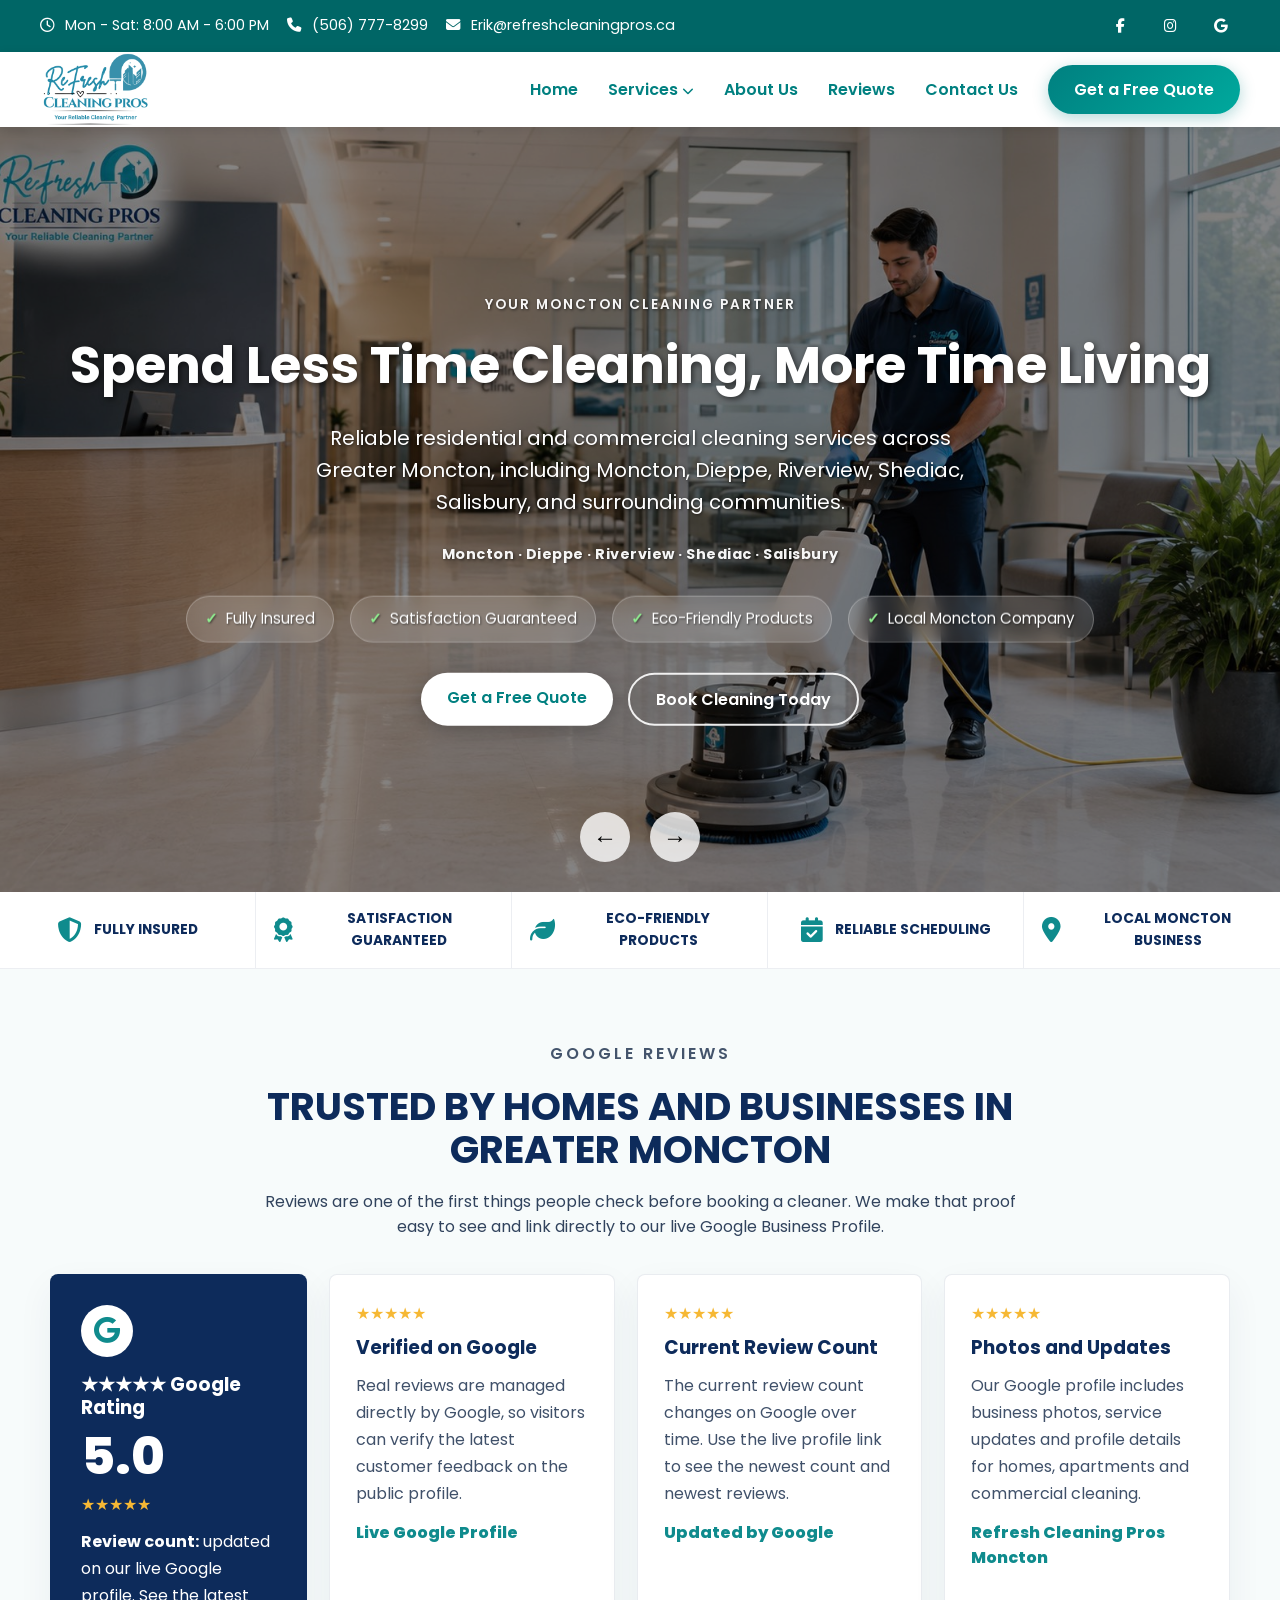
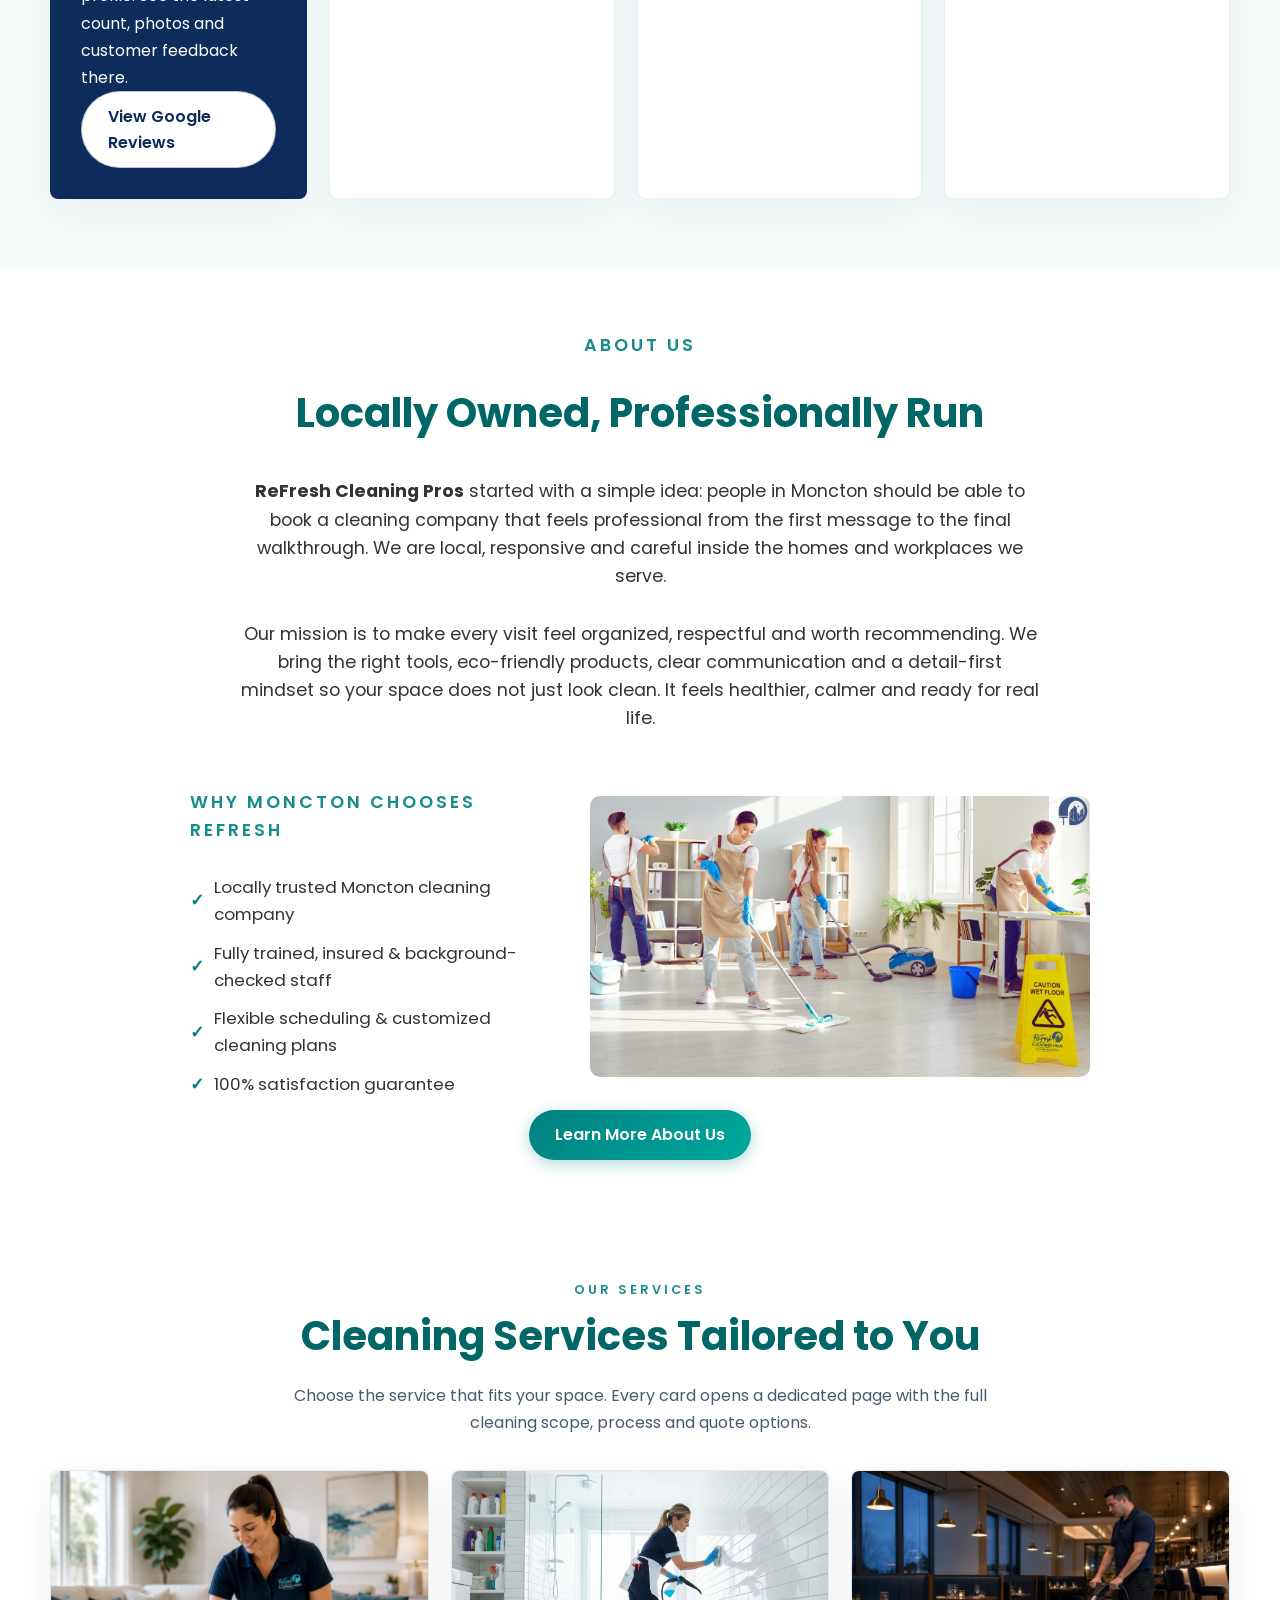
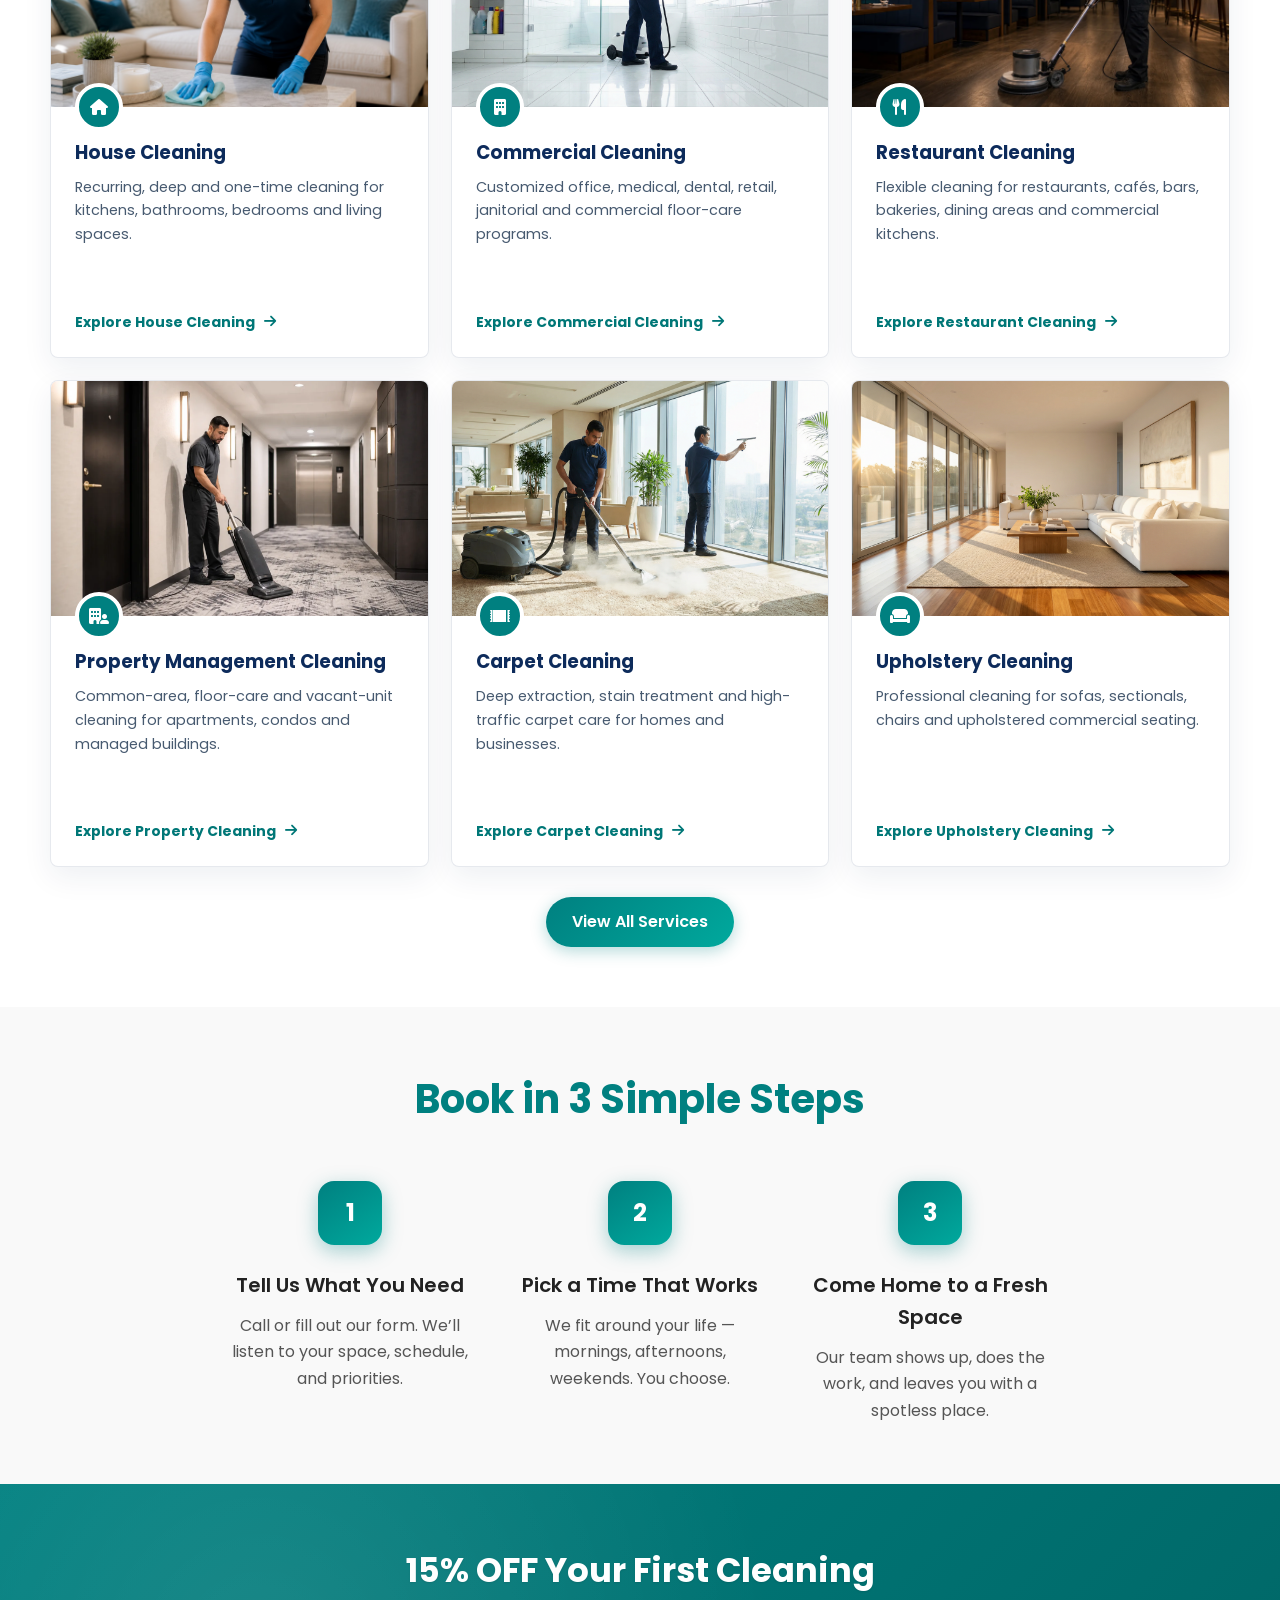
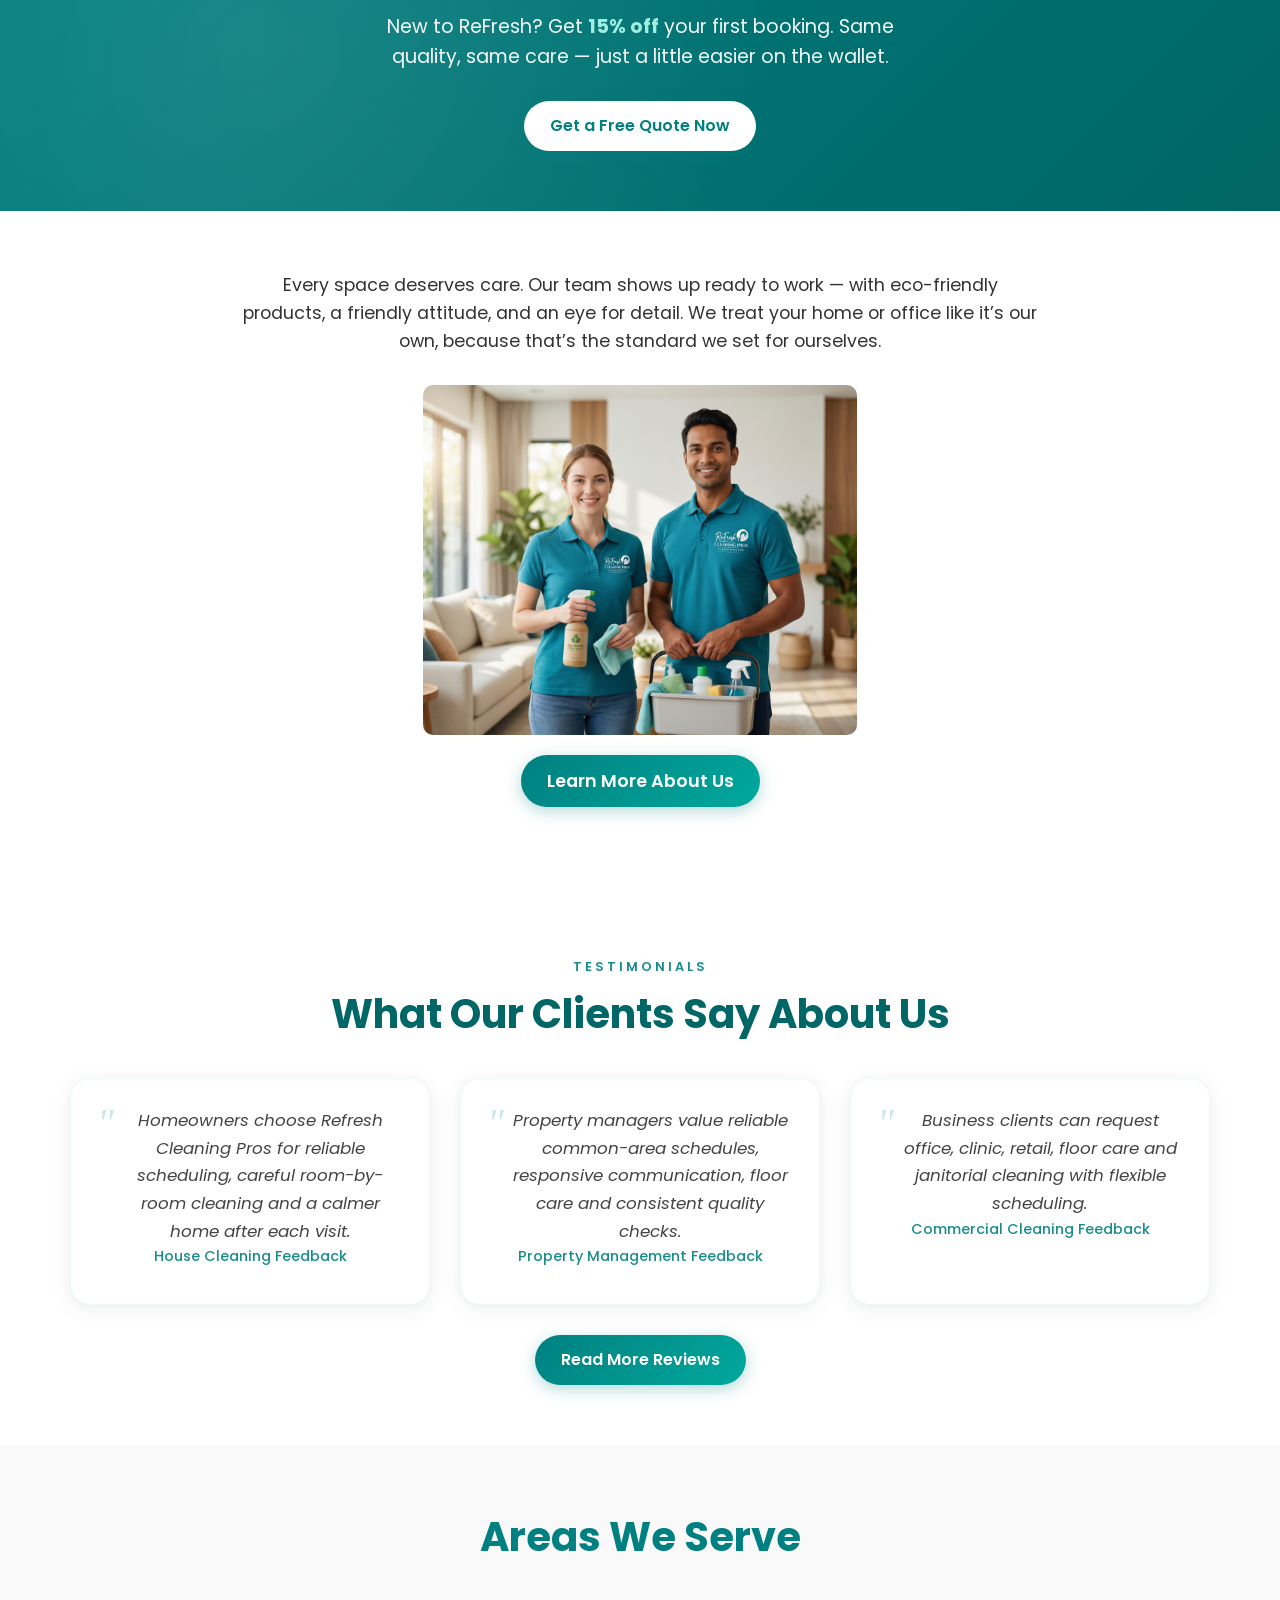
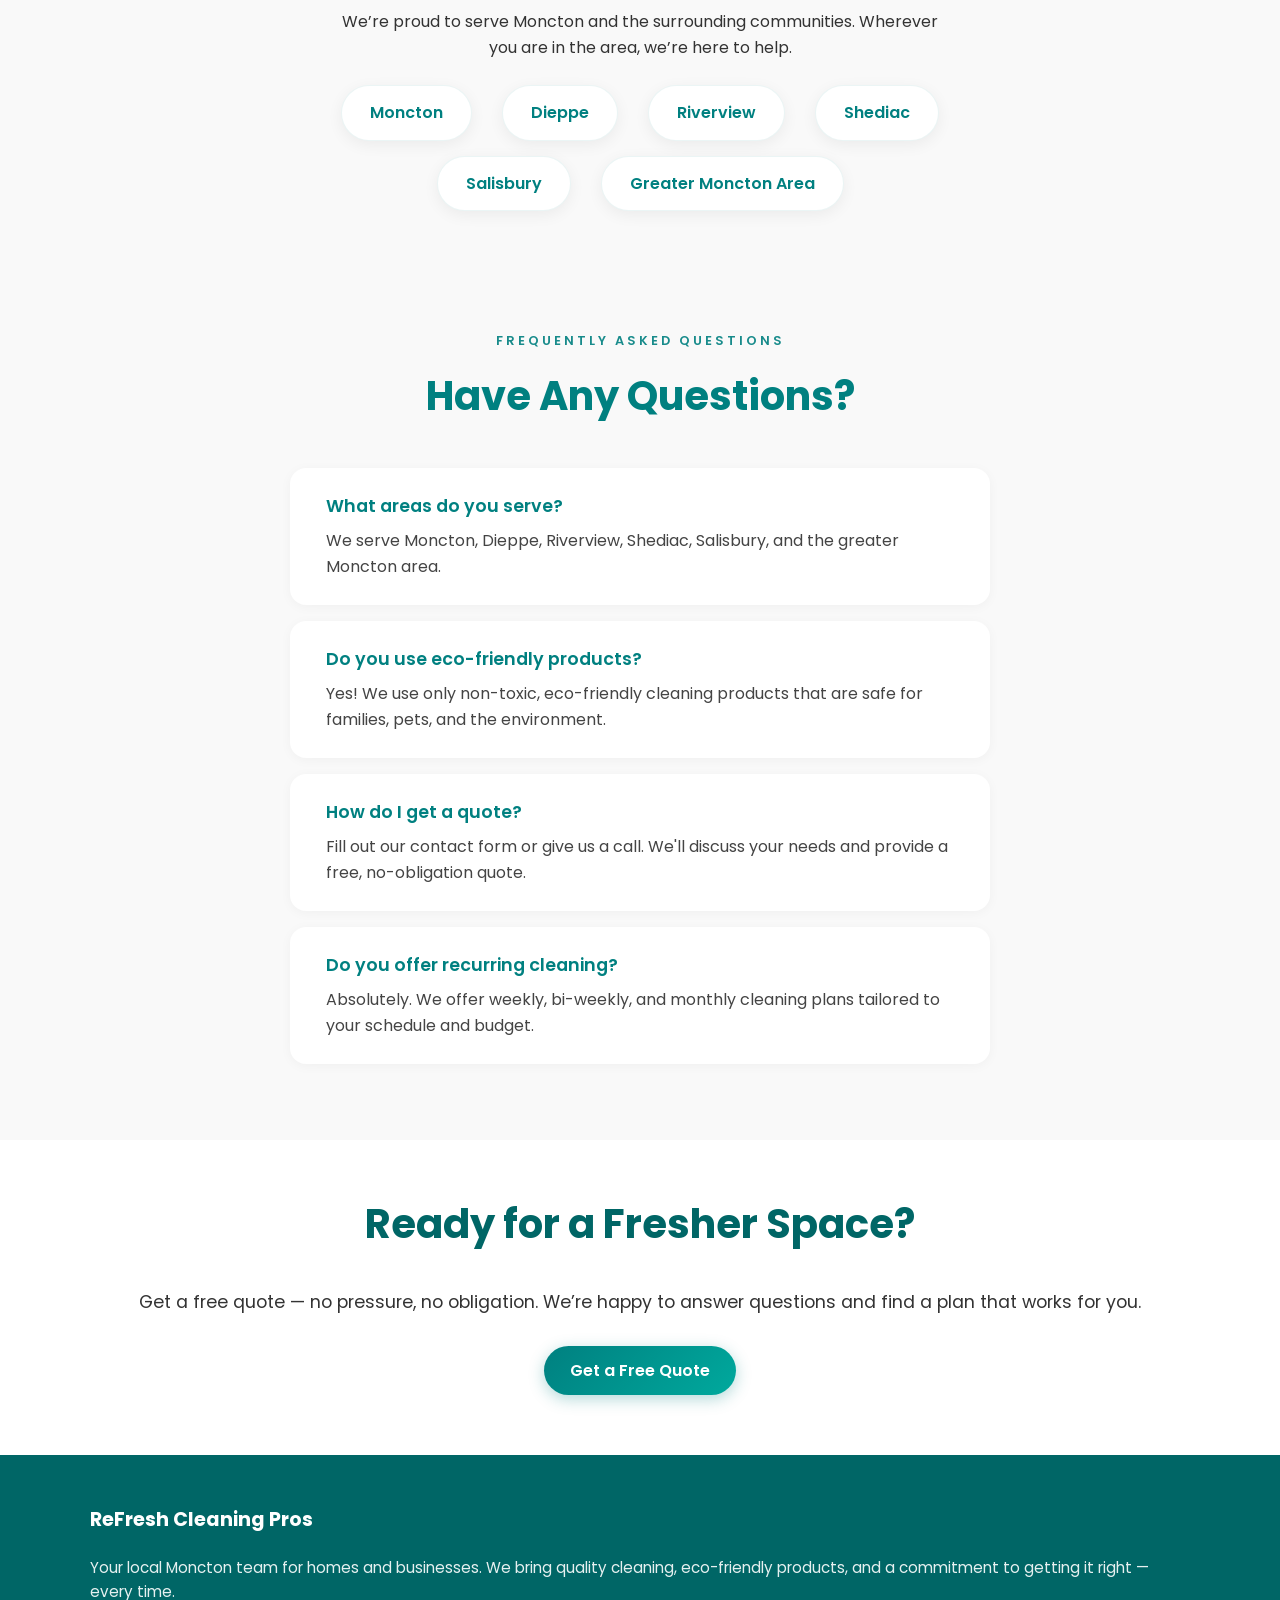
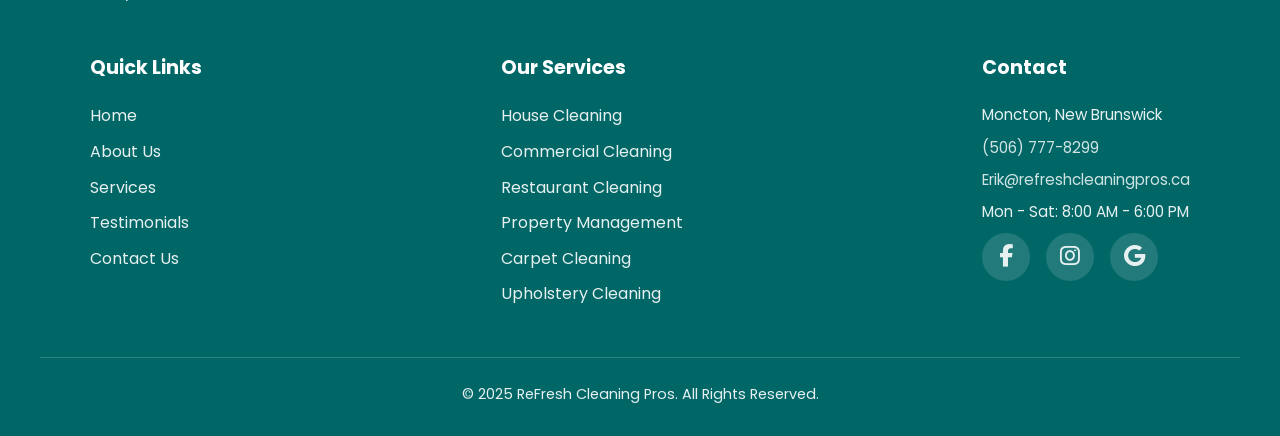
<file: index.html>
<!DOCTYPE html>
<html lang="en">
    <head>
        <meta charset="UTF-8">
        <meta name="viewport" content="width=device-width, initial-scale=1.0, viewport-fit=cover">
        <!-- Google Analytics - Replace G-XXXXXXXXXX with your Measurement ID -->
        <script async src="https://www.googletagmanager.com/gtag/js?id=G-XXXXXXXXXX"></script>
        <script>
            window.dataLayer = window.dataLayer || [];
            function gtag(){dataLayer.push(arguments);}
            gtag('js', new Date());
            gtag('config', 'G-XXXXXXXXXX');
        </script>
        <!-- Google Search Console - Replace content value with your verification code -->
        <meta name="google-site-verification" content="YOUR_VERIFICATION_CODE" />
      
        <!-- SEO -->
        <title>ReFresh Cleaning Pros | Professional Cleaning Services in Moncton, NB</title>
        <meta name="description" content="Spend less time cleaning, more time living. ReFresh Cleaning Pros brings spotless results to homes and businesses in Moncton, Dieppe &amp; Riverview. Eco-friendly, insured, and affordable.">
        <meta name="keywords" content="cleaning services Moncton, eco-friendly cleaning, residential cleaning, commercial cleaning, window cleaning Moncton, carpet cleaning NB">
        <meta name="author" content="ReFresh Cleaning Pros">
        <meta name="robots" content="index, follow">
        <link rel="canonical" href="https://refreshcleaningpros.ca/">
        <link rel="icon" href="https://refreshcleaningpros.ca/favicon.png" type="image/png" sizes="48x48 96x96 192x192">
      
        <!-- Geo Tags -->
        <meta name="geo.region" content="CA-NB">
        <meta name="geo.placename" content="Moncton">
        <meta name="geo.position" content="46.0878;-64.7782">
        <meta name="ICBM" content="46.0878, -64.7782">
      
        <!-- Open Graph / Facebook -->
        <meta property="og:title" content="ReFresh Cleaning Pros | Professional Cleaning Services in Moncton, NB">
        <meta property="og:description" content="Your local Moncton cleaning team. Spotless homes and offices, eco-friendly products, and honest pricing. Book your free quote today.">
        <meta property="og:url" content="https://refreshcleaningpros.ca/">
        <meta property="og:type" content="website">
        <meta property="og:image" content="https://refreshcleaningpros.ca/assets/images/refresh-cleaning-pros-logo-moncton.png">
      
        <!-- Twitter -->
        <meta name="twitter:card" content="summary_large_image">
        <meta name="twitter:title" content="ReFresh Cleaning Pros | Professional Cleaning Services in Moncton, NB">
        <meta name="twitter:description" content="Spend less time cleaning, more time living. Eco-friendly cleaning for Moncton homes and businesses. Free quote.">
        <meta name="twitter:image" content="https://refreshcleaningpros.ca/assets/images/refresh-cleaning-pros-logo-moncton.png">
      
        <!-- JSON-LD LocalBusiness Schema -->
        <script type="application/ld+json">
        {
          "@context": "https://schema.org",
          "@type": "LocalBusiness",
          "name": "ReFresh Cleaning Pros",
          "image": "https://refreshcleaningpros.ca/assets/images/refresh-cleaning-pros-logo-moncton.png",
          "description": "Professional residential and commercial cleaning services in Moncton, NB.",
          "url": "https://refreshcleaningpros.ca/",
          "telephone": "+1-506-777-8299",
          "address": {
            "@type": "PostalAddress",
            "addressLocality": "Moncton",
            "addressRegion": "New Brunswick",
            "addressCountry": "CA"
          },
          "geo": {
            "@type": "GeoCoordinates",
            "latitude": 46.0878,
            "longitude": -64.7782
          },
          "areaServed": ["Moncton", "Dieppe", "Riverview", "Shediac", "Salisbury"],
          "priceRange": "$$",
          "openingHours": "Mo-Sa 08:00-18:00",
          "sameAs": [
            "https://www.facebook.com/share/17tY4tqbep/?mibextid=wwXIfr",
            "https://www.instagram.com/refreshcleaningpros/",
            "https://maps.app.goo.gl/VP2aufDYQZC5Qnbm9"
          ]
        }
        </script>
    <link rel="stylesheet" href="https://fonts.googleapis.com/css2?family=Poppins:wght@400;500;600;700&amp;display=swap">
    <link rel="stylesheet" href="https://cdnjs.cloudflare.com/ajax/libs/font-awesome/6.5.1/css/all.min.css">
    <link rel="stylesheet" href="./assets/styles.css">
</head>
<body>
    <div class="top-bar">
        <div class="top-bar-left">
            <span><i class="fa-regular fa-clock"></i> Mon - Sat: 8:00 AM - 6:00 PM</span>
            <a href="tel:+15067778299"><i class="fa-solid fa-phone"></i> (506) 777-8299</a>
            <a href="mailto:Erik@refreshcleaningpros.ca"><i class="fa-solid fa-envelope"></i> Erik@refreshcleaningpros.ca</a>
        </div>
        <div class="top-bar-social">
            <a href="https://www.facebook.com/share/17tY4tqbep/?mibextid=wwXIfr" target="_blank" rel="noopener noreferrer" aria-label="Facebook"><i class="fab fa-facebook-f"></i></a>
            <a href="https://www.instagram.com/refreshcleaningpros/" target="_blank" rel="noopener noreferrer" aria-label="Instagram"><i class="fab fa-instagram"></i></a>
            <a href="https://maps.app.goo.gl/VP2aufDYQZC5Qnbm9" target="_blank" rel="noopener noreferrer" aria-label="Google Business Profile"><i class="fab fa-google"></i></a>
        </div>
    </div>
    <header>
        <button class="menu-btn" aria-label="Toggle menu">
            <span></span>
        </button>
        <div class="logo">
            <a href="index.html"><img src="./assets/images/refresh-cleaning-pros-logo-moncton.png" alt="ReFresh Cleaning Pros Logo"></a>
        </div>
        <nav>
            <ul>
                <li><a href="index.html">Home</a></li>
                <li class="nav-dropdown">
                    <a href="services.html" aria-haspopup="true">Services <i class="fa-solid fa-chevron-down"></i></a>
                    <ul class="submenu" aria-label="Service pages">
                        <li><a href="house-cleaning-moncton.html">House Cleaning</a></li>
                        <li><a href="office-cleaning-moncton.html">Commercial Cleaning</a></li>
                        <li><a href="restaurant-cleaning-moncton.html">Restaurant Cleaning</a></li>
                        <li><a href="carpet-cleaning-moncton.html">Carpet Cleaning</a></li>
                        <li><a href="upholstery-cleaning-moncton.html">Upholstery Cleaning</a></li>
                        <li><a href="property-management-cleaning-moncton.html">Property Management</a></li>
                    </ul>
                </li>
                <li><a href="about.html">About Us</a></li>
                <li><a href="testimonials.html">Reviews</a></li>
                <li><a href="contact.html">Contact Us</a></li>
                <li><a href="contact.html" class="cta">Get a Free Quote</a></li>
            </ul>
        </nav>
    </header>

    <section class="hero" role="region" aria-label="Hero slider">
        <div class="hero-slider">
            <div class="slide">
                <img src="./assets/images/hero/homepage-hero-rotate-1.png" alt="Refresh Cleaning Pros team cleaning a bright Moncton home" loading="eager">
            </div>
            <div class="slide">
                <img src="./assets/images/hero/homepage-hero-rotate-2.png" alt="Professional home cleaning service by Refresh Cleaning Pros" loading="eager">
            </div>
            <div class="slide">
                <img src="./assets/images/hero/homepage-hero-rotate-3.png" alt="Refresh Cleaning Pros cleaning service for fresh interiors" loading="eager">
            </div>
            <div class="slide">
                <img src="./assets/images/hero/homepage-hero-rotate-4.png" alt="Residential cleaning team refreshing a living space" loading="eager">
            </div>
            <div class="slide">
                <img src="./assets/images/hero/homepage-hero-rotate-5.png" alt="Professional cleaning crew delivering spotless results" loading="eager">
            </div>
        </div>
        <div class="hero-content">
            <p class="section-label">Your Moncton Cleaning Partner</p>
            <h1>Spend Less Time Cleaning, More Time Living</h1>
            <p>Reliable residential and commercial cleaning services across Greater Moncton, including Moncton, Dieppe, Riverview, Shediac, Salisbury, and surrounding communities.</p>
            <p class="service-area-badge">Moncton · Dieppe · Riverview · Shediac · Salisbury</p>
            <ul class="hero-badges">
                <li>Fully Insured</li>
                <li>Satisfaction Guaranteed</li>
                <li>Eco-Friendly Products</li>
                <li>Local Moncton Company</li>
            </ul>
            <div class="cta-group">
                <a href="contact.html" class="cta cta-primary">Get a Free Quote</a>
                <a href="contact.html" class="cta cta-secondary">Book Cleaning Today</a>
            </div>
        </div>
        <div class="slider-controls">
            <button class="slider-btn slider-prev" aria-label="Previous slide">←</button>
            <div class="slider-dots" role="tablist" aria-label="Slide navigation">
                <button class="slider-dot active" aria-label="Slide 1" data-slide="0" aria-selected="true"></button>
                <button class="slider-dot" aria-label="Slide 2" data-slide="1" aria-selected="false"></button>
                <button class="slider-dot" aria-label="Slide 3" data-slide="2" aria-selected="false"></button>
                <button class="slider-dot" aria-label="Slide 4" data-slide="3" aria-selected="false"></button>
                <button class="slider-dot" aria-label="Slide 5" data-slide="4" aria-selected="false"></button>
            </div>
            <button class="slider-btn slider-next" aria-label="Next slide">→</button>
        </div>
    </section>

    <section class="trust-strip home-trust" aria-label="Refresh Cleaning Pros trust badges">
        <div class="trust-item"><i class="fa-solid fa-shield-halved"></i> Fully Insured</div>
        <div class="trust-item"><i class="fa-solid fa-award"></i> Satisfaction Guaranteed</div>
        <div class="trust-item"><i class="fa-solid fa-leaf"></i> Eco-Friendly Products</div>
        <div class="trust-item"><i class="fa-solid fa-calendar-check"></i> Reliable Scheduling</div>
        <div class="trust-item"><i class="fa-solid fa-location-dot"></i> Local Moncton Business</div>
    </section>

    <section class="google-reviews reveal" role="region" aria-label="Google reviews">
        <div class="google-review-wrap">
            <div class="section-heading">
                <p class="section-label">Google Reviews</p>
                <h2>Trusted by Homes and Businesses in Greater Moncton</h2>
                <p>Reviews are one of the first things people check before booking a cleaner. We make that proof easy to see and link directly to our live Google Business Profile.</p>
            </div>
            <div class="review-proof-grid">
                <div class="google-score-card">
                    <div class="google-mark"><i class="fab fa-google"></i></div>
                    <h3>★★★★★ Google Rating</h3>
                    <span class="rating-number">5.0</span>
                    <div class="stars" aria-label="Five star Google rating">★★★★★</div>
                    <p><strong>Review count:</strong> updated on our live Google profile. See the latest count, photos and customer feedback there.</p>
                    <a href="https://maps.app.goo.gl/VP2aufDYQZC5Qnbm9" class="cta cta-outline" target="_blank" rel="noopener noreferrer">View Google Reviews</a>
                </div>
                <div class="review-proof-card">
                    <div class="stars" aria-label="Google rating stars">★★★★★</div>
                    <h3>Verified on Google</h3>
                    <p>Real reviews are managed directly by Google, so visitors can verify the latest customer feedback on the public profile.</p>
                    <span>Live Google Profile</span>
                </div>
                <div class="review-proof-card">
                    <div class="stars" aria-label="Google rating stars">★★★★★</div>
                    <h3>Current Review Count</h3>
                    <p>The current review count changes on Google over time. Use the live profile link to see the newest count and newest reviews.</p>
                    <span>Updated by Google</span>
                </div>
                <div class="review-proof-card">
                    <div class="stars" aria-label="Google rating stars">★★★★★</div>
                    <h3>Photos and Updates</h3>
                    <p>Our Google profile includes business photos, service updates and profile details for homes, apartments and commercial cleaning.</p>
                    <span>Refresh Cleaning Pros Moncton</span>
                </div>
            </div>
        </div>
    </section>

    <section class="about reveal" id="about" role="region" aria-label="About">
        <p class="section-label">About Us</p>
        <h2>Locally Owned, Professionally Run</h2>
        <p><strong>ReFresh Cleaning Pros</strong> started with a simple idea: people in Moncton should be able to book a cleaning company that feels professional from the first message to the final walkthrough. We are local, responsive and careful inside the homes and workplaces we serve.</p>
        <p>Our mission is to make every visit feel organized, respectful and worth recommending. We bring the right tools, eco-friendly products, clear communication and a detail-first mindset so your space does not just look clean. It feels healthier, calmer and ready for real life.</p>
        <div class="why-choose-block">
            <div class="why-choose-content">
                <p class="section-label" style="margin-top: 25px;">Why Moncton Chooses ReFresh</p>
                <ul class="why-choose-list">
                    <li>Locally trusted Moncton cleaning company</li>
                    <li>Fully trained, insured &amp; background-checked staff</li>
                    <li>Flexible scheduling &amp; customized cleaning plans</li>
                    <li>100% satisfaction guarantee</li>
                </ul>
            </div>
            <div class="why-choose-image">
                <img src="./assets/images/refresh-cleaning-pros-team-at-work-moncton.jpg" alt="Refresh Cleaning Pros local cleaning team at work in Moncton" loading="lazy">
            </div>
        </div>
        <a href="about.html" class="cta">Learn More About Us</a>
    </section>

    <section class="services reveal" id="services" role="region" aria-label="Services">
        <p class="section-label">Our Services</p>
        <h2>Cleaning Services Tailored to You</h2>
        <p class="services-intro">Choose the service that fits your space. Every card opens a dedicated page with the full cleaning scope, process and quote options.</p>
        <div class="home-services-grid">
            <a class="home-service-card" href="house-cleaning-moncton.html" aria-label="Explore house cleaning services">
                <img src="./assets/images/services/residential-cleaning-card-moncton.png" alt="Refresh Cleaning Pros residential cleaner wiping a living room table in Moncton" loading="lazy">
                <div class="home-service-card-body">
                    <span class="home-service-icon"><i class="fa-solid fa-house"></i></span>
                    <h3>House Cleaning</h3>
                    <p>Recurring, deep and one-time cleaning for kitchens, bathrooms, bedrooms and living spaces.</p>
                    <span class="home-service-link">Explore House Cleaning <i class="fa-solid fa-arrow-right"></i></span>
                </div>
            </a>
            <a class="home-service-card" href="office-cleaning-moncton.html" aria-label="Explore commercial cleaning services">
                <img src="./assets/images/services/deep-cleaning-service-moncton.png" alt="Professional commercial cleaning service in Greater Moncton" loading="lazy">
                <div class="home-service-card-body">
                    <span class="home-service-icon"><i class="fa-solid fa-building"></i></span>
                    <h3>Commercial Cleaning</h3>
                    <p>Customized office, medical, dental, retail, janitorial and commercial floor-care programs.</p>
                    <span class="home-service-link">Explore Commercial Cleaning <i class="fa-solid fa-arrow-right"></i></span>
                </div>
            </a>
            <a class="home-service-card" href="restaurant-cleaning-moncton.html" aria-label="Explore restaurant cleaning services">
                <img src="./assets/images/restaurant/restaurant-cleaning-hero-moncton.webp" alt="Professional restaurant floor cleaning in Greater Moncton" loading="lazy">
                <div class="home-service-card-body">
                    <span class="home-service-icon"><i class="fa-solid fa-utensils"></i></span>
                    <h3>Restaurant Cleaning</h3>
                    <p>Flexible cleaning for restaurants, cafés, bars, bakeries, dining areas and commercial kitchens.</p>
                    <span class="home-service-link">Explore Restaurant Cleaning <i class="fa-solid fa-arrow-right"></i></span>
                </div>
            </a>
            <a class="home-service-card" href="property-management-cleaning-moncton.html" aria-label="Explore property management cleaning services">
                <img src="./assets/images/property-management/condo-hallway-cleaning-moncton.webp" alt="Property management cleaning for a Greater Moncton condominium building" loading="lazy">
                <div class="home-service-card-body">
                    <span class="home-service-icon"><i class="fa-solid fa-building-user"></i></span>
                    <h3>Property Management Cleaning</h3>
                    <p>Common-area, floor-care and vacant-unit cleaning for apartments, condos and managed buildings.</p>
                    <span class="home-service-link">Explore Property Cleaning <i class="fa-solid fa-arrow-right"></i></span>
                </div>
            </a>
            <a class="home-service-card" href="carpet-cleaning-moncton.html" aria-label="Explore carpet cleaning services">
                <img src="./assets/images/services/carpet-window-cleaning-moncton.png" alt="Professional carpet extraction cleaning in Moncton" loading="lazy">
                <div class="home-service-card-body">
                    <span class="home-service-icon"><i class="fa-solid fa-rug"></i></span>
                    <h3>Carpet Cleaning</h3>
                    <p>Deep extraction, stain treatment and high-traffic carpet care for homes and businesses.</p>
                    <span class="home-service-link">Explore Carpet Cleaning <i class="fa-solid fa-arrow-right"></i></span>
                </div>
            </a>
            <a class="home-service-card" href="upholstery-cleaning-moncton.html" aria-label="Explore upholstery cleaning services">
                <img src="./assets/images/hero/hero-modern-living-room.png" alt="Fresh upholstered sofa ready for professional upholstery cleaning in Moncton" loading="lazy">
                <div class="home-service-card-body">
                    <span class="home-service-icon"><i class="fa-solid fa-couch"></i></span>
                    <h3>Upholstery Cleaning</h3>
                    <p>Professional cleaning for sofas, sectionals, chairs and upholstered commercial seating.</p>
                    <span class="home-service-link">Explore Upholstery Cleaning <i class="fa-solid fa-arrow-right"></i></span>
                </div>
            </a>
        </div>
        <p style="margin-top: 30px;"><a href="services.html" class="cta">View All Services</a></p>
    </section>

    <section class="work-process reveal" role="region" aria-label="How it Works">
        <h2>Book in 3 Simple Steps</h2>
        <div class="process-steps">
            <div class="process-step">
                <span class="step-num">1</span>
                <h3>Tell Us What You Need</h3>
                <p>Call or fill out our form. We’ll listen to your space, schedule, and priorities.</p>
            </div>
            <div class="process-step">
                <span class="step-num">2</span>
                <h3>Pick a Time That Works</h3>
                <p>We fit around your life — mornings, afternoons, weekends. You choose.</p>
            </div>
            <div class="process-step">
                <span class="step-num">3</span>
                <h3>Come Home to a Fresh Space</h3>
                <p>Our team shows up, does the work, and leaves you with a spotless place.</p>
            </div>
        </div>
    </section>

    <section class="promo-banner reveal" role="region" aria-label="Special offer">
        <h2>15% OFF Your First Cleaning</h2>
        <p>New to ReFresh? Get <strong>15% off</strong> your first booking. Same quality, same care — just a little easier on the wallet.</p>
        <a href="contact.html" class="cta" style="background: #fff; color: #008080;">Get a Free Quote Now</a>
    </section>

    <section class="about reveal" id="about-2" role="region" aria-label="About image">
        <p>Every space deserves care. Our team shows up ready to work — with eco-friendly products, a friendly attitude, and an eye for detail. We treat your home or office like it’s our own, because that’s the standard we set for ourselves.</p>
        <img src="./assets/images/cleaning-team-professional.png" alt="ReFresh Cleaning Pros professional team - Moncton cleaning services" loading="lazy">
        <p style="margin-top: 20px;"><a href="about.html" class="cta">Learn More About Us</a></p>
    </section>

    <section class="testimonials reveal" id="testimonials" role="region" aria-label="Testimonials">
        <p class="section-label">Testimonials</p>
        <h2>What Our Clients Say About Us</h2>
        <div class="testimonial-list">
            <div class="testimonial">
                <p>Homeowners choose Refresh Cleaning Pros for reliable scheduling, careful room-by-room cleaning and a calmer home after each visit.</p>
                <span>House Cleaning Feedback</span>
            </div>
            <div class="testimonial">
                <p>Property managers value reliable common-area schedules, responsive communication, floor care and consistent quality checks.</p>
                <span>Property Management Feedback</span>
            </div>
            <div class="testimonial">
                <p>Business clients can request office, clinic, retail, floor care and janitorial cleaning with flexible scheduling.</p>
                <span>Commercial Cleaning Feedback</span>
            </div>
        </div>
        <p style="margin-top: 30px;"><a href="testimonials.html" class="cta">Read More Reviews</a></p>
    </section>

    <section class="service-areas reveal" role="region" aria-label="Service Areas">
        <h2>Areas We Serve</h2>
        <p style="margin-bottom: 25px; max-width: 600px; margin-left: auto; margin-right: auto;">We’re proud to serve Moncton and the surrounding communities. Wherever you are in the area, we’re here to help.</p>
        <ul>
            <li>Moncton</li>
            <li>Dieppe</li>
            <li>Riverview</li>
            <li>Shediac</li>
            <li>Salisbury</li>
            <li>Greater Moncton Area</li>
        </ul>
    </section>

    <section class="faq-section reveal" role="region" aria-label="FAQ">
        <p class="section-label">Frequently Asked Questions</p>
        <h2>Have Any Questions?</h2>
        <div class="faq-list">
            <div class="faq-item">
                <h3>What areas do you serve?</h3>
                <p>We serve Moncton, Dieppe, Riverview, Shediac, Salisbury, and the greater Moncton area.</p>
            </div>
            <div class="faq-item">
                <h3>Do you use eco-friendly products?</h3>
                <p>Yes! We use only non-toxic, eco-friendly cleaning products that are safe for families, pets, and the environment.</p>
            </div>
            <div class="faq-item">
                <h3>How do I get a quote?</h3>
                <p>Fill out our contact form or give us a call. We'll discuss your needs and provide a free, no-obligation quote.</p>
            </div>
            <div class="faq-item">
                <h3>Do you offer recurring cleaning?</h3>
                <p>Absolutely. We offer weekly, bi-weekly, and monthly cleaning plans tailored to your schedule and budget.</p>
            </div>
        </div>
    </section>

    <section class="contact reveal" id="contact" role="region" aria-label="Contact">
        <h2>Ready for a Fresher Space?</h2>
        <p style="margin-bottom: 30px; font-size: 1.1rem;">Get a free quote — no pressure, no obligation. We’re happy to answer questions and find a plan that works for you.</p>
        <a href="contact.html" class="cta">Get a Free Quote</a>
    </section>

    <footer role="contentinfo">
        <div class="footer-grid">
            <div class="footer-col">
                <h3>ReFresh Cleaning Pros</h3>
                <p>Your local Moncton team for homes and businesses. We bring quality cleaning, eco-friendly products, and a commitment to getting it right — every time.</p>
            </div>
            <div class="footer-col">
                <h3>Quick Links</h3>
                <ul>
                    <li><a href="index.html">Home</a></li>
                    <li><a href="about.html">About Us</a></li>
                    <li><a href="services.html">Services</a></li>
                    <li><a href="testimonials.html">Testimonials</a></li>
                    <li><a href="contact.html">Contact Us</a></li>
                </ul>
            </div>
            <div class="footer-col">
                <h3>Our Services</h3>
                <ul>
                    <li><a href="house-cleaning-moncton.html">House Cleaning</a></li>
                    <li><a href="office-cleaning-moncton.html">Commercial Cleaning</a></li>
                    <li><a href="restaurant-cleaning-moncton.html">Restaurant Cleaning</a></li>
                    <li><a href="property-management-cleaning-moncton.html">Property Management</a></li>
                    <li><a href="carpet-cleaning-moncton.html">Carpet Cleaning</a></li>
                    <li><a href="upholstery-cleaning-moncton.html">Upholstery Cleaning</a></li>
                </ul>
            </div>
            <div class="footer-col">
                <h3>Contact</h3>
                <p>Moncton, New Brunswick</p>
                <p><a href="tel:+15067778299">(506) 777-8299</a></p>
                <p><a href="mailto:Erik@refreshcleaningpros.ca">Erik@refreshcleaningpros.ca</a></p>
                <p>Mon - Sat: 8:00 AM - 6:00 PM</p>
                <p class="social-links">
                    <a href="https://www.facebook.com/share/17tY4tqbep/?mibextid=wwXIfr" target="_blank" rel="noopener noreferrer" aria-label="Facebook"><i class="fab fa-facebook-f"></i></a>
                    <a href="https://www.instagram.com/refreshcleaningpros/" target="_blank" rel="noopener noreferrer" aria-label="Instagram"><i class="fab fa-instagram"></i></a>
                    <a href="https://maps.app.goo.gl/VP2aufDYQZC5Qnbm9" target="_blank" rel="noopener noreferrer" aria-label="Google Business Profile"><i class="fab fa-google"></i></a>
                </p>
            </div>
        </div>
        <div class="footer-bottom">
            <p>© 2025 ReFresh Cleaning Pros. All Rights Reserved.</p>
        </div>
    </footer>

    <button class="back-to-top" aria-label="Back to top" title="Back to top">↑</button>
    <div class="mobile-cta-bar">
        <a href="contact.html">Get Quote</a>
        <a href="tel:+15067778299" aria-label="Call Refresh Cleaning Pros at (506) 777-8299">Call Now</a>
    </div>
    <script src="./assets/js/main.js"></script>
</body>
</html>
</file>
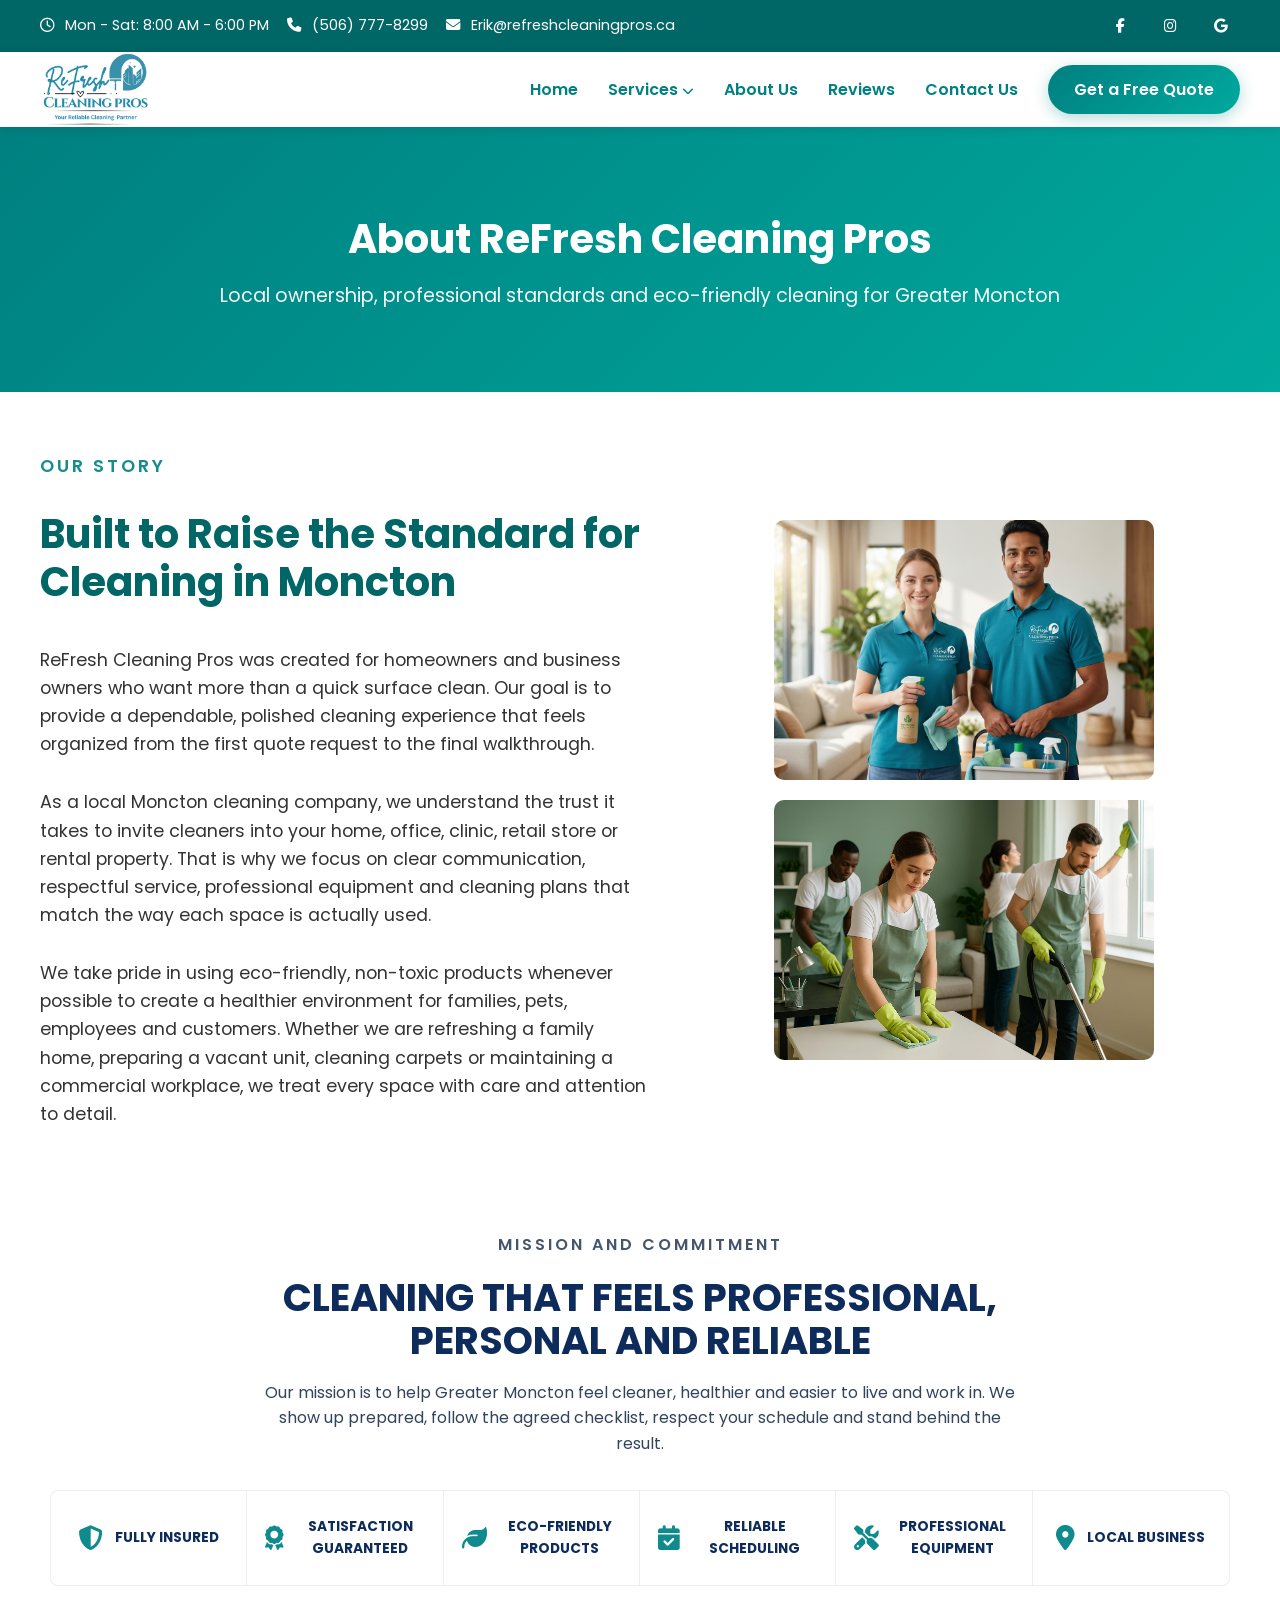
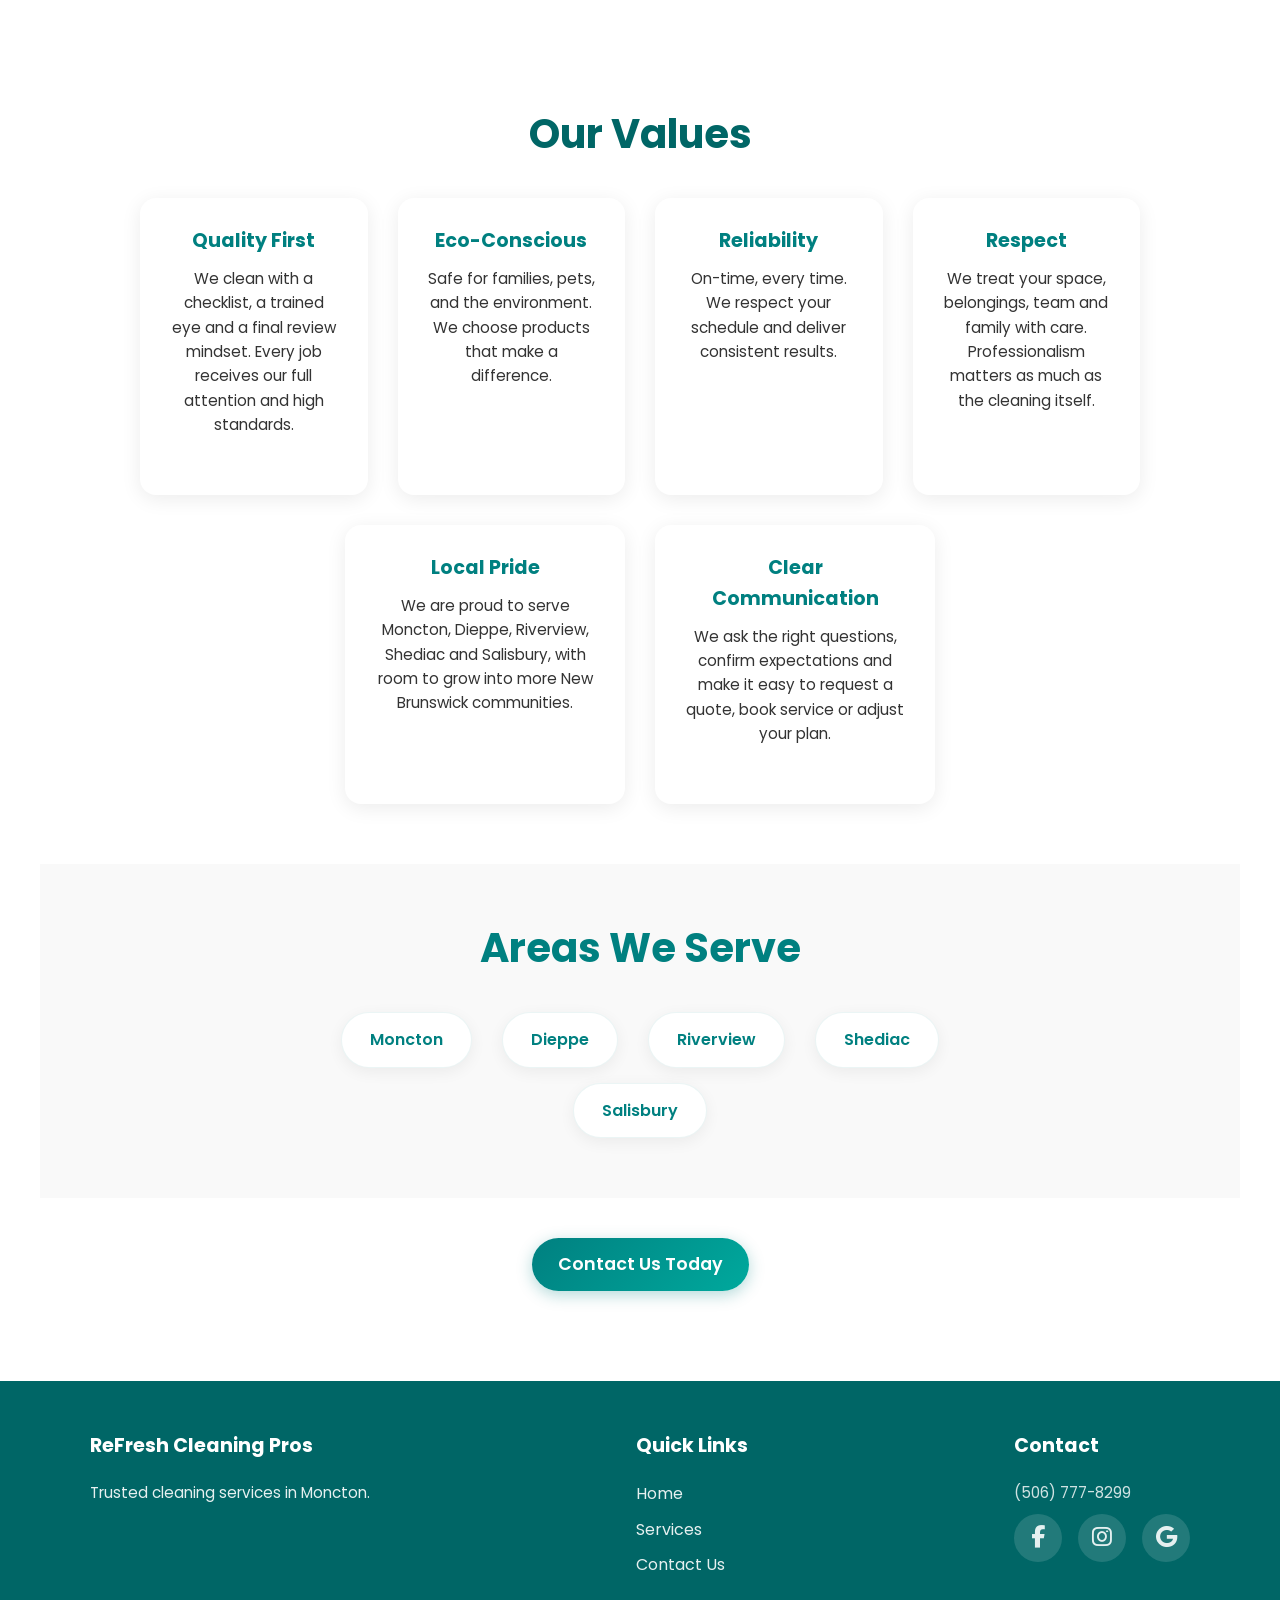
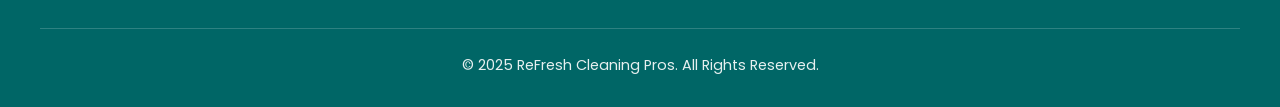
<file: about.html>
<!DOCTYPE html>
<html lang="en">
<head>
    <meta charset="UTF-8">
    <meta name="viewport" content="width=device-width, initial-scale=1.0, viewport-fit=cover">
    <!-- Google Analytics - Replace G-XXXXXXXXXX with your Measurement ID -->
    <script async src="https://www.googletagmanager.com/gtag/js?id=G-XXXXXXXXXX"></script>
    <script>
        window.dataLayer = window.dataLayer || [];
        function gtag(){dataLayer.push(arguments);}
        gtag('js', new Date());
        gtag('config', 'G-XXXXXXXXXX');
    </script>
    <!-- Google Search Console - Replace content value with your verification code -->
    <meta name="google-site-verification" content="YOUR_VERIFICATION_CODE" />
    <title>About Us | ReFresh Cleaning Pros | Moncton, NB</title>
    <meta name="description" content="Learn about ReFresh Cleaning Pros - eco-friendly, professional cleaning services in Moncton. Our team delivers spotless results.">
    <link rel="icon" href="https://refreshcleaningpros.ca/favicon.png" type="image/png" sizes="48x48 96x96 192x192">
    <link rel="stylesheet" href="https://fonts.googleapis.com/css2?family=Poppins:wght@400;500;600;700&amp;display=swap">
    <link rel="stylesheet" href="https://cdnjs.cloudflare.com/ajax/libs/font-awesome/6.5.1/css/all.min.css">
    <link rel="stylesheet" href="./assets/styles.css">
</head>
<body>
    <div class="top-bar">
        <div class="top-bar-left">
            <span><i class="fa-regular fa-clock"></i> Mon - Sat: 8:00 AM - 6:00 PM</span>
            <a href="tel:+15067778299"><i class="fa-solid fa-phone"></i> (506) 777-8299</a>
            <a href="mailto:Erik@refreshcleaningpros.ca"><i class="fa-solid fa-envelope"></i> Erik@refreshcleaningpros.ca</a>
        </div>
        <div class="top-bar-social">
            <a href="https://www.facebook.com/share/17tY4tqbep/?mibextid=wwXIfr" target="_blank" rel="noopener noreferrer" aria-label="Facebook"><i class="fab fa-facebook-f"></i></a>
            <a href="https://www.instagram.com/refreshcleaningpros/" target="_blank" rel="noopener noreferrer" aria-label="Instagram"><i class="fab fa-instagram"></i></a>
            <a href="https://maps.app.goo.gl/VP2aufDYQZC5Qnbm9" target="_blank" rel="noopener noreferrer" aria-label="Google Business Profile"><i class="fab fa-google"></i></a>
        </div>
    </div>
    <header>
        <button class="menu-btn" aria-label="Toggle menu"><span></span></button>
        <div class="logo">
            <a href="index.html"><img src="./assets/images/refresh-cleaning-pros-logo-moncton.png" alt="ReFresh Cleaning Pros Logo"></a>
        </div>
        <nav>
            <ul>
                <li><a href="index.html">Home</a></li>
                <li class="nav-dropdown">
                    <a href="services.html" aria-haspopup="true">Services <i class="fa-solid fa-chevron-down"></i></a>
                    <ul class="submenu" aria-label="Service pages">
                        <li><a href="house-cleaning-moncton.html">House Cleaning</a></li>
                        <li><a href="office-cleaning-moncton.html">Commercial Cleaning</a></li>
                        <li><a href="restaurant-cleaning-moncton.html">Restaurant Cleaning</a></li>
                        <li><a href="carpet-cleaning-moncton.html">Carpet Cleaning</a></li>
                        <li><a href="upholstery-cleaning-moncton.html">Upholstery Cleaning</a></li>
                        <li><a href="property-management-cleaning-moncton.html">Property Management</a></li>
                    </ul>
                </li>
                <li><a href="about.html">About Us</a></li>
                <li><a href="testimonials.html">Reviews</a></li>
                <li><a href="contact.html">Contact Us</a></li>
                <li><a href="contact.html" class="cta">Get a Free Quote</a></li>
            </ul>
        </nav>
    </header>

    <section class="page-header reveal" role="region" aria-label="Page header">
        <h1>About ReFresh Cleaning Pros</h1>
        <p>Local ownership, professional standards and eco-friendly cleaning for Greater Moncton</p>
    </section>

    <section class="about reveal" role="region" aria-label="About">
        <div class="about-story-grid">
            <div>
                <p class="section-label">Our Story</p>
                <h2>Built to Raise the Standard for Cleaning in Moncton</h2>
                <p>ReFresh Cleaning Pros was created for homeowners and business owners who want more than a quick surface clean. Our goal is to provide a dependable, polished cleaning experience that feels organized from the first quote request to the final walkthrough.</p>
                <p>As a local Moncton cleaning company, we understand the trust it takes to invite cleaners into your home, office, clinic, retail store or rental property. That is why we focus on clear communication, respectful service, professional equipment and cleaning plans that match the way each space is actually used.</p>
                <p>We take pride in using eco-friendly, non-toxic products whenever possible to create a healthier environment for families, pets, employees and customers. Whether we are refreshing a family home, preparing a vacant unit, cleaning carpets or maintaining a commercial workplace, we treat every space with care and attention to detail.</p>
            </div>
            <div class="about-images">
                <img src="./assets/images/cleaning-team-professional.png" alt="ReFresh Cleaning Pros professional team - Moncton cleaning services" loading="lazy">
                <img src="./assets/images/refresh-cleaning-pros-team-moncton.jpeg" alt="ReFresh Cleaning Pros team providing eco-friendly cleaning in Moncton" loading="lazy">
            </div>
        </div>

        <section class="service-section" style="padding-left: 0; padding-right: 0;">
            <div class="service-container">
                <div class="section-heading">
                    <p class="section-label">Mission and Commitment</p>
                    <h2>Cleaning That Feels Professional, Personal and Reliable</h2>
                    <p>Our mission is to help Greater Moncton feel cleaner, healthier and easier to live and work in. We show up prepared, follow the agreed checklist, respect your schedule and stand behind the result.</p>
                </div>
                <div class="service-proof-strip">
                    <div class="trust-item"><i class="fa-solid fa-shield-halved"></i> Fully Insured</div>
                    <div class="trust-item"><i class="fa-solid fa-award"></i> Satisfaction Guaranteed</div>
                    <div class="trust-item"><i class="fa-solid fa-leaf"></i> Eco-Friendly Products</div>
                    <div class="trust-item"><i class="fa-solid fa-calendar-check"></i> Reliable Scheduling</div>
                    <div class="trust-item"><i class="fa-solid fa-screwdriver-wrench"></i> Professional Equipment</div>
                    <div class="trust-item"><i class="fa-solid fa-location-dot"></i> Local Business</div>
                </div>
            </div>
        </section>

        <h2 style="margin-top: 50px;">Our Values</h2>
        <div class="why-grid" style="margin-top: 30px;">
            <div class="why-item">
                <h3>Quality First</h3>
                <p>We clean with a checklist, a trained eye and a final review mindset. Every job receives our full attention and high standards.</p>
            </div>
            <div class="why-item">
                <h3>Eco-Conscious</h3>
                <p>Safe for families, pets, and the environment. We choose products that make a difference.</p>
            </div>
            <div class="why-item">
                <h3>Reliability</h3>
                <p>On-time, every time. We respect your schedule and deliver consistent results.</p>
            </div>
            <div class="why-item">
                <h3>Respect</h3>
                <p>We treat your space, belongings, team and family with care. Professionalism matters as much as the cleaning itself.</p>
            </div>
            <div class="why-item">
                <h3>Local Pride</h3>
                <p>We are proud to serve Moncton, Dieppe, Riverview, Shediac and Salisbury, with room to grow into more New Brunswick communities.</p>
            </div>
            <div class="why-item">
                <h3>Clear Communication</h3>
                <p>We ask the right questions, confirm expectations and make it easy to request a quote, book service or adjust your plan.</p>
            </div>
        </div>
        <section class="service-areas" style="margin-top: 60px;">
            <h2>Areas We Serve</h2>
            <ul>
                <li>Moncton</li>
                <li>Dieppe</li>
                <li>Riverview</li>
                <li>Shediac</li>
                <li>Salisbury</li>
            </ul>
        </section>
        <p style="margin-top: 40px;"><a href="contact.html" class="cta">Contact Us Today</a></p>
    </section>

    <footer role="contentinfo">
        <div class="footer-grid">
            <div class="footer-col"><h3>ReFresh Cleaning Pros</h3><p>Trusted cleaning services in Moncton.</p></div>
            <div class="footer-col"><h3>Quick Links</h3><ul><li><a href="index.html">Home</a></li><li><a href="services.html">Services</a></li><li><a href="contact.html">Contact Us</a></li></ul></div>
            <div class="footer-col"><h3>Contact</h3><p><a href="tel:+15067778299">(506) 777-8299</a></p><p class="social-links">
            <a href="https://www.facebook.com/share/17tY4tqbep/?mibextid=wwXIfr" target="_blank" rel="noopener noreferrer" aria-label="Facebook"><i class="fab fa-facebook-f"></i></a>
            <a href="https://www.instagram.com/refreshcleaningpros/" target="_blank" rel="noopener noreferrer" aria-label="Instagram"><i class="fab fa-instagram"></i></a>
            <a href="https://maps.app.goo.gl/VP2aufDYQZC5Qnbm9" target="_blank" rel="noopener noreferrer" aria-label="Google Business Profile"><i class="fab fa-google"></i></a>
        </p></div>
        </div>
        <div class="footer-bottom"><p>© 2025 ReFresh Cleaning Pros. All Rights Reserved.</p></div>
    </footer>

    <button class="back-to-top" aria-label="Back to top" title="Back to top">↑</button>
    <div class="mobile-cta-bar">
        <a href="contact.html">Get Quote</a>
        <a href="tel:+15067778299" aria-label="Call Refresh Cleaning Pros at (506) 777-8299">Call Now</a>
    </div>
    <script src="./assets/js/main.js"></script>
</body>
</html>
</file>
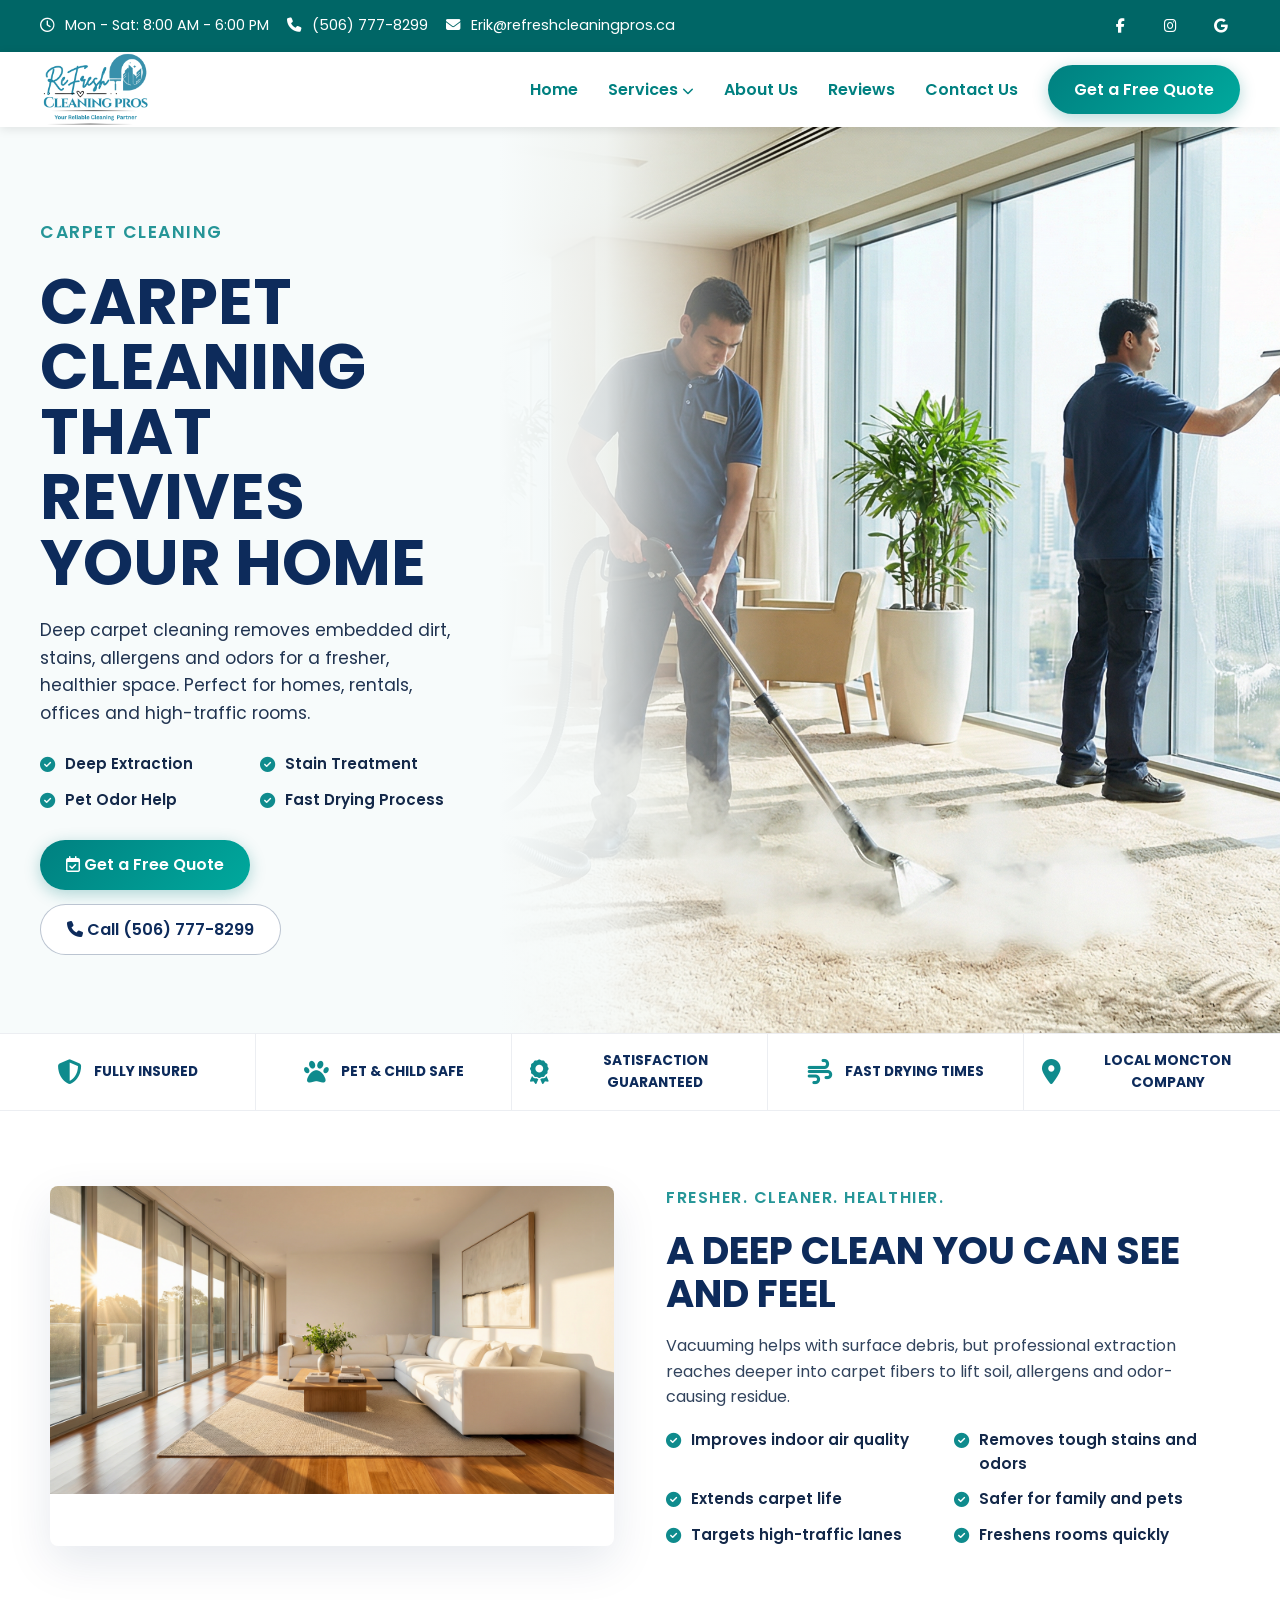
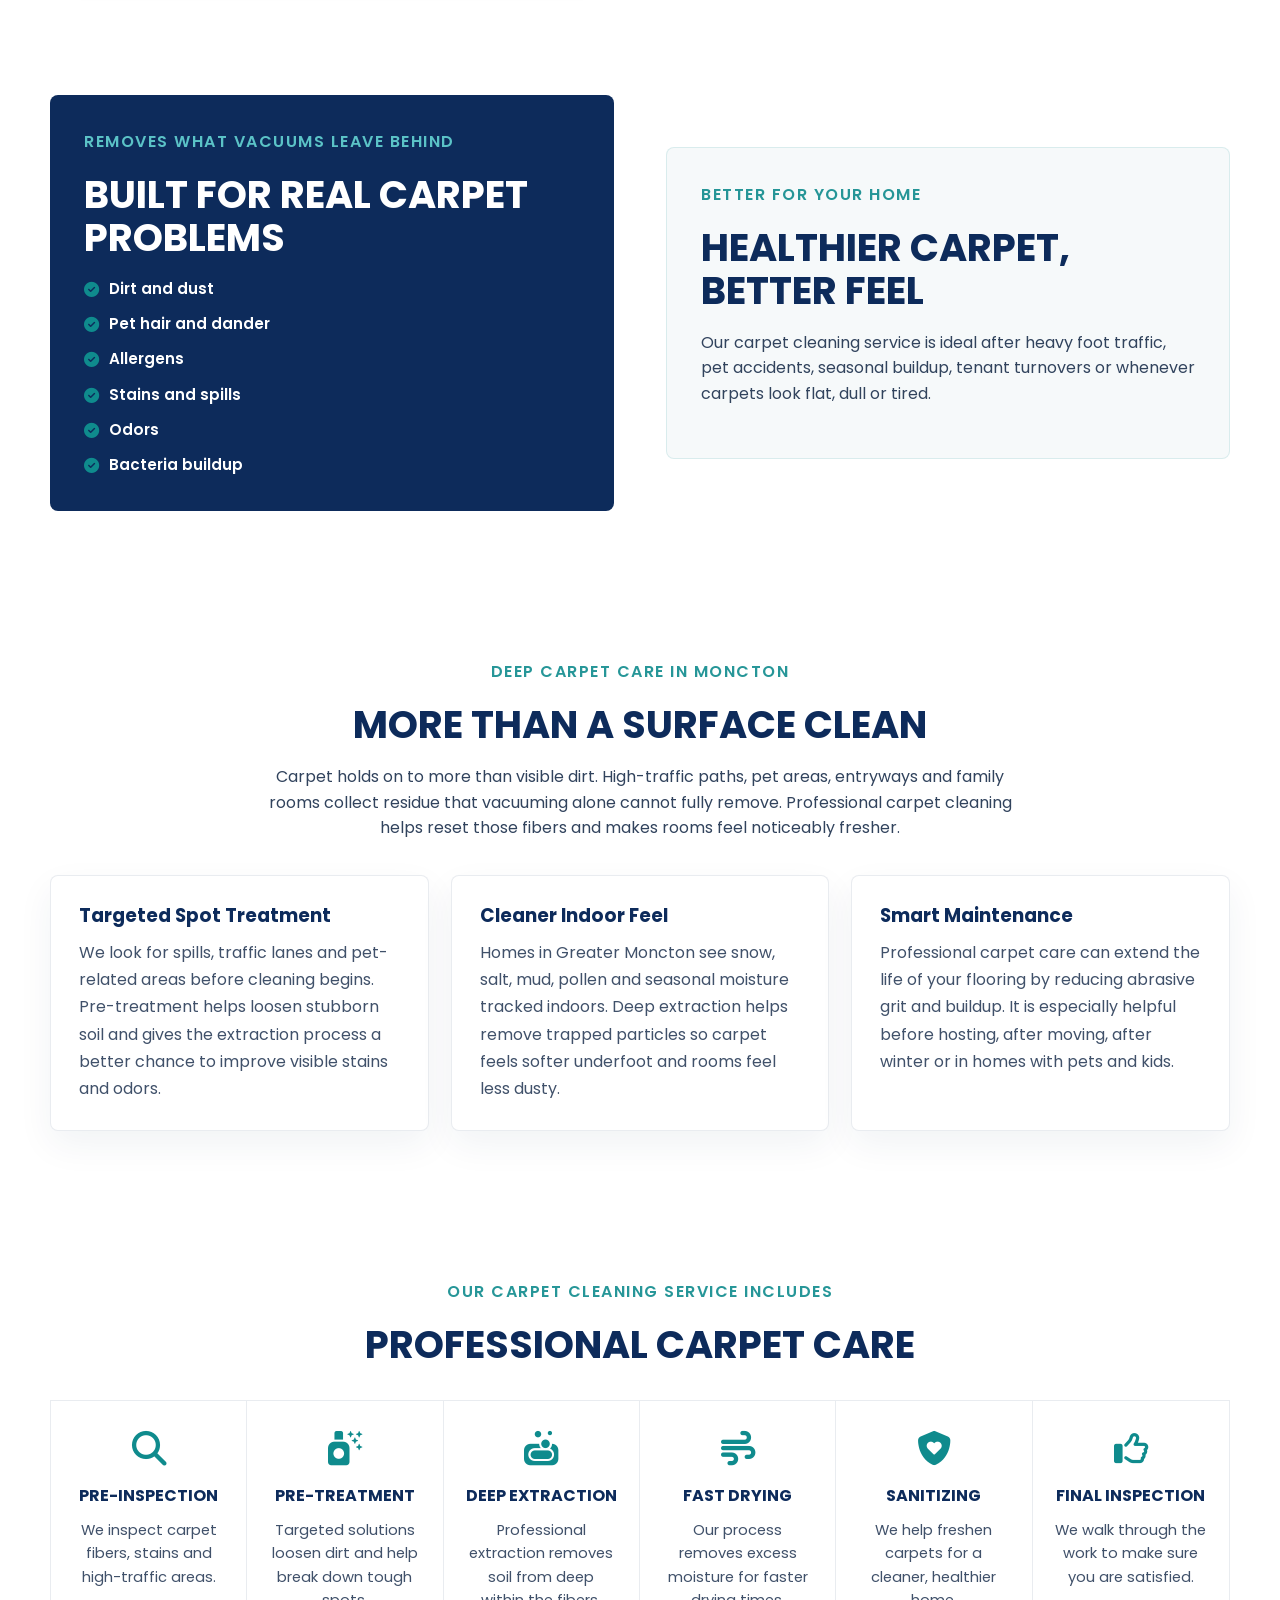
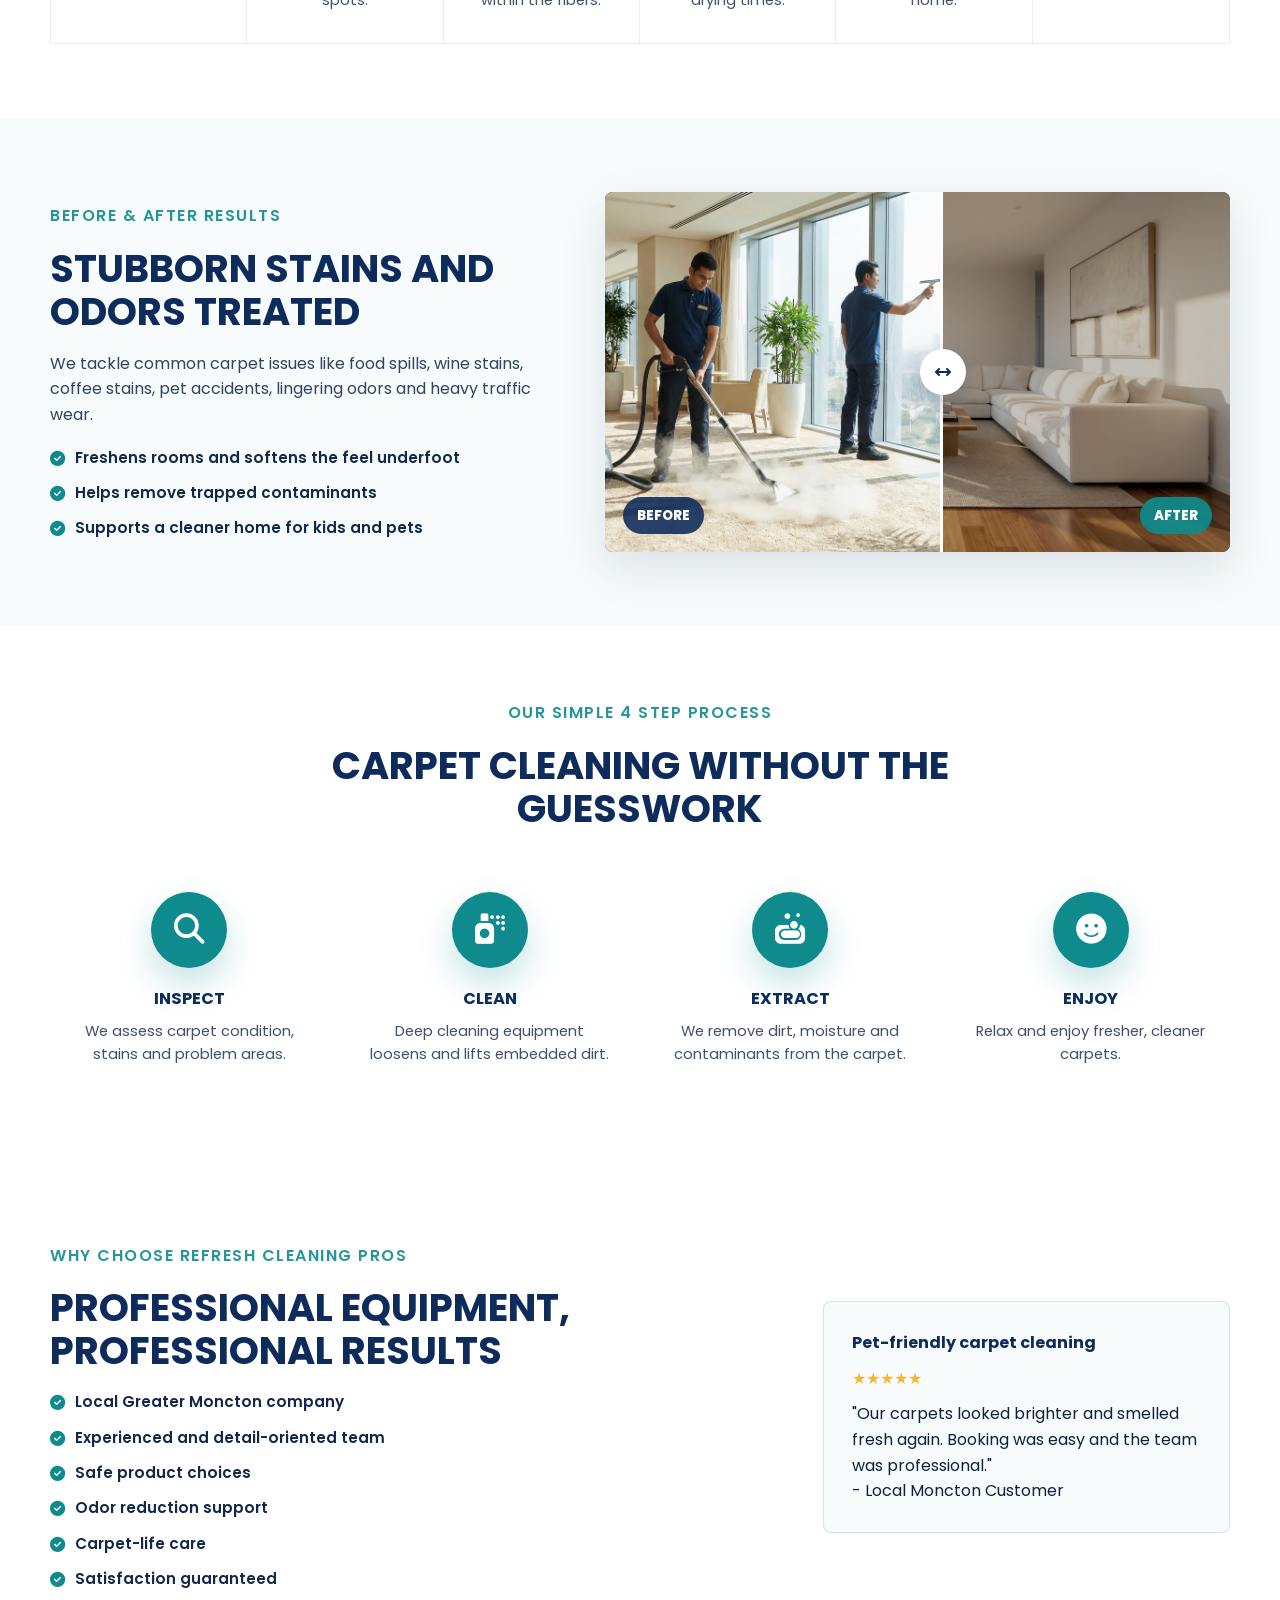
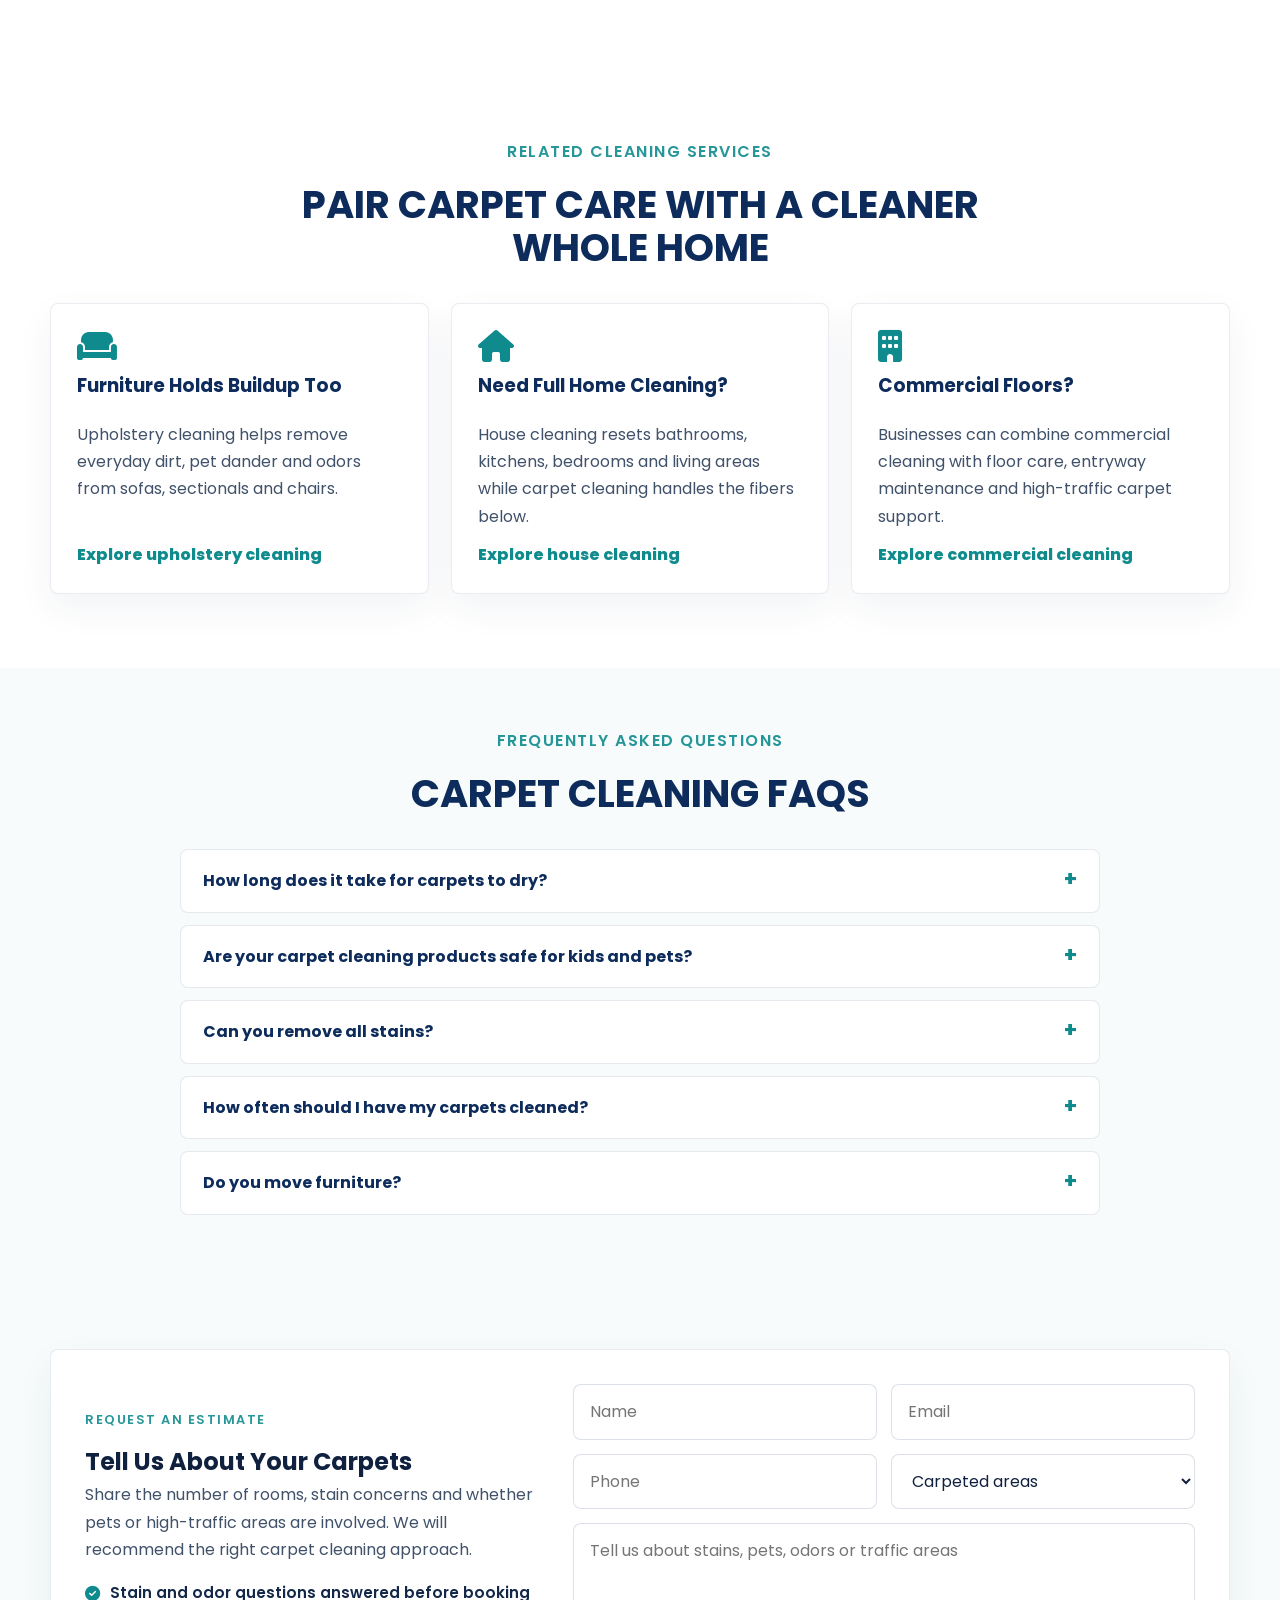
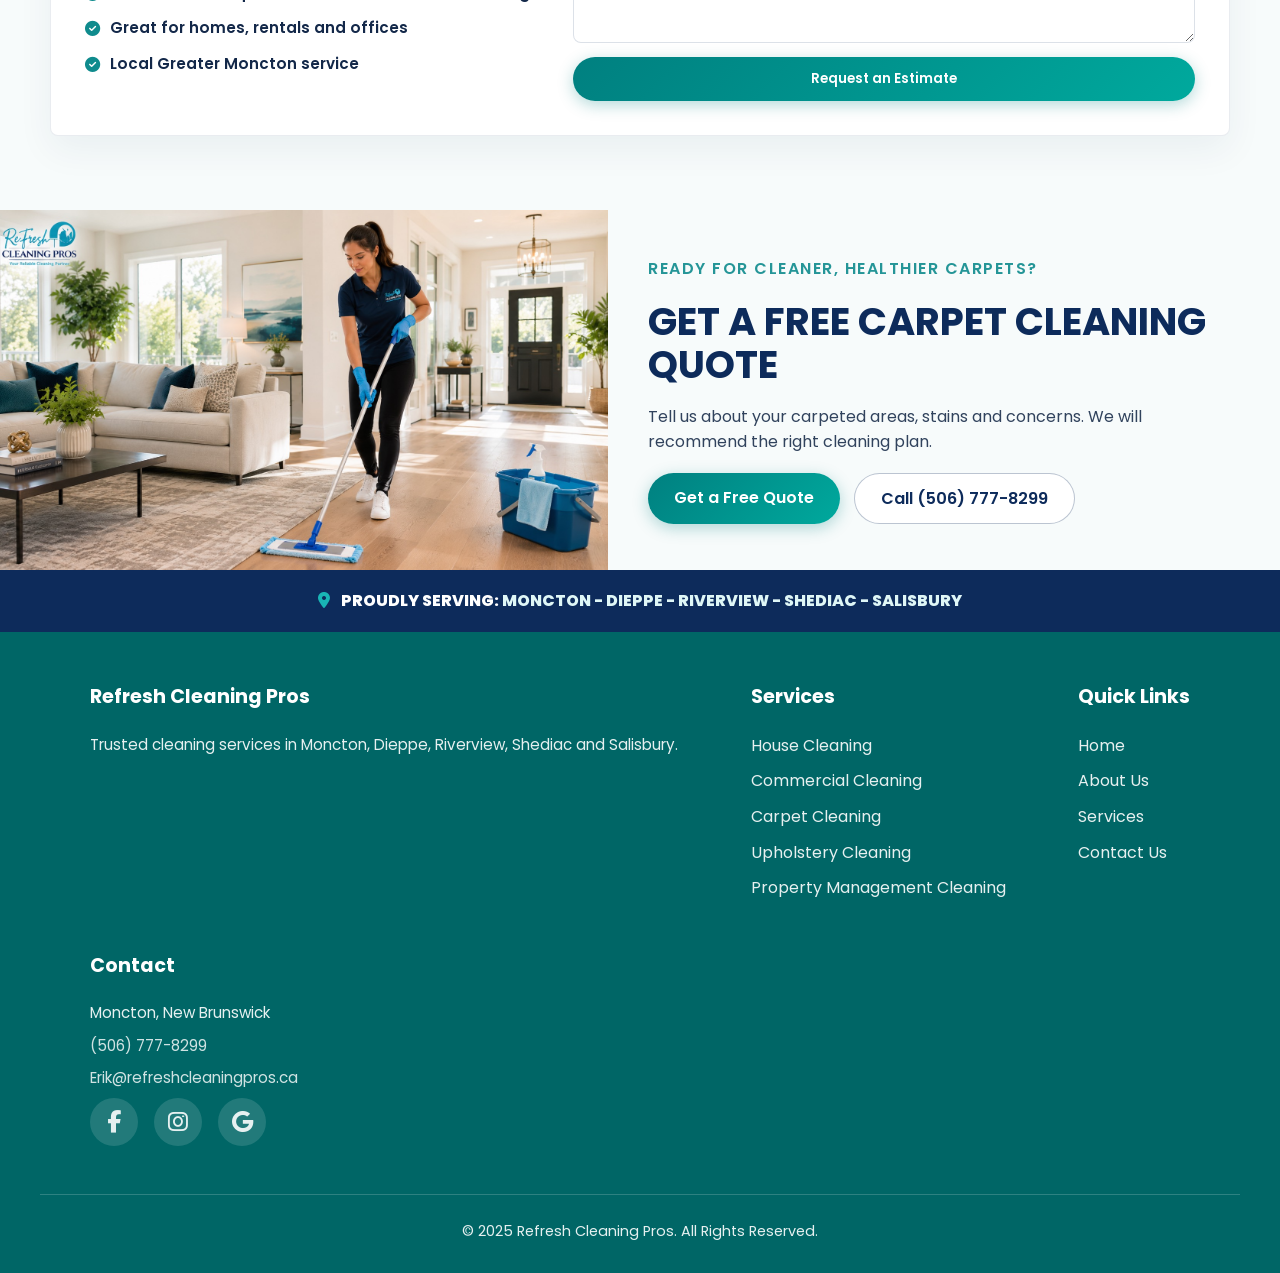
<file: carpet-cleaning-moncton.html>
<!DOCTYPE html>
<html lang="en">
<head>
    <meta charset="UTF-8">
    <meta name="viewport" content="width=device-width, initial-scale=1.0, viewport-fit=cover">
    <script async src="https://www.googletagmanager.com/gtag/js?id=G-XXXXXXXXXX"></script>
    <script>
        window.dataLayer = window.dataLayer || [];
        function gtag(){dataLayer.push(arguments);}
        gtag('js', new Date());
        gtag('config', 'G-XXXXXXXXXX');
    </script>
    <meta name="google-site-verification" content="YOUR_VERIFICATION_CODE" />
    <title>Carpet Cleaning Moncton NB | Refresh Cleaning Pros</title>
    <meta name="description" content="Professional carpet cleaning in Moncton, Dieppe, Riverview, Shediac and Salisbury. Deep extraction for dirt, stains, pet hair, allergens and odors.">
    <meta name="keywords" content="carpet cleaning Moncton, steam carpet cleaning Moncton NB, stain removal Dieppe, rug cleaning Riverview, pet odor carpet cleaning Moncton">
    <link rel="canonical" href="https://refreshcleaningpros.ca/carpet-cleaning-moncton.html">
    <link rel="icon" href="https://refreshcleaningpros.ca/favicon.png" type="image/png" sizes="48x48 96x96 192x192">
    <link rel="stylesheet" href="https://fonts.googleapis.com/css2?family=Poppins:wght@400;500;600;700&amp;display=swap">
    <link rel="stylesheet" href="https://cdnjs.cloudflare.com/ajax/libs/font-awesome/6.5.1/css/all.min.css">
    <link rel="stylesheet" href="./assets/styles.css">
    <script type="application/ld+json">
    {
      "@context": "https://schema.org",
      "@type": "Service",
      "name": "Carpet Cleaning Services in Moncton",
      "serviceType": "Professional carpet cleaning",
      "provider": {
        "@type": "LocalBusiness",
        "name": "Refresh Cleaning Pros",
        "telephone": "+1-506-777-8299",
        "url": "https://refreshcleaningpros.ca/"
      },
      "areaServed": ["Moncton", "Dieppe", "Riverview", "Shediac", "Salisbury"],
      "description": "Deep carpet extraction, stain treatment and odor removal for homes and businesses in Greater Moncton."
    }
    </script>
</head>
<body class="service-page">
    <div class="top-bar">
        <div class="top-bar-left">
            <span><i class="fa-regular fa-clock"></i> Mon - Sat: 8:00 AM - 6:00 PM</span>
            <a href="tel:+15067778299"><i class="fa-solid fa-phone"></i> (506) 777-8299</a>
            <a href="mailto:Erik@refreshcleaningpros.ca"><i class="fa-solid fa-envelope"></i> Erik@refreshcleaningpros.ca</a>
        </div>
        <div class="top-bar-social">
            <a href="https://www.facebook.com/share/17tY4tqbep/?mibextid=wwXIfr" target="_blank" rel="noopener noreferrer" aria-label="Facebook"><i class="fab fa-facebook-f"></i></a>
            <a href="https://www.instagram.com/refreshcleaningpros/" target="_blank" rel="noopener noreferrer" aria-label="Instagram"><i class="fab fa-instagram"></i></a>
            <a href="https://maps.app.goo.gl/VP2aufDYQZC5Qnbm9" target="_blank" rel="noopener noreferrer" aria-label="Google Business Profile"><i class="fab fa-google"></i></a>
        </div>
    </div>
    <header>
        <button class="menu-btn" aria-label="Toggle menu"><span></span></button>
        <div class="logo">
            <a href="index.html"><img src="./assets/images/refresh-cleaning-pros-logo-moncton.png" alt="Refresh Cleaning Pros Logo"></a>
        </div>
        <nav>
            <ul>
                <li><a href="index.html">Home</a></li>
                <li class="nav-dropdown">
                    <a href="services.html" aria-haspopup="true">Services <i class="fa-solid fa-chevron-down"></i></a>
                    <ul class="submenu" aria-label="Service pages">
                        <li><a href="house-cleaning-moncton.html">House Cleaning</a></li>
                        <li><a href="office-cleaning-moncton.html">Commercial Cleaning</a></li>
                        <li><a href="restaurant-cleaning-moncton.html">Restaurant Cleaning</a></li>
                        <li><a href="carpet-cleaning-moncton.html">Carpet Cleaning</a></li>
                        <li><a href="upholstery-cleaning-moncton.html">Upholstery Cleaning</a></li>
                        <li><a href="property-management-cleaning-moncton.html">Property Management</a></li>
                    </ul>
                </li>
                <li><a href="about.html">About Us</a></li>
                <li><a href="testimonials.html">Reviews</a></li>
                <li><a href="contact.html">Contact Us</a></li>
                <li><a href="contact.html" class="cta">Get a Free Quote</a></li>
            </ul>
        </nav>
    </header>

    <main>
        <section class="service-hero" aria-label="Carpet cleaning hero">
            <div class="service-hero-content">
                <p class="section-label">Carpet Cleaning</p>
                <h1>Carpet Cleaning That Revives Your Home</h1>
                <p>Deep carpet cleaning removes embedded dirt, stains, allergens and odors for a fresher, healthier space. Perfect for homes, rentals, offices and high-traffic rooms.</p>
                <ul class="service-hero-list">
                    <li>Deep Extraction</li>
                    <li>Stain Treatment</li>
                    <li>Pet Odor Help</li>
                    <li>Fast Drying Process</li>
                </ul>
                <div class="service-actions">
                    <a href="contact.html" class="cta"><i class="fa-regular fa-calendar-check"></i> Get a Free Quote</a>
                    <a href="tel:+15067778299" class="cta cta-outline"><i class="fa-solid fa-phone"></i> Call (506) 777-8299</a>
                </div>
            </div>
            <div class="service-hero-media">
                <img src="./assets/images/services/carpet-window-cleaning-moncton.png" alt="Professional carpet cleaning extraction in a bright Moncton interior" loading="eager">
            </div>
        </section>

        <section class="trust-strip" aria-label="Trust badges">
            <div class="trust-item"><i class="fa-solid fa-shield-halved"></i> Fully Insured</div>
            <div class="trust-item"><i class="fa-solid fa-paw"></i> Pet &amp; Child Safe</div>
            <div class="trust-item"><i class="fa-solid fa-award"></i> Satisfaction Guaranteed</div>
            <div class="trust-item"><i class="fa-solid fa-wind"></i> Fast Drying Times</div>
            <div class="trust-item"><i class="fa-solid fa-location-dot"></i> Local Moncton Company</div>
        </section>

        <section class="service-section">
            <div class="service-container split-section">
                <div class="split-media">
                    <img src="./assets/images/hero/hero-modern-living-room.png" alt="Fresh living room carpet after professional cleaning" loading="lazy">
                </div>
                <div class="service-copy">
                    <p class="section-label">Fresher. Cleaner. Healthier.</p>
                    <h2>A Deep Clean You Can See and Feel</h2>
                    <p>Vacuuming helps with surface debris, but professional extraction reaches deeper into carpet fibers to lift soil, allergens and odor-causing residue.</p>
                    <ul class="check-list two-col">
                        <li>Improves indoor air quality</li>
                        <li>Removes tough stains and odors</li>
                        <li>Extends carpet life</li>
                        <li>Safer for family and pets</li>
                        <li>Targets high-traffic lanes</li>
                        <li>Freshens rooms quickly</li>
                    </ul>
                </div>
            </div>
        </section>

        <section class="service-section">
            <div class="service-container split-section">
                <div class="details-card navy">
                    <p class="section-label">Removes What Vacuums Leave Behind</p>
                    <h2>Built for Real Carpet Problems</h2>
                    <ul class="check-list">
                        <li>Dirt and dust</li>
                        <li>Pet hair and dander</li>
                        <li>Allergens</li>
                        <li>Stains and spills</li>
                        <li>Odors</li>
                        <li>Bacteria buildup</li>
                    </ul>
                </div>
                <div class="details-card">
                    <p class="section-label">Better for Your Home</p>
                    <h2>Healthier Carpet, Better Feel</h2>
                    <p>Our carpet cleaning service is ideal after heavy foot traffic, pet accidents, seasonal buildup, tenant turnovers or whenever carpets look flat, dull or tired.</p>
                </div>
            </div>
        </section>

        <section class="service-section">
            <div class="service-container">
                <div class="section-heading">
                    <p class="section-label">Deep Carpet Care in Moncton</p>
                    <h2>More Than a Surface Clean</h2>
                    <p>Carpet holds on to more than visible dirt. High-traffic paths, pet areas, entryways and family rooms collect residue that vacuuming alone cannot fully remove. Professional carpet cleaning helps reset those fibers and makes rooms feel noticeably fresher.</p>
                </div>
                <div class="service-depth-grid">
                    <div class="depth-card">
                        <h3>Targeted Spot Treatment</h3>
                        <p>We look for spills, traffic lanes and pet-related areas before cleaning begins. Pre-treatment helps loosen stubborn soil and gives the extraction process a better chance to improve visible stains and odors.</p>
                    </div>
                    <div class="depth-card">
                        <h3>Cleaner Indoor Feel</h3>
                        <p>Homes in Greater Moncton see snow, salt, mud, pollen and seasonal moisture tracked indoors. Deep extraction helps remove trapped particles so carpet feels softer underfoot and rooms feel less dusty.</p>
                    </div>
                    <div class="depth-card">
                        <h3>Smart Maintenance</h3>
                        <p>Professional carpet care can extend the life of your flooring by reducing abrasive grit and buildup. It is especially helpful before hosting, after moving, after winter or in homes with pets and kids.</p>
                    </div>
                </div>
            </div>
        </section>

        <section class="service-section">
            <div class="service-container">
                <div class="section-heading">
                    <p class="section-label">Our Carpet Cleaning Service Includes</p>
                    <h2>Professional Carpet Care</h2>
                </div>
                <div class="included-grid">
                    <div class="included-card"><i class="fa-solid fa-magnifying-glass"></i><h3>Pre-Inspection</h3><p>We inspect carpet fibers, stains and high-traffic areas.</p></div>
                    <div class="included-card"><i class="fa-solid fa-spray-can-sparkles"></i><h3>Pre-Treatment</h3><p>Targeted solutions loosen dirt and help break down tough spots.</p></div>
                    <div class="included-card"><i class="fa-solid fa-soap"></i><h3>Deep Extraction</h3><p>Professional extraction removes soil from deep within the fibers.</p></div>
                    <div class="included-card"><i class="fa-solid fa-wind"></i><h3>Fast Drying</h3><p>Our process removes excess moisture for faster drying times.</p></div>
                    <div class="included-card"><i class="fa-solid fa-shield-heart"></i><h3>Sanitizing</h3><p>We help freshen carpets for a cleaner, healthier home.</p></div>
                    <div class="included-card"><i class="fa-regular fa-thumbs-up"></i><h3>Final Inspection</h3><p>We walk through the work to make sure you are satisfied.</p></div>
                </div>
            </div>
        </section>

        <section class="service-section results-section">
            <div class="service-container results-grid with-slider">
                <div class="service-copy">
                    <p class="section-label">Before &amp; After Results</p>
                    <h2>Stubborn Stains and Odors Treated</h2>
                    <p>We tackle common carpet issues like food spills, wine stains, coffee stains, pet accidents, lingering odors and heavy traffic wear.</p>
                    <ul class="check-list">
                        <li>Freshens rooms and softens the feel underfoot</li>
                        <li>Helps remove trapped contaminants</li>
                        <li>Supports a cleaner home for kids and pets</li>
                    </ul>
                </div>
                <div class="comparison-slider" aria-label="Carpet cleaning before and after image comparison">
                    <img class="comparison-before" src="./assets/images/hero/hero-modern-living-room.png" alt="Carpet before professional cleaning">
                    <div class="comparison-after">
                        <img src="./assets/images/services/carpet-window-cleaning-moncton.png" alt="Carpet after professional extraction cleaning">
                    </div>
                    <span class="comparison-label before">Before</span>
                    <span class="comparison-label after">After</span>
                    <span class="comparison-handle"><i class="fa-solid fa-arrows-left-right"></i></span>
                    <input type="range" min="10" max="90" value="54" aria-label="Compare carpet cleaning before and after">
                </div>
            </div>
        </section>

        <section class="service-section">
            <div class="service-container">
                <div class="section-heading">
                    <p class="section-label">Our Simple 4 Step Process</p>
                    <h2>Carpet Cleaning Without the Guesswork</h2>
                </div>
                <div class="process-grid">
                    <div class="process-card"><div class="process-icon"><i class="fa-solid fa-magnifying-glass"></i></div><h3>Inspect</h3><p>We assess carpet condition, stains and problem areas.</p></div>
                    <div class="process-card"><div class="process-icon"><i class="fa-solid fa-spray-can"></i></div><h3>Clean</h3><p>Deep cleaning equipment loosens and lifts embedded dirt.</p></div>
                    <div class="process-card"><div class="process-icon"><i class="fa-solid fa-soap"></i></div><h3>Extract</h3><p>We remove dirt, moisture and contaminants from the carpet.</p></div>
                    <div class="process-card"><div class="process-icon"><i class="fa-solid fa-face-smile"></i></div><h3>Enjoy</h3><p>Relax and enjoy fresher, cleaner carpets.</p></div>
                </div>
            </div>
        </section>

        <section class="service-section why-section">
            <div class="service-container why-layout no-photo">
                <div class="why-copy">
                    <p class="section-label">Why Choose Refresh Cleaning Pros</p>
                    <h2>Professional Equipment, Professional Results</h2>
                    <ul class="check-list">
                        <li>Local Greater Moncton company</li>
                        <li>Experienced and detail-oriented team</li>
                        <li>Safe product choices</li>
                        <li>Odor reduction support</li>
                        <li>Carpet-life care</li>
                        <li>Satisfaction guaranteed</li>
                    </ul>
                </div>
                <div class="review-card">
                    <strong>Pet-friendly carpet cleaning</strong>
                    <div class="stars" aria-label="Five star review">★★★★★</div>
                    <p>"Our carpets looked brighter and smelled fresh again. Booking was easy and the team was professional."</p>
                    <p>- Local Moncton Customer</p>
                </div>
            </div>
        </section>

        <section class="service-section">
            <div class="service-container">
                <div class="section-heading">
                    <p class="section-label">Related Cleaning Services</p>
                    <h2>Pair Carpet Care With a Cleaner Whole Home</h2>
                </div>
                <div class="service-link-grid">
                    <div class="service-link-card">
                        <i class="fa-solid fa-couch"></i>
                        <h3>Furniture Holds Buildup Too</h3>
                        <p>Upholstery cleaning helps remove everyday dirt, pet dander and odors from sofas, sectionals and chairs.</p>
                        <a href="upholstery-cleaning-moncton.html">Explore upholstery cleaning</a>
                    </div>
                    <div class="service-link-card">
                        <i class="fa-solid fa-house"></i>
                        <h3>Need Full Home Cleaning?</h3>
                        <p>House cleaning resets bathrooms, kitchens, bedrooms and living areas while carpet cleaning handles the fibers below.</p>
                        <a href="house-cleaning-moncton.html">Explore house cleaning</a>
                    </div>
                    <div class="service-link-card">
                        <i class="fa-solid fa-building"></i>
                        <h3>Commercial Floors?</h3>
                        <p>Businesses can combine commercial cleaning with floor care, entryway maintenance and high-traffic carpet support.</p>
                        <a href="office-cleaning-moncton.html">Explore commercial cleaning</a>
                    </div>
                </div>
            </div>
        </section>

        <section class="faq-section service-faq">
            <div class="section-heading">
                <p class="section-label">Frequently Asked Questions</p>
                <h2>Carpet Cleaning FAQs</h2>
            </div>
            <div class="faq-accordion">
                <details><summary>How long does it take for carpets to dry?</summary><p>Drying time depends on carpet type, airflow, humidity and room temperature. Most carpets feel dry within several hours, and we remove excess moisture to help speed up the process.</p></details>
                <details><summary>Are your carpet cleaning products safe for kids and pets?</summary><p>We use family-conscious, eco-friendly products whenever possible. We can also discuss any sensitivities or product preferences before your carpet cleaning appointment.</p></details>
                <details><summary>Can you remove all stains?</summary><p>Many stains improve significantly with professional treatment, but results depend on the stain type, age, carpet fiber and previous cleaning attempts. We inspect problem areas before cleaning and set clear expectations.</p></details>
                <details><summary>How often should I have my carpets cleaned?</summary><p>Most homes benefit from professional carpet cleaning every 6 to 12 months. Homes with pets, kids, allergies or heavy traffic may need more frequent cleaning.</p></details>
                <details><summary>Do you move furniture?</summary><p>We can discuss light furniture movement during booking. Large, fragile or heavy items should be moved before the appointment so the team can clean efficiently and safely.</p></details>
            </div>
        </section>

        <section class="service-section quote-section">
            <div class="service-container">
                <div class="quote-card">
                    <div>
                        <p class="section-label">Request an Estimate</p>
                        <h2>Tell Us About Your Carpets</h2>
                        <p>Share the number of rooms, stain concerns and whether pets or high-traffic areas are involved. We will recommend the right carpet cleaning approach.</p>
                        <ul class="check-list quote-benefits">
                            <li>Stain and odor questions answered before booking</li>
                            <li>Great for homes, rentals and offices</li>
                            <li>Local Greater Moncton service</li>
                        </ul>
                    </div>
                    <form class="quote-form" action="https://formspree.io/f/xwpoonav" method="POST">
                        <input type="hidden" name="service" value="Carpet Cleaning">
                        <input type="text" name="name" placeholder="Name" required aria-label="Name">
                        <input type="email" name="email" placeholder="Email" required aria-label="Email">
                        <input type="tel" name="phone" placeholder="Phone" required aria-label="Phone">
                        <select name="carpet_area" required aria-label="Carpet area">
                            <option value="">Carpeted areas</option>
                            <option>1-2 rooms</option>
                            <option>3-5 rooms</option>
                            <option>Whole home</option>
                            <option>Commercial space</option>
                        </select>
                        <textarea name="message" placeholder="Tell us about stains, pets, odors or traffic areas" required aria-label="Message"></textarea>
                        <button type="submit" class="cta">Request an Estimate</button>
                        <p class="form-message"></p>
                    </form>
                </div>
            </div>
        </section>

        <section class="final-cta">
            <div class="final-cta-media">
                <img src="./assets/images/hero/homepage-hero-rotate-4.png" alt="Clean refreshed living room after carpet cleaning" loading="lazy">
            </div>
            <div class="final-cta-copy">
                <p class="section-label">Ready for Cleaner, Healthier Carpets?</p>
                <h2>Get a Free Carpet Cleaning Quote</h2>
                <p>Tell us about your carpeted areas, stains and concerns. We will recommend the right cleaning plan.</p>
                <div class="service-actions">
                    <a href="contact.html" class="cta">Get a Free Quote</a>
                    <a href="tel:+15067778299" class="cta cta-outline">Call (506) 777-8299</a>
                </div>
            </div>
        </section>

        <div class="area-band"><i class="fa-solid fa-location-dot"></i> Proudly Serving: <span>Moncton - Dieppe - Riverview - Shediac - Salisbury</span></div>
    </main>

    <footer role="contentinfo">
        <div class="footer-grid">
            <div class="footer-col"><h3>Refresh Cleaning Pros</h3><p>Trusted cleaning services in Moncton, Dieppe, Riverview, Shediac and Salisbury.</p></div>
            <div class="footer-col"><h3>Services</h3><ul><li><a href="house-cleaning-moncton.html">House Cleaning</a></li><li><a href="office-cleaning-moncton.html">Commercial Cleaning</a></li><li><a href="carpet-cleaning-moncton.html">Carpet Cleaning</a></li><li><a href="upholstery-cleaning-moncton.html">Upholstery Cleaning</a></li><li><a href="property-management-cleaning-moncton.html">Property Management Cleaning</a></li></ul></div>
            <div class="footer-col"><h3>Quick Links</h3><ul><li><a href="index.html">Home</a></li><li><a href="about.html">About Us</a></li><li><a href="services.html">Services</a></li><li><a href="contact.html">Contact Us</a></li></ul></div>
            <div class="footer-col"><h3>Contact</h3><p>Moncton, New Brunswick</p><p><a href="tel:+15067778299">(506) 777-8299</a></p><p><a href="mailto:Erik@refreshcleaningpros.ca">Erik@refreshcleaningpros.ca</a></p><p class="social-links"><a href="https://www.facebook.com/share/17tY4tqbep/?mibextid=wwXIfr" target="_blank" rel="noopener noreferrer" aria-label="Facebook"><i class="fab fa-facebook-f"></i></a><a href="https://www.instagram.com/refreshcleaningpros/" target="_blank" rel="noopener noreferrer" aria-label="Instagram"><i class="fab fa-instagram"></i></a><a href="https://maps.app.goo.gl/VP2aufDYQZC5Qnbm9" target="_blank" rel="noopener noreferrer" aria-label="Google Business Profile"><i class="fab fa-google"></i></a></p></div>
        </div>
        <div class="footer-bottom"><p>© 2025 Refresh Cleaning Pros. All Rights Reserved.</p></div>
    </footer>
    <button class="back-to-top" aria-label="Back to top" title="Back to top">↑</button>
    <div class="mobile-cta-bar"><a href="contact.html">Get Quote</a><a href="tel:+15067778299" aria-label="Call Refresh Cleaning Pros at (506) 777-8299">Call Now</a></div>
    <script src="./assets/js/main.js"></script>
</body>
</html>
</file>
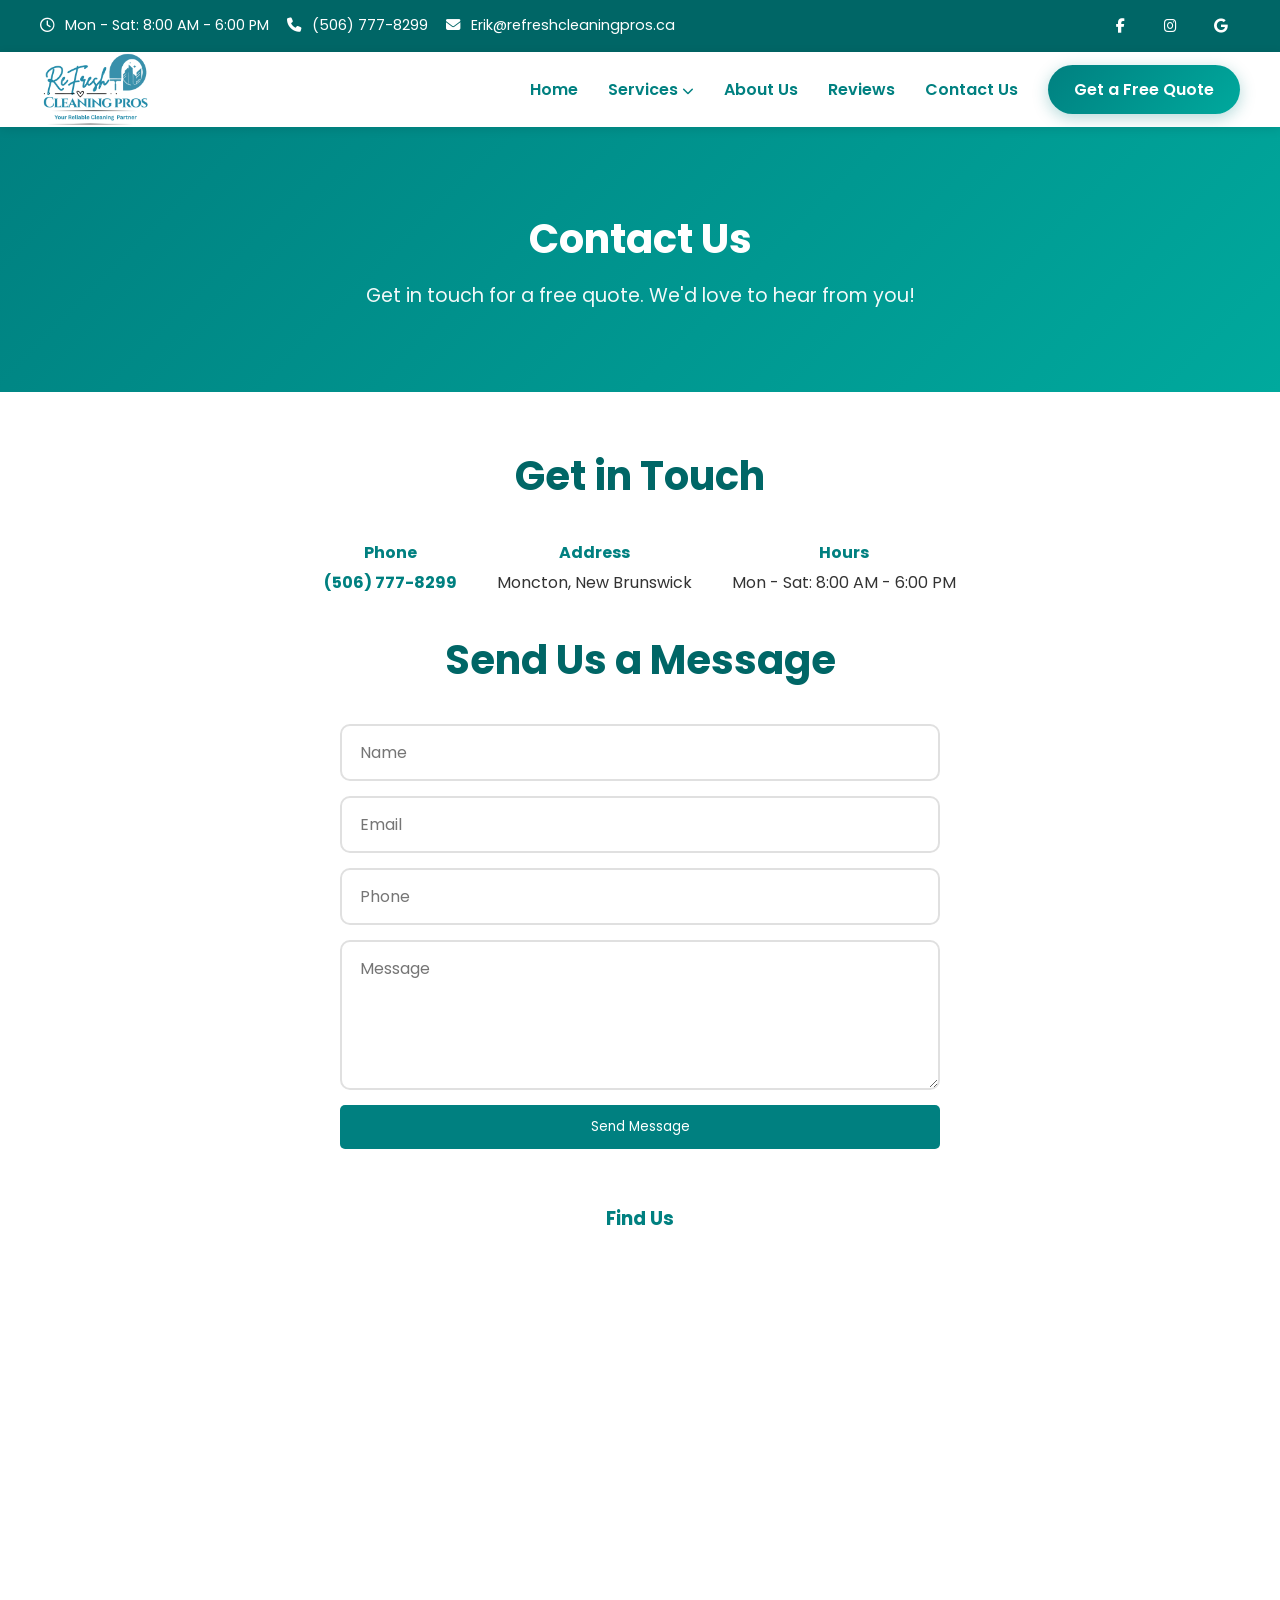
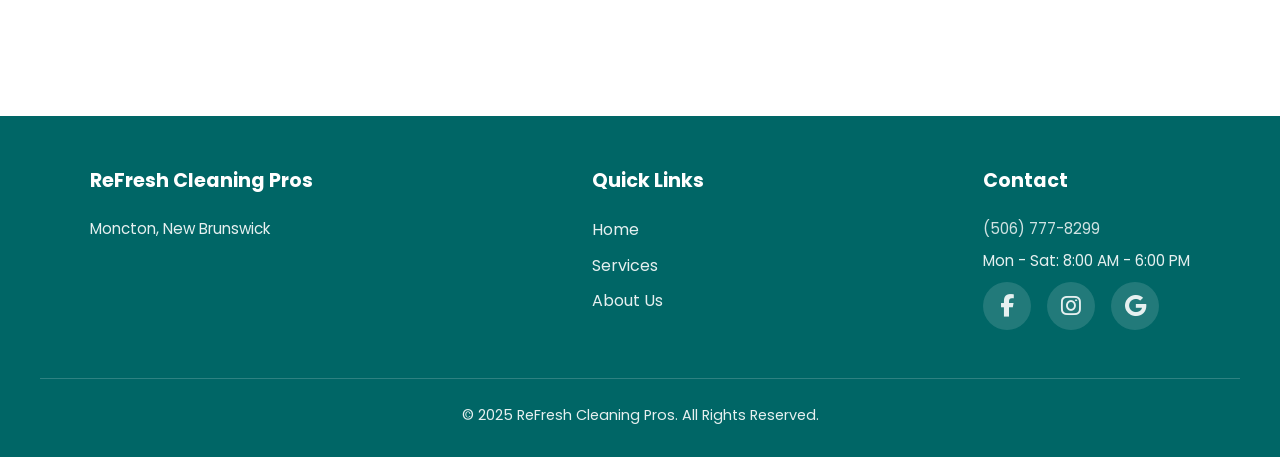
<file: contact.html>
<!DOCTYPE html>
<html lang="en">
<head>
    <meta charset="UTF-8">
    <meta name="viewport" content="width=device-width, initial-scale=1.0, viewport-fit=cover">
    <!-- Google Analytics - Replace G-XXXXXXXXXX with your Measurement ID -->
    <script async src="https://www.googletagmanager.com/gtag/js?id=G-XXXXXXXXXX"></script>
    <script>
        window.dataLayer = window.dataLayer || [];
        function gtag(){dataLayer.push(arguments);}
        gtag('js', new Date());
        gtag('config', 'G-XXXXXXXXXX');
    </script>
    <!-- Google Search Console - Replace content value with your verification code -->
    <meta name="google-site-verification" content="YOUR_VERIFICATION_CODE" />
    <title>Contact Us | ReFresh Cleaning Pros | Moncton, NB</title>
    <meta name="description" content="Contact ReFresh Cleaning Pros for a free quote. Serving Moncton, Dieppe and Riverview. Call or fill out our form.">
    <link rel="icon" href="https://refreshcleaningpros.ca/favicon.png" type="image/png" sizes="48x48 96x96 192x192">
    <link rel="stylesheet" href="https://fonts.googleapis.com/css2?family=Poppins:wght@400;500;600;700&amp;display=swap">
    <link rel="stylesheet" href="https://cdnjs.cloudflare.com/ajax/libs/font-awesome/6.5.1/css/all.min.css">
    <link rel="stylesheet" href="./assets/styles.css">
</head>
<body>
    <div class="top-bar">
        <div class="top-bar-left">
            <span><i class="fa-regular fa-clock"></i> Mon - Sat: 8:00 AM - 6:00 PM</span>
            <a href="tel:+15067778299"><i class="fa-solid fa-phone"></i> (506) 777-8299</a>
            <a href="mailto:Erik@refreshcleaningpros.ca"><i class="fa-solid fa-envelope"></i> Erik@refreshcleaningpros.ca</a>
        </div>
        <div class="top-bar-social">
            <a href="https://www.facebook.com/share/17tY4tqbep/?mibextid=wwXIfr" target="_blank" rel="noopener noreferrer" aria-label="Facebook"><i class="fab fa-facebook-f"></i></a>
            <a href="https://www.instagram.com/refreshcleaningpros/" target="_blank" rel="noopener noreferrer" aria-label="Instagram"><i class="fab fa-instagram"></i></a>
            <a href="https://maps.app.goo.gl/VP2aufDYQZC5Qnbm9" target="_blank" rel="noopener noreferrer" aria-label="Google Business Profile"><i class="fab fa-google"></i></a>
        </div>
    </div>
    <header>
        <button class="menu-btn" aria-label="Toggle menu"><span></span></button>
        <div class="logo">
            <a href="index.html"><img src="./assets/images/refresh-cleaning-pros-logo-moncton.png" alt="ReFresh Cleaning Pros Logo"></a>
        </div>
        <nav>
            <ul>
                <li><a href="index.html">Home</a></li>
                <li class="nav-dropdown">
                    <a href="services.html" aria-haspopup="true">Services <i class="fa-solid fa-chevron-down"></i></a>
                    <ul class="submenu" aria-label="Service pages">
                        <li><a href="house-cleaning-moncton.html">House Cleaning</a></li>
                        <li><a href="office-cleaning-moncton.html">Commercial Cleaning</a></li>
                        <li><a href="restaurant-cleaning-moncton.html">Restaurant Cleaning</a></li>
                        <li><a href="carpet-cleaning-moncton.html">Carpet Cleaning</a></li>
                        <li><a href="upholstery-cleaning-moncton.html">Upholstery Cleaning</a></li>
                        <li><a href="property-management-cleaning-moncton.html">Property Management</a></li>
                    </ul>
                </li>
                <li><a href="about.html">About Us</a></li>
                <li><a href="testimonials.html">Reviews</a></li>
                <li><a href="contact.html">Contact Us</a></li>
                <li><a href="contact.html" class="cta">Get a Free Quote</a></li>
            </ul>
        </nav>
    </header>

    <section class="page-header reveal" role="region" aria-label="Page header">
        <h1>Contact Us</h1>
        <p>Get in touch for a free quote. We'd love to hear from you!</p>
    </section>

    <section class="contact reveal" role="region" aria-label="Contact">
        <h2>Get in Touch</h2>
        <div class="contact-info">
            <div class="contact-info-item">
                <strong>Phone</strong>
                <a href="tel:+15067778299" style="color: #008080; text-decoration: none; font-weight: bold;">(506) 777-8299</a>
            </div>
            <div class="contact-info-item">
                <strong>Address</strong>
                Moncton, New Brunswick
            </div>
            <div class="contact-info-item">
                <strong>Hours</strong>
                Mon - Sat: 8:00 AM - 6:00 PM
            </div>
        </div>
        <h2>Send Us a Message</h2>
        <form action="https://formspree.io/f/xwpoonav" method="POST" id="contact-form">
            <input type="text" name="name" placeholder="Name" required aria-label="Name">
            <input type="email" name="email" placeholder="Email" required aria-label="Email">
            <input type="tel" name="phone" placeholder="Phone" required aria-label="Phone">
            <textarea name="message" placeholder="Message" required aria-label="Message"></textarea>
            <button type="submit" class="btn">Send Message</button>
            <p class="form-message" id="form-message"></p>
        </form>
        <div class="map">
            <h3 style="color: #008080; margin-bottom: 15px;">Find Us</h3>
            <iframe src="https://www.google.com/maps/embed?pb=!1m14!1m12!1m3!1d30207.199748199004!2d-64.78211974047956!3d46.09826222287391!2m3!1f0!2f0!3f0!3m2!1i1024!2i768!4f13.1!5e0!3m2!1sen!2sca!4v1746409283660!5m2!1sen!2sca" loading="lazy" allowfullscreen aria-label="Map showing ReFresh Cleaning Pros location"></iframe>
        </div>
    </section>

    <footer role="contentinfo">
        <div class="footer-grid">
            <div class="footer-col"><h3>ReFresh Cleaning Pros</h3><p>Moncton, New Brunswick</p></div>
            <div class="footer-col"><h3>Quick Links</h3><ul><li><a href="index.html">Home</a></li><li><a href="services.html">Services</a></li><li><a href="about.html">About Us</a></li></ul></div>
            <div class="footer-col"><h3>Contact</h3><p><a href="tel:+15067778299">(506) 777-8299</a></p><p>Mon - Sat: 8:00 AM - 6:00 PM</p><p class="social-links">
            <a href="https://www.facebook.com/share/17tY4tqbep/?mibextid=wwXIfr" target="_blank" rel="noopener noreferrer" aria-label="Facebook"><i class="fab fa-facebook-f"></i></a>
            <a href="https://www.instagram.com/refreshcleaningpros/" target="_blank" rel="noopener noreferrer" aria-label="Instagram"><i class="fab fa-instagram"></i></a>
            <a href="https://maps.app.goo.gl/VP2aufDYQZC5Qnbm9" target="_blank" rel="noopener noreferrer" aria-label="Google Business Profile"><i class="fab fa-google"></i></a>
        </p></div>
        </div>
        <div class="footer-bottom"><p>© 2025 ReFresh Cleaning Pros. All Rights Reserved.</p></div>
    </footer>

    <button class="back-to-top" aria-label="Back to top" title="Back to top">↑</button>
    <div class="mobile-cta-bar">
        <a href="contact.html">Get Quote</a>
        <a href="tel:+15067778299" aria-label="Call Refresh Cleaning Pros at (506) 777-8299">Call Now</a>
    </div>
    <script src="./assets/js/main.js"></script>
</body>
</html>
</file>
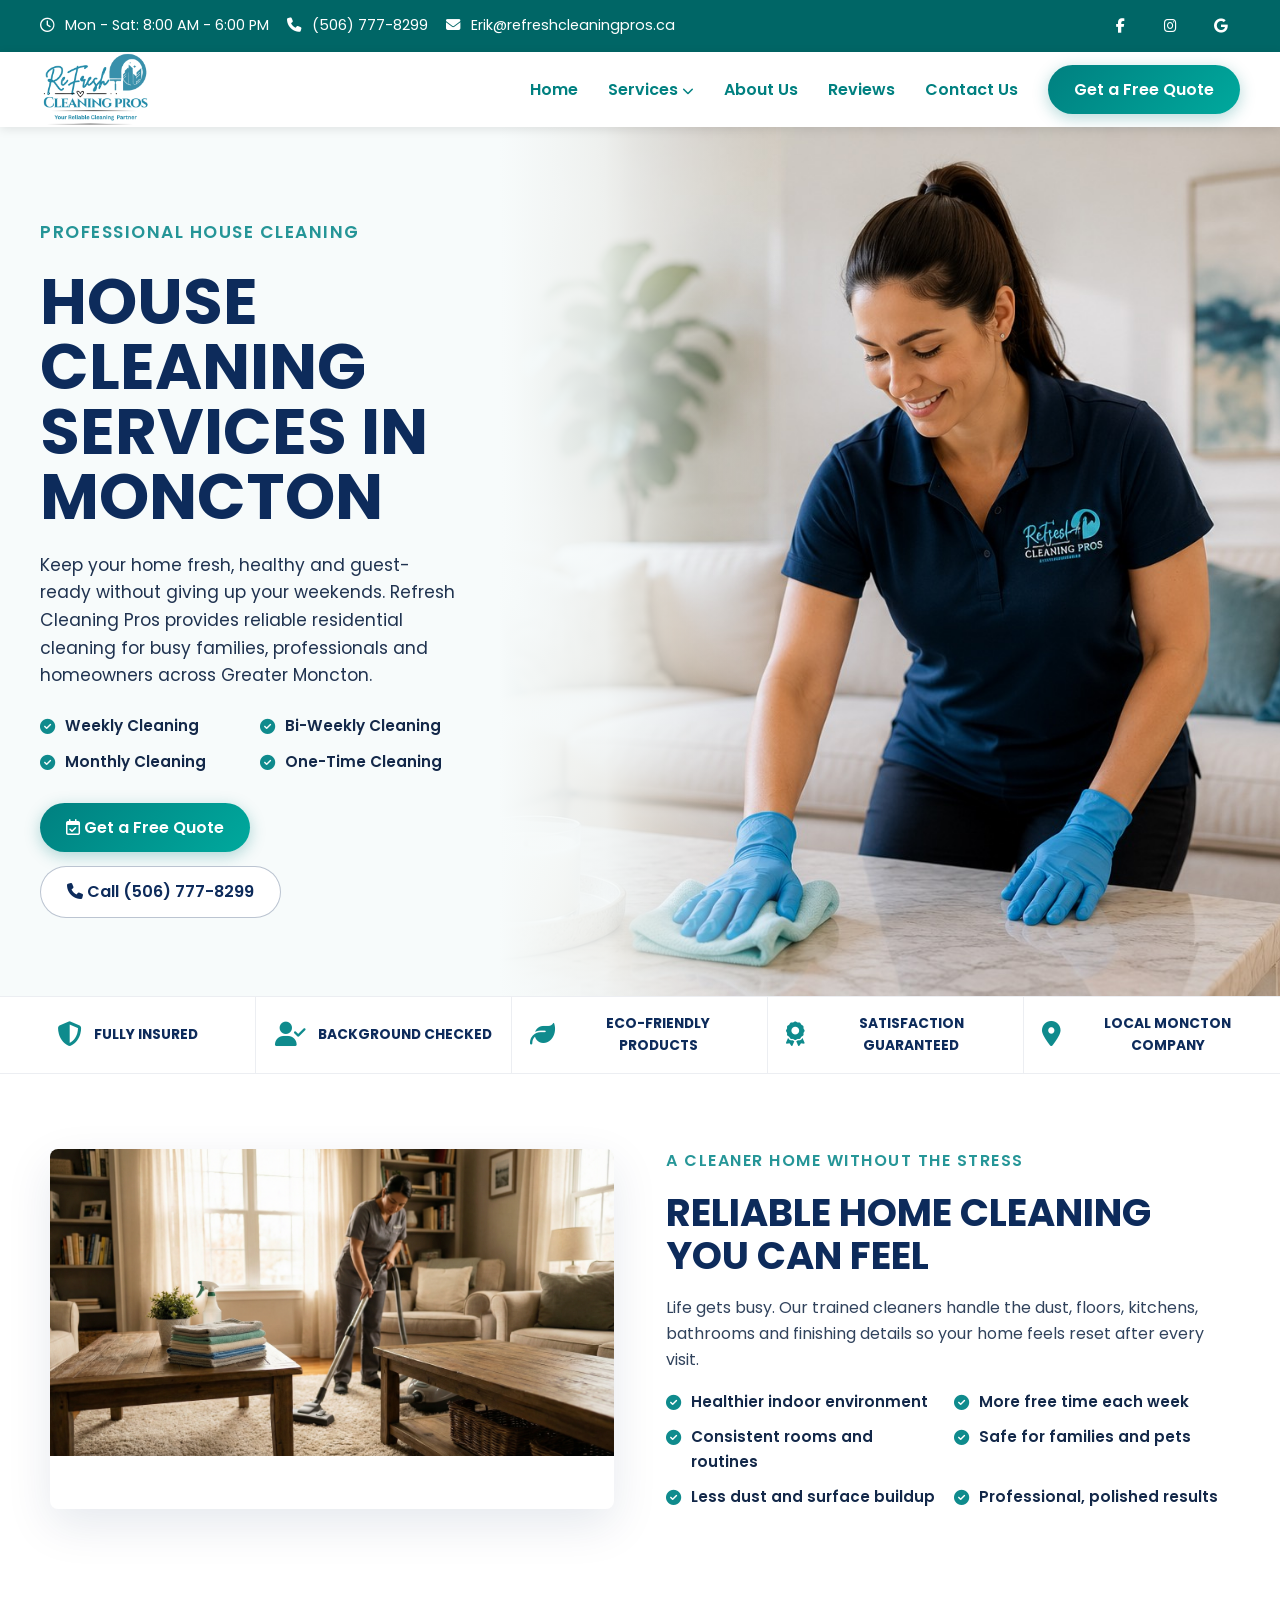
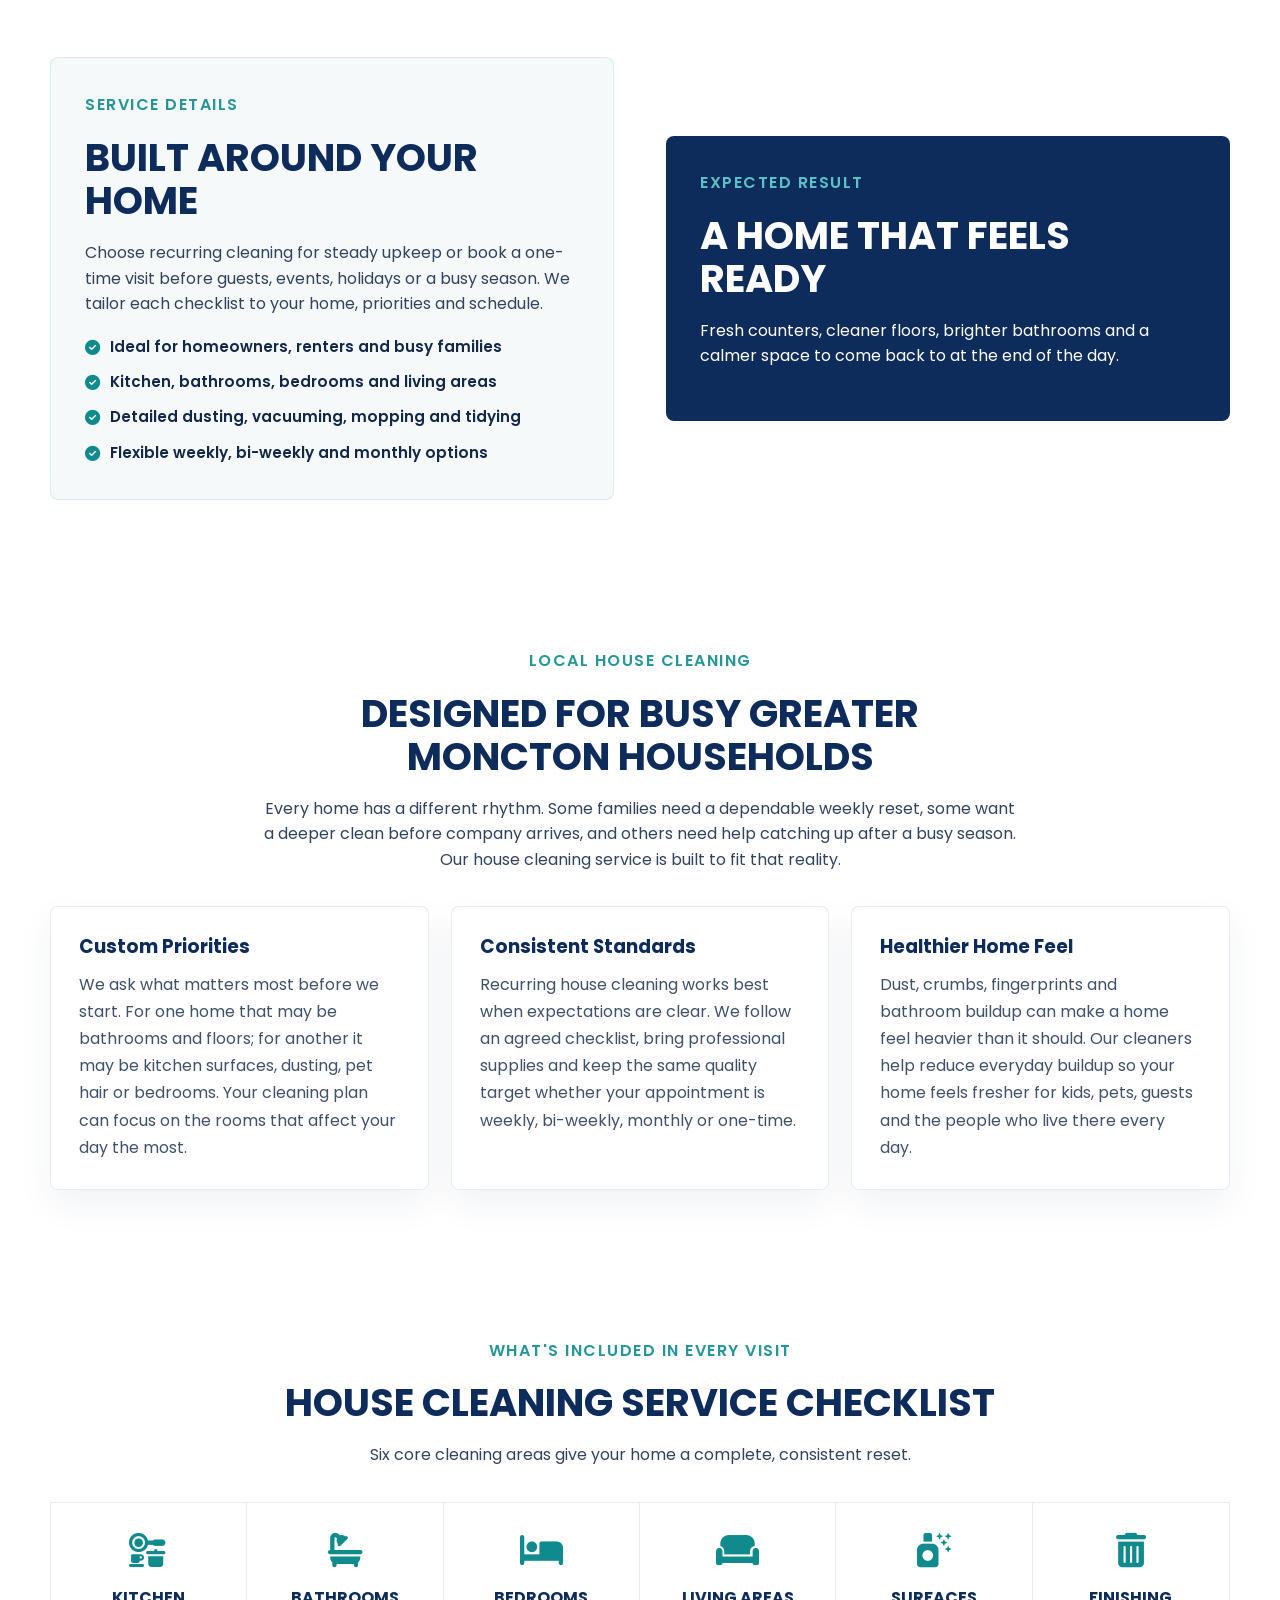
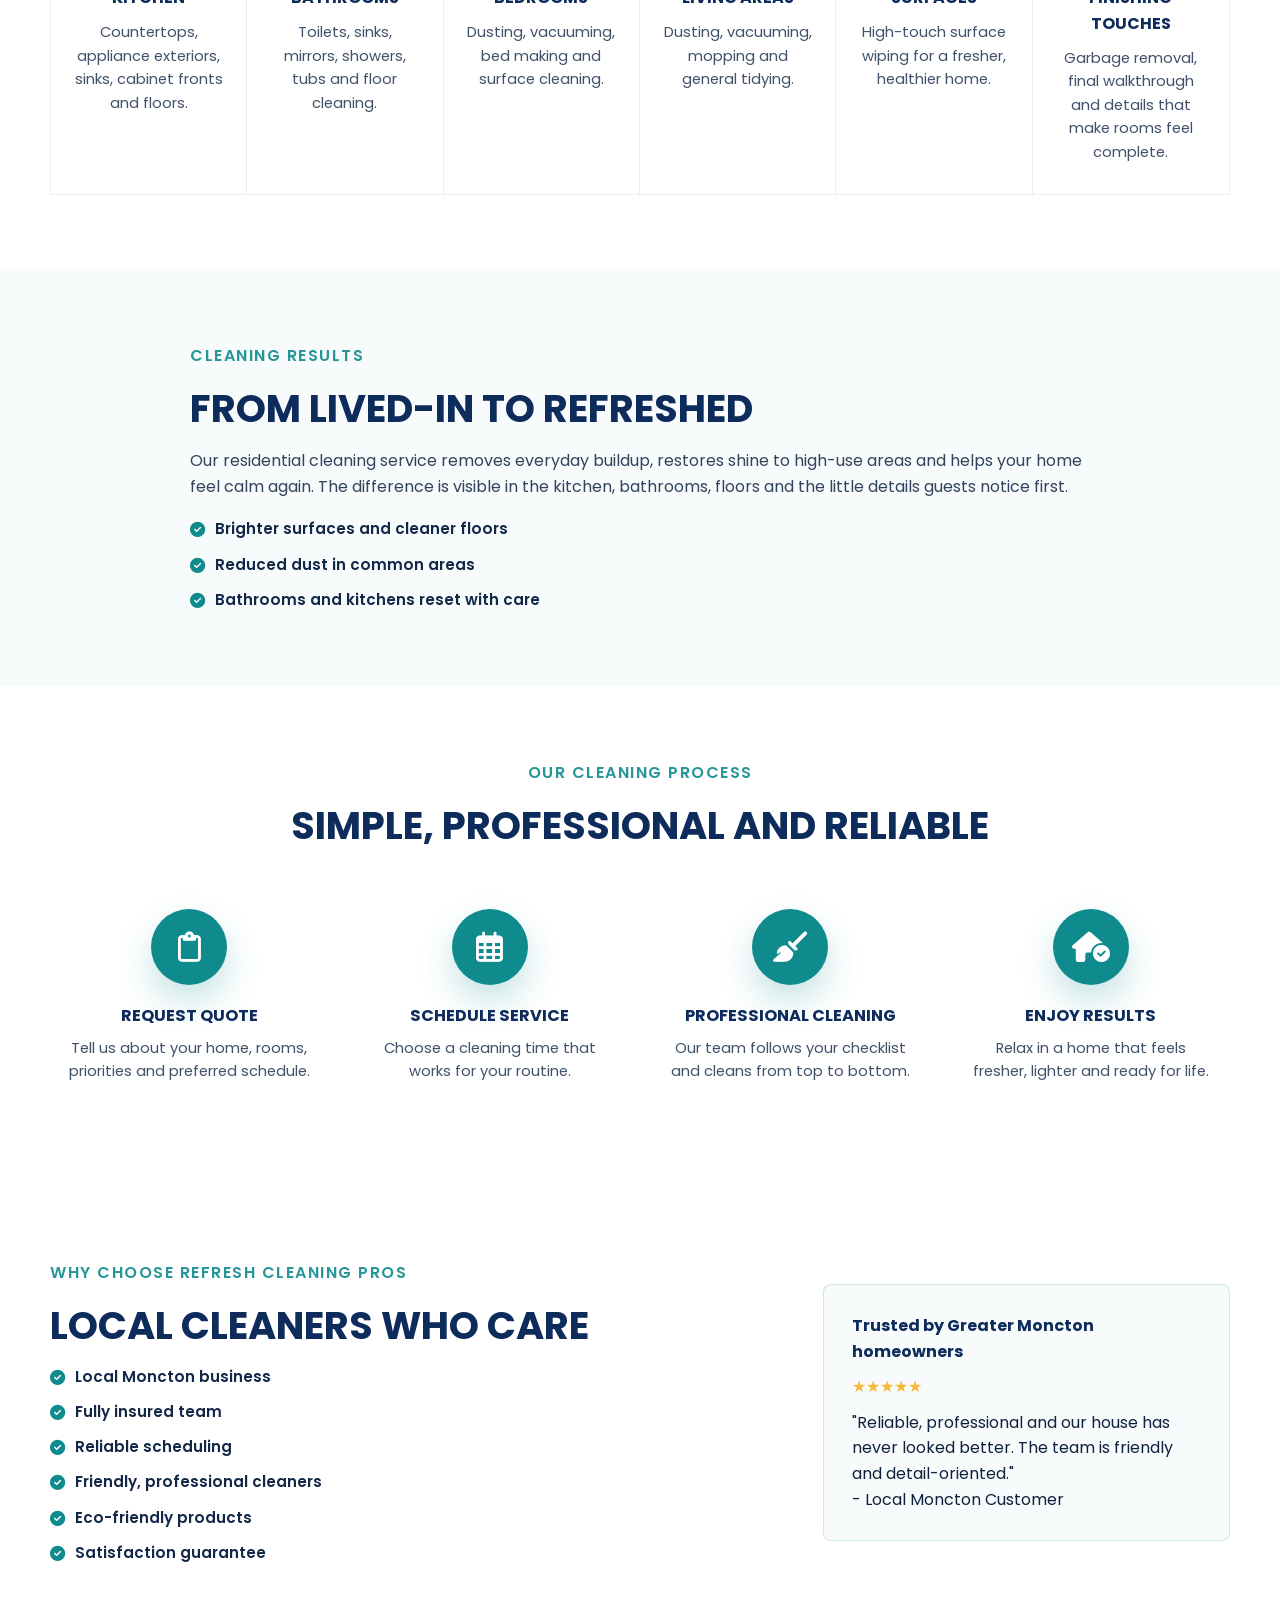
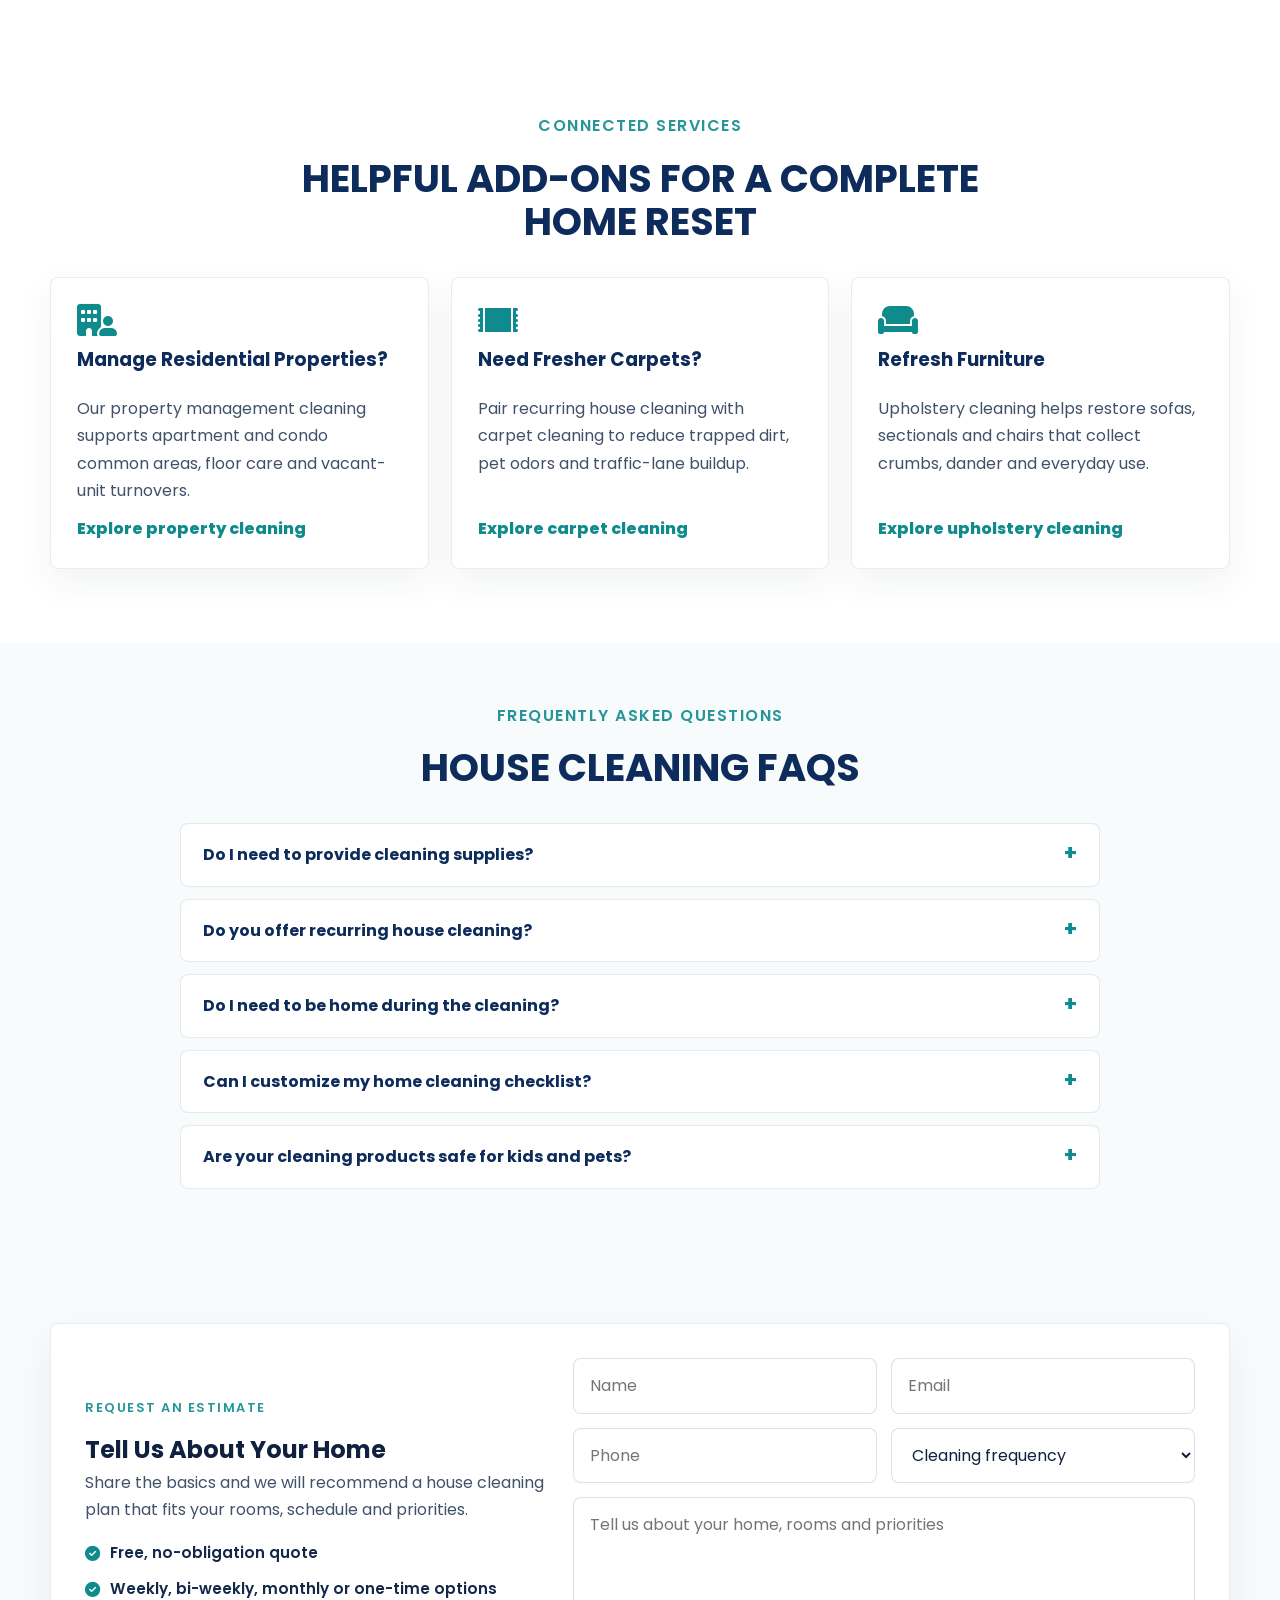
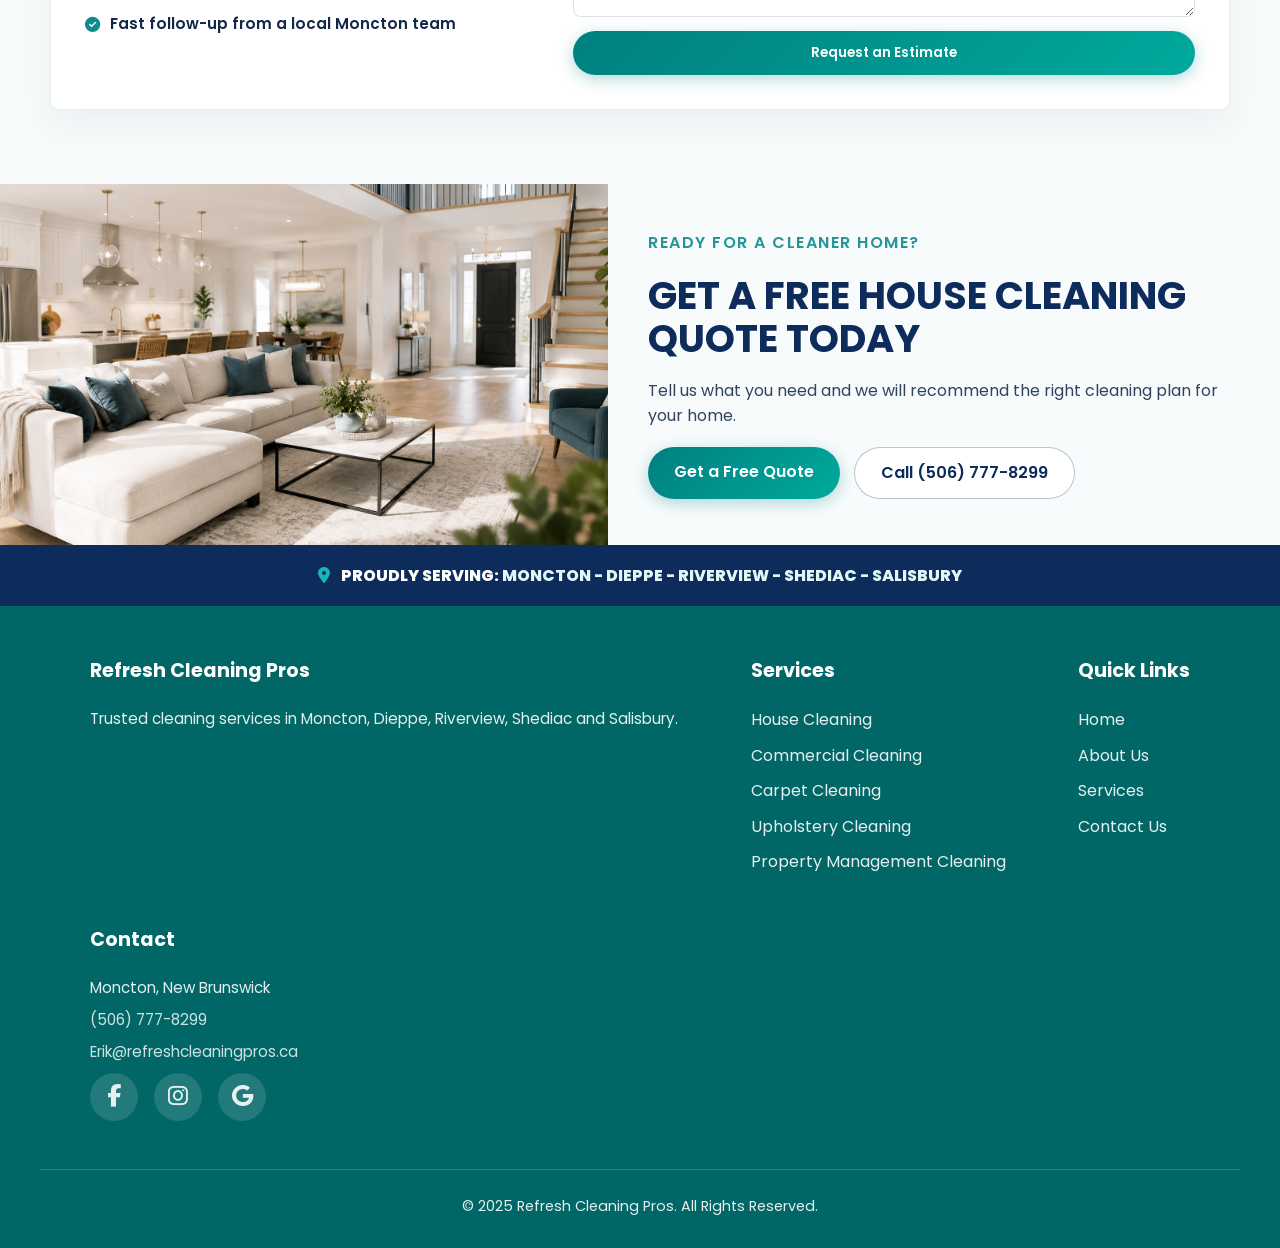
<file: house-cleaning-moncton.html>
<!DOCTYPE html>
<html lang="en">
<head>
    <meta charset="UTF-8">
    <meta name="viewport" content="width=device-width, initial-scale=1.0, viewport-fit=cover">
    <script async src="https://www.googletagmanager.com/gtag/js?id=G-XXXXXXXXXX"></script>
    <script>
        window.dataLayer = window.dataLayer || [];
        function gtag(){dataLayer.push(arguments);}
        gtag('js', new Date());
        gtag('config', 'G-XXXXXXXXXX');
    </script>
    <meta name="google-site-verification" content="YOUR_VERIFICATION_CODE" />
    <title>House Cleaning Services Moncton NB | Refresh Cleaning Pros</title>
    <meta name="description" content="Professional house cleaning services in Moncton, Dieppe, Riverview, Shediac and Salisbury. Eco-friendly recurring and one-time home cleaning from Refresh Cleaning Pros.">
    <meta name="keywords" content="house cleaning Moncton, home cleaning Moncton NB, residential cleaning Dieppe, maid service Moncton, recurring cleaning Riverview">
    <link rel="canonical" href="https://refreshcleaningpros.ca/house-cleaning-moncton.html">
    <link rel="icon" href="https://refreshcleaningpros.ca/favicon.png" type="image/png" sizes="48x48 96x96 192x192">
    <link rel="stylesheet" href="https://fonts.googleapis.com/css2?family=Poppins:wght@400;500;600;700&amp;display=swap">
    <link rel="stylesheet" href="https://cdnjs.cloudflare.com/ajax/libs/font-awesome/6.5.1/css/all.min.css">
    <link rel="stylesheet" href="./assets/styles.css">
    <script type="application/ld+json">
    {
      "@context": "https://schema.org",
      "@type": "Service",
      "name": "House Cleaning Services in Moncton",
      "serviceType": "Residential house cleaning",
      "provider": {
        "@type": "LocalBusiness",
        "name": "Refresh Cleaning Pros",
        "telephone": "+1-506-777-8299",
        "url": "https://refreshcleaningpros.ca/"
      },
      "areaServed": ["Moncton", "Dieppe", "Riverview", "Shediac", "Salisbury"],
      "description": "Eco-friendly weekly, bi-weekly, monthly and one-time house cleaning services for homeowners in Greater Moncton."
    }
    </script>
</head>
<body class="service-page">
    <div class="top-bar">
        <div class="top-bar-left">
            <span><i class="fa-regular fa-clock"></i> Mon - Sat: 8:00 AM - 6:00 PM</span>
            <a href="tel:+15067778299"><i class="fa-solid fa-phone"></i> (506) 777-8299</a>
            <a href="mailto:Erik@refreshcleaningpros.ca"><i class="fa-solid fa-envelope"></i> Erik@refreshcleaningpros.ca</a>
        </div>
        <div class="top-bar-social">
            <a href="https://www.facebook.com/share/17tY4tqbep/?mibextid=wwXIfr" target="_blank" rel="noopener noreferrer" aria-label="Facebook"><i class="fab fa-facebook-f"></i></a>
            <a href="https://www.instagram.com/refreshcleaningpros/" target="_blank" rel="noopener noreferrer" aria-label="Instagram"><i class="fab fa-instagram"></i></a>
            <a href="https://maps.app.goo.gl/VP2aufDYQZC5Qnbm9" target="_blank" rel="noopener noreferrer" aria-label="Google Business Profile"><i class="fab fa-google"></i></a>
        </div>
    </div>
    <header>
        <button class="menu-btn" aria-label="Toggle menu"><span></span></button>
        <div class="logo">
            <a href="index.html"><img src="./assets/images/refresh-cleaning-pros-logo-moncton.png" alt="Refresh Cleaning Pros Logo"></a>
        </div>
        <nav>
            <ul>
                <li><a href="index.html">Home</a></li>
                <li class="nav-dropdown">
                    <a href="services.html" aria-haspopup="true">Services <i class="fa-solid fa-chevron-down"></i></a>
                    <ul class="submenu" aria-label="Service pages">
                        <li><a href="house-cleaning-moncton.html">House Cleaning</a></li>
                        <li><a href="office-cleaning-moncton.html">Commercial Cleaning</a></li>
                        <li><a href="restaurant-cleaning-moncton.html">Restaurant Cleaning</a></li>
                        <li><a href="carpet-cleaning-moncton.html">Carpet Cleaning</a></li>
                        <li><a href="upholstery-cleaning-moncton.html">Upholstery Cleaning</a></li>
                        <li><a href="property-management-cleaning-moncton.html">Property Management</a></li>
                    </ul>
                </li>
                <li><a href="about.html">About Us</a></li>
                <li><a href="testimonials.html">Reviews</a></li>
                <li><a href="contact.html">Contact Us</a></li>
                <li><a href="contact.html" class="cta">Get a Free Quote</a></li>
            </ul>
        </nav>
    </header>

    <main>
        <section class="service-hero" aria-label="House cleaning hero">
            <div class="service-hero-content">
                <p class="section-label">Professional House Cleaning</p>
                <h1>House Cleaning Services in Moncton</h1>
                <p>Keep your home fresh, healthy and guest-ready without giving up your weekends. Refresh Cleaning Pros provides reliable residential cleaning for busy families, professionals and homeowners across Greater Moncton.</p>
                <ul class="service-hero-list">
                    <li>Weekly Cleaning</li>
                    <li>Bi-Weekly Cleaning</li>
                    <li>Monthly Cleaning</li>
                    <li>One-Time Cleaning</li>
                </ul>
                <div class="service-actions">
                    <a href="contact.html" class="cta"><i class="fa-regular fa-calendar-check"></i> Get a Free Quote</a>
                    <a href="tel:+15067778299" class="cta cta-outline"><i class="fa-solid fa-phone"></i> Call (506) 777-8299</a>
                </div>
            </div>
            <div class="service-hero-media">
                <img src="./assets/images/services/residential-cleaning-card-moncton.png" alt="Professional house cleaner wiping a bright living room table in Moncton" loading="eager">
            </div>
        </section>

        <section class="trust-strip" aria-label="Trust badges">
            <div class="trust-item"><i class="fa-solid fa-shield-halved"></i> Fully Insured</div>
            <div class="trust-item"><i class="fa-solid fa-user-check"></i> Background Checked</div>
            <div class="trust-item"><i class="fa-solid fa-leaf"></i> Eco-Friendly Products</div>
            <div class="trust-item"><i class="fa-solid fa-award"></i> Satisfaction Guaranteed</div>
            <div class="trust-item"><i class="fa-solid fa-location-dot"></i> Local Moncton Company</div>
        </section>

        <section class="service-section">
            <div class="service-container split-section">
                <div class="split-media">
                    <img src="./assets/images/services/residential-commercial-cleaning-moncton.png" alt="Fresh living room after residential cleaning in Moncton" loading="lazy">
                </div>
                <div class="service-copy">
                    <p class="section-label">A Cleaner Home Without the Stress</p>
                    <h2>Reliable Home Cleaning You Can Feel</h2>
                    <p>Life gets busy. Our trained cleaners handle the dust, floors, kitchens, bathrooms and finishing details so your home feels reset after every visit.</p>
                    <ul class="check-list two-col">
                        <li>Healthier indoor environment</li>
                        <li>More free time each week</li>
                        <li>Consistent rooms and routines</li>
                        <li>Safe for families and pets</li>
                        <li>Less dust and surface buildup</li>
                        <li>Professional, polished results</li>
                    </ul>
                </div>
            </div>
        </section>

        <section class="service-section">
            <div class="service-container split-section">
                <div class="details-card">
                    <p class="section-label">Service Details</p>
                    <h2>Built Around Your Home</h2>
                    <p>Choose recurring cleaning for steady upkeep or book a one-time visit before guests, events, holidays or a busy season. We tailor each checklist to your home, priorities and schedule.</p>
                    <ul class="check-list">
                        <li>Ideal for homeowners, renters and busy families</li>
                        <li>Kitchen, bathrooms, bedrooms and living areas</li>
                        <li>Detailed dusting, vacuuming, mopping and tidying</li>
                        <li>Flexible weekly, bi-weekly and monthly options</li>
                    </ul>
                </div>
                <div class="details-card navy">
                    <p class="section-label">Expected Result</p>
                    <h2>A Home That Feels Ready</h2>
                    <p>Fresh counters, cleaner floors, brighter bathrooms and a calmer space to come back to at the end of the day.</p>
                </div>
            </div>
        </section>

        <section class="service-section">
            <div class="service-container">
                <div class="section-heading">
                    <p class="section-label">Local House Cleaning</p>
                    <h2>Designed for Busy Greater Moncton Households</h2>
                    <p>Every home has a different rhythm. Some families need a dependable weekly reset, some want a deeper clean before company arrives, and others need help catching up after a busy season. Our house cleaning service is built to fit that reality.</p>
                </div>
                <div class="service-depth-grid">
                    <div class="depth-card">
                        <h3>Custom Priorities</h3>
                        <p>We ask what matters most before we start. For one home that may be bathrooms and floors; for another it may be kitchen surfaces, dusting, pet hair or bedrooms. Your cleaning plan can focus on the rooms that affect your day the most.</p>
                    </div>
                    <div class="depth-card">
                        <h3>Consistent Standards</h3>
                        <p>Recurring house cleaning works best when expectations are clear. We follow an agreed checklist, bring professional supplies and keep the same quality target whether your appointment is weekly, bi-weekly, monthly or one-time.</p>
                    </div>
                    <div class="depth-card">
                        <h3>Healthier Home Feel</h3>
                        <p>Dust, crumbs, fingerprints and bathroom buildup can make a home feel heavier than it should. Our cleaners help reduce everyday buildup so your home feels fresher for kids, pets, guests and the people who live there every day.</p>
                    </div>
                </div>
            </div>
        </section>

        <section class="service-section">
            <div class="service-container">
                <div class="section-heading">
                    <p class="section-label">What's Included in Every Visit</p>
                    <h2>House Cleaning Service Checklist</h2>
                    <p>Six core cleaning areas give your home a complete, consistent reset.</p>
                </div>
                <div class="included-grid">
                    <div class="included-card"><i class="fa-solid fa-kitchen-set"></i><h3>Kitchen</h3><p>Countertops, appliance exteriors, sinks, cabinet fronts and floors.</p></div>
                    <div class="included-card"><i class="fa-solid fa-bath"></i><h3>Bathrooms</h3><p>Toilets, sinks, mirrors, showers, tubs and floor cleaning.</p></div>
                    <div class="included-card"><i class="fa-solid fa-bed"></i><h3>Bedrooms</h3><p>Dusting, vacuuming, bed making and surface cleaning.</p></div>
                    <div class="included-card"><i class="fa-solid fa-couch"></i><h3>Living Areas</h3><p>Dusting, vacuuming, mopping and general tidying.</p></div>
                    <div class="included-card"><i class="fa-solid fa-spray-can-sparkles"></i><h3>Surfaces</h3><p>High-touch surface wiping for a fresher, healthier home.</p></div>
                    <div class="included-card"><i class="fa-solid fa-trash-can"></i><h3>Finishing Touches</h3><p>Garbage removal, final walkthrough and details that make rooms feel complete.</p></div>
                </div>
            </div>
        </section>

        <section class="service-section results-section">
            <div class="service-container results-grid text-only">
                <div class="service-copy">
                    <p class="section-label">Cleaning Results</p>
                    <h2>From Lived-In to Refreshed</h2>
                    <p>Our residential cleaning service removes everyday buildup, restores shine to high-use areas and helps your home feel calm again. The difference is visible in the kitchen, bathrooms, floors and the little details guests notice first.</p>
                    <ul class="check-list">
                        <li>Brighter surfaces and cleaner floors</li>
                        <li>Reduced dust in common areas</li>
                        <li>Bathrooms and kitchens reset with care</li>
                    </ul>
                </div>
            </div>
        </section>

        <section class="service-section">
            <div class="service-container">
                <div class="section-heading">
                    <p class="section-label">Our Cleaning Process</p>
                    <h2>Simple, Professional and Reliable</h2>
                </div>
                <div class="process-grid">
                    <div class="process-card"><div class="process-icon"><i class="fa-regular fa-clipboard"></i></div><h3>Request Quote</h3><p>Tell us about your home, rooms, priorities and preferred schedule.</p></div>
                    <div class="process-card"><div class="process-icon"><i class="fa-regular fa-calendar-days"></i></div><h3>Schedule Service</h3><p>Choose a cleaning time that works for your routine.</p></div>
                    <div class="process-card"><div class="process-icon"><i class="fa-solid fa-broom"></i></div><h3>Professional Cleaning</h3><p>Our team follows your checklist and cleans from top to bottom.</p></div>
                    <div class="process-card"><div class="process-icon"><i class="fa-solid fa-house-circle-check"></i></div><h3>Enjoy Results</h3><p>Relax in a home that feels fresher, lighter and ready for life.</p></div>
                </div>
            </div>
        </section>

        <section class="service-section why-section">
            <div class="service-container why-layout no-photo">
                <div class="why-copy">
                    <p class="section-label">Why Choose Refresh Cleaning Pros</p>
                    <h2>Local Cleaners Who Care</h2>
                    <ul class="check-list">
                        <li>Local Moncton business</li>
                        <li>Fully insured team</li>
                        <li>Reliable scheduling</li>
                        <li>Friendly, professional cleaners</li>
                        <li>Eco-friendly products</li>
                        <li>Satisfaction guarantee</li>
                    </ul>
                </div>
                <div class="review-card">
                    <strong>Trusted by Greater Moncton homeowners</strong>
                    <div class="stars" aria-label="Five star review">★★★★★</div>
                    <p>"Reliable, professional and our house has never looked better. The team is friendly and detail-oriented."</p>
                    <p>- Local Moncton Customer</p>
                </div>
            </div>
        </section>

        <section class="service-section">
            <div class="service-container">
                <div class="section-heading">
                    <p class="section-label">Connected Services</p>
                    <h2>Helpful Add-Ons for a Complete Home Reset</h2>
                </div>
                <div class="service-link-grid">
                    <div class="service-link-card">
                        <i class="fa-solid fa-building-user"></i>
                        <h3>Manage Residential Properties?</h3>
                        <p>Our property management cleaning supports apartment and condo common areas, floor care and vacant-unit turnovers.</p>
                        <a href="property-management-cleaning-moncton.html">Explore property cleaning</a>
                    </div>
                    <div class="service-link-card">
                        <i class="fa-solid fa-rug"></i>
                        <h3>Need Fresher Carpets?</h3>
                        <p>Pair recurring house cleaning with carpet cleaning to reduce trapped dirt, pet odors and traffic-lane buildup.</p>
                        <a href="carpet-cleaning-moncton.html">Explore carpet cleaning</a>
                    </div>
                    <div class="service-link-card">
                        <i class="fa-solid fa-couch"></i>
                        <h3>Refresh Furniture</h3>
                        <p>Upholstery cleaning helps restore sofas, sectionals and chairs that collect crumbs, dander and everyday use.</p>
                        <a href="upholstery-cleaning-moncton.html">Explore upholstery cleaning</a>
                    </div>
                </div>
            </div>
        </section>

        <section class="faq-section service-faq">
            <div class="section-heading">
                <p class="section-label">Frequently Asked Questions</p>
                <h2>House Cleaning FAQs</h2>
            </div>
            <div class="faq-accordion">
                <details><summary>Do I need to provide cleaning supplies?</summary><p>No. Refresh Cleaning Pros brings professional cleaning supplies and eco-friendly products. If you have a product you prefer for a specific surface, just let us know before your appointment.</p></details>
                <details><summary>Do you offer recurring house cleaning?</summary><p>Yes. We offer weekly, bi-weekly and monthly house cleaning in Moncton, Dieppe, Riverview, Shediac and Salisbury. Recurring service keeps your home consistently fresh and easier to maintain.</p></details>
                <details><summary>Do I need to be home during the cleaning?</summary><p>No. Many clients provide entry instructions so we can clean while they are at work or running errands. We confirm details in advance and treat your home with care and respect.</p></details>
                <details><summary>Can I customize my home cleaning checklist?</summary><p>Yes. We can focus on specific rooms, high-traffic areas, bathrooms, kitchens, floors, dusting or add extra attention where your home needs it most.</p></details>
                <details><summary>Are your cleaning products safe for kids and pets?</summary><p>We use eco-friendly, non-toxic products whenever possible. Our goal is to deliver a clean home that feels healthier for families, pets and guests.</p></details>
            </div>
        </section>

        <section class="service-section quote-section">
            <div class="service-container">
                <div class="quote-card">
                    <div>
                        <p class="section-label">Request an Estimate</p>
                        <h2>Tell Us About Your Home</h2>
                        <p>Share the basics and we will recommend a house cleaning plan that fits your rooms, schedule and priorities.</p>
                        <ul class="check-list quote-benefits">
                            <li>Free, no-obligation quote</li>
                            <li>Weekly, bi-weekly, monthly or one-time options</li>
                            <li>Fast follow-up from a local Moncton team</li>
                        </ul>
                    </div>
                    <form class="quote-form" action="https://formspree.io/f/xwpoonav" method="POST">
                        <input type="hidden" name="service" value="House Cleaning">
                        <input type="text" name="name" placeholder="Name" required aria-label="Name">
                        <input type="email" name="email" placeholder="Email" required aria-label="Email">
                        <input type="tel" name="phone" placeholder="Phone" required aria-label="Phone">
                        <select name="frequency" required aria-label="Cleaning frequency">
                            <option value="">Cleaning frequency</option>
                            <option>Weekly</option>
                            <option>Bi-weekly</option>
                            <option>Monthly</option>
                            <option>One-time</option>
                        </select>
                        <textarea name="message" placeholder="Tell us about your home, rooms and priorities" required aria-label="Message"></textarea>
                        <button type="submit" class="cta">Request an Estimate</button>
                        <p class="form-message"></p>
                    </form>
                </div>
            </div>
        </section>

        <section class="final-cta">
            <div class="final-cta-media">
                <img src="./assets/images/hero/homepage-hero-rotate-2.png" alt="Fresh clean home after residential cleaning" loading="lazy">
            </div>
            <div class="final-cta-copy">
                <p class="section-label">Ready for a Cleaner Home?</p>
                <h2>Get a Free House Cleaning Quote Today</h2>
                <p>Tell us what you need and we will recommend the right cleaning plan for your home.</p>
                <div class="service-actions">
                    <a href="contact.html" class="cta">Get a Free Quote</a>
                    <a href="tel:+15067778299" class="cta cta-outline">Call (506) 777-8299</a>
                </div>
            </div>
        </section>

        <div class="area-band"><i class="fa-solid fa-location-dot"></i> Proudly Serving: <span>Moncton - Dieppe - Riverview - Shediac - Salisbury</span></div>
    </main>

    <footer role="contentinfo">
        <div class="footer-grid">
            <div class="footer-col">
                <h3>Refresh Cleaning Pros</h3>
                <p>Trusted cleaning services in Moncton, Dieppe, Riverview, Shediac and Salisbury.</p>
            </div>
            <div class="footer-col">
                <h3>Services</h3>
                <ul>
                    <li><a href="house-cleaning-moncton.html">House Cleaning</a></li>
                    <li><a href="office-cleaning-moncton.html">Commercial Cleaning</a></li>
                    <li><a href="carpet-cleaning-moncton.html">Carpet Cleaning</a></li>
                    <li><a href="upholstery-cleaning-moncton.html">Upholstery Cleaning</a></li>
                    <li><a href="property-management-cleaning-moncton.html">Property Management Cleaning</a></li>
                </ul>
            </div>
            <div class="footer-col">
                <h3>Quick Links</h3>
                <ul>
                    <li><a href="index.html">Home</a></li>
                    <li><a href="about.html">About Us</a></li>
                    <li><a href="services.html">Services</a></li>
                    <li><a href="contact.html">Contact Us</a></li>
                </ul>
            </div>
            <div class="footer-col">
                <h3>Contact</h3>
                <p>Moncton, New Brunswick</p>
                <p><a href="tel:+15067778299">(506) 777-8299</a></p>
                <p><a href="mailto:Erik@refreshcleaningpros.ca">Erik@refreshcleaningpros.ca</a></p>
                <p class="social-links">
                    <a href="https://www.facebook.com/share/17tY4tqbep/?mibextid=wwXIfr" target="_blank" rel="noopener noreferrer" aria-label="Facebook"><i class="fab fa-facebook-f"></i></a>
                    <a href="https://www.instagram.com/refreshcleaningpros/" target="_blank" rel="noopener noreferrer" aria-label="Instagram"><i class="fab fa-instagram"></i></a>
                    <a href="https://maps.app.goo.gl/VP2aufDYQZC5Qnbm9" target="_blank" rel="noopener noreferrer" aria-label="Google Business Profile"><i class="fab fa-google"></i></a>
                </p>
            </div>
        </div>
        <div class="footer-bottom"><p>© 2025 Refresh Cleaning Pros. All Rights Reserved.</p></div>
    </footer>
    <button class="back-to-top" aria-label="Back to top" title="Back to top">↑</button>
    <div class="mobile-cta-bar">
        <a href="contact.html">Get Quote</a>
        <a href="tel:+15067778299" aria-label="Call Refresh Cleaning Pros at (506) 777-8299">Call Now</a>
    </div>
    <script src="./assets/js/main.js"></script>
</body>
</html>
</file>
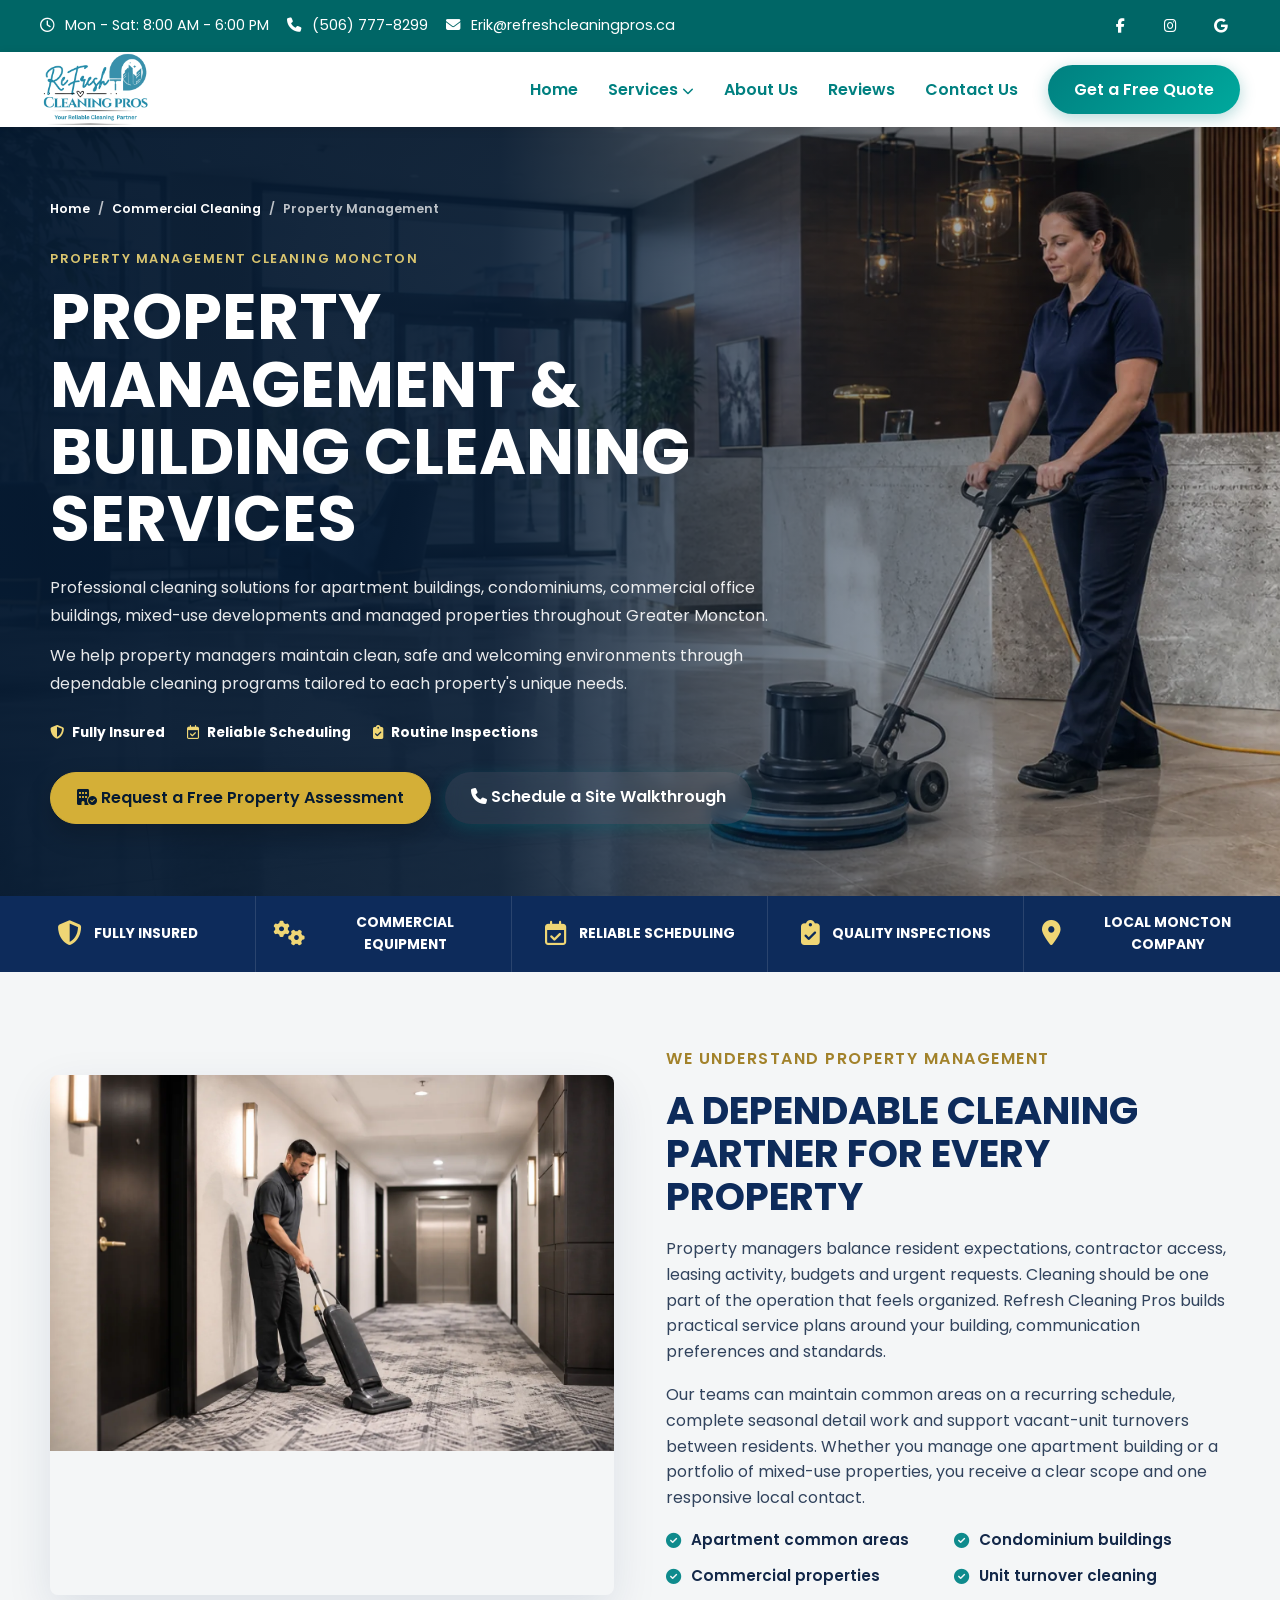
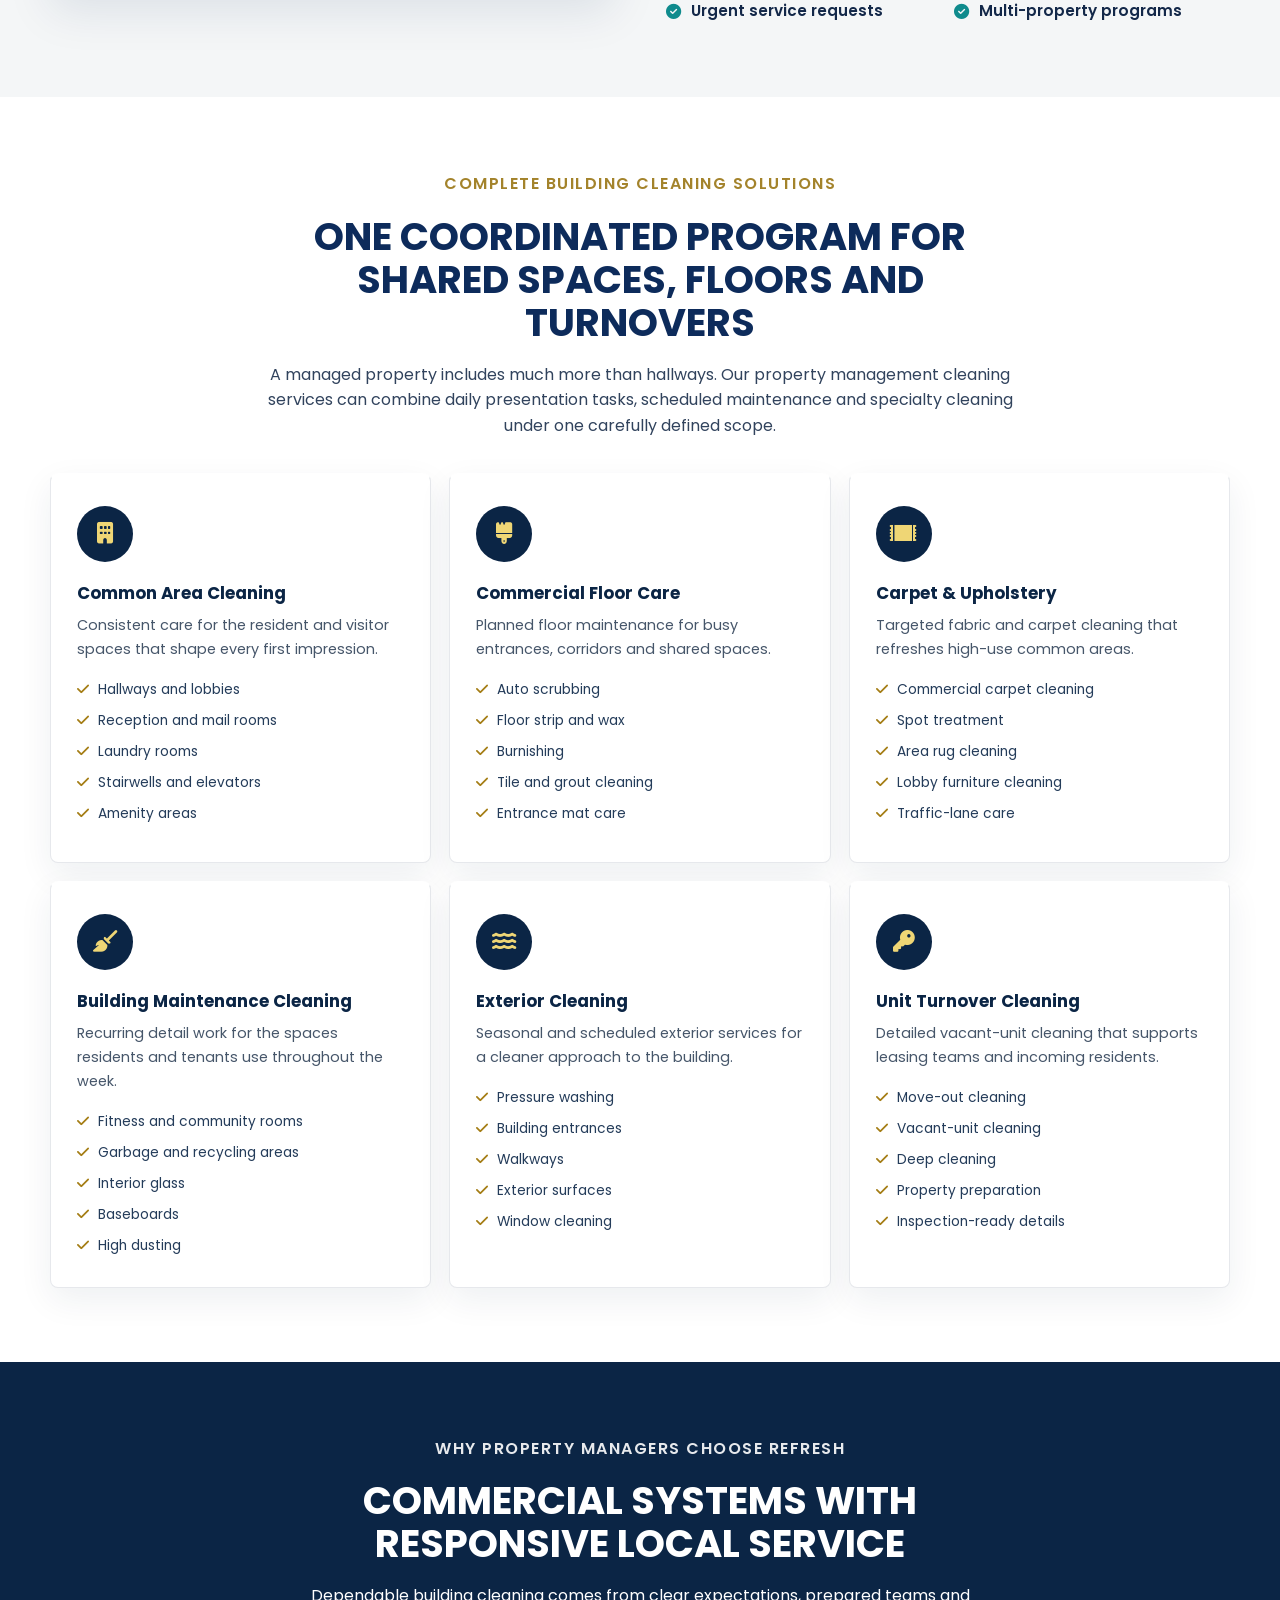
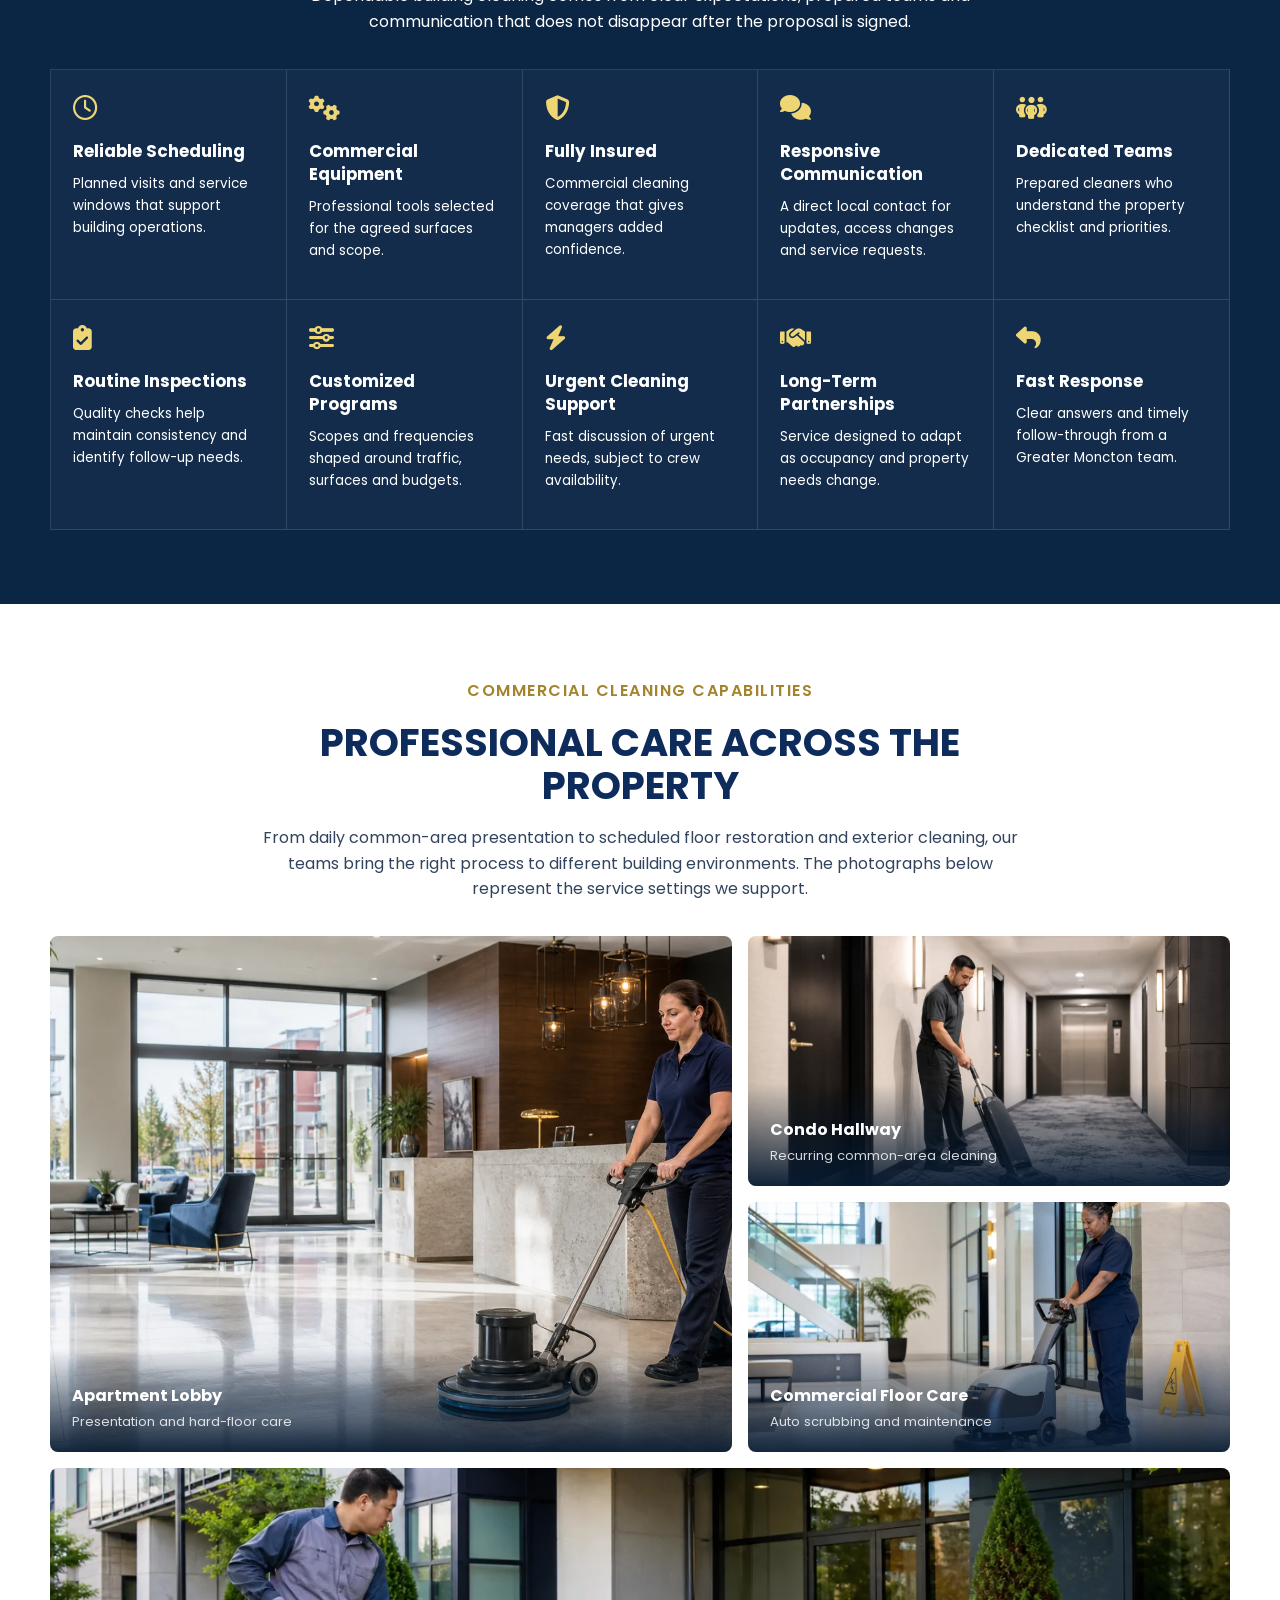
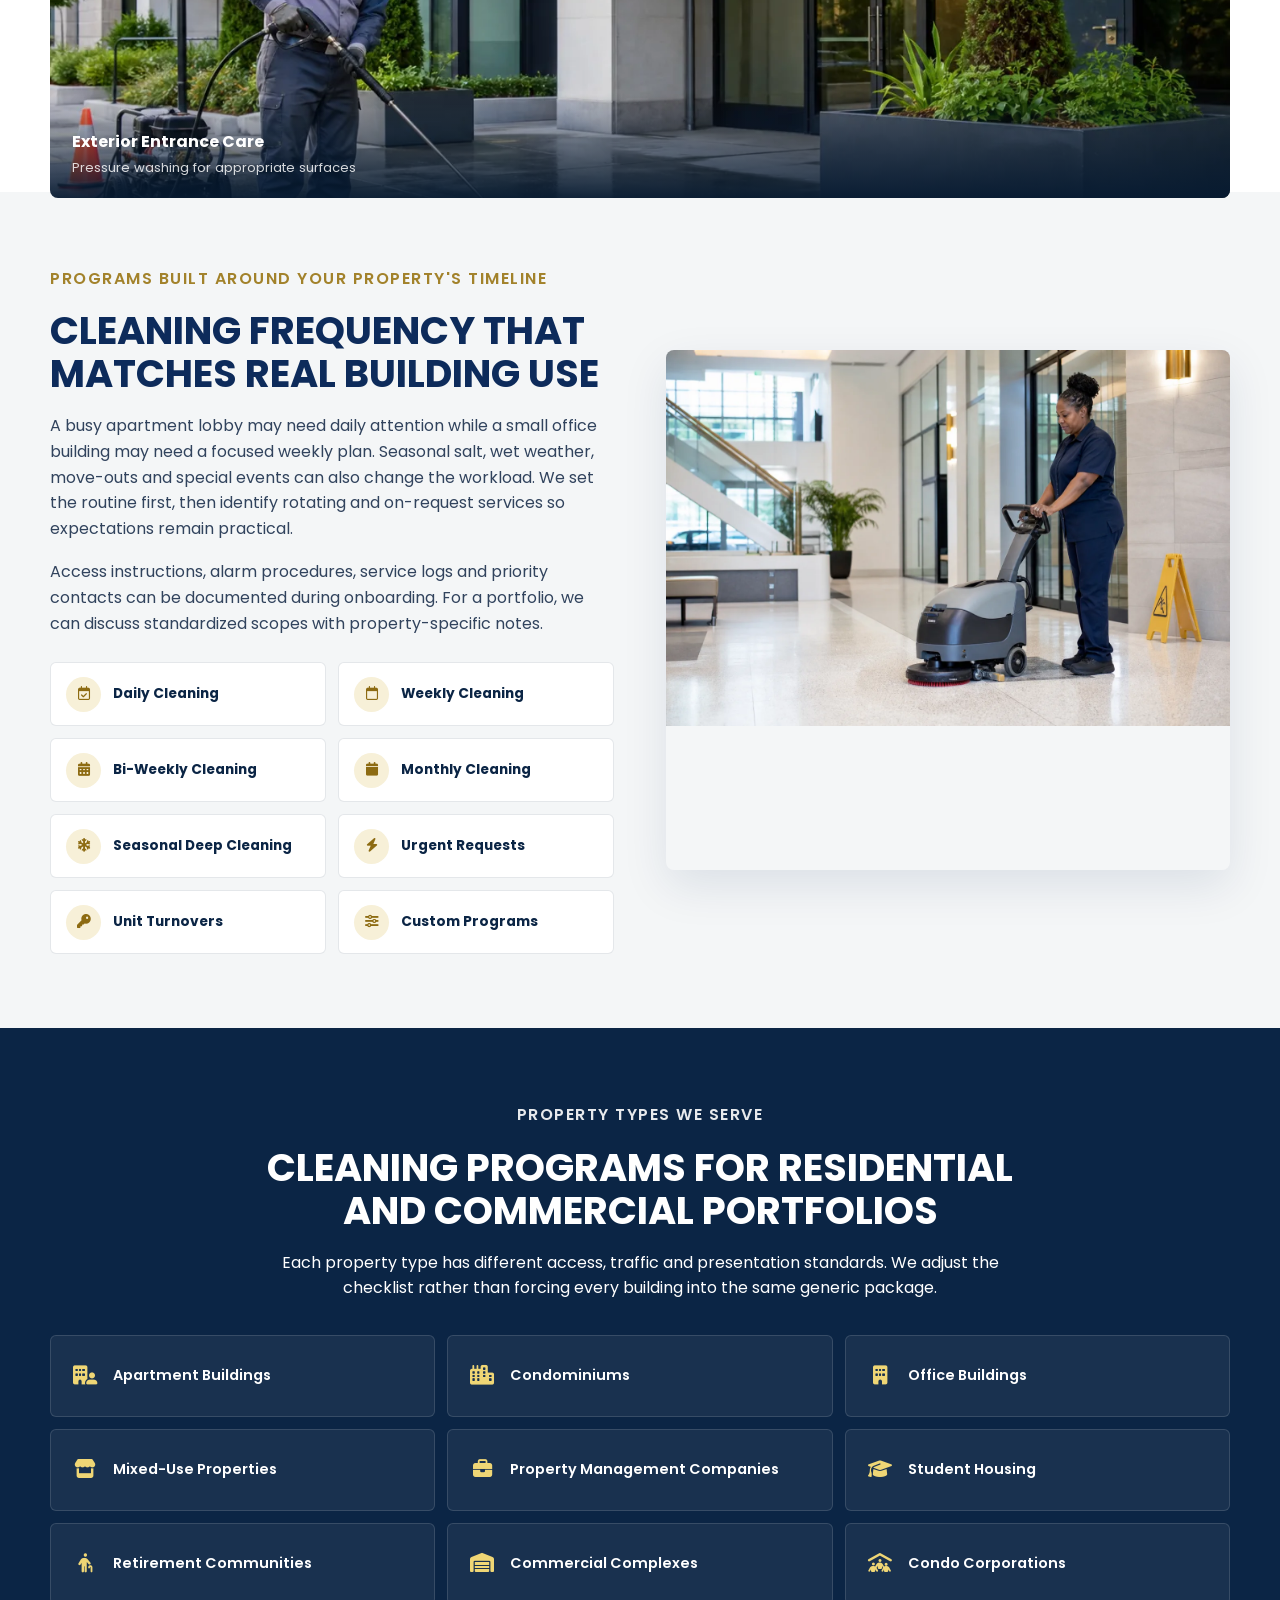
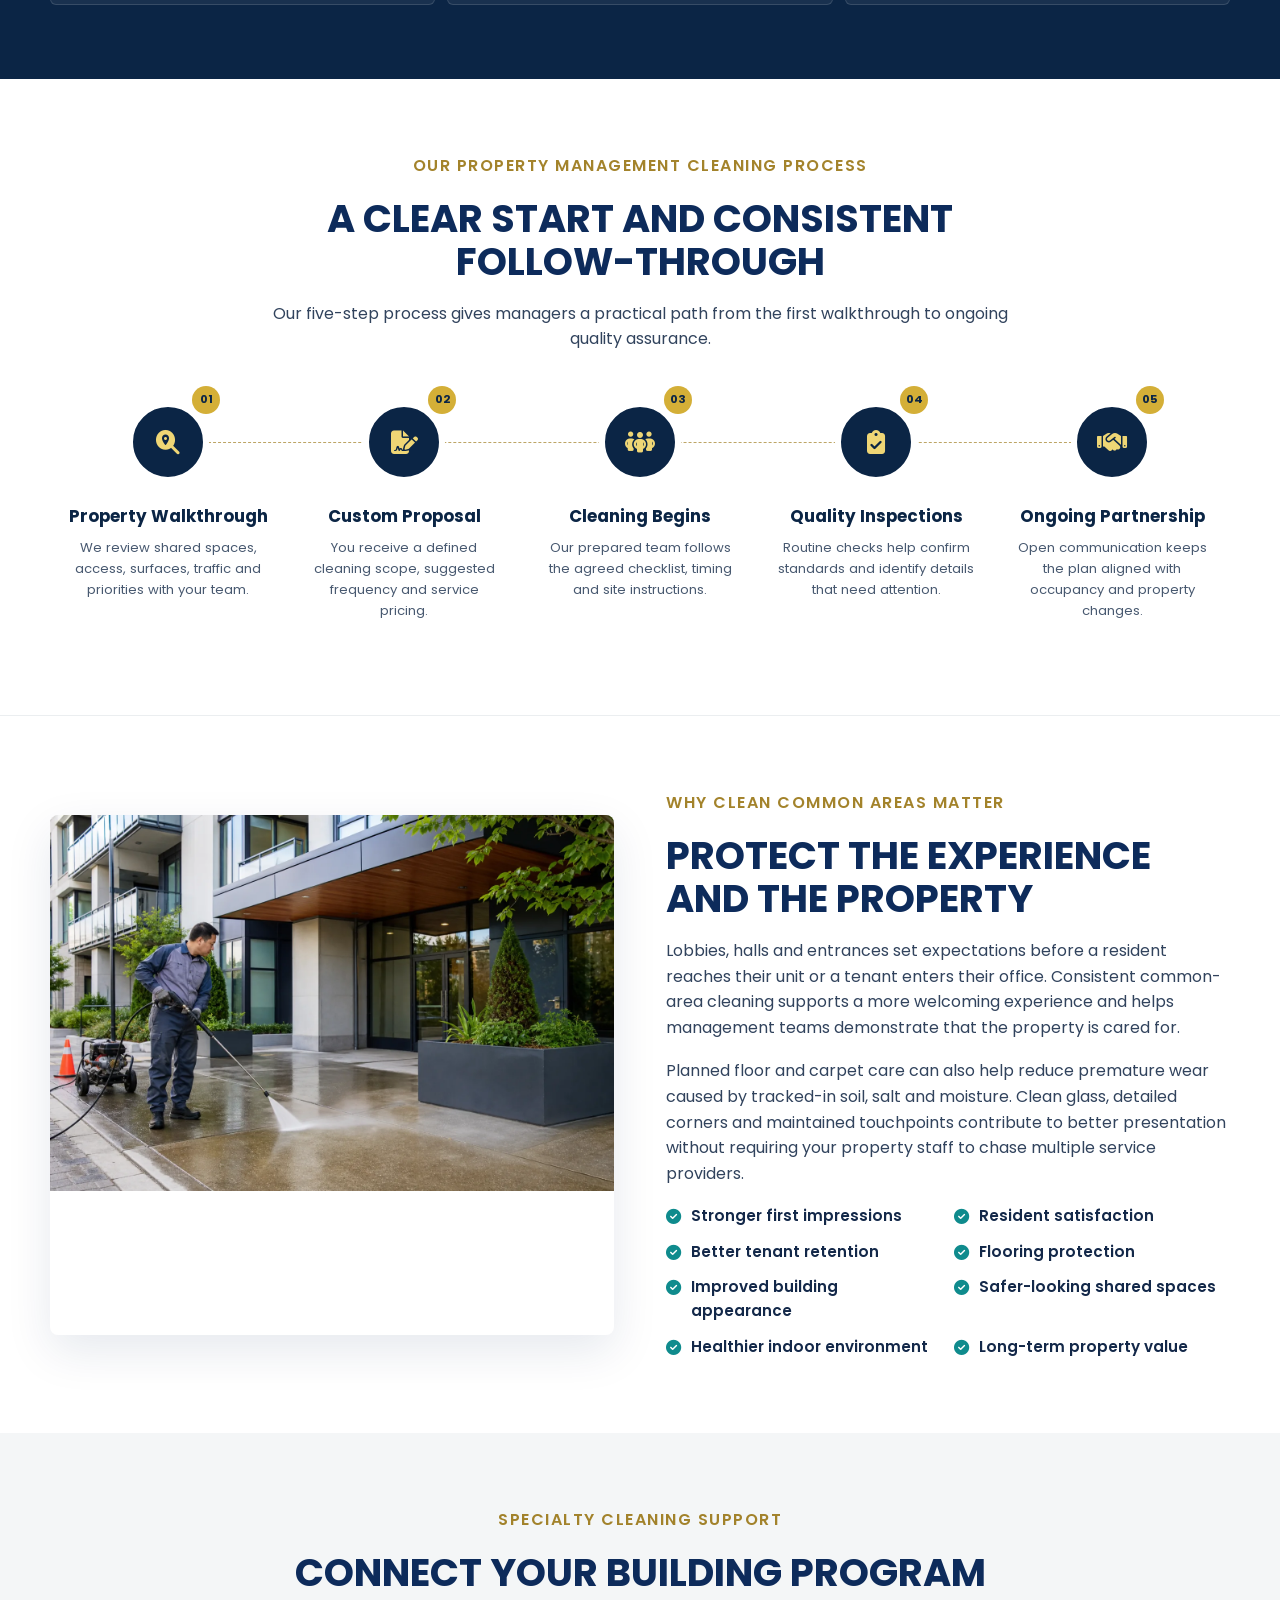
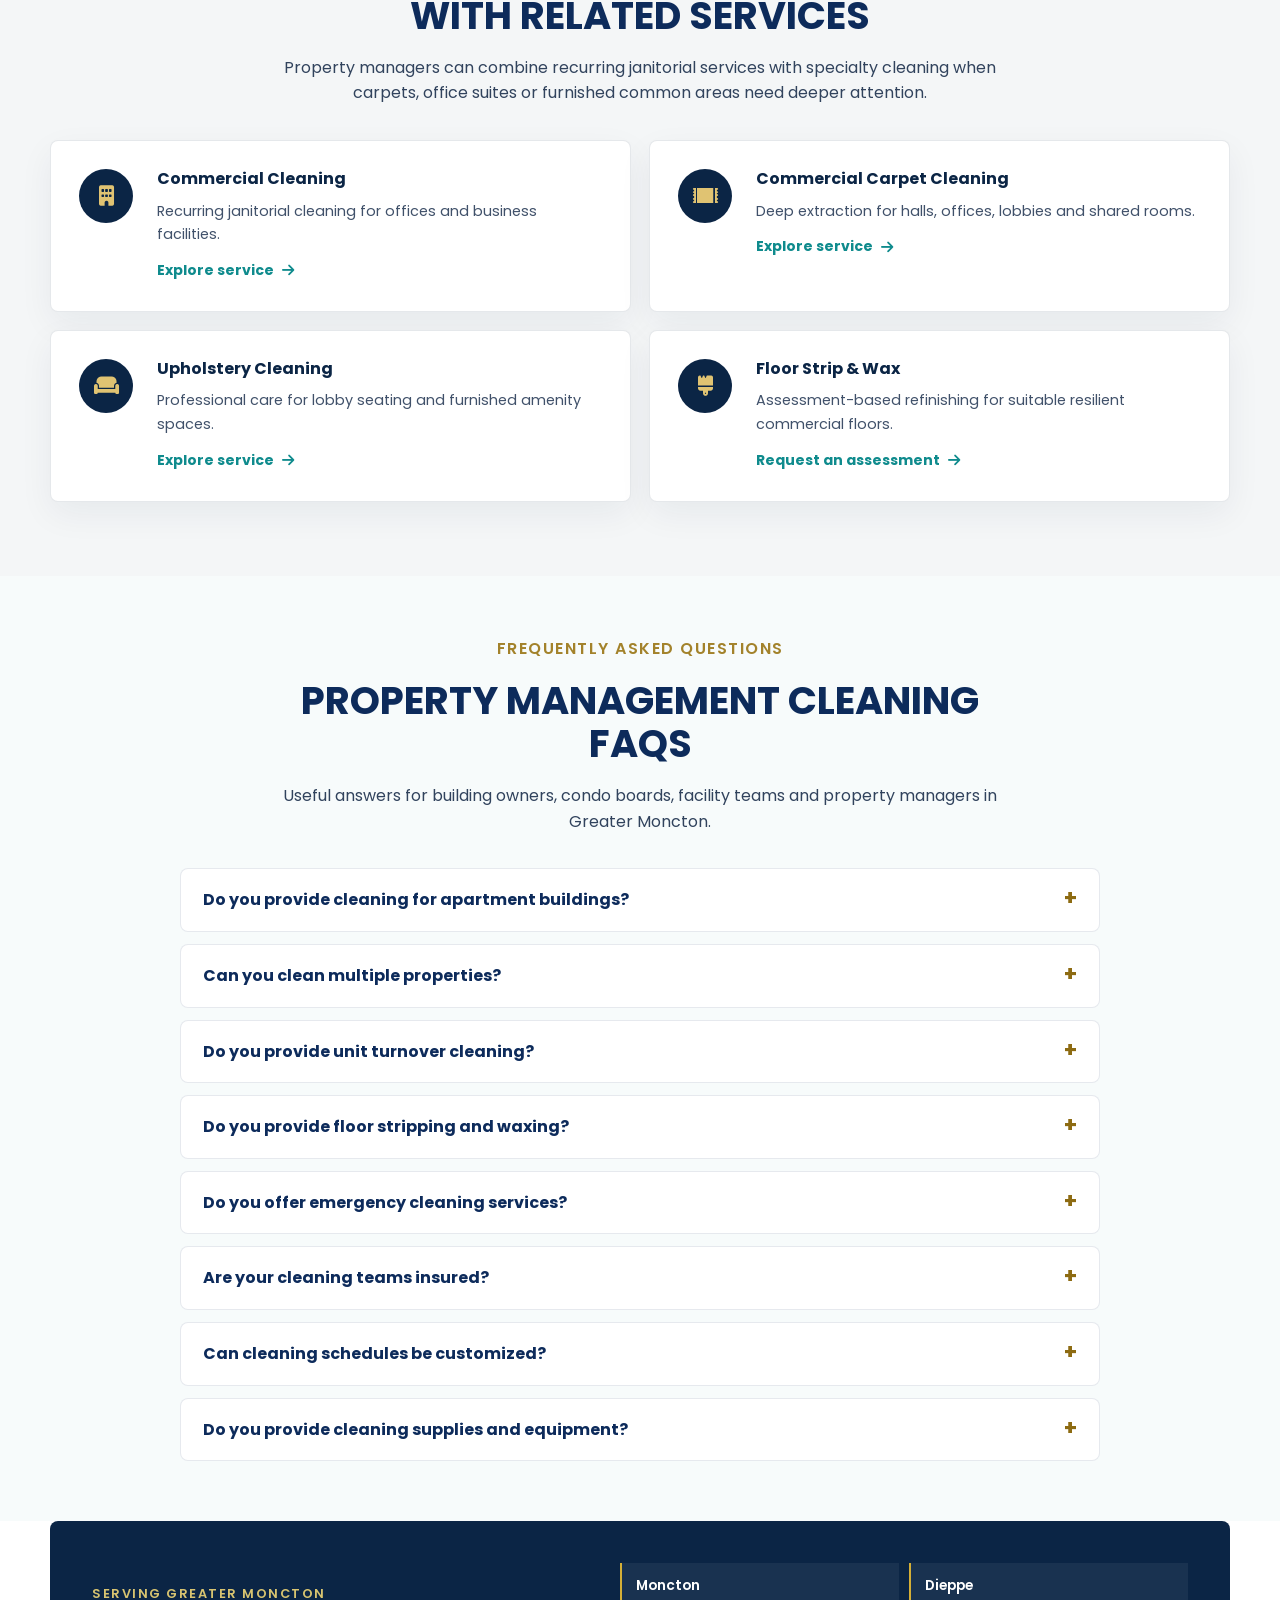
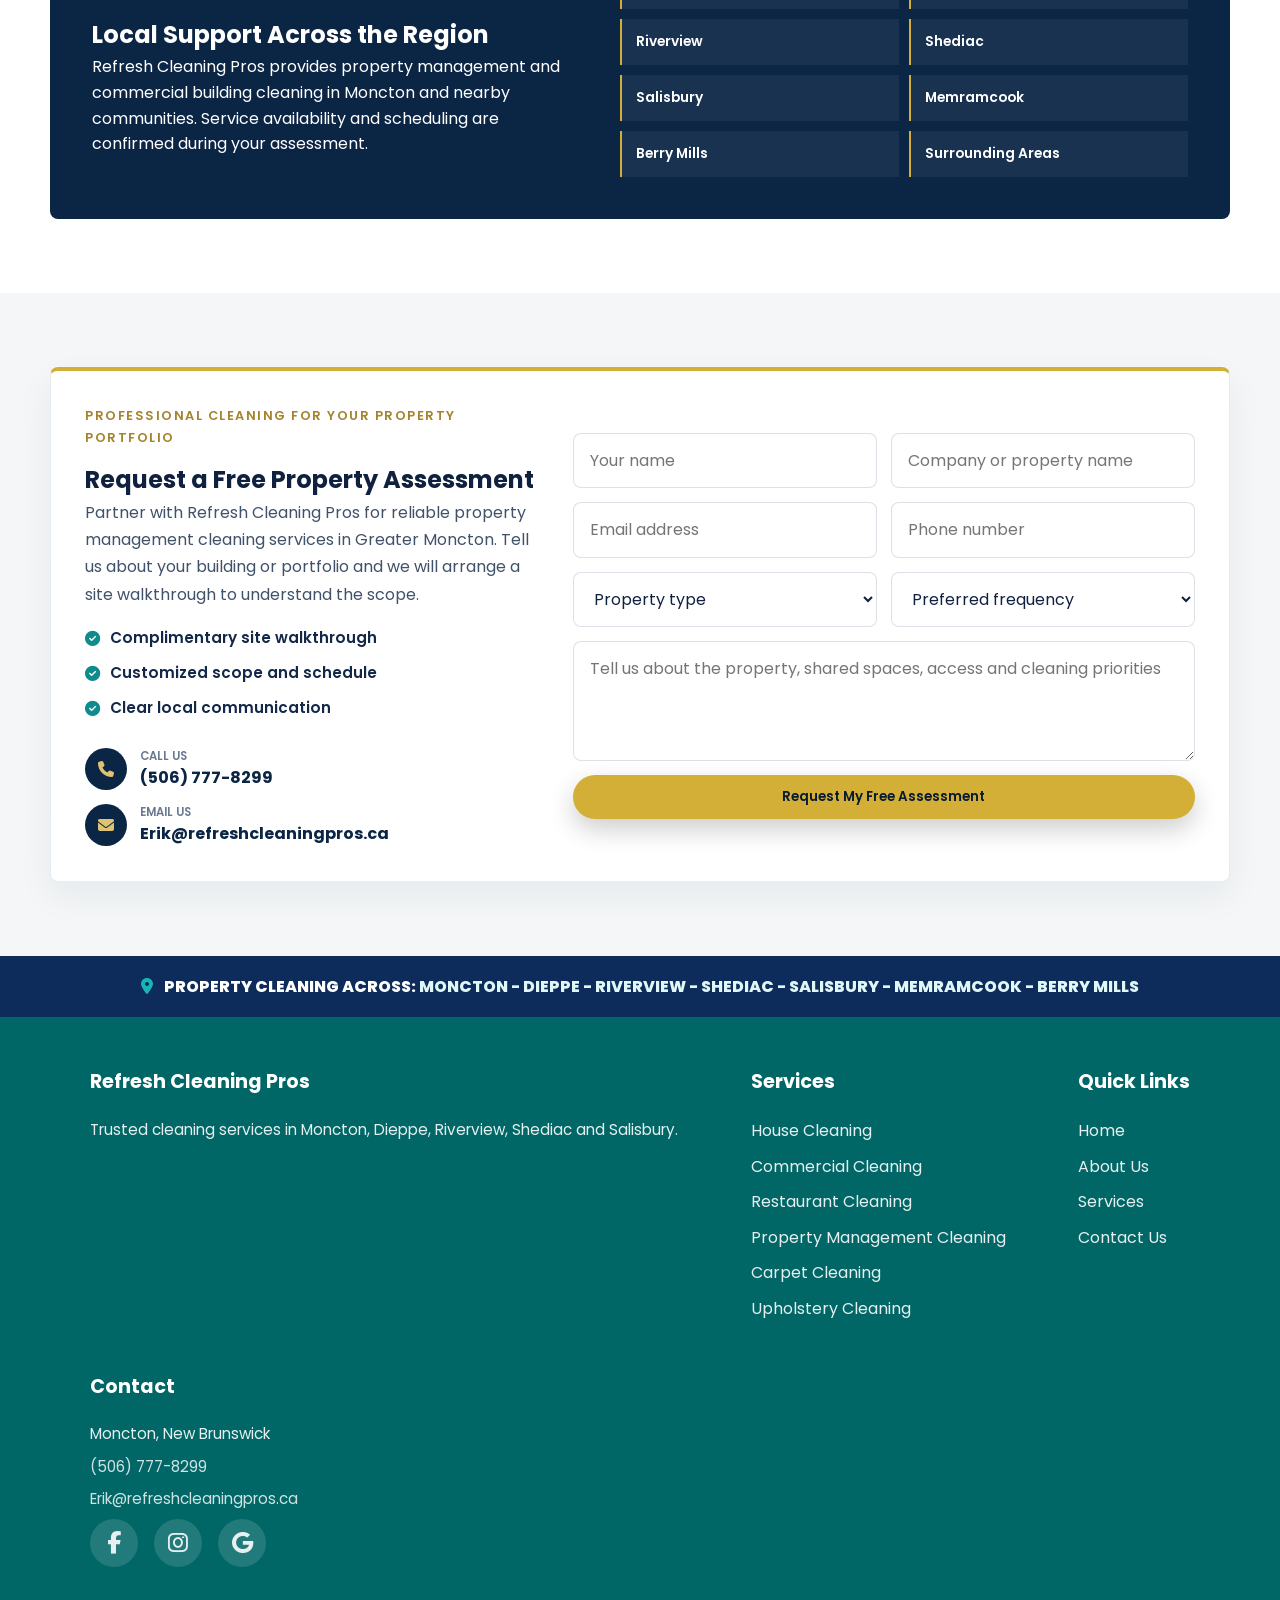
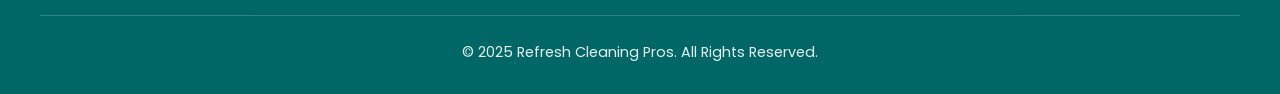
<file: move-in-move-out-cleaning-moncton.html>
<!DOCTYPE html>
<html lang="en">
<head>
    <meta charset="UTF-8">
    <meta name="viewport" content="width=device-width, initial-scale=1.0">
    <title>Property Management Cleaning | Refresh Cleaning Pros</title>
    <meta name="robots" content="noindex, follow">
    <link rel="canonical" href="https://refreshcleaningpros.ca/property-management-cleaning-moncton.html">
    <meta http-equiv="refresh" content="0; url=property-management-cleaning-moncton.html">
    <script>window.location.replace('property-management-cleaning-moncton.html');</script>
</head>
<body>
    <p>This service is now part of our <a href="property-management-cleaning-moncton.html">Property Management &amp; Building Cleaning Services</a>.</p>
</body>
</html>
</file>
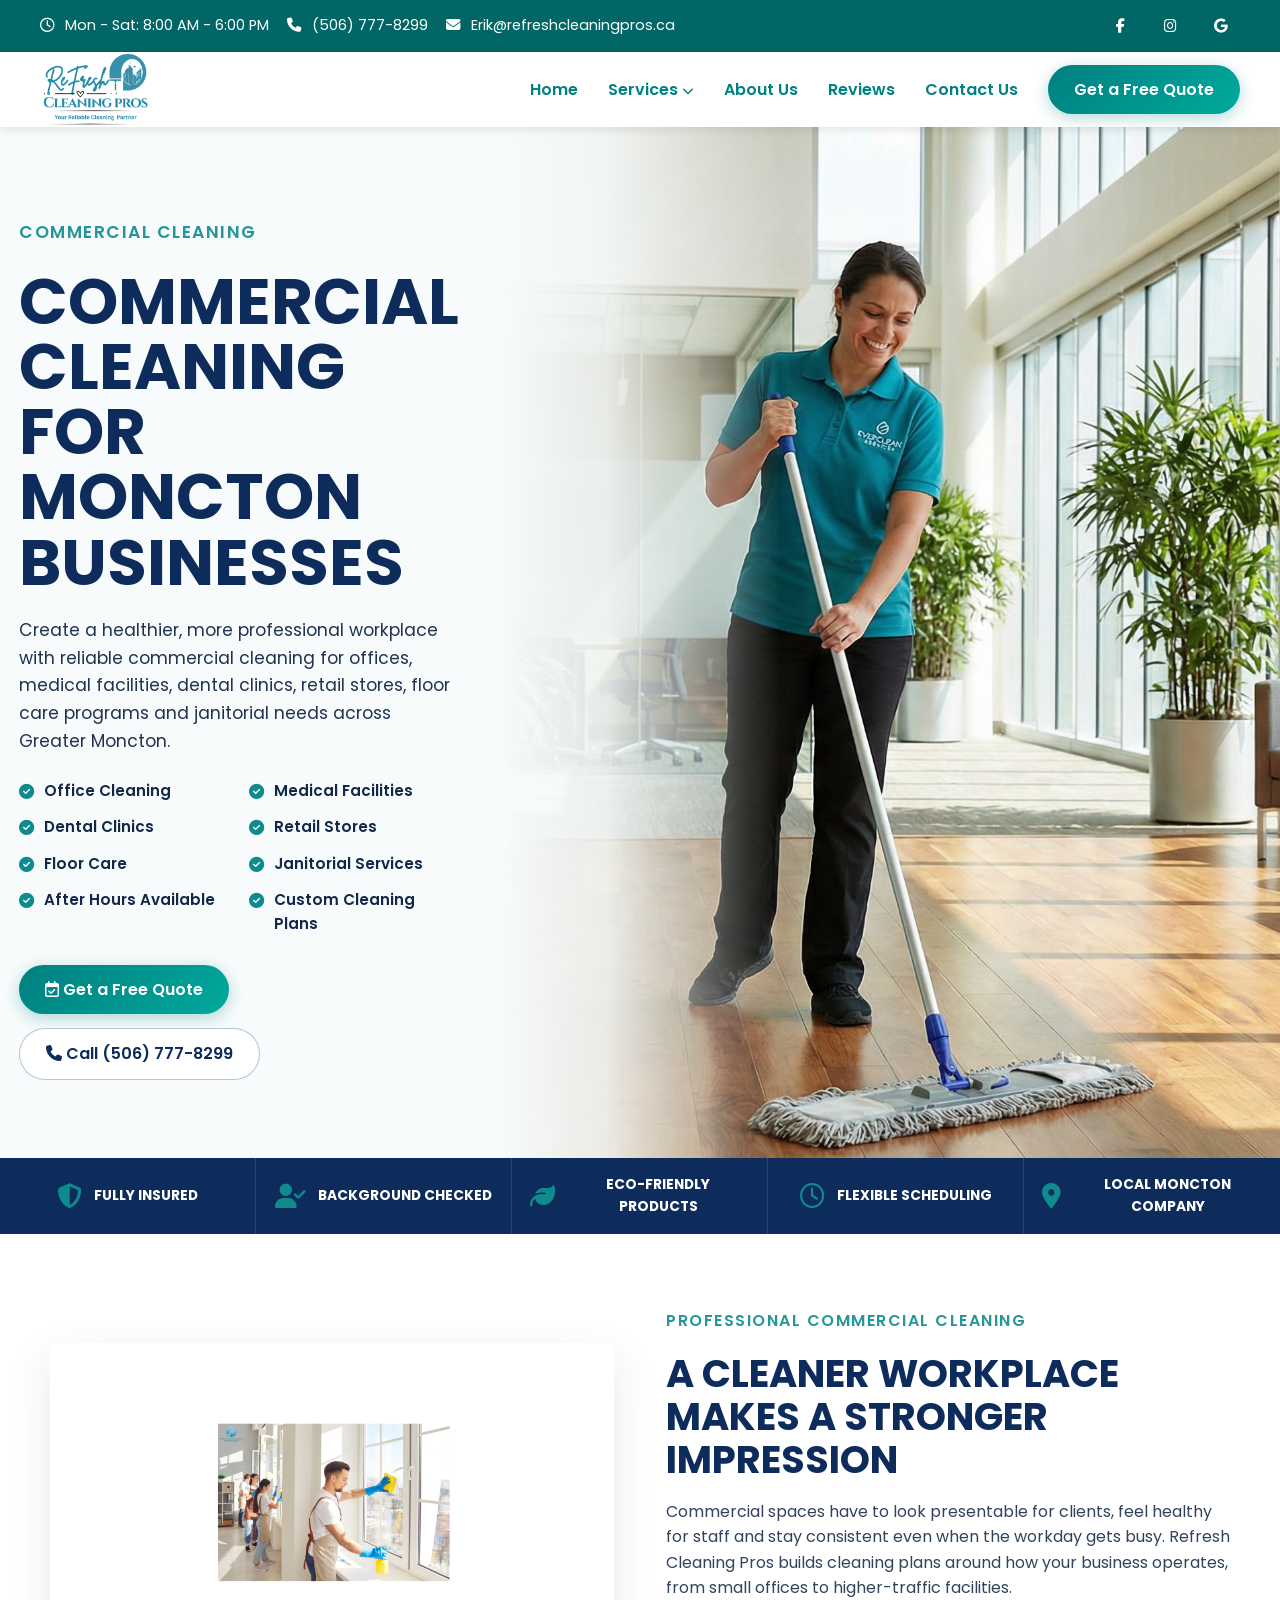
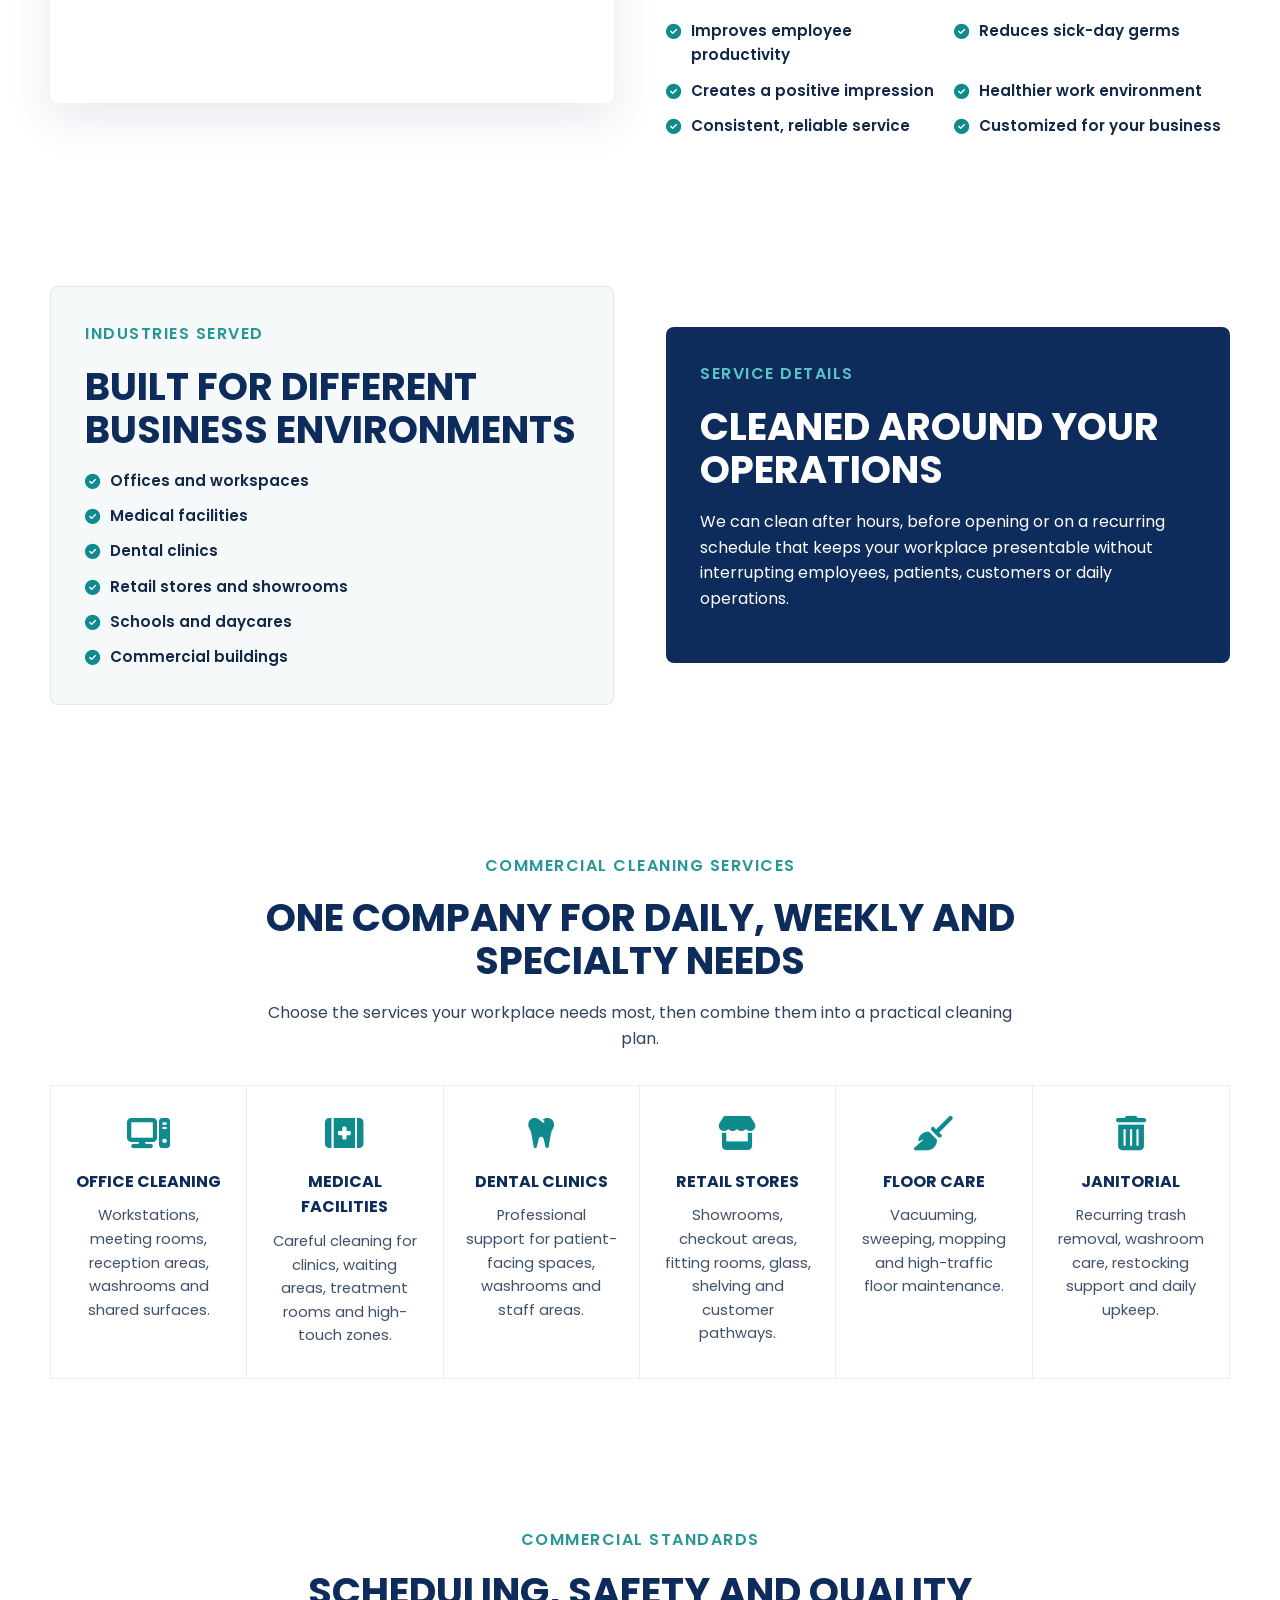
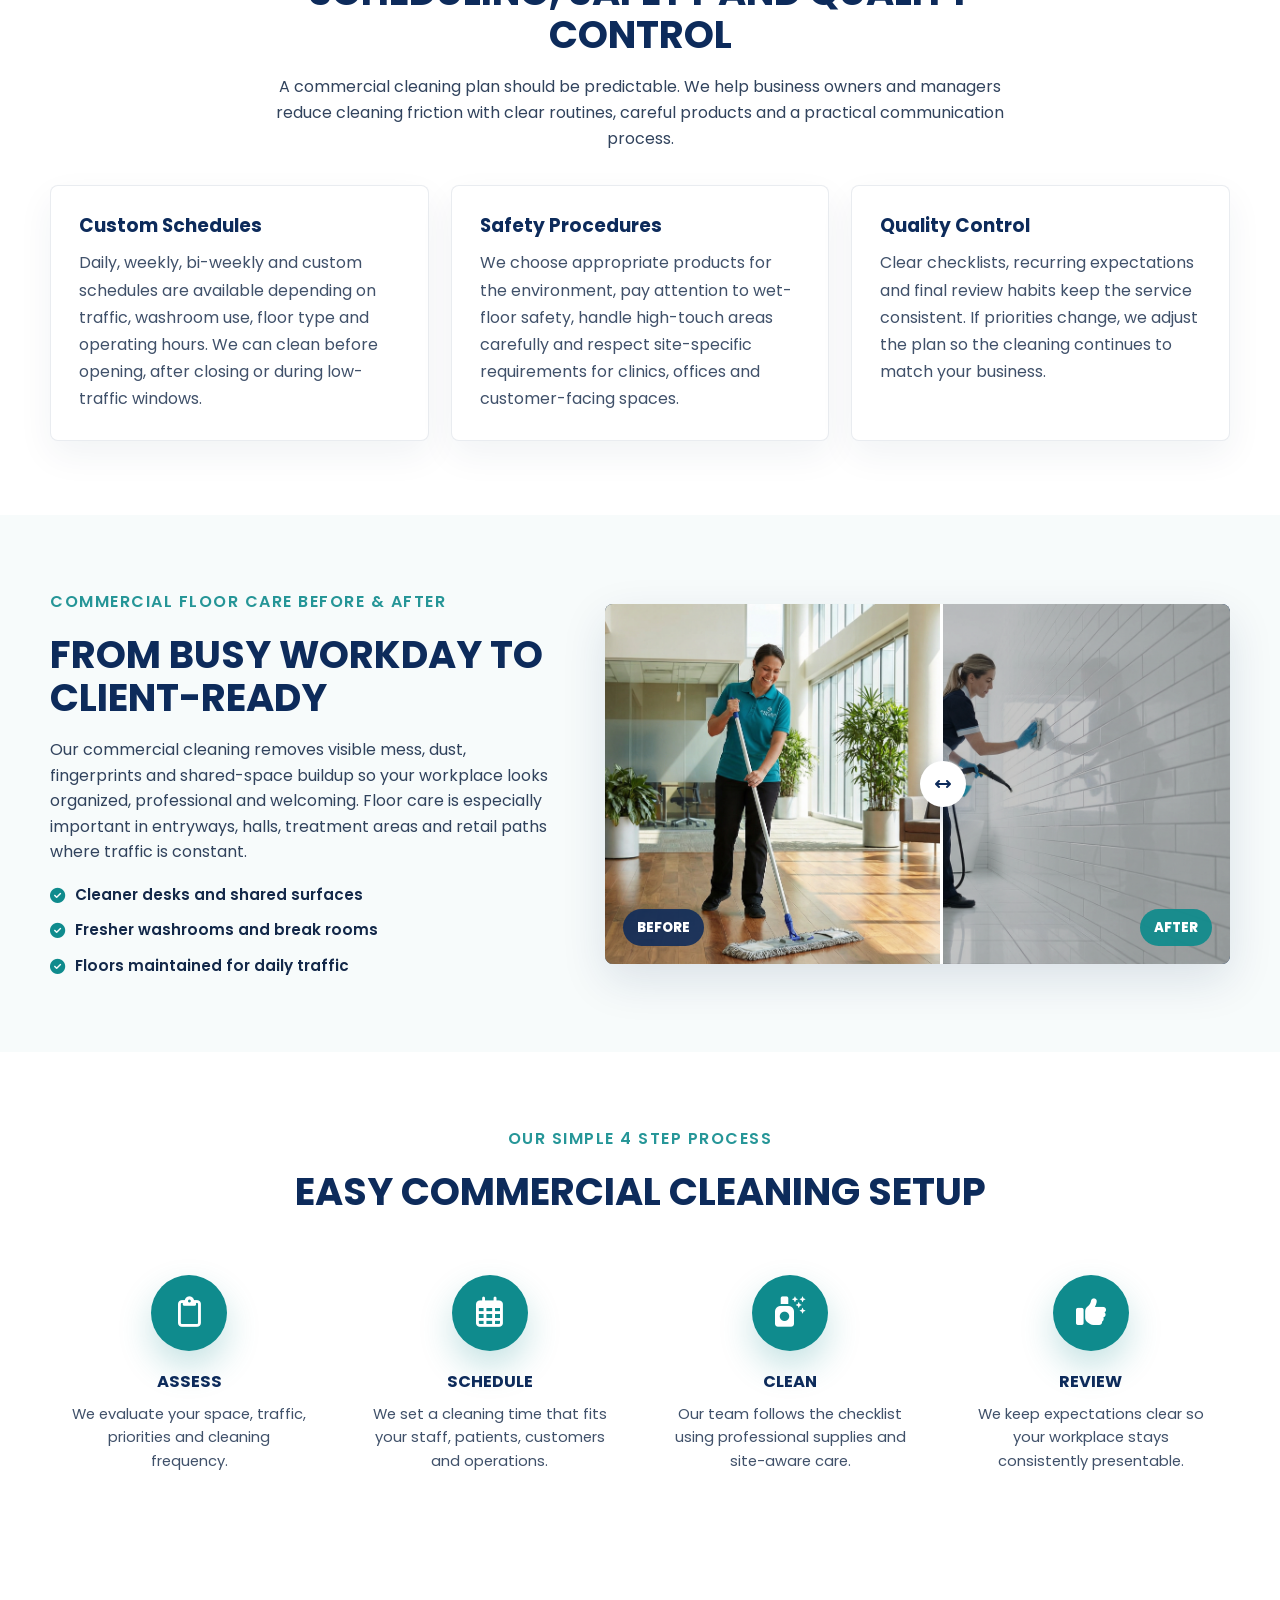
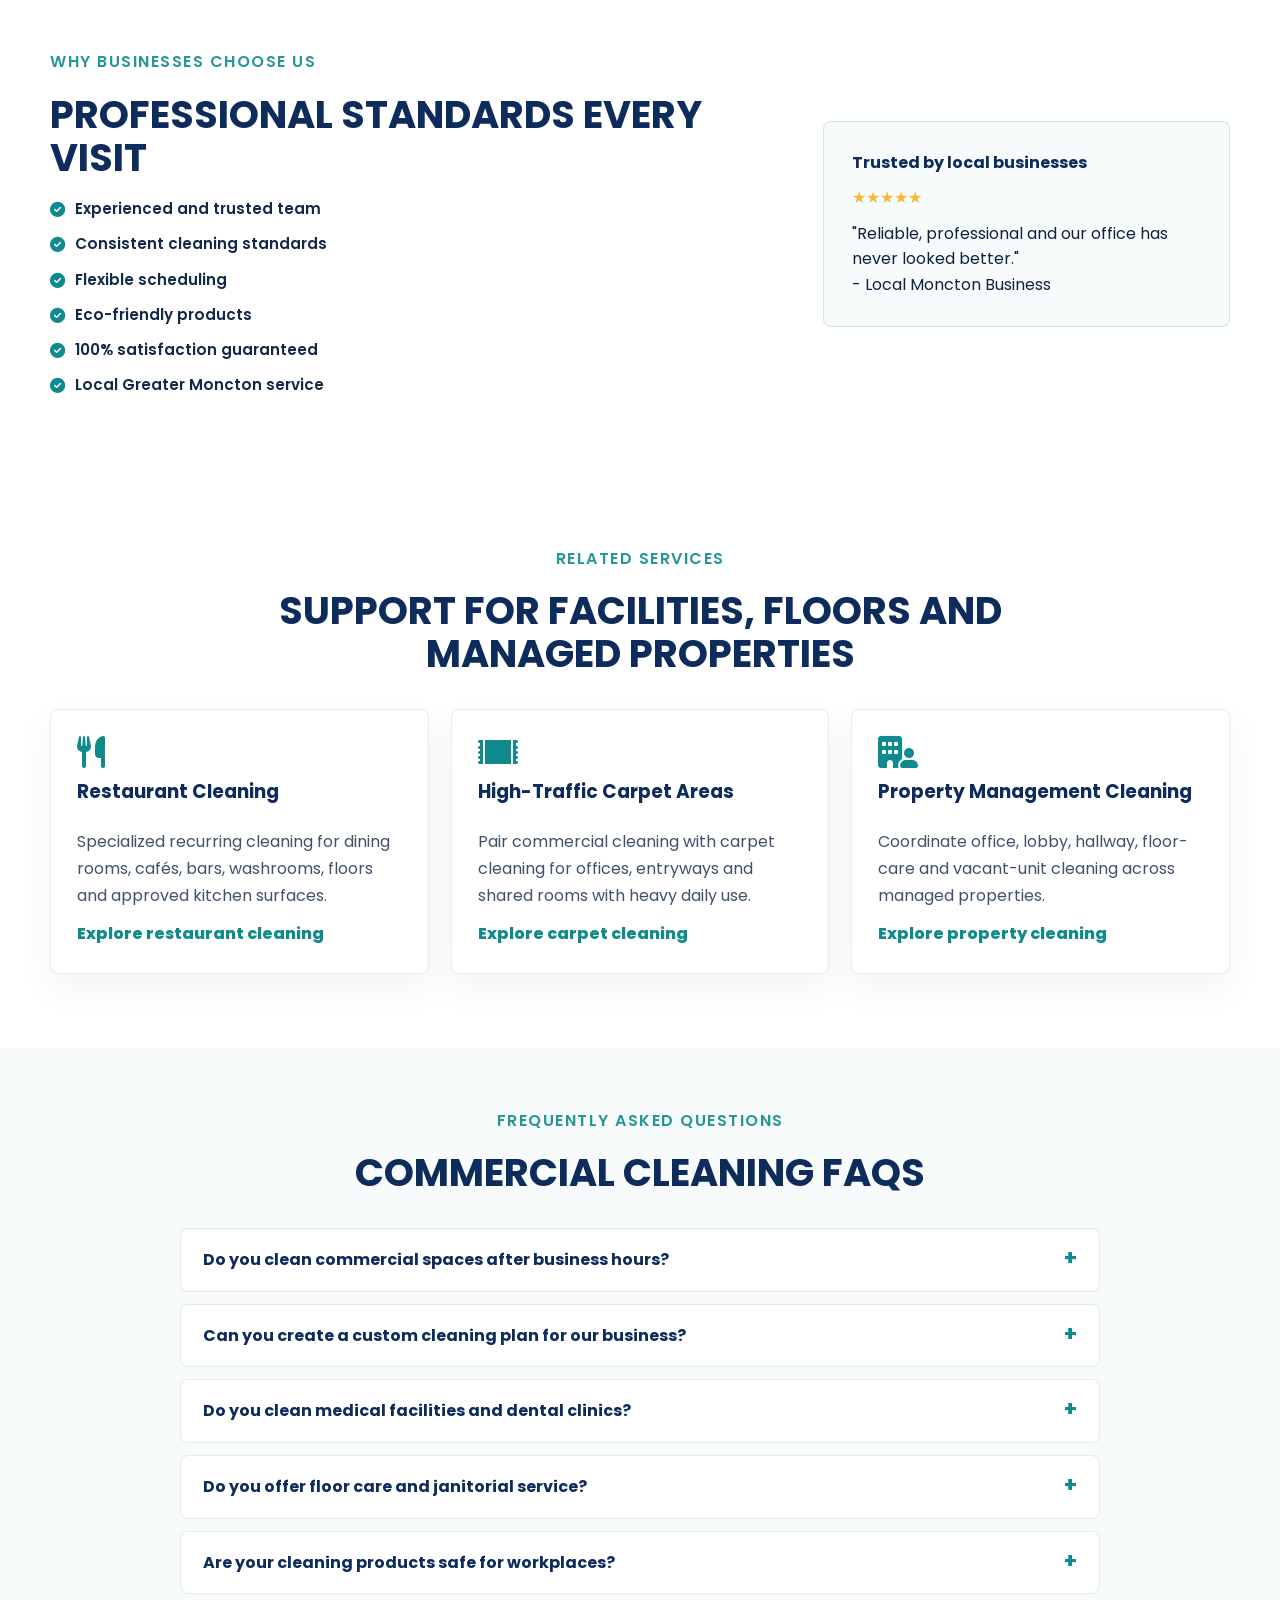
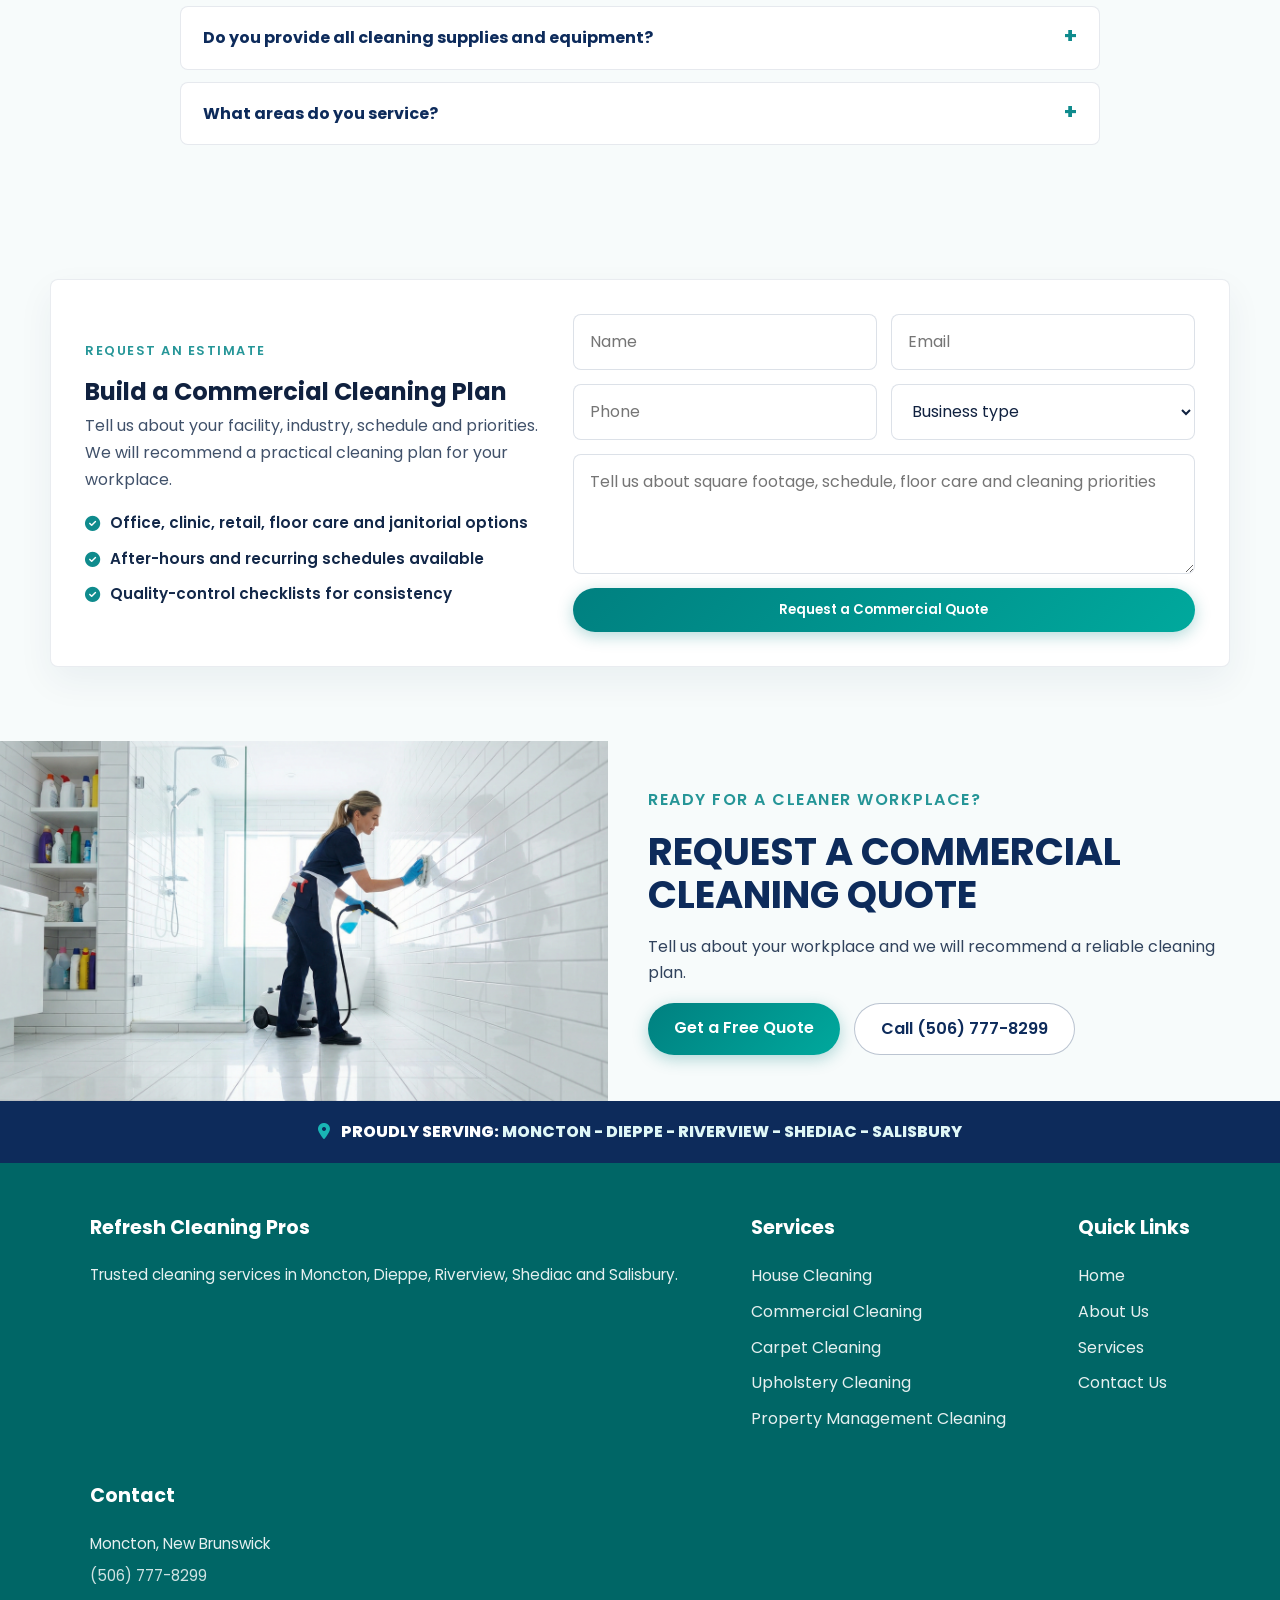
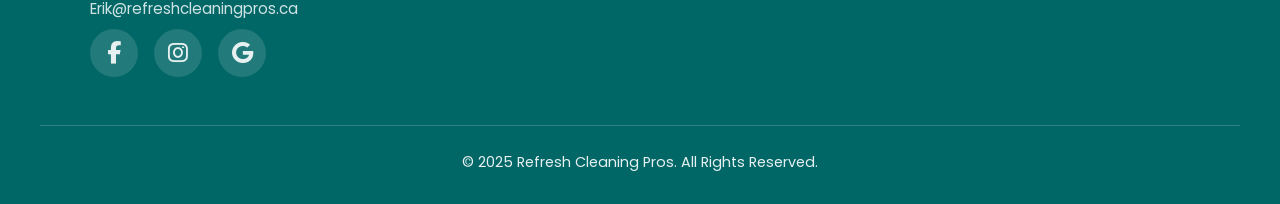
<file: office-cleaning-moncton.html>
<!DOCTYPE html>
<html lang="en">
<head>
    <meta charset="UTF-8">
    <meta name="viewport" content="width=device-width, initial-scale=1.0, viewport-fit=cover">
    <script async src="https://www.googletagmanager.com/gtag/js?id=G-XXXXXXXXXX"></script>
    <script>
        window.dataLayer = window.dataLayer || [];
        function gtag(){dataLayer.push(arguments);}
        gtag('js', new Date());
        gtag('config', 'G-XXXXXXXXXX');
    </script>
    <meta name="google-site-verification" content="YOUR_VERIFICATION_CODE" />
    <title>Commercial Cleaning Services Moncton NB | Refresh Cleaning Pros</title>
    <meta name="description" content="Professional commercial cleaning in Moncton for offices, medical facilities, dental clinics, retail stores, floor care and janitorial service. After-hours schedules and quality control.">
    <meta name="keywords" content="commercial cleaning Moncton, office cleaning Moncton NB, janitorial cleaning Dieppe, medical facility cleaning Riverview, dental clinic cleaning Moncton, floor care Moncton">
    <link rel="canonical" href="https://refreshcleaningpros.ca/office-cleaning-moncton.html">
    <link rel="icon" href="https://refreshcleaningpros.ca/favicon.png" type="image/png" sizes="48x48 96x96 192x192">
    <link rel="stylesheet" href="https://fonts.googleapis.com/css2?family=Poppins:wght@400;500;600;700&amp;display=swap">
    <link rel="stylesheet" href="https://cdnjs.cloudflare.com/ajax/libs/font-awesome/6.5.1/css/all.min.css">
    <link rel="stylesheet" href="./assets/styles.css">
    <script type="application/ld+json">
    {
      "@context": "https://schema.org",
      "@type": "Service",
      "name": "Commercial Cleaning Services in Moncton",
      "serviceType": "Commercial cleaning, office cleaning, janitorial services and floor care",
      "provider": {
        "@type": "LocalBusiness",
        "name": "Refresh Cleaning Pros",
        "telephone": "+1-506-777-8299",
        "url": "https://refreshcleaningpros.ca/"
      },
      "areaServed": ["Moncton", "Dieppe", "Riverview", "Shediac", "Salisbury"],
      "description": "Flexible commercial cleaning for offices, medical facilities, dental clinics, retail stores, floor care and janitorial service in Greater Moncton."
    }
    </script>
</head>
<body class="service-page">
    <div class="top-bar">
        <div class="top-bar-left">
            <span><i class="fa-regular fa-clock"></i> Mon - Sat: 8:00 AM - 6:00 PM</span>
            <a href="tel:+15067778299"><i class="fa-solid fa-phone"></i> (506) 777-8299</a>
            <a href="mailto:Erik@refreshcleaningpros.ca"><i class="fa-solid fa-envelope"></i> Erik@refreshcleaningpros.ca</a>
        </div>
        <div class="top-bar-social">
            <a href="https://www.facebook.com/share/17tY4tqbep/?mibextid=wwXIfr" target="_blank" rel="noopener noreferrer" aria-label="Facebook"><i class="fab fa-facebook-f"></i></a>
            <a href="https://www.instagram.com/refreshcleaningpros/" target="_blank" rel="noopener noreferrer" aria-label="Instagram"><i class="fab fa-instagram"></i></a>
            <a href="https://maps.app.goo.gl/VP2aufDYQZC5Qnbm9" target="_blank" rel="noopener noreferrer" aria-label="Google Business Profile"><i class="fab fa-google"></i></a>
        </div>
    </div>
    <header>
        <button class="menu-btn" aria-label="Toggle menu"><span></span></button>
        <div class="logo">
            <a href="index.html"><img src="./assets/images/refresh-cleaning-pros-logo-moncton.png" alt="Refresh Cleaning Pros Logo"></a>
        </div>
        <nav>
            <ul>
                <li><a href="index.html">Home</a></li>
                <li class="nav-dropdown">
                    <a href="services.html" aria-haspopup="true">Services <i class="fa-solid fa-chevron-down"></i></a>
                    <ul class="submenu" aria-label="Service pages">
                        <li><a href="house-cleaning-moncton.html">House Cleaning</a></li>
                        <li><a href="office-cleaning-moncton.html">Commercial Cleaning</a></li>
                        <li><a href="restaurant-cleaning-moncton.html">Restaurant Cleaning</a></li>
                        <li><a href="carpet-cleaning-moncton.html">Carpet Cleaning</a></li>
                        <li><a href="upholstery-cleaning-moncton.html">Upholstery Cleaning</a></li>
                        <li><a href="property-management-cleaning-moncton.html">Property Management</a></li>
                    </ul>
                </li>
                <li><a href="about.html">About Us</a></li>
                <li><a href="testimonials.html">Reviews</a></li>
                <li><a href="contact.html">Contact Us</a></li>
                <li><a href="contact.html" class="cta">Get a Free Quote</a></li>
            </ul>
        </nav>
    </header>

    <main>
        <section class="service-hero" aria-label="Commercial cleaning hero">
            <div class="service-hero-content">
                <p class="section-label">Commercial Cleaning</p>
                <h1>Commercial Cleaning for Moncton Businesses</h1>
                <p>Create a healthier, more professional workplace with reliable commercial cleaning for offices, medical facilities, dental clinics, retail stores, floor care programs and janitorial needs across Greater Moncton.</p>
                <ul class="service-hero-list">
                    <li>Office Cleaning</li>
                    <li>Medical Facilities</li>
                    <li>Dental Clinics</li>
                    <li>Retail Stores</li>
                    <li>Floor Care</li>
                    <li>Janitorial Services</li>
                    <li>After Hours Available</li>
                    <li>Custom Cleaning Plans</li>
                </ul>
                <div class="service-actions">
                    <a href="contact.html" class="cta"><i class="fa-regular fa-calendar-check"></i> Get a Free Quote</a>
                    <a href="tel:+15067778299" class="cta cta-outline"><i class="fa-solid fa-phone"></i> Call (506) 777-8299</a>
                </div>
            </div>
            <div class="service-hero-media">
                <img src="./assets/images/hero/hero-cleaning-professional.png" alt="Professional cleaner mopping a bright commercial office in Moncton" loading="eager">
            </div>
        </section>

        <section class="trust-strip dark" aria-label="Trust badges">
            <div class="trust-item"><i class="fa-solid fa-shield-halved"></i> Fully Insured</div>
            <div class="trust-item"><i class="fa-solid fa-user-check"></i> Background Checked</div>
            <div class="trust-item"><i class="fa-solid fa-leaf"></i> Eco-Friendly Products</div>
            <div class="trust-item"><i class="fa-regular fa-clock"></i> Flexible Scheduling</div>
            <div class="trust-item"><i class="fa-solid fa-location-dot"></i> Local Moncton Company</div>
        </section>

        <section class="service-section">
            <div class="service-container split-section">
                <div class="split-media">
                    <img src="./assets/images/services/window-cleaning-service-moncton.png" alt="Clean commercial lobby and reception area after professional cleaning" loading="lazy">
                </div>
                <div class="service-copy">
                    <p class="section-label">Professional Commercial Cleaning</p>
                    <h2>A Cleaner Workplace Makes a Stronger Impression</h2>
                    <p>Commercial spaces have to look presentable for clients, feel healthy for staff and stay consistent even when the workday gets busy. Refresh Cleaning Pros builds cleaning plans around how your business operates, from small offices to higher-traffic facilities.</p>
                    <ul class="check-list two-col">
                        <li>Improves employee productivity</li>
                        <li>Reduces sick-day germs</li>
                        <li>Creates a positive impression</li>
                        <li>Healthier work environment</li>
                        <li>Consistent, reliable service</li>
                        <li>Customized for your business</li>
                    </ul>
                </div>
            </div>
        </section>

        <section class="service-section">
            <div class="service-container split-section">
                <div class="details-card">
                    <p class="section-label">Industries Served</p>
                    <h2>Built for Different Business Environments</h2>
                    <ul class="check-list">
                        <li>Offices and workspaces</li>
                        <li>Medical facilities</li>
                        <li>Dental clinics</li>
                        <li>Retail stores and showrooms</li>
                        <li>Schools and daycares</li>
                        <li>Commercial buildings</li>
                    </ul>
                </div>
                <div class="details-card navy">
                    <p class="section-label">Service Details</p>
                    <h2>Cleaned Around Your Operations</h2>
                    <p>We can clean after hours, before opening or on a recurring schedule that keeps your workplace presentable without interrupting employees, patients, customers or daily operations.</p>
                </div>
            </div>
        </section>

        <section class="service-section">
            <div class="service-container">
                <div class="section-heading">
                    <p class="section-label">Commercial Cleaning Services</p>
                    <h2>One Company for Daily, Weekly and Specialty Needs</h2>
                    <p>Choose the services your workplace needs most, then combine them into a practical cleaning plan.</p>
                </div>
                <div class="included-grid">
                    <div class="included-card"><i class="fa-solid fa-computer"></i><h3>Office Cleaning</h3><p>Workstations, meeting rooms, reception areas, washrooms and shared surfaces.</p></div>
                    <div class="included-card"><i class="fa-solid fa-kit-medical"></i><h3>Medical Facilities</h3><p>Careful cleaning for clinics, waiting areas, treatment rooms and high-touch zones.</p></div>
                    <div class="included-card"><i class="fa-solid fa-tooth"></i><h3>Dental Clinics</h3><p>Professional support for patient-facing spaces, washrooms and staff areas.</p></div>
                    <div class="included-card"><i class="fa-solid fa-store"></i><h3>Retail Stores</h3><p>Showrooms, checkout areas, fitting rooms, glass, shelving and customer pathways.</p></div>
                    <div class="included-card"><i class="fa-solid fa-broom"></i><h3>Floor Care</h3><p>Vacuuming, sweeping, mopping and high-traffic floor maintenance.</p></div>
                    <div class="included-card"><i class="fa-solid fa-trash-can"></i><h3>Janitorial</h3><p>Recurring trash removal, washroom care, restocking support and daily upkeep.</p></div>
                </div>
            </div>
        </section>

        <section class="service-section">
            <div class="service-container">
                <div class="section-heading">
                    <p class="section-label">Commercial Standards</p>
                    <h2>Scheduling, Safety and Quality Control</h2>
                    <p>A commercial cleaning plan should be predictable. We help business owners and managers reduce cleaning friction with clear routines, careful products and a practical communication process.</p>
                </div>
                <div class="service-depth-grid">
                    <div class="depth-card">
                        <h3>Custom Schedules</h3>
                        <p>Daily, weekly, bi-weekly and custom schedules are available depending on traffic, washroom use, floor type and operating hours. We can clean before opening, after closing or during low-traffic windows.</p>
                    </div>
                    <div class="depth-card">
                        <h3>Safety Procedures</h3>
                        <p>We choose appropriate products for the environment, pay attention to wet-floor safety, handle high-touch areas carefully and respect site-specific requirements for clinics, offices and customer-facing spaces.</p>
                    </div>
                    <div class="depth-card">
                        <h3>Quality Control</h3>
                        <p>Clear checklists, recurring expectations and final review habits keep the service consistent. If priorities change, we adjust the plan so the cleaning continues to match your business.</p>
                    </div>
                </div>
            </div>
        </section>

        <section class="service-section results-section">
            <div class="service-container results-grid with-slider">
                <div class="service-copy">
                    <p class="section-label">Commercial Floor Care Before &amp; After</p>
                    <h2>From Busy Workday to Client-Ready</h2>
                    <p>Our commercial cleaning removes visible mess, dust, fingerprints and shared-space buildup so your workplace looks organized, professional and welcoming. Floor care is especially important in entryways, halls, treatment areas and retail paths where traffic is constant.</p>
                    <ul class="check-list">
                        <li>Cleaner desks and shared surfaces</li>
                        <li>Fresher washrooms and break rooms</li>
                        <li>Floors maintained for daily traffic</li>
                    </ul>
                </div>
                <div class="comparison-slider" aria-label="Commercial floor care before and after image comparison">
                    <img class="comparison-before" src="./assets/images/services/deep-cleaning-service-moncton.png" alt="Commercial floor before professional floor care">
                    <div class="comparison-after">
                        <img src="./assets/images/hero/hero-cleaning-professional.png" alt="Commercial floor after professional cleaning">
                    </div>
                    <span class="comparison-label before">Before</span>
                    <span class="comparison-label after">After</span>
                    <span class="comparison-handle"><i class="fa-solid fa-arrows-left-right"></i></span>
                    <input type="range" min="10" max="90" value="54" aria-label="Compare commercial floor care before and after">
                </div>
            </div>
        </section>

        <section class="service-section">
            <div class="service-container">
                <div class="section-heading">
                    <p class="section-label">Our Simple 4 Step Process</p>
                    <h2>Easy Commercial Cleaning Setup</h2>
                </div>
                <div class="process-grid">
                    <div class="process-card"><div class="process-icon"><i class="fa-regular fa-clipboard"></i></div><h3>Assess</h3><p>We evaluate your space, traffic, priorities and cleaning frequency.</p></div>
                    <div class="process-card"><div class="process-icon"><i class="fa-regular fa-calendar-days"></i></div><h3>Schedule</h3><p>We set a cleaning time that fits your staff, patients, customers and operations.</p></div>
                    <div class="process-card"><div class="process-icon"><i class="fa-solid fa-spray-can-sparkles"></i></div><h3>Clean</h3><p>Our team follows the checklist using professional supplies and site-aware care.</p></div>
                    <div class="process-card"><div class="process-icon"><i class="fa-solid fa-thumbs-up"></i></div><h3>Review</h3><p>We keep expectations clear so your workplace stays consistently presentable.</p></div>
                </div>
            </div>
        </section>

        <section class="service-section why-section">
            <div class="service-container why-layout no-photo">
                <div class="why-copy">
                    <p class="section-label">Why Businesses Choose Us</p>
                    <h2>Professional Standards Every Visit</h2>
                    <ul class="check-list">
                        <li>Experienced and trusted team</li>
                        <li>Consistent cleaning standards</li>
                        <li>Flexible scheduling</li>
                        <li>Eco-friendly products</li>
                        <li>100% satisfaction guaranteed</li>
                        <li>Local Greater Moncton service</li>
                    </ul>
                </div>
                <div class="review-card">
                    <strong>Trusted by local businesses</strong>
                    <div class="stars" aria-label="Five star review">★★★★★</div>
                    <p>"Reliable, professional and our office has never looked better."</p>
                    <p>- Local Moncton Business</p>
                </div>
            </div>
        </section>

        <section class="service-section">
            <div class="service-container">
                <div class="section-heading">
                    <p class="section-label">Related Services</p>
                    <h2>Support for Facilities, Floors and Managed Properties</h2>
                </div>
                <div class="service-link-grid">
                    <div class="service-link-card">
                        <i class="fa-solid fa-utensils"></i>
                        <h3>Restaurant Cleaning</h3>
                        <p>Specialized recurring cleaning for dining rooms, cafés, bars, washrooms, floors and approved kitchen surfaces.</p>
                        <a href="restaurant-cleaning-moncton.html">Explore restaurant cleaning</a>
                    </div>
                    <div class="service-link-card">
                        <i class="fa-solid fa-rug"></i>
                        <h3>High-Traffic Carpet Areas</h3>
                        <p>Pair commercial cleaning with carpet cleaning for offices, entryways and shared rooms with heavy daily use.</p>
                        <a href="carpet-cleaning-moncton.html">Explore carpet cleaning</a>
                    </div>
                    <div class="service-link-card">
                        <i class="fa-solid fa-building-user"></i>
                        <h3>Property Management Cleaning</h3>
                        <p>Coordinate office, lobby, hallway, floor-care and vacant-unit cleaning across managed properties.</p>
                        <a href="property-management-cleaning-moncton.html">Explore property cleaning</a>
                    </div>
                </div>
            </div>
        </section>

        <section class="faq-section service-faq">
            <div class="section-heading">
                <p class="section-label">Frequently Asked Questions</p>
                <h2>Commercial Cleaning FAQs</h2>
            </div>
            <div class="faq-accordion">
                <details><summary>Do you clean commercial spaces after business hours?</summary><p>Yes. We offer flexible commercial cleaning times, including after-hours and recurring schedules, so cleaning does not interrupt staff, patients, customers or daily operations.</p></details>
                <details><summary>Can you create a custom cleaning plan for our business?</summary><p>Yes. We customize commercial cleaning based on square footage, traffic, washrooms, break areas, flooring, workstations, industry needs and preferred frequency.</p></details>
                <details><summary>Do you clean medical facilities and dental clinics?</summary><p>Yes. We can support medical and dental environments with careful cleaning for waiting areas, washrooms, staff areas and high-touch surfaces. We discuss site-specific requirements before service begins.</p></details>
                <details><summary>Do you offer floor care and janitorial service?</summary><p>Yes. Floor care and janitorial upkeep can be included in a recurring commercial cleaning plan for offices, retail spaces, clinics and commercial buildings.</p></details>
                <details><summary>Are your cleaning products safe for workplaces?</summary><p>We use eco-friendly products whenever possible and choose supplies appropriate for professional workspaces, clinics, retail environments and shared areas.</p></details>
                <details><summary>Do you provide all cleaning supplies and equipment?</summary><p>Yes. Our team arrives with the cleaning supplies and equipment needed for the service. We can also follow any site-specific product requirements you provide.</p></details>
                <details><summary>What areas do you service?</summary><p>We provide commercial cleaning in Moncton, Dieppe, Riverview, Shediac, Salisbury and surrounding Greater Moncton communities.</p></details>
            </div>
        </section>

        <section class="service-section quote-section">
            <div class="service-container">
                <div class="quote-card">
                    <div>
                        <p class="section-label">Request an Estimate</p>
                        <h2>Build a Commercial Cleaning Plan</h2>
                        <p>Tell us about your facility, industry, schedule and priorities. We will recommend a practical cleaning plan for your workplace.</p>
                        <ul class="check-list quote-benefits">
                            <li>Office, clinic, retail, floor care and janitorial options</li>
                            <li>After-hours and recurring schedules available</li>
                            <li>Quality-control checklists for consistency</li>
                        </ul>
                    </div>
                    <form class="quote-form" action="https://formspree.io/f/xwpoonav" method="POST">
                        <input type="hidden" name="service" value="Commercial Cleaning">
                        <input type="text" name="name" placeholder="Name" required aria-label="Name">
                        <input type="email" name="email" placeholder="Email" required aria-label="Email">
                        <input type="tel" name="phone" placeholder="Phone" required aria-label="Phone">
                        <select name="business_type" required aria-label="Business type">
                            <option value="">Business type</option>
                            <option>Office</option>
                            <option>Medical facility</option>
                            <option>Dental clinic</option>
                            <option>Retail store</option>
                            <option>Commercial building</option>
                        </select>
                        <textarea name="message" placeholder="Tell us about square footage, schedule, floor care and cleaning priorities" required aria-label="Message"></textarea>
                        <button type="submit" class="cta">Request a Commercial Quote</button>
                        <p class="form-message"></p>
                    </form>
                </div>
            </div>
        </section>

        <section class="final-cta">
            <div class="final-cta-media">
                <img src="./assets/images/services/deep-cleaning-service-moncton.png" alt="Clean commercial workspace after professional cleaning" loading="lazy">
            </div>
            <div class="final-cta-copy">
                <p class="section-label">Ready for a Cleaner Workplace?</p>
                <h2>Request a Commercial Cleaning Quote</h2>
                <p>Tell us about your workplace and we will recommend a reliable cleaning plan.</p>
                <div class="service-actions">
                    <a href="contact.html" class="cta">Get a Free Quote</a>
                    <a href="tel:+15067778299" class="cta cta-outline">Call (506) 777-8299</a>
                </div>
            </div>
        </section>

        <div class="area-band"><i class="fa-solid fa-location-dot"></i> Proudly Serving: <span>Moncton - Dieppe - Riverview - Shediac - Salisbury</span></div>
    </main>

    <footer role="contentinfo">
        <div class="footer-grid">
            <div class="footer-col"><h3>Refresh Cleaning Pros</h3><p>Trusted cleaning services in Moncton, Dieppe, Riverview, Shediac and Salisbury.</p></div>
            <div class="footer-col"><h3>Services</h3><ul><li><a href="house-cleaning-moncton.html">House Cleaning</a></li><li><a href="office-cleaning-moncton.html">Commercial Cleaning</a></li><li><a href="carpet-cleaning-moncton.html">Carpet Cleaning</a></li><li><a href="upholstery-cleaning-moncton.html">Upholstery Cleaning</a></li><li><a href="property-management-cleaning-moncton.html">Property Management Cleaning</a></li></ul></div>
            <div class="footer-col"><h3>Quick Links</h3><ul><li><a href="index.html">Home</a></li><li><a href="about.html">About Us</a></li><li><a href="services.html">Services</a></li><li><a href="contact.html">Contact Us</a></li></ul></div>
            <div class="footer-col"><h3>Contact</h3><p>Moncton, New Brunswick</p><p><a href="tel:+15067778299">(506) 777-8299</a></p><p><a href="mailto:Erik@refreshcleaningpros.ca">Erik@refreshcleaningpros.ca</a></p><p class="social-links"><a href="https://www.facebook.com/share/17tY4tqbep/?mibextid=wwXIfr" target="_blank" rel="noopener noreferrer" aria-label="Facebook"><i class="fab fa-facebook-f"></i></a><a href="https://www.instagram.com/refreshcleaningpros/" target="_blank" rel="noopener noreferrer" aria-label="Instagram"><i class="fab fa-instagram"></i></a><a href="https://maps.app.goo.gl/VP2aufDYQZC5Qnbm9" target="_blank" rel="noopener noreferrer" aria-label="Google Business Profile"><i class="fab fa-google"></i></a></p></div>
        </div>
        <div class="footer-bottom"><p>© 2025 Refresh Cleaning Pros. All Rights Reserved.</p></div>
    </footer>
    <button class="back-to-top" aria-label="Back to top" title="Back to top">↑</button>
    <div class="mobile-cta-bar"><a href="contact.html">Get Quote</a><a href="tel:+15067778299" aria-label="Call Refresh Cleaning Pros at (506) 777-8299">Call Now</a></div>
    <script src="./assets/js/main.js"></script>
</body>
</html>
</file>
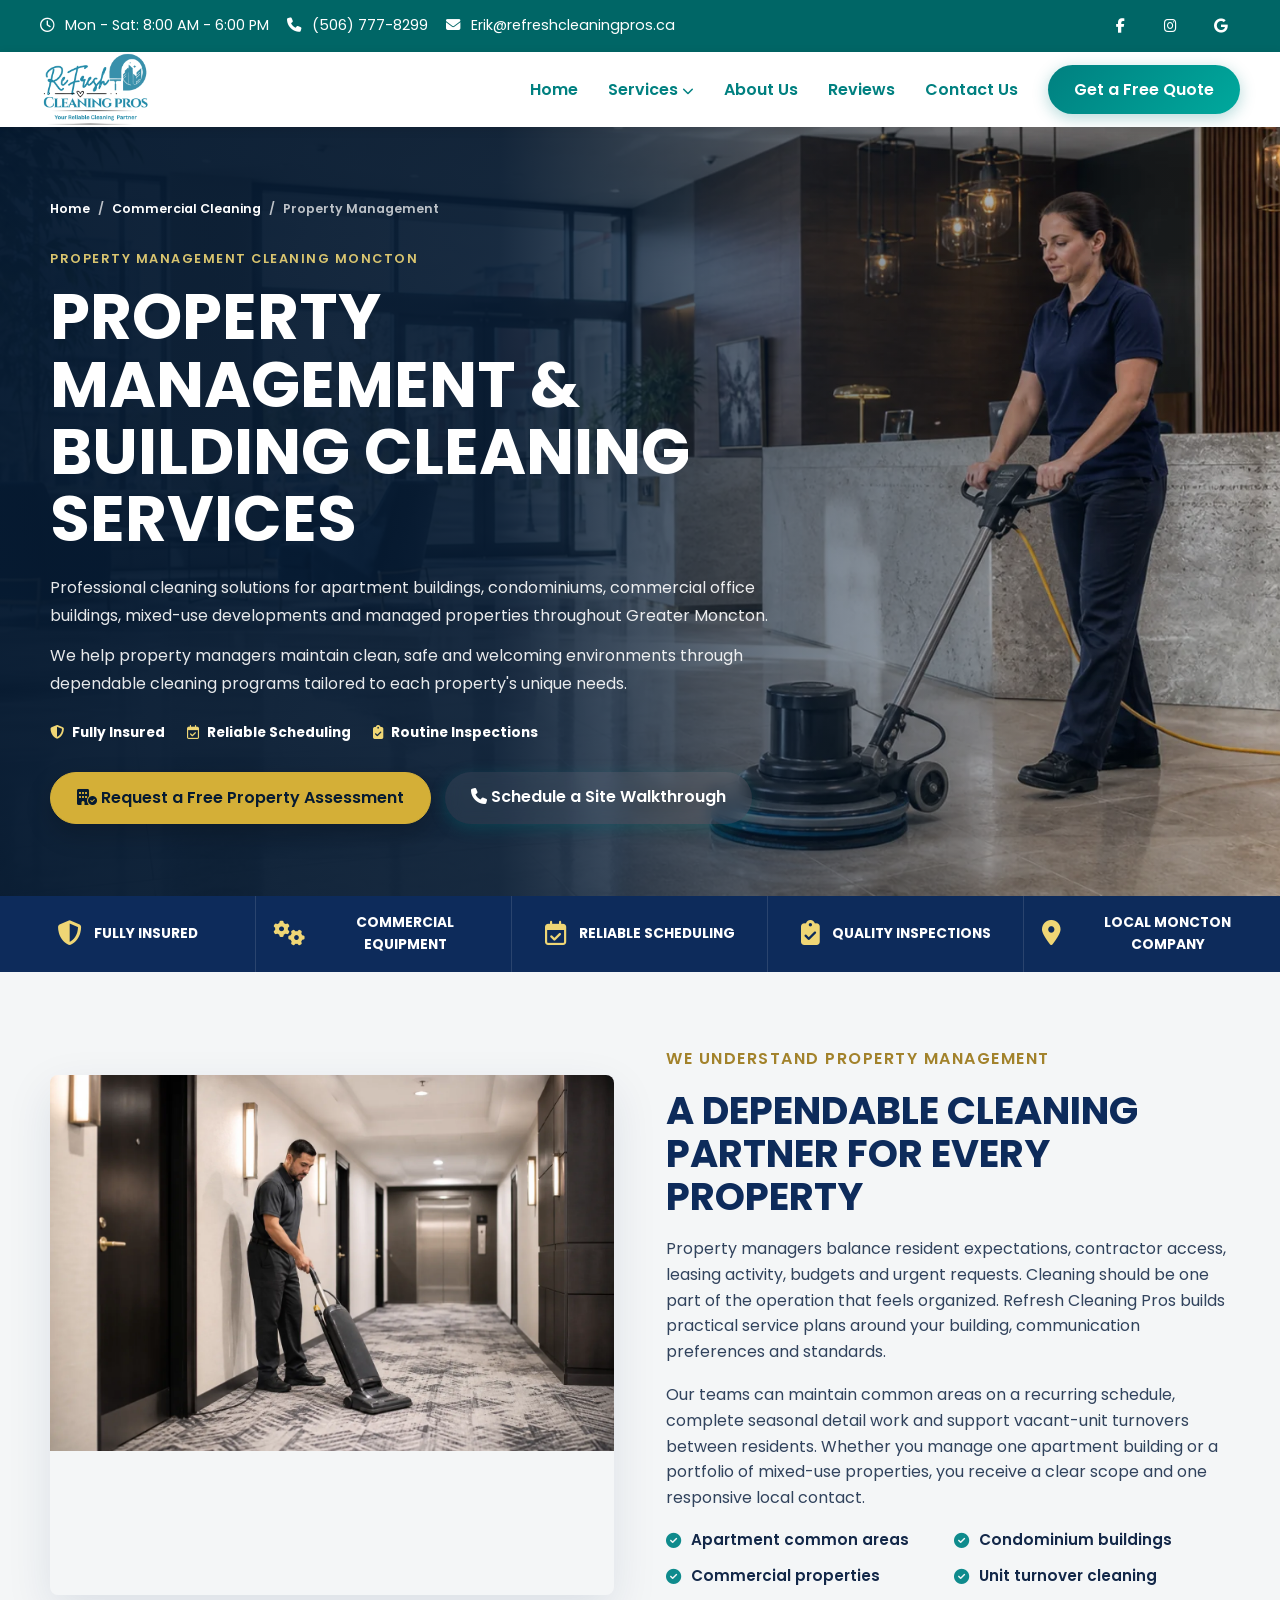
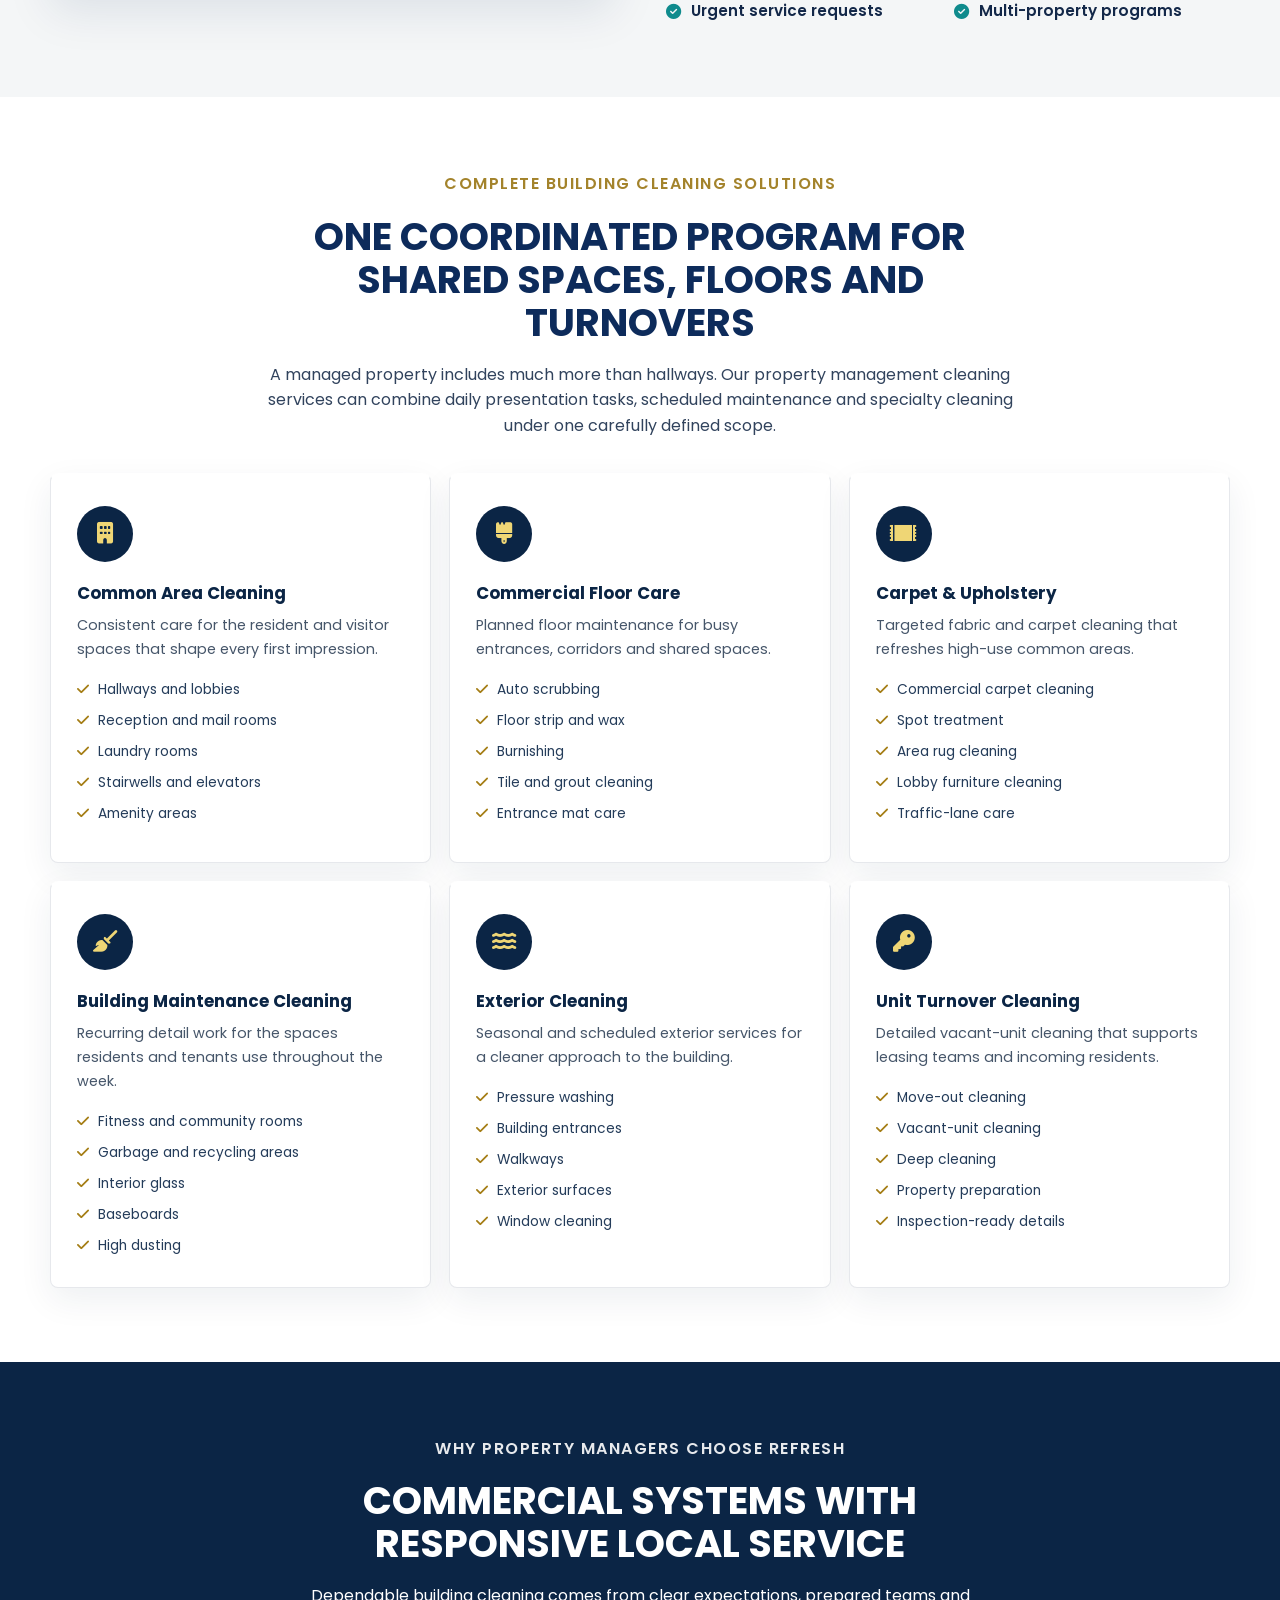
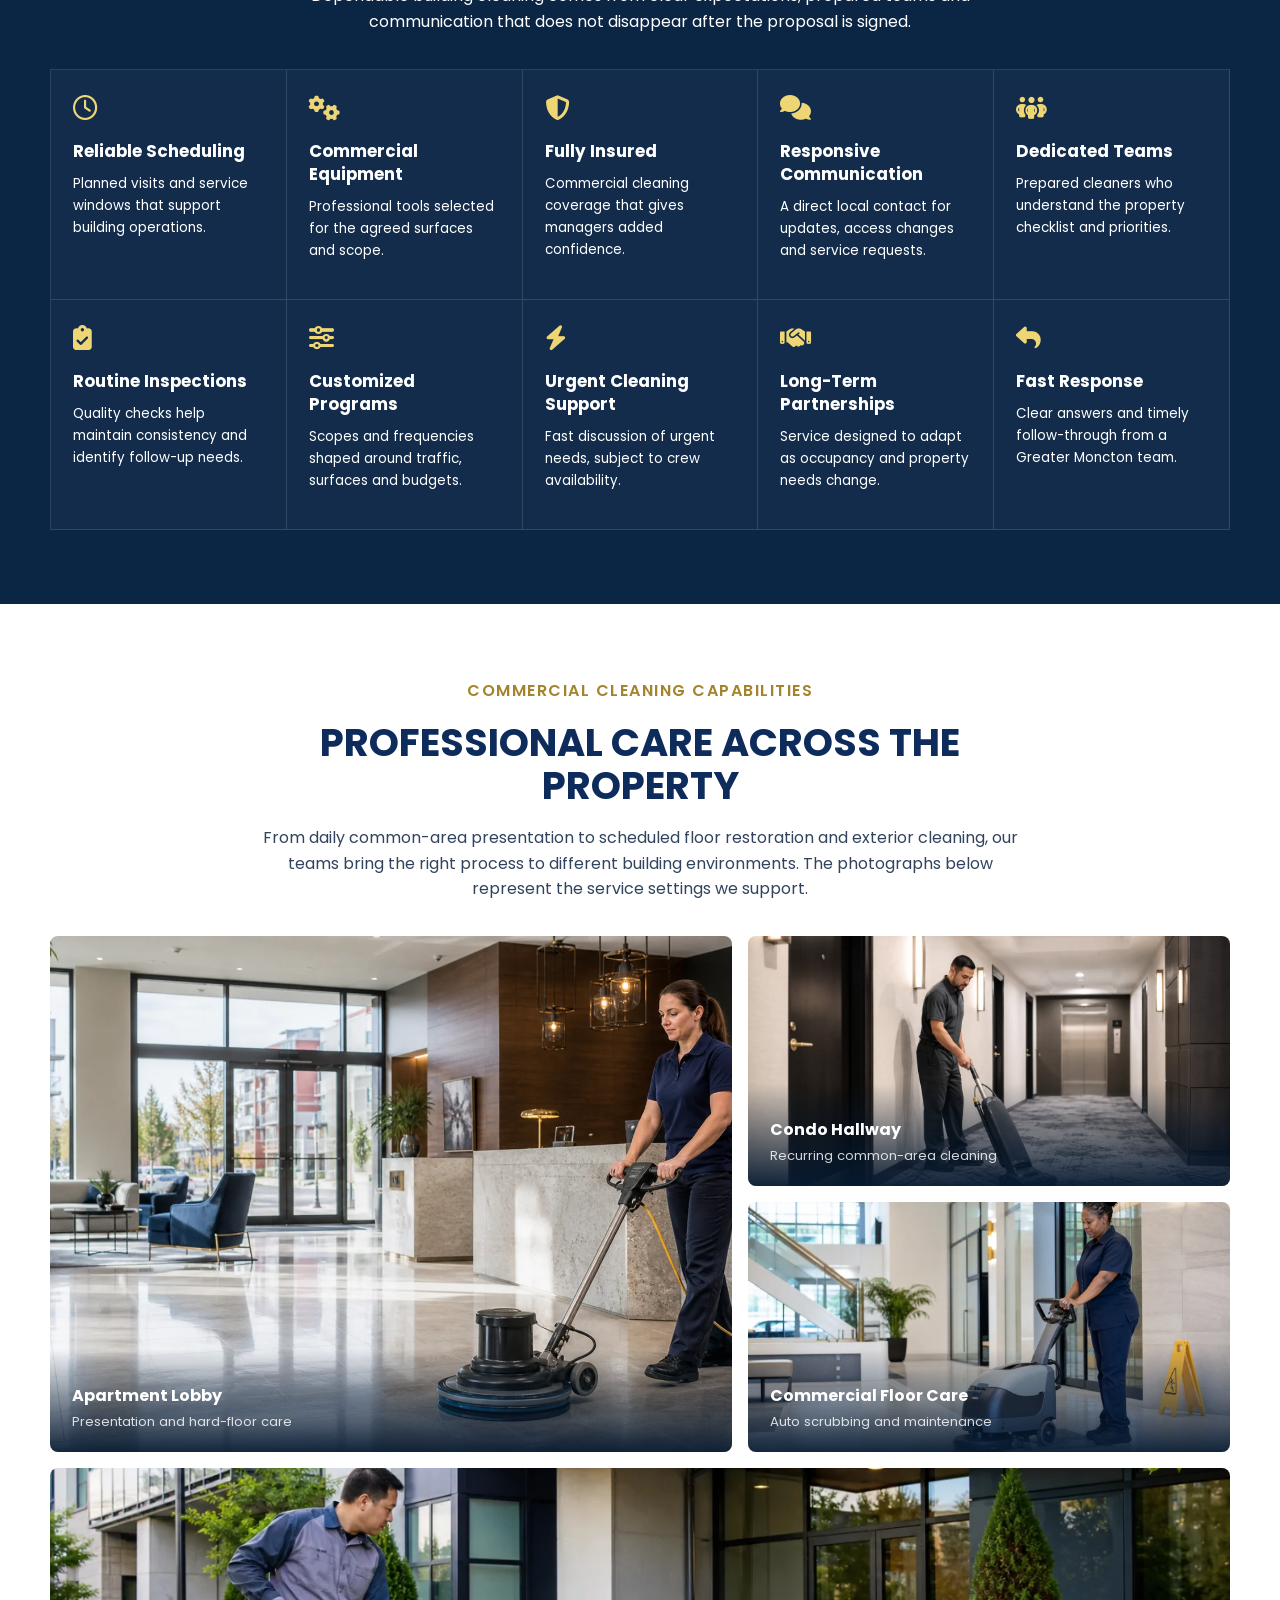
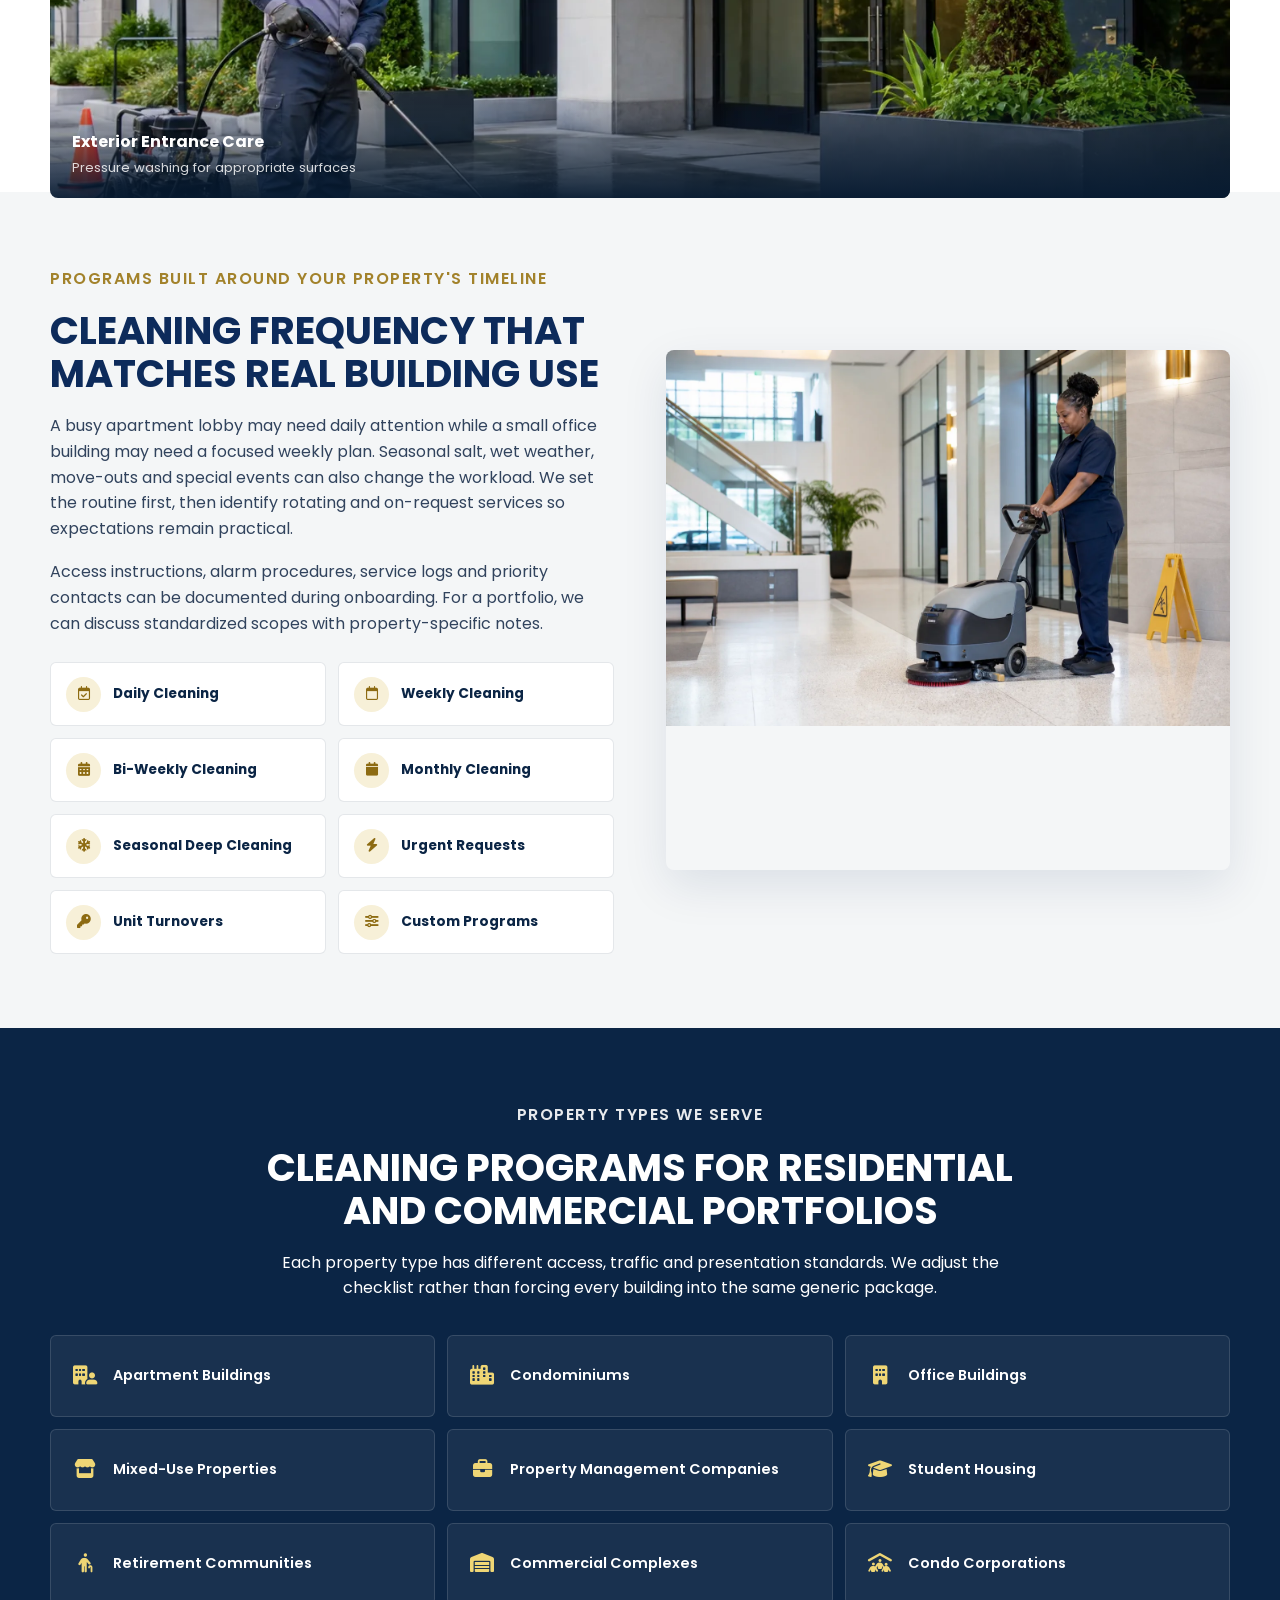
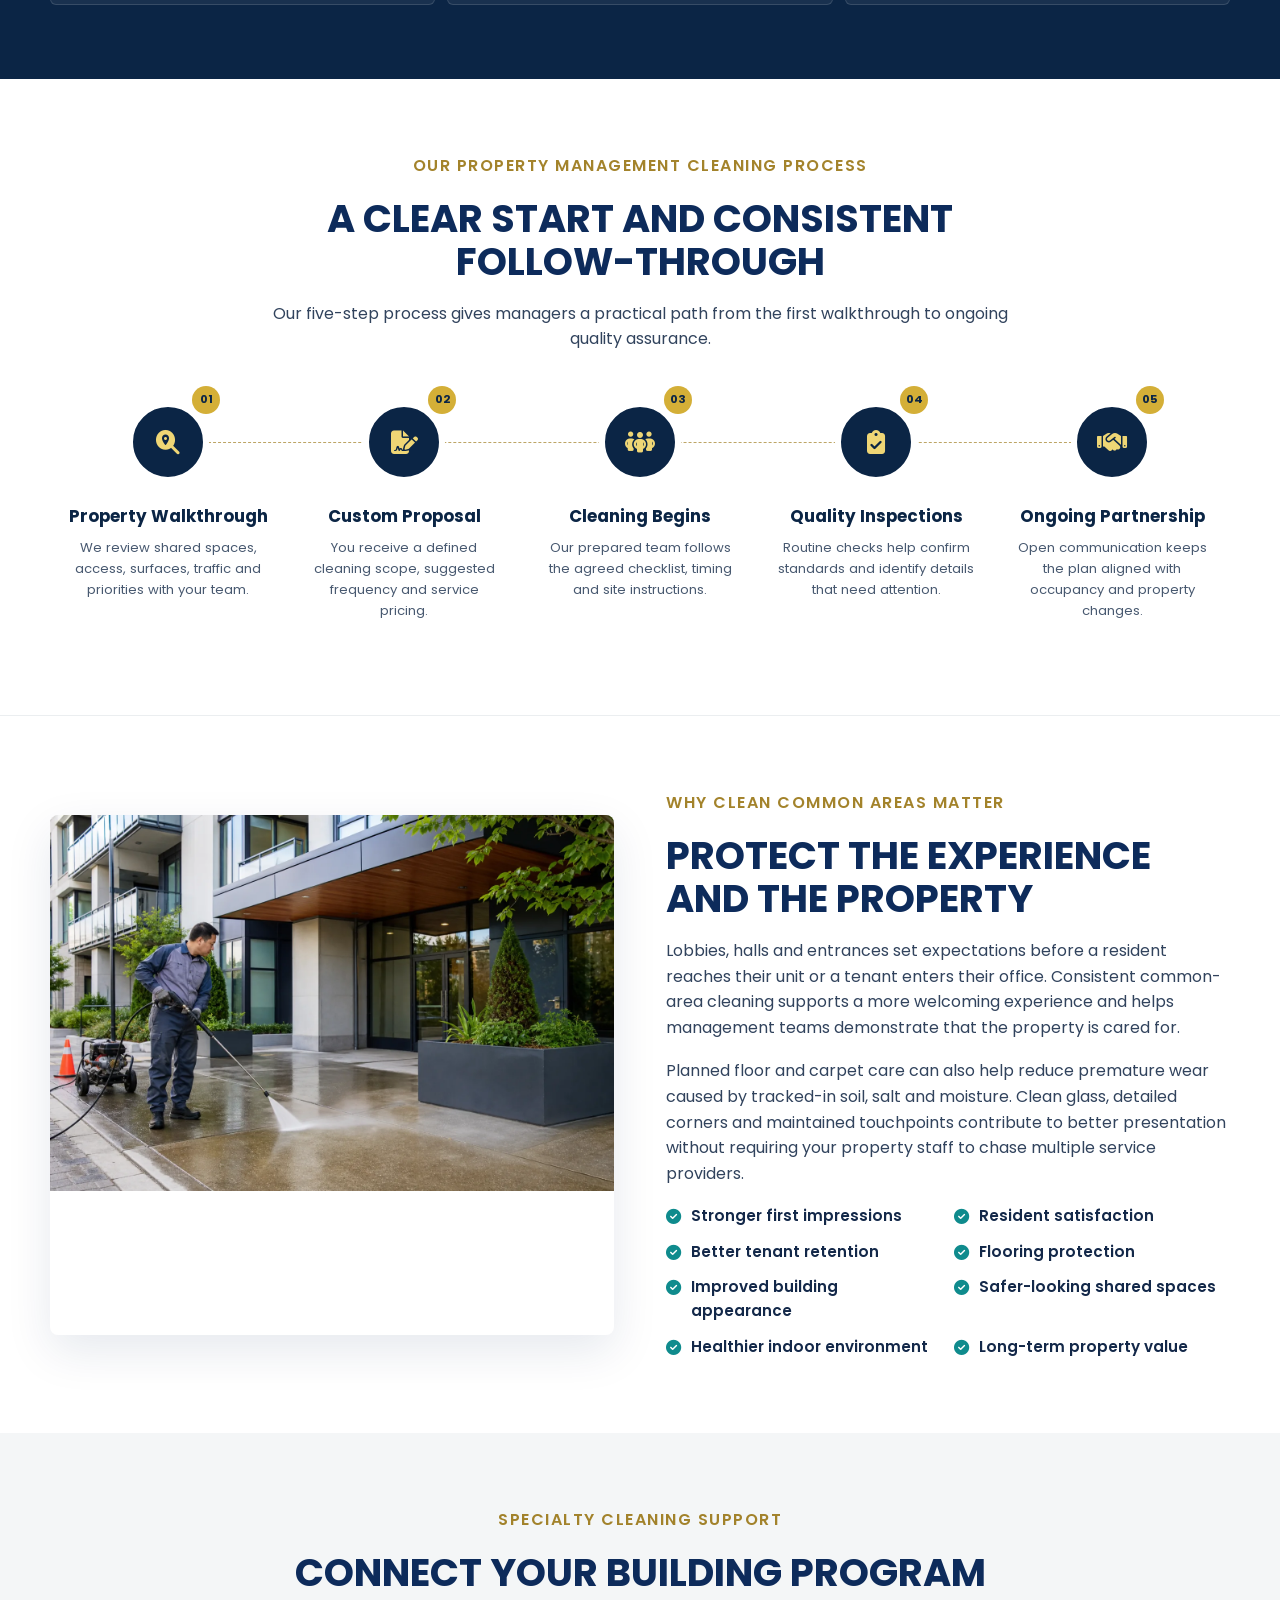
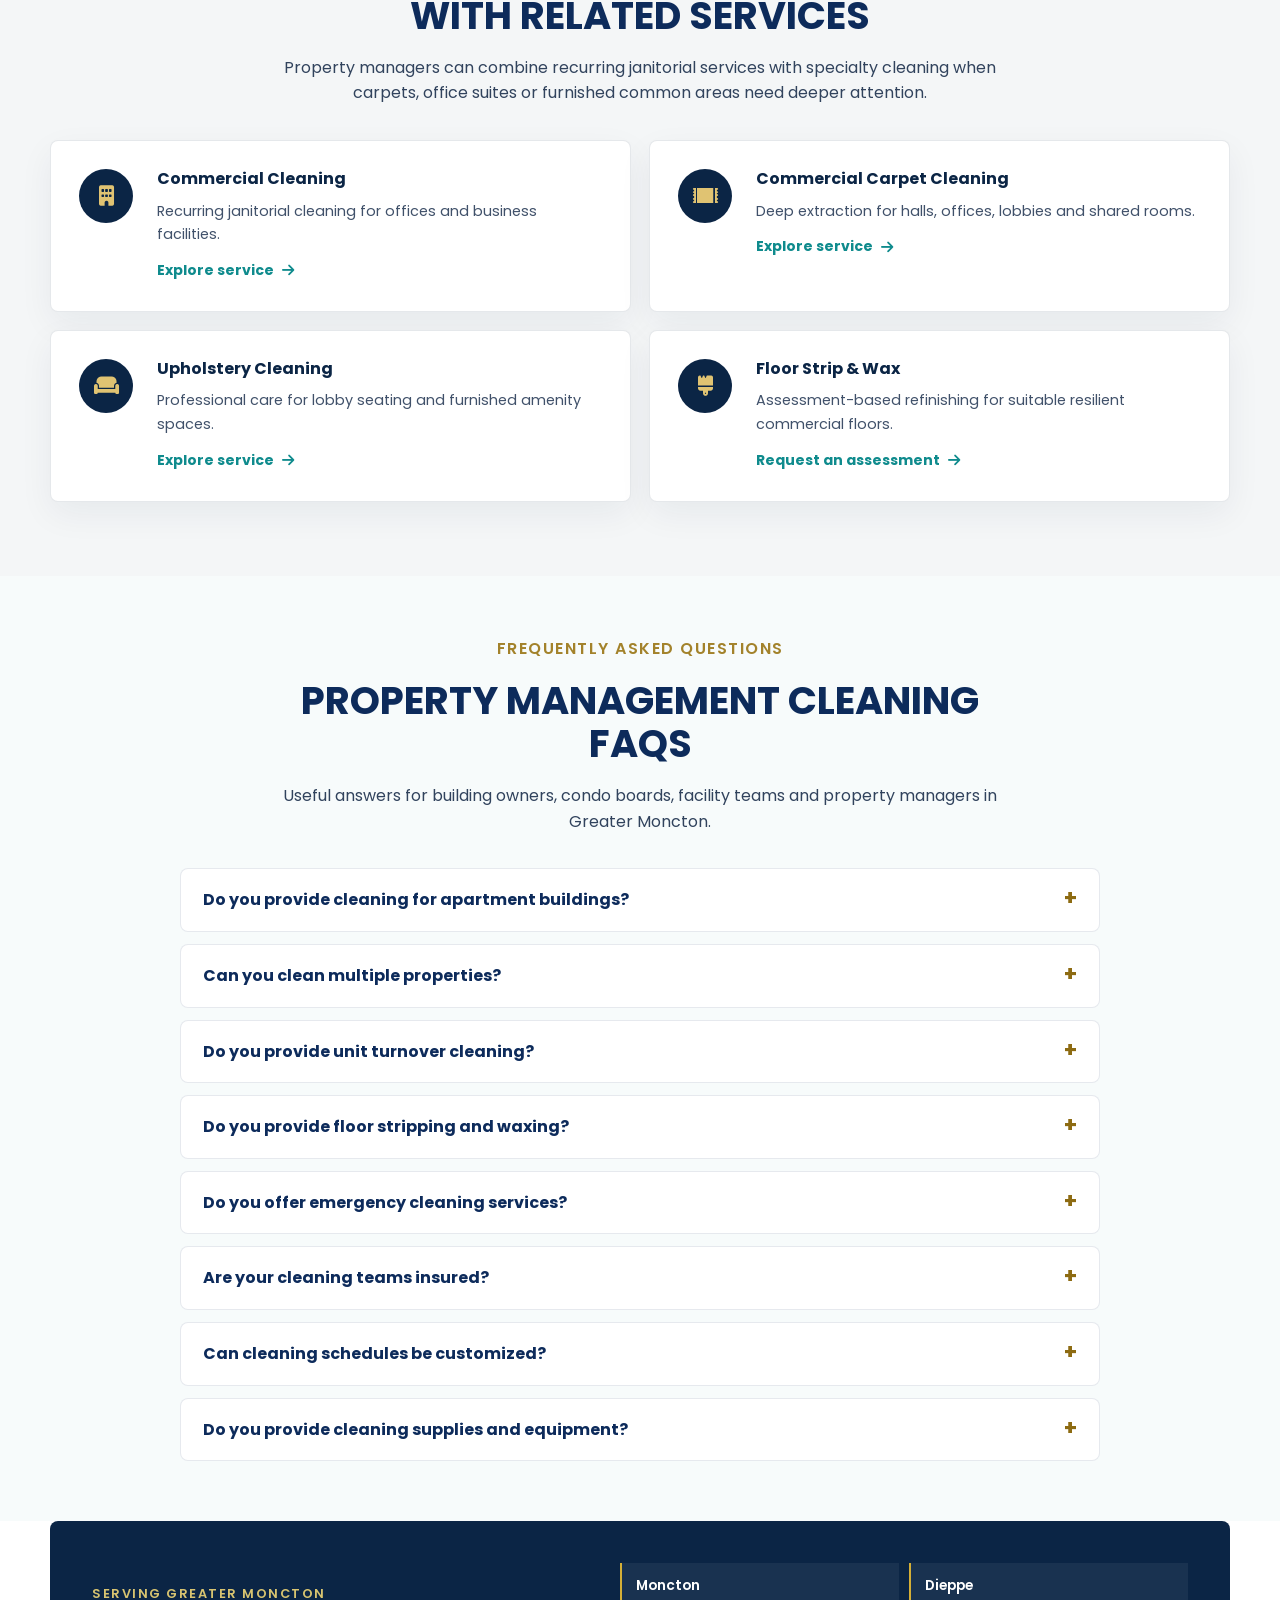
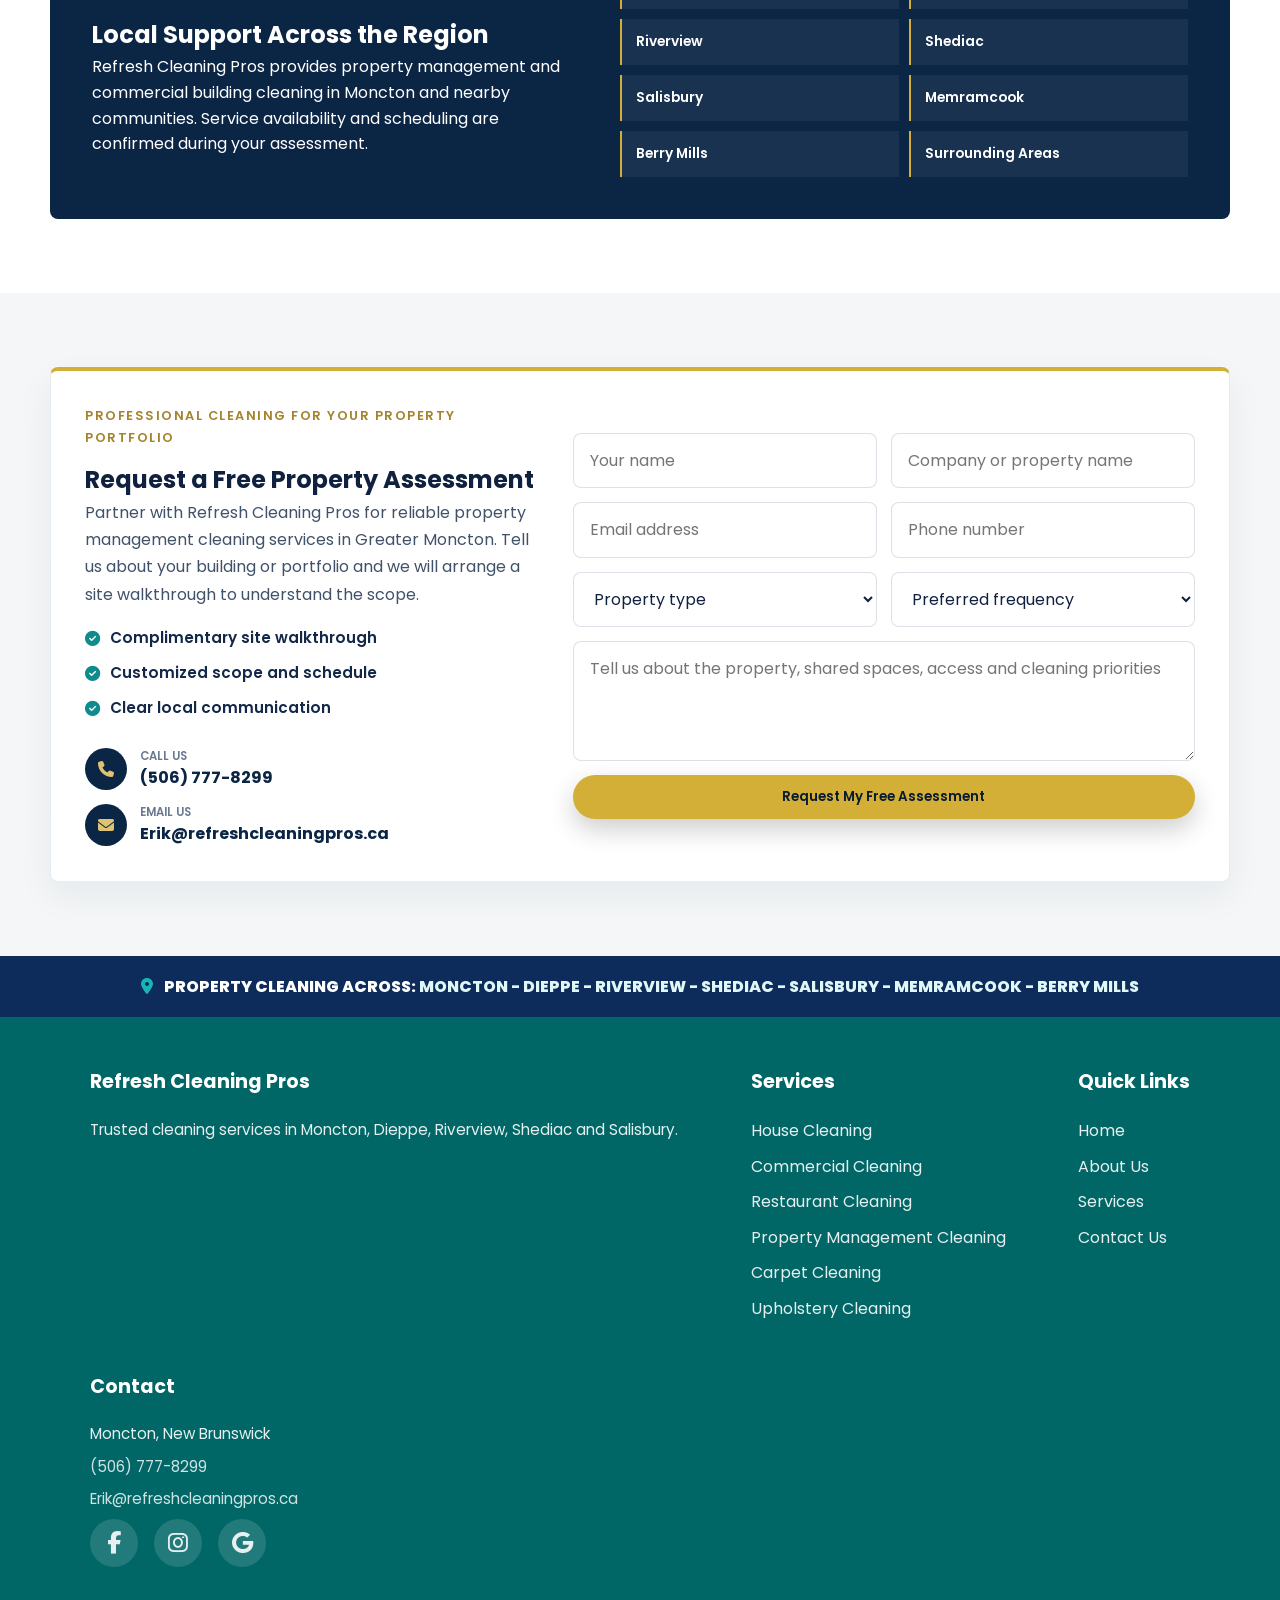
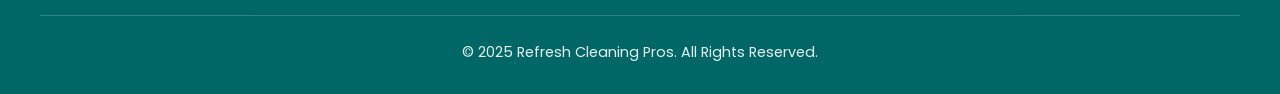
<file: property-management-cleaning-moncton.html>
<!DOCTYPE html>
<html lang="en">
<head>
    <meta charset="UTF-8">
    <meta name="viewport" content="width=device-width, initial-scale=1.0, viewport-fit=cover">
    <script async src="https://www.googletagmanager.com/gtag/js?id=G-XXXXXXXXXX"></script>
    <script>
        window.dataLayer = window.dataLayer || [];
        function gtag(){dataLayer.push(arguments);}
        gtag('js', new Date());
        gtag('config', 'G-XXXXXXXXXX');
    </script>
    <meta name="google-site-verification" content="YOUR_VERIFICATION_CODE">
    <title>Property Management Cleaning Moncton | Refresh Cleaning Pros</title>
    <meta name="description" content="Property management and building cleaning in Greater Moncton. Customized common-area, floor care and unit-turnover programs. Book a free assessment.">
    <meta name="keywords" content="property management cleaning services, apartment building cleaning Moncton, condo cleaning services, commercial building cleaning, common area cleaning, building maintenance cleaning, floor care services, property cleaning company, commercial cleaning Moncton, janitorial services Moncton">
    <link rel="canonical" href="https://refreshcleaningpros.ca/property-management-cleaning-moncton.html">
    <meta property="og:type" content="website">
    <meta property="og:title" content="Property Management &amp; Building Cleaning Services">
    <meta property="og:description" content="Dependable common-area, floor care, turnover and building cleaning programs for managed properties across Greater Moncton.">
    <meta property="og:url" content="https://refreshcleaningpros.ca/property-management-cleaning-moncton.html">
    <meta property="og:image" content="https://refreshcleaningpros.ca/assets/images/property-management/property-management-cleaning-hero-moncton.webp">
    <link rel="icon" href="https://refreshcleaningpros.ca/favicon.png" type="image/png" sizes="48x48 96x96 192x192">
    <link rel="preconnect" href="https://fonts.googleapis.com">
    <link rel="preconnect" href="https://fonts.gstatic.com" crossorigin>
    <link rel="stylesheet" href="https://fonts.googleapis.com/css2?family=Poppins:wght@400;500;600;700&amp;display=swap">
    <link rel="stylesheet" href="https://cdnjs.cloudflare.com/ajax/libs/font-awesome/6.5.1/css/all.min.css">
    <link rel="preload" as="image" href="./assets/images/property-management/property-management-cleaning-hero-moncton.webp" type="image/webp">
    <link rel="stylesheet" href="./assets/styles.css">
    <script type="application/ld+json">
    {
      "@context": "https://schema.org",
      "@graph": [
        {
          "@type": "Service",
          "name": "Property Management and Building Cleaning Services",
          "serviceType": "Property management cleaning, apartment building cleaning, common area cleaning and janitorial services",
          "url": "https://refreshcleaningpros.ca/property-management-cleaning-moncton.html",
          "provider": {
            "@type": "LocalBusiness",
            "name": "Refresh Cleaning Pros",
            "telephone": "+1-506-777-8299",
            "email": "Erik@refreshcleaningpros.ca",
            "url": "https://refreshcleaningpros.ca/"
          },
          "areaServed": ["Moncton", "Dieppe", "Riverview", "Shediac", "Salisbury", "Memramcook", "Berry Mills"],
          "description": "Customized cleaning programs for apartment buildings, condominiums, commercial office buildings, mixed-use developments and managed properties throughout Greater Moncton."
        },
        {
          "@type": "BreadcrumbList",
          "itemListElement": [
            {"@type":"ListItem","position":1,"name":"Home","item":"https://refreshcleaningpros.ca/"},
            {"@type":"ListItem","position":2,"name":"Commercial Cleaning","item":"https://refreshcleaningpros.ca/office-cleaning-moncton.html"},
            {"@type":"ListItem","position":3,"name":"Property Management Cleaning","item":"https://refreshcleaningpros.ca/property-management-cleaning-moncton.html"}
          ]
        },
        {
          "@type": "FAQPage",
          "mainEntity": [
            {"@type":"Question","name":"Do you provide cleaning for apartment buildings?","acceptedAnswer":{"@type":"Answer","text":"Yes. We create recurring programs for apartment lobbies, hallways, elevators, stairwells, laundry rooms, mail areas, amenity spaces and other shared areas."}},
            {"@type":"Question","name":"Can you clean multiple properties?","acceptedAnswer":{"@type":"Answer","text":"Yes. We can coordinate consistent scopes, schedules and communication for a single property or a Greater Moncton portfolio."}},
            {"@type":"Question","name":"Do you provide unit turnover cleaning?","acceptedAnswer":{"@type":"Answer","text":"Yes. Vacant-unit and move-out cleaning can be scheduled to support leasing, inspections and incoming residents."}},
            {"@type":"Question","name":"Do you provide floor stripping and waxing?","acceptedAnswer":{"@type":"Answer","text":"Yes, for suitable commercial flooring. We first assess the floor material and condition before recommending stripping, refinishing or another floor-care method."}},
            {"@type":"Question","name":"Do you offer emergency cleaning services?","acceptedAnswer":{"@type":"Answer","text":"Urgent requests may be accommodated based on crew and equipment availability. Property managers can contact us directly to discuss the situation and required response."}},
            {"@type":"Question","name":"Are your cleaning teams insured?","acceptedAnswer":{"@type":"Answer","text":"Yes. Refresh Cleaning Pros is fully insured for professional residential and commercial cleaning work."}},
            {"@type":"Question","name":"Can cleaning schedules be customized?","acceptedAnswer":{"@type":"Answer","text":"Yes. Service frequency, access times, checklists and rotating detail tasks are tailored to the property and its traffic patterns."}},
            {"@type":"Question","name":"Do you provide cleaning supplies and equipment?","acceptedAnswer":{"@type":"Answer","text":"Yes. We arrive with the professional equipment and products required for the agreed cleaning scope."}}
          ]
        }
      ]
    }
    </script>
</head>
<body class="service-page property-page">
    <div class="top-bar">
        <div class="top-bar-left">
            <span><i class="fa-regular fa-clock"></i> Mon - Sat: 8:00 AM - 6:00 PM</span>
            <a href="tel:+15067778299"><i class="fa-solid fa-phone"></i> (506) 777-8299</a>
            <a href="mailto:Erik@refreshcleaningpros.ca"><i class="fa-solid fa-envelope"></i> Erik@refreshcleaningpros.ca</a>
        </div>
        <div class="top-bar-social">
            <a href="https://www.facebook.com/share/17tY4tqbep/?mibextid=wwXIfr" target="_blank" rel="noopener noreferrer" aria-label="Facebook"><i class="fab fa-facebook-f"></i></a>
            <a href="https://www.instagram.com/refreshcleaningpros/" target="_blank" rel="noopener noreferrer" aria-label="Instagram"><i class="fab fa-instagram"></i></a>
            <a href="https://maps.app.goo.gl/VP2aufDYQZC5Qnbm9" target="_blank" rel="noopener noreferrer" aria-label="Google Business Profile"><i class="fab fa-google"></i></a>
        </div>
    </div>
    <header>
        <button class="menu-btn" aria-label="Toggle menu" aria-expanded="false"><span></span></button>
        <div class="logo"><a href="index.html"><img src="./assets/images/refresh-cleaning-pros-logo-moncton.png" alt="Refresh Cleaning Pros Logo"></a></div>
        <nav>
            <ul>
                <li><a href="index.html">Home</a></li>
                <li class="nav-dropdown">
                    <a href="services.html" aria-haspopup="true">Services <i class="fa-solid fa-chevron-down"></i></a>
                    <ul class="submenu" aria-label="Service pages">
                        <li><a href="house-cleaning-moncton.html">House Cleaning</a></li>
                        <li><a href="office-cleaning-moncton.html">Commercial Cleaning</a></li>
                        <li><a href="restaurant-cleaning-moncton.html">Restaurant Cleaning</a></li>
                        <li><a href="property-management-cleaning-moncton.html" aria-current="page">Property Management</a></li>
                        <li><a href="carpet-cleaning-moncton.html">Carpet Cleaning</a></li>
                        <li><a href="upholstery-cleaning-moncton.html">Upholstery Cleaning</a></li>
                    </ul>
                </li>
                <li><a href="about.html">About Us</a></li>
                <li><a href="testimonials.html">Reviews</a></li>
                <li><a href="contact.html">Contact Us</a></li>
                <li><a href="#property-assessment" class="cta">Get a Free Quote</a></li>
            </ul>
        </nav>
    </header>

    <main>
        <section class="property-hero" aria-label="Property management and building cleaning in Greater Moncton">
            <img src="./assets/images/property-management/property-management-cleaning-hero-moncton.webp" alt="Professional cleaner polishing the floor in a modern apartment lobby" width="1920" height="1080" loading="eager" fetchpriority="high">
            <div class="property-hero-shade"></div>
            <div class="property-hero-inner">
                <nav class="breadcrumbs" aria-label="Breadcrumb"><a href="index.html">Home</a><span>/</span><a href="office-cleaning-moncton.html">Commercial Cleaning</a><span>/</span><span>Property Management</span></nav>
                <p class="section-label">Property Management Cleaning Moncton</p>
                <h1>Property Management &amp; Building Cleaning Services</h1>
                <p>Professional cleaning solutions for apartment buildings, condominiums, commercial office buildings, mixed-use developments and managed properties throughout Greater Moncton.</p>
                <p>We help property managers maintain clean, safe and welcoming environments through dependable cleaning programs tailored to each property's unique needs.</p>
                <ul class="property-hero-proof" aria-label="Service highlights">
                    <li><i class="fa-solid fa-shield-halved"></i> Fully Insured</li>
                    <li><i class="fa-regular fa-calendar-check"></i> Reliable Scheduling</li>
                    <li><i class="fa-solid fa-clipboard-check"></i> Routine Inspections</li>
                </ul>
                <div class="service-actions">
                    <a href="#property-assessment" class="cta property-gold-cta"><i class="fa-solid fa-building-circle-check"></i> Request a Free Property Assessment</a>
                    <a href="tel:+15067778299" class="cta property-outline-cta"><i class="fa-solid fa-phone"></i> Schedule a Site Walkthrough</a>
                </div>
            </div>
        </section>

        <section class="trust-strip dark property-trust" aria-label="Property cleaning trust badges">
            <div class="trust-item"><i class="fa-solid fa-shield-halved"></i> Fully Insured</div>
            <div class="trust-item"><i class="fa-solid fa-gears"></i> Commercial Equipment</div>
            <div class="trust-item"><i class="fa-regular fa-calendar-check"></i> Reliable Scheduling</div>
            <div class="trust-item"><i class="fa-solid fa-clipboard-check"></i> Quality Inspections</div>
            <div class="trust-item"><i class="fa-solid fa-location-dot"></i> Local Moncton Company</div>
        </section>

        <section class="service-section property-intro">
            <div class="service-container split-section">
                <div class="split-media property-photo reveal">
                    <img src="./assets/images/property-management/condo-hallway-cleaning-moncton.webp" alt="Professional cleaner vacuuming a condominium hallway in Greater Moncton" width="1400" height="933" loading="lazy">
                </div>
                <div class="service-copy reveal">
                    <p class="section-label">We Understand Property Management</p>
                    <h2>A Dependable Cleaning Partner for Every Property</h2>
                    <p>Property managers balance resident expectations, contractor access, leasing activity, budgets and urgent requests. Cleaning should be one part of the operation that feels organized. Refresh Cleaning Pros builds practical service plans around your building, communication preferences and standards.</p>
                    <p>Our teams can maintain common areas on a recurring schedule, complete seasonal detail work and support vacant-unit turnovers between residents. Whether you manage one apartment building or a portfolio of mixed-use properties, you receive a clear scope and one responsive local contact.</p>
                    <ul class="check-list two-col">
                        <li>Apartment common areas</li>
                        <li>Condominium buildings</li>
                        <li>Commercial properties</li>
                        <li>Unit turnover cleaning</li>
                        <li>Urgent service requests</li>
                        <li>Multi-property programs</li>
                    </ul>
                </div>
            </div>
        </section>

        <section class="service-section property-solutions-section">
            <div class="service-container">
                <div class="section-heading reveal">
                    <p class="section-label">Complete Building Cleaning Solutions</p>
                    <h2>One Coordinated Program for Shared Spaces, Floors and Turnovers</h2>
                    <p>A managed property includes much more than hallways. Our property management cleaning services can combine daily presentation tasks, scheduled maintenance and specialty cleaning under one carefully defined scope.</p>
                </div>
                <div class="property-solution-grid">
                    <article class="property-solution-card reveal"><i class="fa-solid fa-building"></i><h3>Common Area Cleaning</h3><p>Consistent care for the resident and visitor spaces that shape every first impression.</p><ul><li>Hallways and lobbies</li><li>Reception and mail rooms</li><li>Laundry rooms</li><li>Stairwells and elevators</li><li>Amenity areas</li></ul></article>
                    <article class="property-solution-card reveal"><i class="fa-solid fa-brush"></i><h3>Commercial Floor Care</h3><p>Planned floor maintenance for busy entrances, corridors and shared spaces.</p><ul><li>Auto scrubbing</li><li>Floor strip and wax</li><li>Burnishing</li><li>Tile and grout cleaning</li><li>Entrance mat care</li></ul></article>
                    <article class="property-solution-card reveal"><i class="fa-solid fa-rug"></i><h3>Carpet &amp; Upholstery</h3><p>Targeted fabric and carpet cleaning that refreshes high-use common areas.</p><ul><li>Commercial carpet cleaning</li><li>Spot treatment</li><li>Area rug cleaning</li><li>Lobby furniture cleaning</li><li>Traffic-lane care</li></ul></article>
                    <article class="property-solution-card reveal"><i class="fa-solid fa-broom"></i><h3>Building Maintenance Cleaning</h3><p>Recurring detail work for the spaces residents and tenants use throughout the week.</p><ul><li>Fitness and community rooms</li><li>Garbage and recycling areas</li><li>Interior glass</li><li>Baseboards</li><li>High dusting</li></ul></article>
                    <article class="property-solution-card reveal"><i class="fa-solid fa-water"></i><h3>Exterior Cleaning</h3><p>Seasonal and scheduled exterior services for a cleaner approach to the building.</p><ul><li>Pressure washing</li><li>Building entrances</li><li>Walkways</li><li>Exterior surfaces</li><li>Window cleaning</li></ul></article>
                    <article class="property-solution-card reveal"><i class="fa-solid fa-key"></i><h3>Unit Turnover Cleaning</h3><p>Detailed vacant-unit cleaning that supports leasing teams and incoming residents.</p><ul><li>Move-out cleaning</li><li>Vacant-unit cleaning</li><li>Deep cleaning</li><li>Property preparation</li><li>Inspection-ready details</li></ul></article>
                </div>
            </div>
        </section>

        <section class="service-section property-dark-section">
            <div class="service-container">
                <div class="section-heading reveal">
                    <p class="section-label">Why Property Managers Choose Refresh</p>
                    <h2>Commercial Systems with Responsive Local Service</h2>
                    <p>Dependable building cleaning comes from clear expectations, prepared teams and communication that does not disappear after the proposal is signed.</p>
                </div>
                <div class="property-feature-grid">
                    <article class="property-feature reveal"><i class="fa-regular fa-clock"></i><h3>Reliable Scheduling</h3><p>Planned visits and service windows that support building operations.</p></article>
                    <article class="property-feature reveal"><i class="fa-solid fa-gears"></i><h3>Commercial Equipment</h3><p>Professional tools selected for the agreed surfaces and scope.</p></article>
                    <article class="property-feature reveal"><i class="fa-solid fa-shield-halved"></i><h3>Fully Insured</h3><p>Commercial cleaning coverage that gives managers added confidence.</p></article>
                    <article class="property-feature reveal"><i class="fa-solid fa-comments"></i><h3>Responsive Communication</h3><p>A direct local contact for updates, access changes and service requests.</p></article>
                    <article class="property-feature reveal"><i class="fa-solid fa-people-group"></i><h3>Dedicated Teams</h3><p>Prepared cleaners who understand the property checklist and priorities.</p></article>
                    <article class="property-feature reveal"><i class="fa-solid fa-clipboard-check"></i><h3>Routine Inspections</h3><p>Quality checks help maintain consistency and identify follow-up needs.</p></article>
                    <article class="property-feature reveal"><i class="fa-solid fa-sliders"></i><h3>Customized Programs</h3><p>Scopes and frequencies shaped around traffic, surfaces and budgets.</p></article>
                    <article class="property-feature reveal"><i class="fa-solid fa-bolt"></i><h3>Urgent Cleaning Support</h3><p>Fast discussion of urgent needs, subject to crew availability.</p></article>
                    <article class="property-feature reveal"><i class="fa-solid fa-handshake"></i><h3>Long-Term Partnerships</h3><p>Service designed to adapt as occupancy and property needs change.</p></article>
                    <article class="property-feature reveal"><i class="fa-solid fa-reply"></i><h3>Fast Response</h3><p>Clear answers and timely follow-through from a Greater Moncton team.</p></article>
                </div>
            </div>
        </section>

        <section class="service-section property-projects-section">
            <div class="service-container">
                <div class="section-heading reveal">
                    <p class="section-label">Commercial Cleaning Capabilities</p>
                    <h2>Professional Care Across the Property</h2>
                    <p>From daily common-area presentation to scheduled floor restoration and exterior cleaning, our teams bring the right process to different building environments. The photographs below represent the service settings we support.</p>
                </div>
                <div class="property-project-grid">
                    <figure class="property-project large reveal"><img src="./assets/images/property-management/property-management-cleaning-hero-moncton.webp" alt="Apartment lobby floor care" width="1920" height="1080" loading="lazy"><figcaption><strong>Apartment Lobby</strong><span>Presentation and hard-floor care</span></figcaption></figure>
                    <figure class="property-project reveal"><img src="./assets/images/property-management/condo-hallway-cleaning-moncton.webp" alt="Condominium hallway carpet cleaning" width="1400" height="933" loading="lazy"><figcaption><strong>Condo Hallway</strong><span>Recurring common-area cleaning</span></figcaption></figure>
                    <figure class="property-project reveal"><img src="./assets/images/property-management/commercial-floor-care-moncton.webp" alt="Commercial floor scrubbing in a mixed-use property" width="1400" height="933" loading="lazy"><figcaption><strong>Commercial Floor Care</strong><span>Auto scrubbing and maintenance</span></figcaption></figure>
                    <figure class="property-project wide reveal"><img src="./assets/images/property-management/apartment-pressure-washing-moncton.webp" alt="Pressure washing an apartment building entrance" width="1400" height="933" loading="lazy"><figcaption><strong>Exterior Entrance Care</strong><span>Pressure washing for appropriate surfaces</span></figcaption></figure>
                </div>
            </div>
        </section>

        <section class="service-section property-schedule-section">
            <div class="service-container split-section">
                <div class="service-copy reveal">
                    <p class="section-label">Programs Built Around Your Property's Timeline</p>
                    <h2>Cleaning Frequency That Matches Real Building Use</h2>
                    <p>A busy apartment lobby may need daily attention while a small office building may need a focused weekly plan. Seasonal salt, wet weather, move-outs and special events can also change the workload. We set the routine first, then identify rotating and on-request services so expectations remain practical.</p>
                    <p>Access instructions, alarm procedures, service logs and priority contacts can be documented during onboarding. For a portfolio, we can discuss standardized scopes with property-specific notes.</p>
                    <div class="property-schedule-grid" aria-label="Property cleaning schedule options">
                        <div><i class="fa-regular fa-calendar-check"></i><span>Daily Cleaning</span></div>
                        <div><i class="fa-regular fa-calendar"></i><span>Weekly Cleaning</span></div>
                        <div><i class="fa-solid fa-calendar-days"></i><span>Bi-Weekly Cleaning</span></div>
                        <div><i class="fa-solid fa-calendar"></i><span>Monthly Cleaning</span></div>
                        <div><i class="fa-solid fa-snowflake"></i><span>Seasonal Deep Cleaning</span></div>
                        <div><i class="fa-solid fa-bolt"></i><span>Urgent Requests</span></div>
                        <div><i class="fa-solid fa-key"></i><span>Unit Turnovers</span></div>
                        <div><i class="fa-solid fa-sliders"></i><span>Custom Programs</span></div>
                    </div>
                </div>
                <div class="split-media property-photo reveal"><img src="./assets/images/property-management/commercial-floor-care-moncton.webp" alt="Commercial cleaner using an auto scrubber in a managed building" width="1400" height="933" loading="lazy"></div>
            </div>
        </section>

        <section class="service-section property-types-section">
            <div class="service-container">
                <div class="section-heading reveal"><p class="section-label">Property Types We Serve</p><h2>Cleaning Programs for Residential and Commercial Portfolios</h2><p>Each property type has different access, traffic and presentation standards. We adjust the checklist rather than forcing every building into the same generic package.</p></div>
                <div class="property-type-grid">
                    <div class="property-type reveal"><i class="fa-solid fa-building-user"></i><span>Apartment Buildings</span></div>
                    <div class="property-type reveal"><i class="fa-solid fa-city"></i><span>Condominiums</span></div>
                    <div class="property-type reveal"><i class="fa-solid fa-building"></i><span>Office Buildings</span></div>
                    <div class="property-type reveal"><i class="fa-solid fa-store"></i><span>Mixed-Use Properties</span></div>
                    <div class="property-type reveal"><i class="fa-solid fa-briefcase"></i><span>Property Management Companies</span></div>
                    <div class="property-type reveal"><i class="fa-solid fa-graduation-cap"></i><span>Student Housing</span></div>
                    <div class="property-type reveal"><i class="fa-solid fa-person-cane"></i><span>Retirement Communities</span></div>
                    <div class="property-type reveal"><i class="fa-solid fa-warehouse"></i><span>Commercial Complexes</span></div>
                    <div class="property-type reveal"><i class="fa-solid fa-people-roof"></i><span>Condo Corporations</span></div>
                </div>
            </div>
        </section>

        <section class="service-section property-process-section">
            <div class="service-container">
                <div class="section-heading reveal"><p class="section-label">Our Property Management Cleaning Process</p><h2>A Clear Start and Consistent Follow-Through</h2><p>Our five-step process gives managers a practical path from the first walkthrough to ongoing quality assurance.</p></div>
                <div class="property-process-grid">
                    <article class="property-process reveal"><span>01</span><i class="fa-solid fa-magnifying-glass-location"></i><h3>Property Walkthrough</h3><p>We review shared spaces, access, surfaces, traffic and priorities with your team.</p></article>
                    <article class="property-process reveal"><span>02</span><i class="fa-solid fa-file-signature"></i><h3>Custom Proposal</h3><p>You receive a defined cleaning scope, suggested frequency and service pricing.</p></article>
                    <article class="property-process reveal"><span>03</span><i class="fa-solid fa-people-group"></i><h3>Cleaning Begins</h3><p>Our prepared team follows the agreed checklist, timing and site instructions.</p></article>
                    <article class="property-process reveal"><span>04</span><i class="fa-solid fa-clipboard-check"></i><h3>Quality Inspections</h3><p>Routine checks help confirm standards and identify details that need attention.</p></article>
                    <article class="property-process reveal"><span>05</span><i class="fa-solid fa-handshake"></i><h3>Ongoing Partnership</h3><p>Open communication keeps the plan aligned with occupancy and property changes.</p></article>
                </div>
            </div>
        </section>

        <section class="service-section property-impact-section">
            <div class="service-container split-section">
                <div class="split-media property-photo reveal"><img src="./assets/images/property-management/apartment-pressure-washing-moncton.webp" alt="Professional exterior cleaning at a condominium entrance" width="1400" height="933" loading="lazy"></div>
                <div class="service-copy reveal">
                    <p class="section-label">Why Clean Common Areas Matter</p>
                    <h2>Protect the Experience and the Property</h2>
                    <p>Lobbies, halls and entrances set expectations before a resident reaches their unit or a tenant enters their office. Consistent common-area cleaning supports a more welcoming experience and helps management teams demonstrate that the property is cared for.</p>
                    <p>Planned floor and carpet care can also help reduce premature wear caused by tracked-in soil, salt and moisture. Clean glass, detailed corners and maintained touchpoints contribute to better presentation without requiring your property staff to chase multiple service providers.</p>
                    <ul class="check-list two-col">
                        <li>Stronger first impressions</li>
                        <li>Resident satisfaction</li>
                        <li>Better tenant retention</li>
                        <li>Flooring protection</li>
                        <li>Improved building appearance</li>
                        <li>Safer-looking shared spaces</li>
                        <li>Healthier indoor environment</li>
                        <li>Long-term property value</li>
                    </ul>
                </div>
            </div>
        </section>

        <section class="service-section property-related-section">
            <div class="service-container">
                <div class="section-heading reveal"><p class="section-label">Specialty Cleaning Support</p><h2>Connect Your Building Program with Related Services</h2><p>Property managers can combine recurring janitorial services with specialty cleaning when carpets, office suites or furnished common areas need deeper attention.</p></div>
                <div class="restaurant-related-grid">
                    <a class="restaurant-related-card reveal" href="office-cleaning-moncton.html"><i class="fa-solid fa-building"></i><div><h3>Commercial Cleaning</h3><p>Recurring janitorial cleaning for offices and business facilities.</p><span>Explore service <i class="fa-solid fa-arrow-right"></i></span></div></a>
                    <a class="restaurant-related-card reveal" href="carpet-cleaning-moncton.html"><i class="fa-solid fa-rug"></i><div><h3>Commercial Carpet Cleaning</h3><p>Deep extraction for halls, offices, lobbies and shared rooms.</p><span>Explore service <i class="fa-solid fa-arrow-right"></i></span></div></a>
                    <a class="restaurant-related-card reveal" href="upholstery-cleaning-moncton.html"><i class="fa-solid fa-couch"></i><div><h3>Upholstery Cleaning</h3><p>Professional care for lobby seating and furnished amenity spaces.</p><span>Explore service <i class="fa-solid fa-arrow-right"></i></span></div></a>
                    <a class="restaurant-related-card reveal" href="#property-assessment"><i class="fa-solid fa-brush"></i><div><h3>Floor Strip &amp; Wax</h3><p>Assessment-based refinishing for suitable resilient commercial floors.</p><span>Request an assessment <i class="fa-solid fa-arrow-right"></i></span></div></a>
                </div>
            </div>
        </section>

        <section class="faq-section service-faq property-faq">
            <div class="section-heading reveal"><p class="section-label">Frequently Asked Questions</p><h2>Property Management Cleaning FAQs</h2><p>Useful answers for building owners, condo boards, facility teams and property managers in Greater Moncton.</p></div>
            <div class="faq-accordion reveal">
                <details><summary>Do you provide cleaning for apartment buildings?</summary><p>Yes. We create recurring apartment building cleaning programs for lobbies, hallways, elevators, stairwells, laundry rooms, mail areas, amenity spaces and other shared areas. The exact checklist is based on your layout and traffic.</p></details>
                <details><summary>Can you clean multiple properties?</summary><p>Yes. We can coordinate cleaning across a portfolio and discuss standardized reporting, service frequencies and points of contact while still accounting for each property's access and priorities.</p></details>
                <details><summary>Do you provide unit turnover cleaning?</summary><p>Yes. Vacant-unit and move-out cleaning remains available as part of our property management service. It can support leasing, inspections, real-estate preparation and incoming residents.</p></details>
                <details><summary>Do you provide floor stripping and waxing?</summary><p>Yes, for suitable resilient commercial flooring. We inspect the floor material and current finish before recommending stripping and waxing, burnishing or another floor-care approach.</p></details>
                <details><summary>Do you offer emergency cleaning services?</summary><p>We can discuss urgent cleaning requests based on crew and equipment availability. Contact us directly with the property location, affected area and required timeline so we can assess the response.</p></details>
                <details><summary>Are your cleaning teams insured?</summary><p>Yes. Refresh Cleaning Pros is fully insured for professional residential and commercial cleaning work.</p></details>
                <details><summary>Can cleaning schedules be customized?</summary><p>Absolutely. Daily, weekly, bi-weekly, monthly and seasonal programs are available. We tailor the scope, access time, frequency and rotating detail tasks to the property.</p></details>
                <details><summary>Do you provide cleaning supplies and equipment?</summary><p>Yes. We arrive with the professional equipment and products required for the agreed scope. Any property-specific product, safety or access requirements should be discussed during the walkthrough.</p></details>
            </div>
        </section>

        <section class="service-section property-coverage-section">
            <div class="service-container">
                <div class="property-coverage reveal">
                    <div><p class="section-label">Serving Greater Moncton</p><h2>Local Support Across the Region</h2><p>Refresh Cleaning Pros provides property management and commercial building cleaning in Moncton and nearby communities. Service availability and scheduling are confirmed during your assessment.</p></div>
                    <ul aria-label="Property cleaning service areas"><li>Moncton</li><li>Dieppe</li><li>Riverview</li><li>Shediac</li><li>Salisbury</li><li>Memramcook</li><li>Berry Mills</li><li>Surrounding Areas</li></ul>
                </div>
            </div>
        </section>

        <section class="service-section quote-section property-quote-section" id="property-assessment">
            <div class="service-container">
                <div class="quote-card property-quote-card reveal">
                    <div>
                        <p class="section-label">Professional Cleaning for Your Property Portfolio</p>
                        <h2>Request a Free Property Assessment</h2>
                        <p>Partner with Refresh Cleaning Pros for reliable property management cleaning services in Greater Moncton. Tell us about your building or portfolio and we will arrange a site walkthrough to understand the scope.</p>
                        <ul class="check-list quote-benefits"><li>Complimentary site walkthrough</li><li>Customized scope and schedule</li><li>Clear local communication</li></ul>
                        <div class="restaurant-contact-list">
                            <a href="tel:+15067778299"><i class="fa-solid fa-phone"></i><span><small>Call Us</small>(506) 777-8299</span></a>
                            <a href="mailto:Erik@refreshcleaningpros.ca"><i class="fa-solid fa-envelope"></i><span><small>Email Us</small>Erik@refreshcleaningpros.ca</span></a>
                        </div>
                    </div>
                    <form class="quote-form" action="https://formspree.io/f/xwpoonav" method="POST">
                        <input type="hidden" name="service" value="Property Management and Building Cleaning">
                        <input type="text" name="name" placeholder="Your name" autocomplete="name" required aria-label="Your name">
                        <input type="text" name="company" placeholder="Company or property name" autocomplete="organization" required aria-label="Company or property name">
                        <input type="email" name="email" placeholder="Email address" autocomplete="email" required aria-label="Email address">
                        <input type="tel" name="phone" placeholder="Phone number" autocomplete="tel" required aria-label="Phone number">
                        <select name="property_type" required aria-label="Property type"><option value="">Property type</option><option>Apartment building</option><option>Condominium</option><option>Commercial office building</option><option>Mixed-use property</option><option>Property portfolio</option><option>Other managed property</option></select>
                        <select name="frequency" required aria-label="Preferred cleaning frequency"><option value="">Preferred frequency</option><option>Daily</option><option>Several times per week</option><option>Weekly</option><option>Monthly</option><option>Unit turnover</option><option>One-time or seasonal</option><option>Not sure yet</option></select>
                        <textarea name="message" placeholder="Tell us about the property, shared spaces, access and cleaning priorities" required aria-label="Property cleaning requirements"></textarea>
                        <button type="submit" class="cta property-gold-cta">Request My Free Assessment</button>
                        <p class="form-message" role="status" aria-live="polite"></p>
                    </form>
                </div>
            </div>
        </section>

        <div class="area-band"><i class="fa-solid fa-location-dot"></i> Property Cleaning Across: <span>Moncton - Dieppe - Riverview - Shediac - Salisbury - Memramcook - Berry Mills</span></div>
    </main>

    <footer role="contentinfo">
        <div class="footer-grid">
            <div class="footer-col"><h3>Refresh Cleaning Pros</h3><p>Trusted cleaning services in Moncton, Dieppe, Riverview, Shediac and Salisbury.</p></div>
            <div class="footer-col"><h3>Services</h3><ul><li><a href="house-cleaning-moncton.html">House Cleaning</a></li><li><a href="office-cleaning-moncton.html">Commercial Cleaning</a></li><li><a href="restaurant-cleaning-moncton.html">Restaurant Cleaning</a></li><li><a href="property-management-cleaning-moncton.html">Property Management Cleaning</a></li><li><a href="carpet-cleaning-moncton.html">Carpet Cleaning</a></li><li><a href="upholstery-cleaning-moncton.html">Upholstery Cleaning</a></li></ul></div>
            <div class="footer-col"><h3>Quick Links</h3><ul><li><a href="index.html">Home</a></li><li><a href="about.html">About Us</a></li><li><a href="services.html">Services</a></li><li><a href="contact.html">Contact Us</a></li></ul></div>
            <div class="footer-col"><h3>Contact</h3><p>Moncton, New Brunswick</p><p><a href="tel:+15067778299">(506) 777-8299</a></p><p><a href="mailto:Erik@refreshcleaningpros.ca">Erik@refreshcleaningpros.ca</a></p><p class="social-links"><a href="https://www.facebook.com/share/17tY4tqbep/?mibextid=wwXIfr" target="_blank" rel="noopener noreferrer" aria-label="Facebook"><i class="fab fa-facebook-f"></i></a><a href="https://www.instagram.com/refreshcleaningpros/" target="_blank" rel="noopener noreferrer" aria-label="Instagram"><i class="fab fa-instagram"></i></a><a href="https://maps.app.goo.gl/VP2aufDYQZC5Qnbm9" target="_blank" rel="noopener noreferrer" aria-label="Google Business Profile"><i class="fab fa-google"></i></a></p></div>
        </div>
        <div class="footer-bottom"><p>© 2025 Refresh Cleaning Pros. All Rights Reserved.</p></div>
    </footer>
    <button class="back-to-top" aria-label="Back to top" title="Back to top">↑</button>
    <div class="mobile-cta-bar"><a href="#property-assessment">Get Assessment</a><a href="tel:+15067778299" aria-label="Call Refresh Cleaning Pros at (506) 777-8299">Call Now</a></div>
    <script src="./assets/js/main.js"></script>
</body>
</html>
</file>
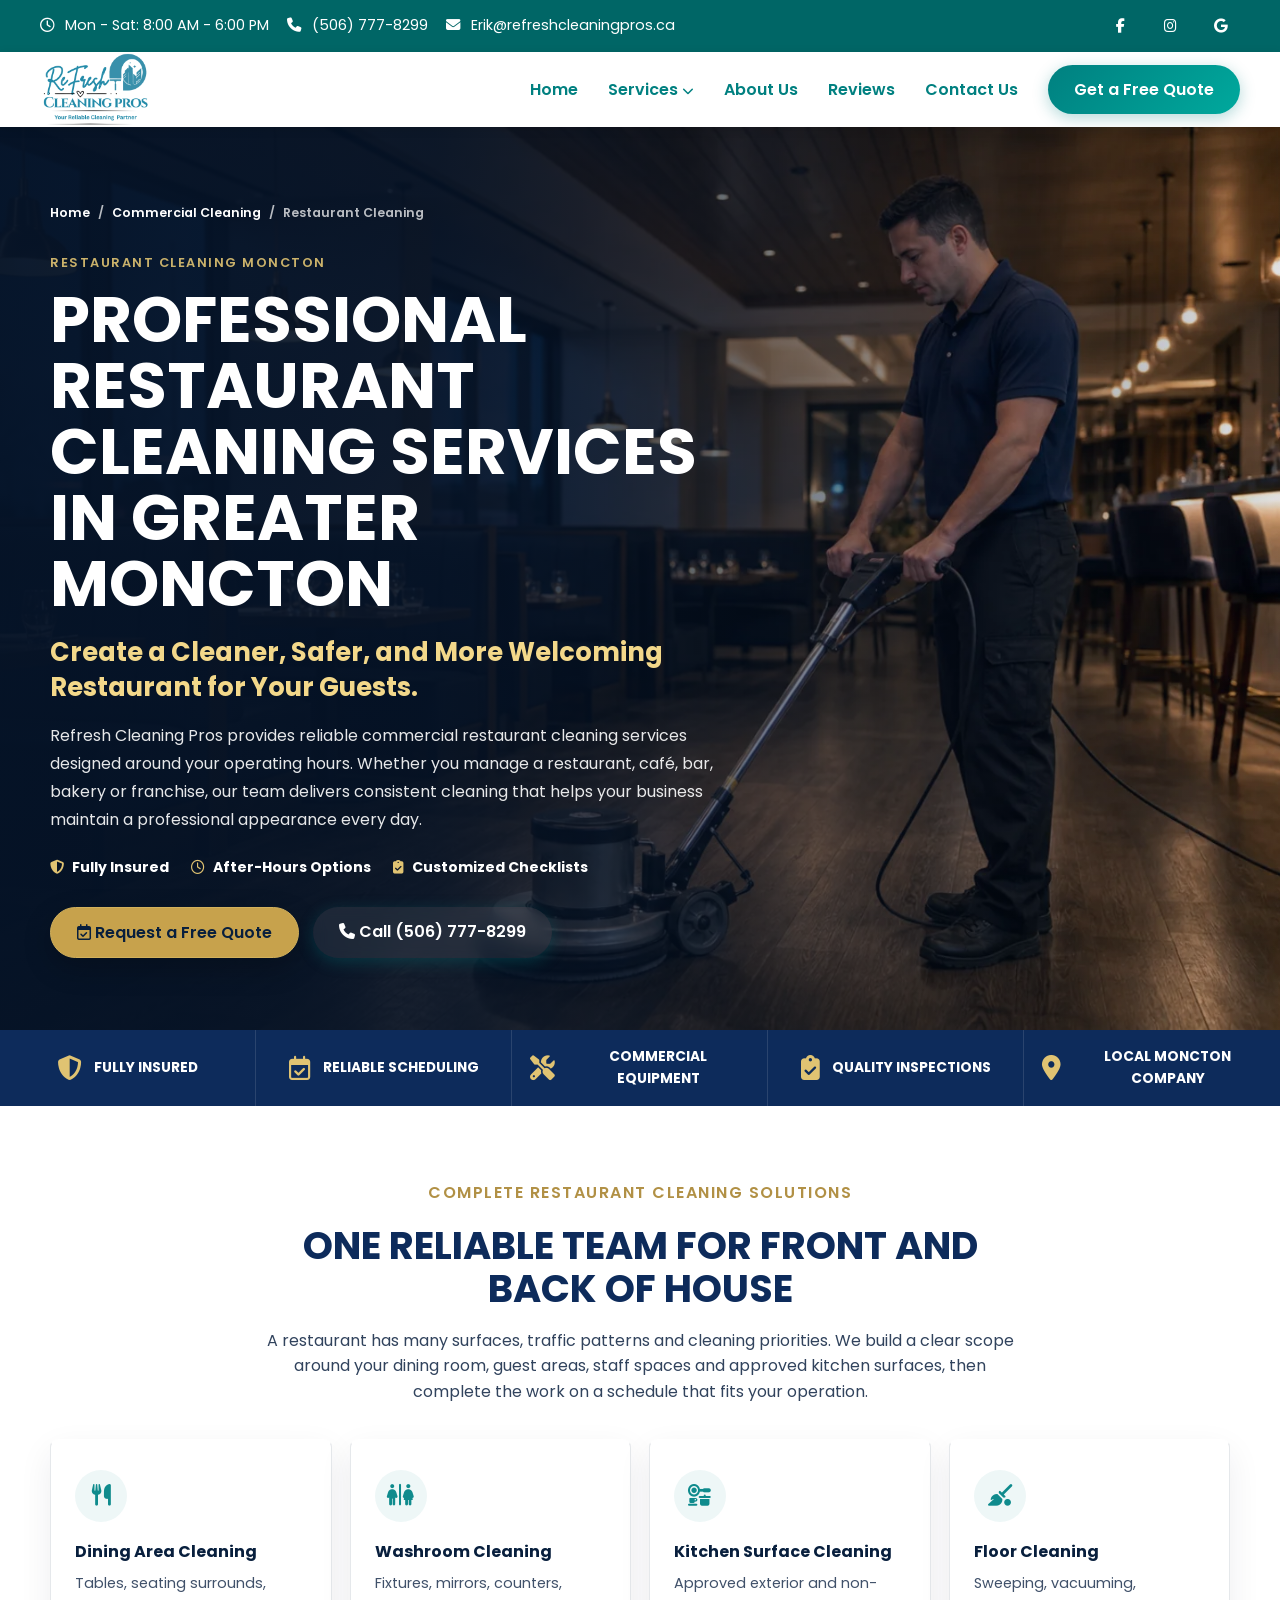
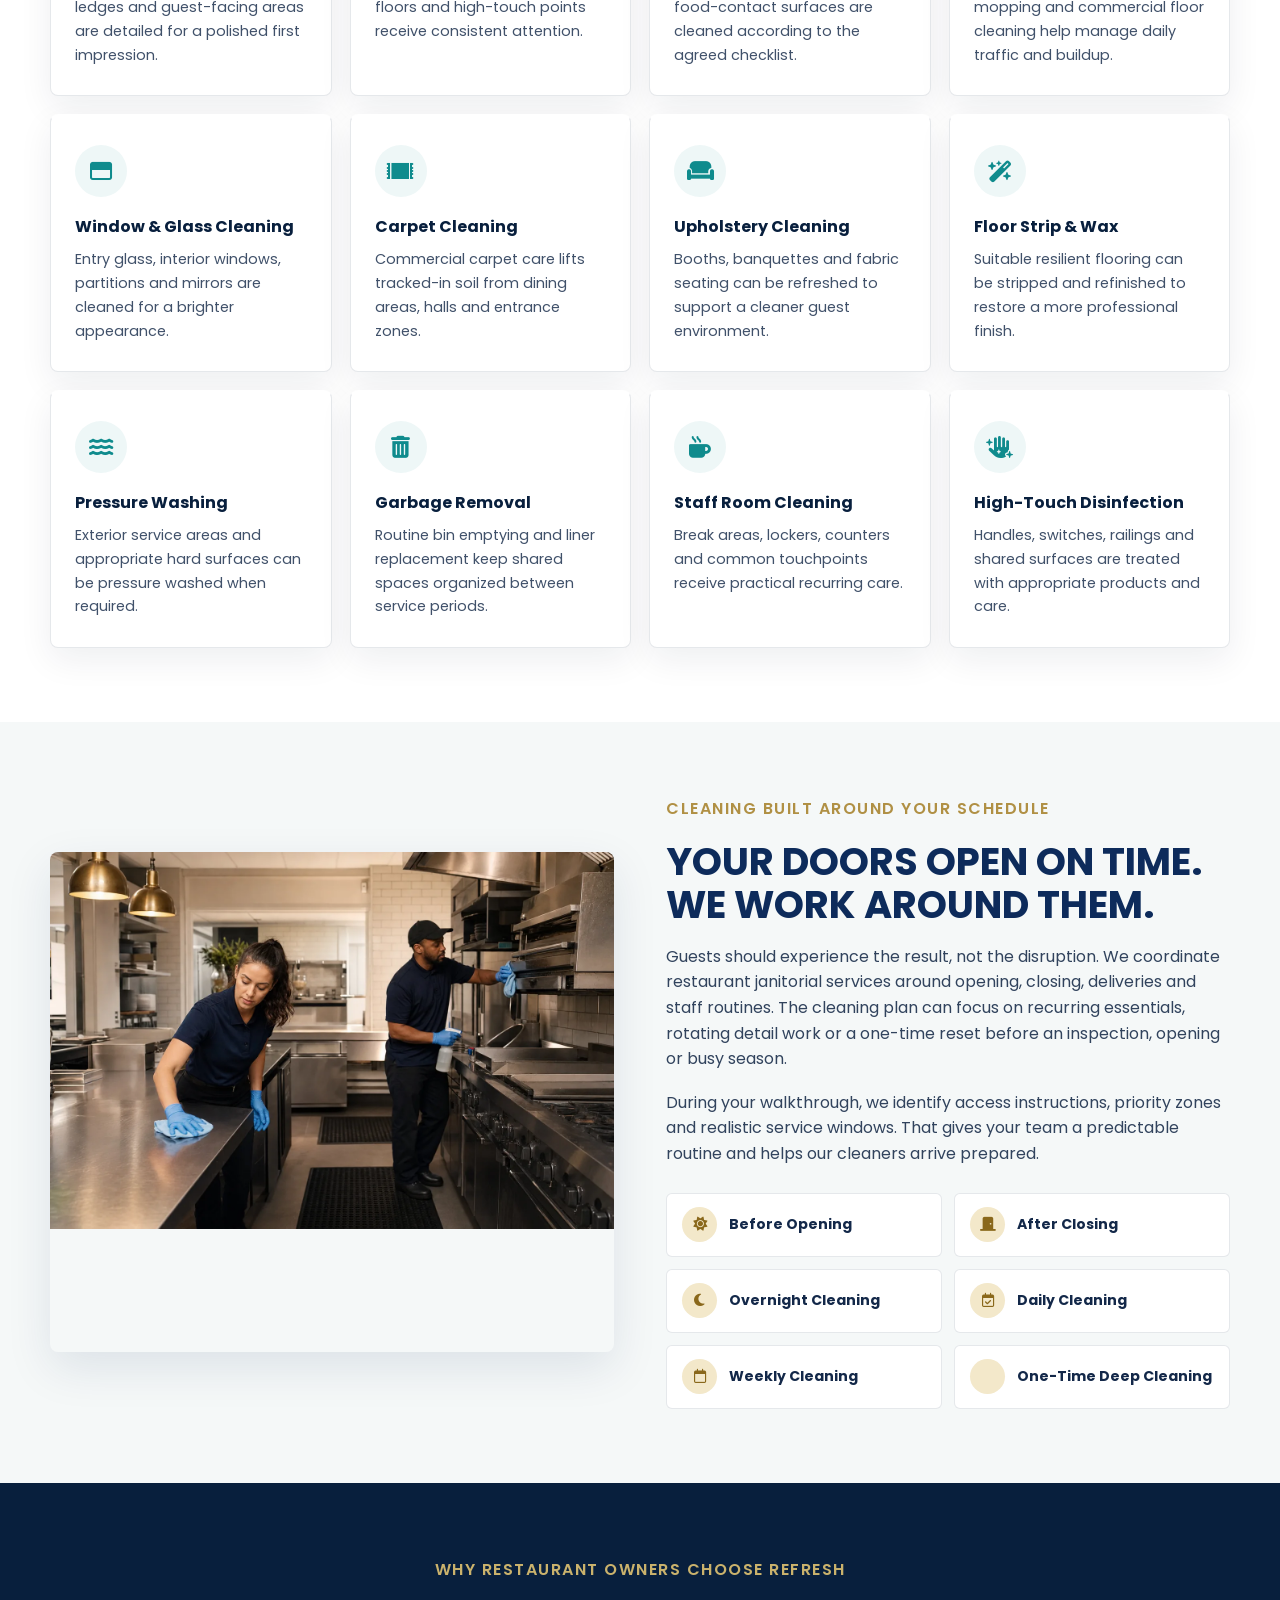
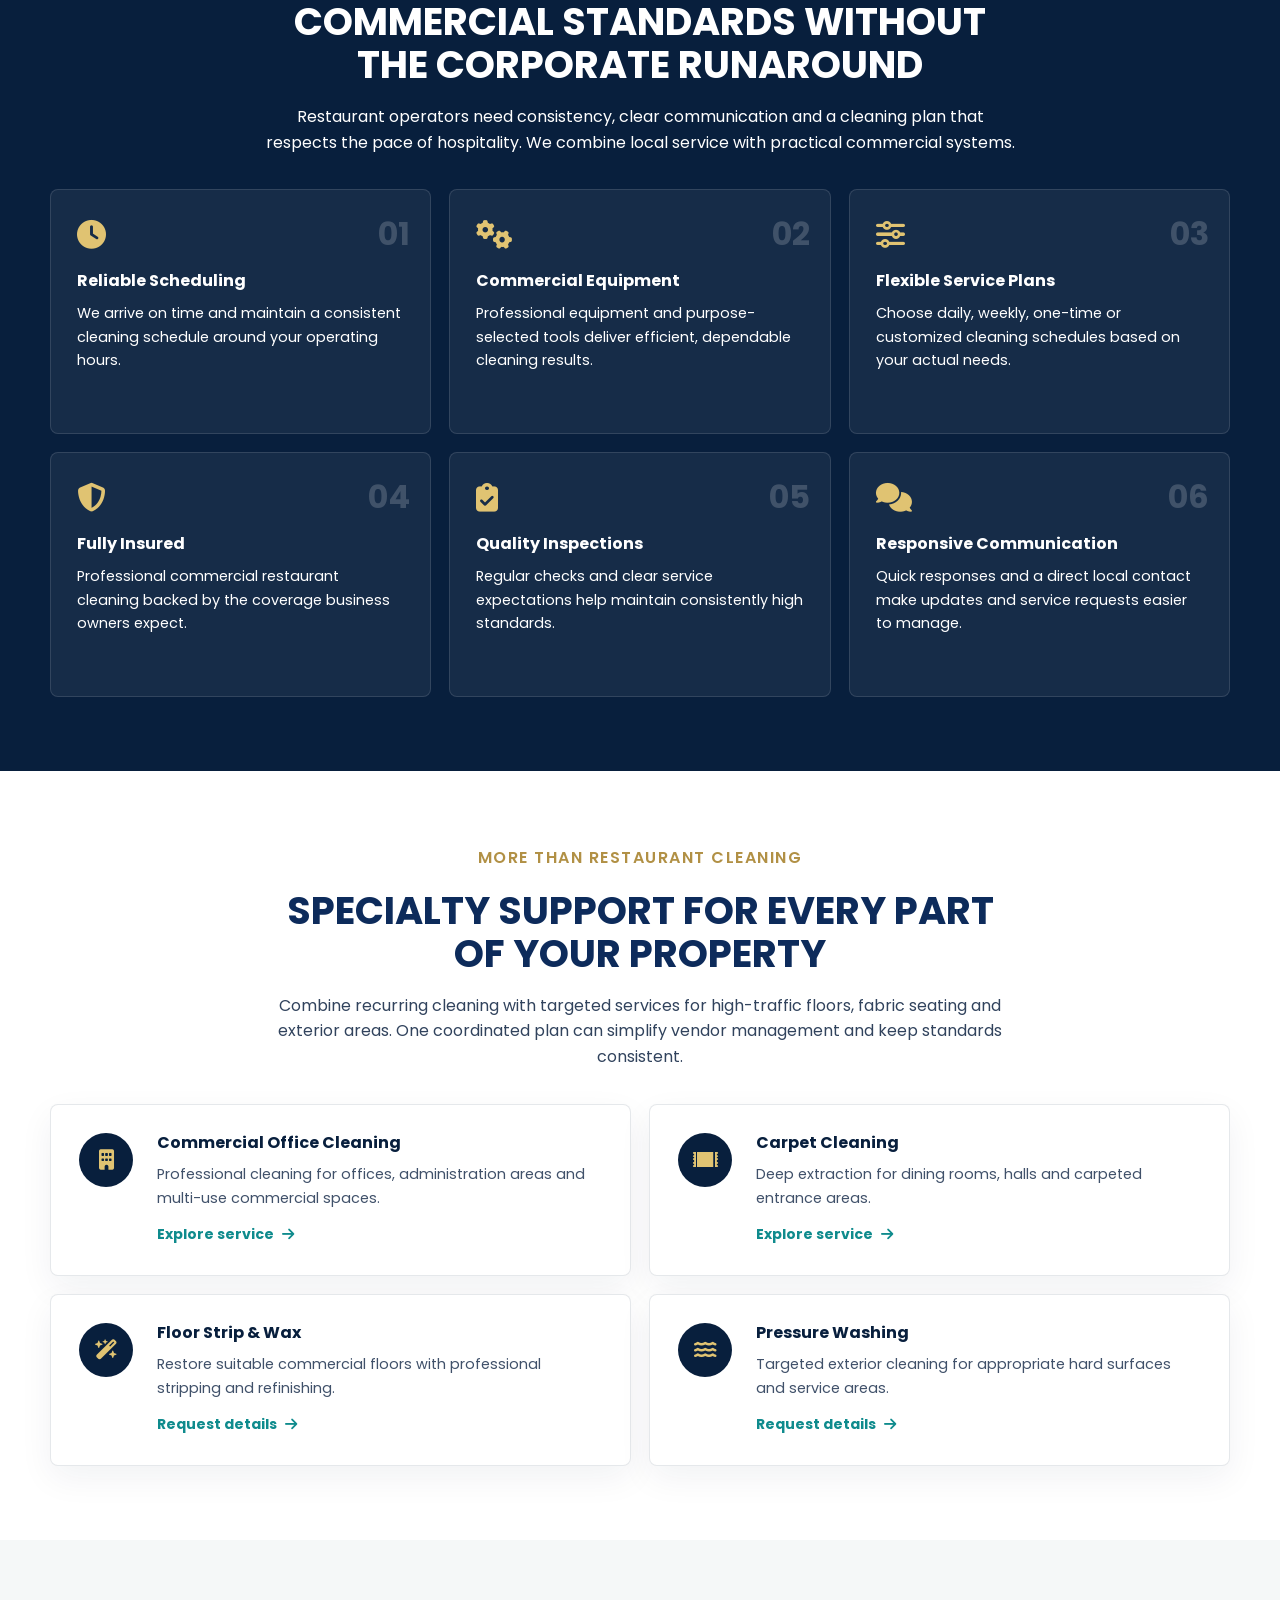
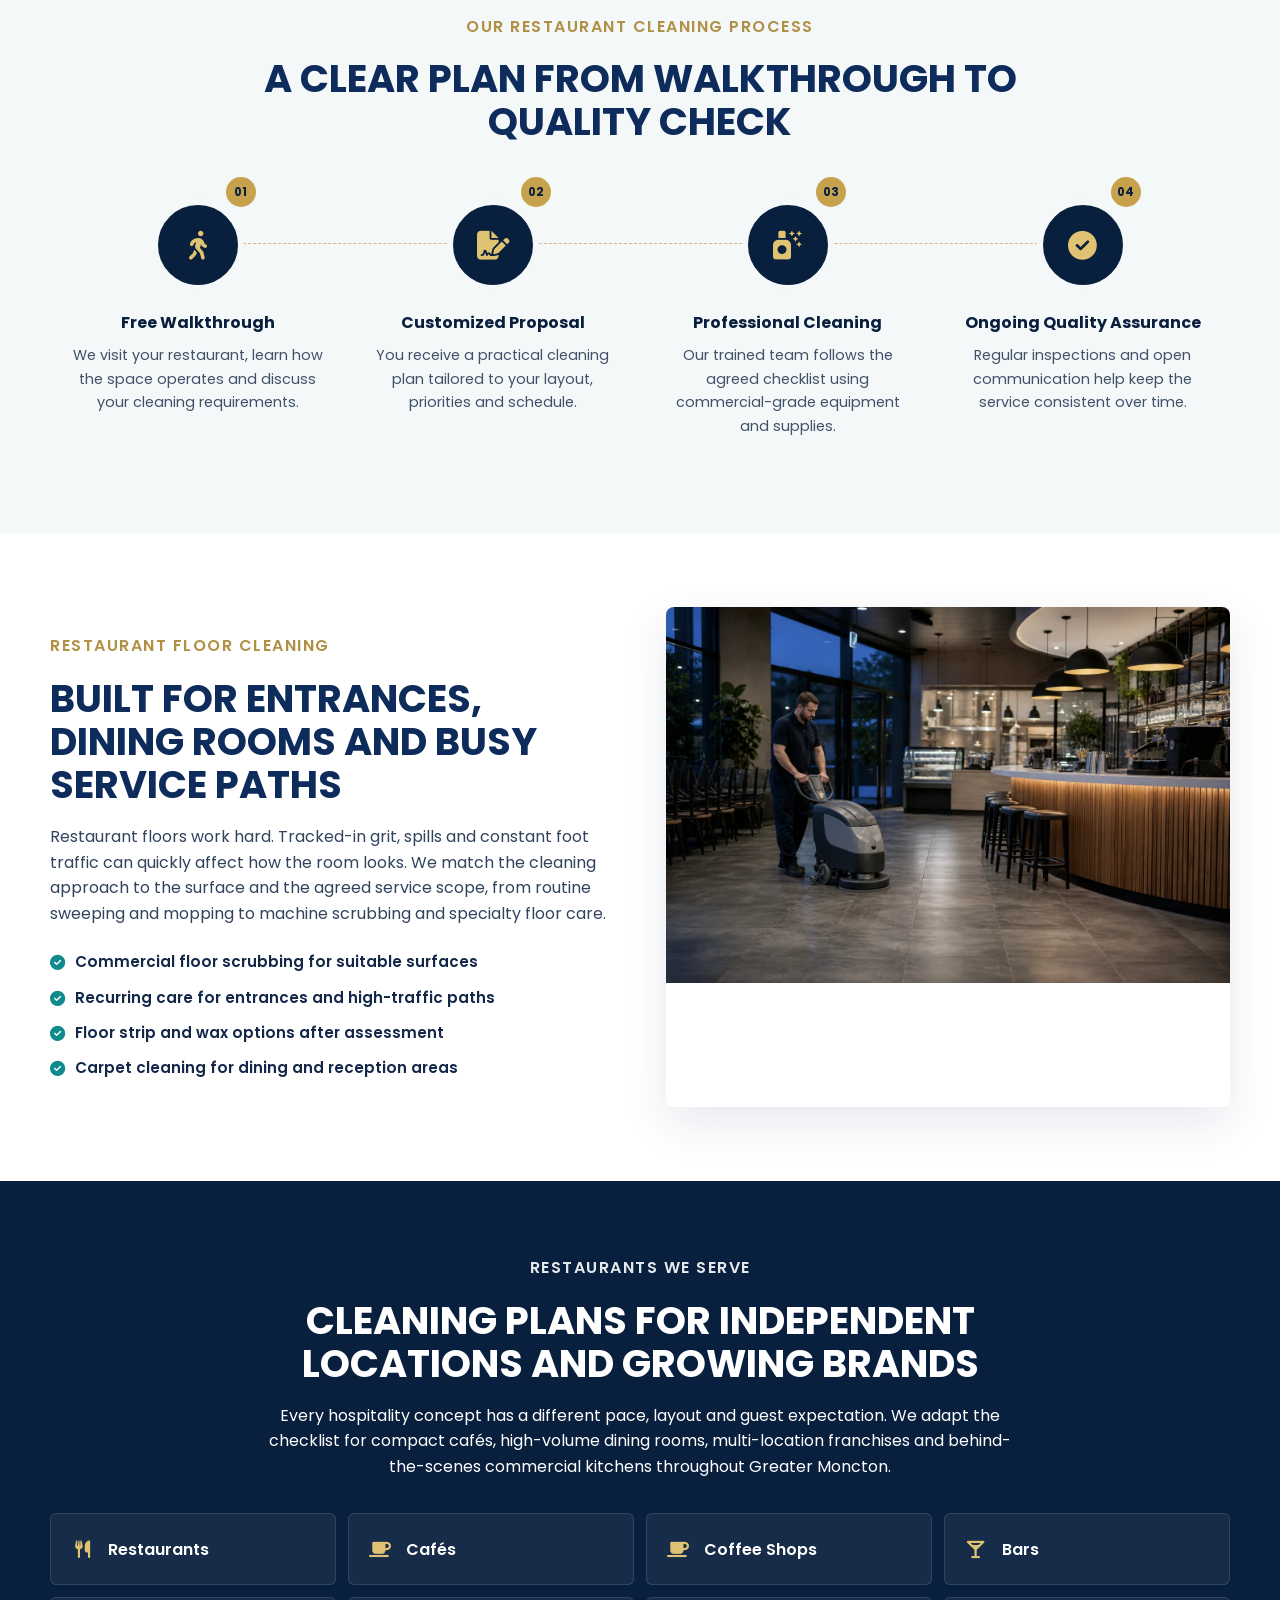
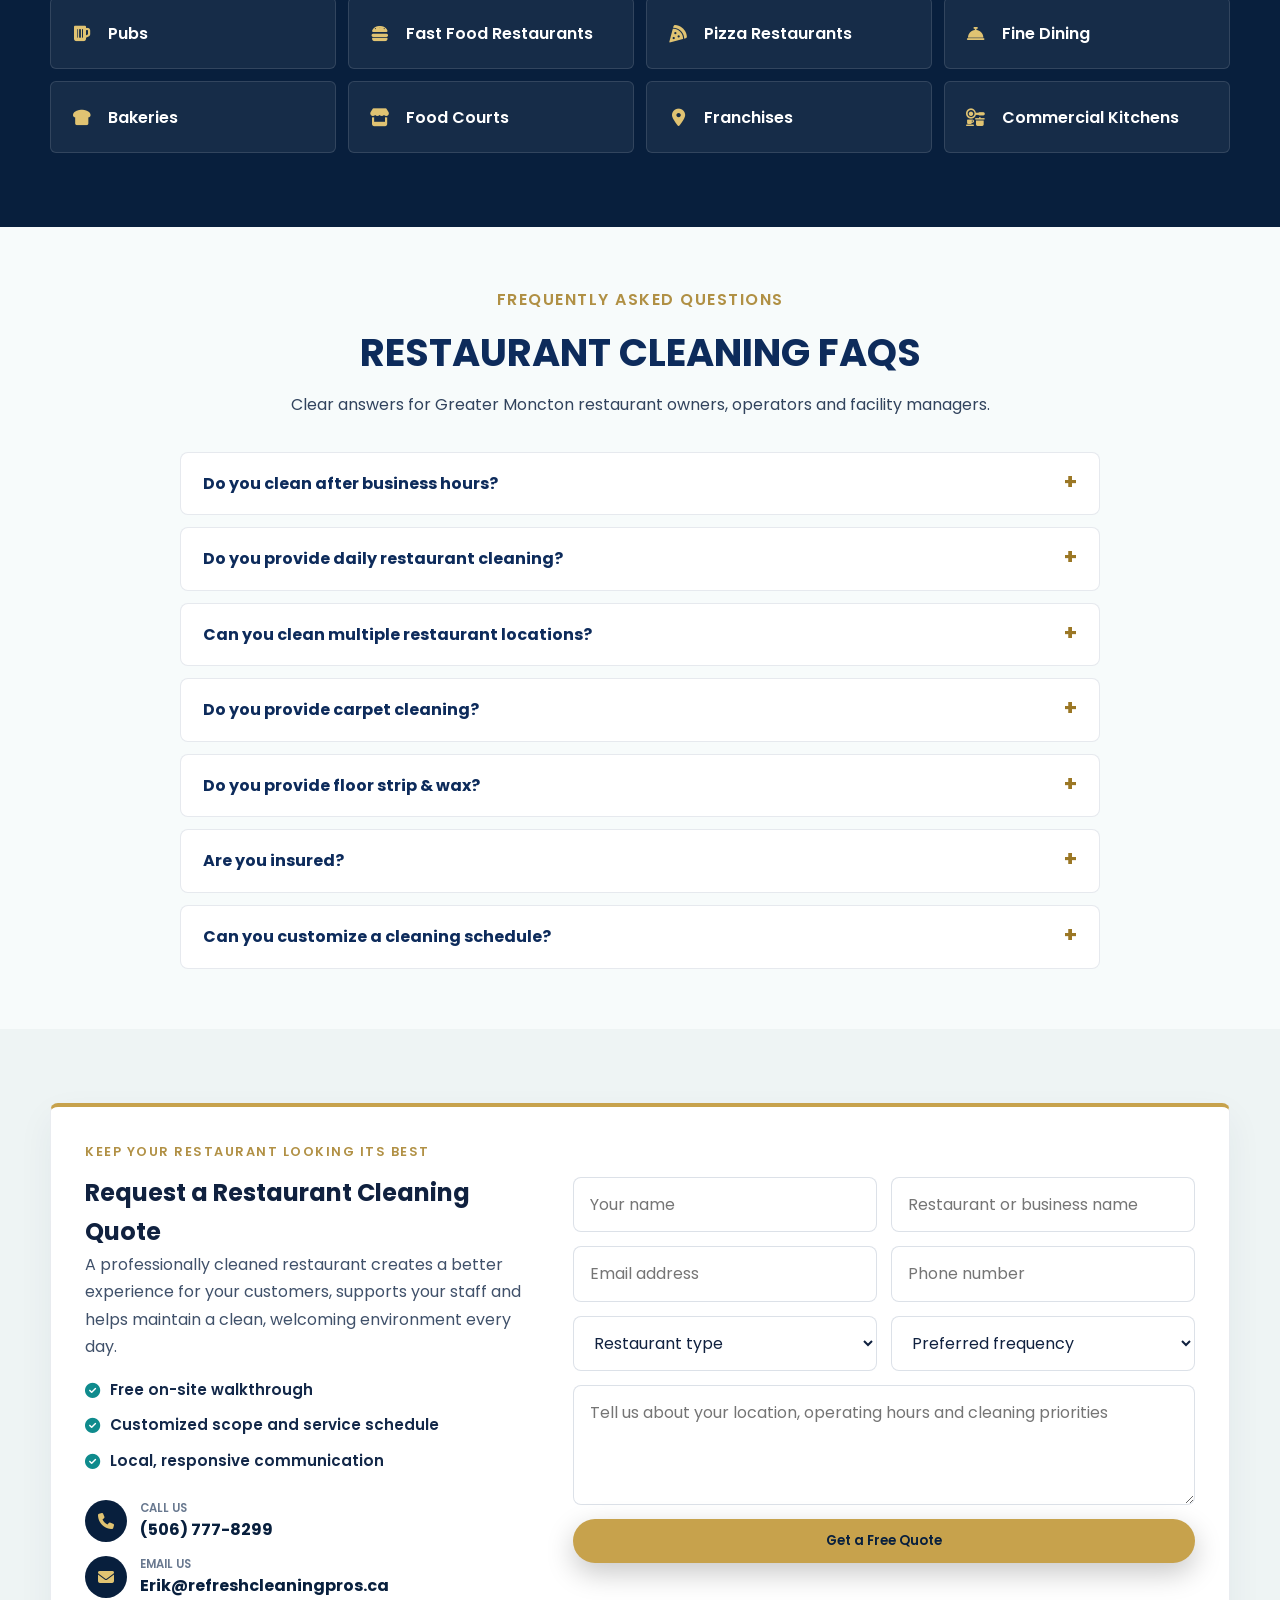
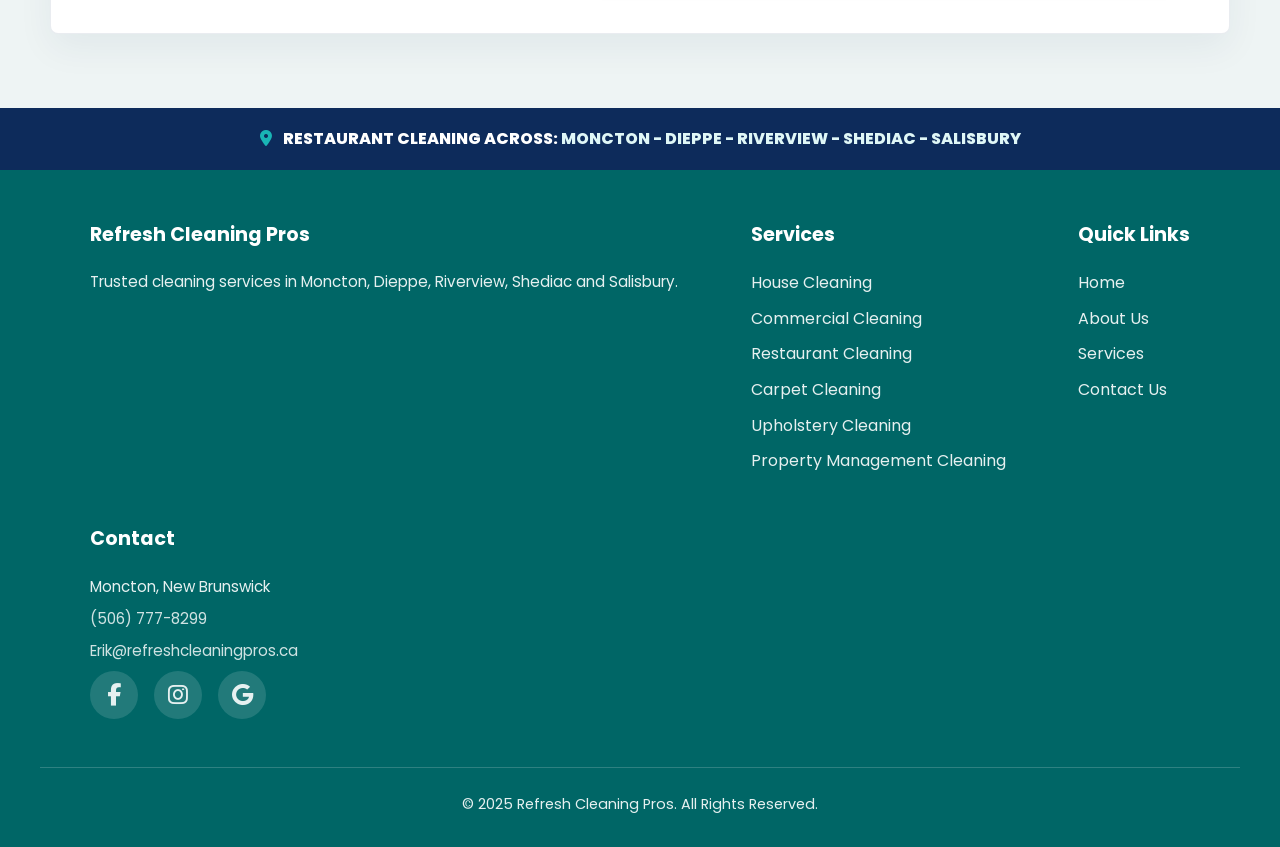
<file: restaurant-cleaning-moncton.html>
<!DOCTYPE html>
<html lang="en">
<head>
    <meta charset="UTF-8">
    <meta name="viewport" content="width=device-width, initial-scale=1.0, viewport-fit=cover">
    <script async src="https://www.googletagmanager.com/gtag/js?id=G-XXXXXXXXXX"></script>
    <script>
        window.dataLayer = window.dataLayer || [];
        function gtag(){dataLayer.push(arguments);}
        gtag('js', new Date());
        gtag('config', 'G-XXXXXXXXXX');
    </script>
    <meta name="google-site-verification" content="YOUR_VERIFICATION_CODE">
    <title>Restaurant Cleaning Moncton | Refresh Cleaning Pros</title>
    <meta name="description" content="Restaurant cleaning in Greater Moncton for restaurants, cafés, bars, bakeries, franchises and commercial kitchens. After-hours service. Free quote.">
    <meta name="keywords" content="restaurant cleaning Moncton, commercial restaurant cleaning, restaurant janitorial services, restaurant cleaning company, café cleaning, bar cleaning services, kitchen cleaning, commercial cleaning Moncton, restaurant floor cleaning">
    <link rel="canonical" href="https://refreshcleaningpros.ca/restaurant-cleaning-moncton.html">
    <meta property="og:type" content="website">
    <meta property="og:title" content="Professional Restaurant Cleaning Services in Greater Moncton">
    <meta property="og:description" content="Flexible restaurant, café, bar and commercial kitchen cleaning built around your operating hours.">
    <meta property="og:url" content="https://refreshcleaningpros.ca/restaurant-cleaning-moncton.html">
    <meta property="og:image" content="https://refreshcleaningpros.ca/assets/images/restaurant/restaurant-cleaning-hero-moncton.webp">
    <link rel="icon" href="https://refreshcleaningpros.ca/favicon.png" type="image/png" sizes="48x48 96x96 192x192">
    <link rel="preconnect" href="https://fonts.googleapis.com">
    <link rel="preconnect" href="https://fonts.gstatic.com" crossorigin>
    <link rel="stylesheet" href="https://fonts.googleapis.com/css2?family=Poppins:wght@400;500;600;700&amp;display=swap">
    <link rel="stylesheet" href="https://cdnjs.cloudflare.com/ajax/libs/font-awesome/6.5.1/css/all.min.css">
    <link rel="preload" as="image" href="./assets/images/restaurant/restaurant-cleaning-hero-moncton.webp" type="image/webp">
    <link rel="stylesheet" href="./assets/styles.css">
    <script type="application/ld+json">
    {
      "@context": "https://schema.org",
      "@graph": [
        {
          "@type": "Service",
          "name": "Restaurant Cleaning Services in Greater Moncton",
          "serviceType": "Commercial restaurant cleaning and restaurant janitorial services",
          "url": "https://refreshcleaningpros.ca/restaurant-cleaning-moncton.html",
          "provider": {
            "@type": "LocalBusiness",
            "name": "Refresh Cleaning Pros",
            "telephone": "+1-506-777-8299",
            "email": "Erik@refreshcleaningpros.ca",
            "url": "https://refreshcleaningpros.ca/"
          },
          "areaServed": ["Moncton", "Dieppe", "Riverview", "Shediac", "Salisbury"],
          "description": "Flexible restaurant cleaning for dining areas, washrooms, kitchen surfaces, floors, windows, carpets, upholstery and high-touch surfaces in Greater Moncton."
        },
        {
          "@type": "FAQPage",
          "mainEntity": [
            {"@type":"Question","name":"Do you clean after business hours?","acceptedAnswer":{"@type":"Answer","text":"Yes. We can schedule restaurant cleaning before opening, after closing or overnight to reduce disruption to guests and staff."}},
            {"@type":"Question","name":"Do you provide daily restaurant cleaning?","acceptedAnswer":{"@type":"Answer","text":"Yes. Daily, weekly and customized recurring restaurant cleaning plans are available based on traffic, operating hours and cleaning priorities."}},
            {"@type":"Question","name":"Can you clean multiple restaurant locations?","acceptedAnswer":{"@type":"Answer","text":"Yes. We can discuss coordinated schedules and consistent cleaning checklists for franchises and restaurant groups with multiple Greater Moncton locations."}},
            {"@type":"Question","name":"Do you provide carpet cleaning?","acceptedAnswer":{"@type":"Answer","text":"Yes. Commercial carpet cleaning can be added for dining rooms, entrance areas, halls and other carpeted restaurant spaces."}},
            {"@type":"Question","name":"Do you provide floor strip and wax?","acceptedAnswer":{"@type":"Answer","text":"Floor strip and wax service is available for suitable commercial flooring after an on-site assessment."}},
            {"@type":"Question","name":"Are you insured?","acceptedAnswer":{"@type":"Answer","text":"Yes. Refresh Cleaning Pros is fully insured for professional commercial cleaning work."}},
            {"@type":"Question","name":"Can you customize a cleaning schedule?","acceptedAnswer":{"@type":"Answer","text":"Yes. We tailor the scope, frequency and timing around your restaurant layout, hours and priorities."}}
          ]
        }
      ]
    }
    </script>
</head>
<body class="service-page restaurant-page">
    <div class="top-bar">
        <div class="top-bar-left">
            <span><i class="fa-regular fa-clock"></i> Mon - Sat: 8:00 AM - 6:00 PM</span>
            <a href="tel:+15067778299"><i class="fa-solid fa-phone"></i> (506) 777-8299</a>
            <a href="mailto:Erik@refreshcleaningpros.ca"><i class="fa-solid fa-envelope"></i> Erik@refreshcleaningpros.ca</a>
        </div>
        <div class="top-bar-social">
            <a href="https://www.facebook.com/share/17tY4tqbep/?mibextid=wwXIfr" target="_blank" rel="noopener noreferrer" aria-label="Facebook"><i class="fab fa-facebook-f"></i></a>
            <a href="https://www.instagram.com/refreshcleaningpros/" target="_blank" rel="noopener noreferrer" aria-label="Instagram"><i class="fab fa-instagram"></i></a>
            <a href="https://maps.app.goo.gl/VP2aufDYQZC5Qnbm9" target="_blank" rel="noopener noreferrer" aria-label="Google Business Profile"><i class="fab fa-google"></i></a>
        </div>
    </div>
    <header>
        <button class="menu-btn" aria-label="Toggle menu" aria-expanded="false"><span></span></button>
        <div class="logo">
            <a href="index.html"><img src="./assets/images/refresh-cleaning-pros-logo-moncton.png" alt="Refresh Cleaning Pros Logo"></a>
        </div>
        <nav>
            <ul>
                <li><a href="index.html">Home</a></li>
                <li class="nav-dropdown">
                    <a href="services.html" aria-haspopup="true">Services <i class="fa-solid fa-chevron-down"></i></a>
                    <ul class="submenu" aria-label="Service pages">
                        <li><a href="house-cleaning-moncton.html">House Cleaning</a></li>
                        <li><a href="office-cleaning-moncton.html">Commercial Cleaning</a></li>
                        <li><a href="restaurant-cleaning-moncton.html" aria-current="page">Restaurant Cleaning</a></li>
                        <li><a href="carpet-cleaning-moncton.html">Carpet Cleaning</a></li>
                        <li><a href="upholstery-cleaning-moncton.html">Upholstery Cleaning</a></li>
                        <li><a href="property-management-cleaning-moncton.html">Property Management</a></li>
                    </ul>
                </li>
                <li><a href="about.html">About Us</a></li>
                <li><a href="testimonials.html">Reviews</a></li>
                <li><a href="contact.html">Contact Us</a></li>
                <li><a href="#restaurant-quote" class="cta">Get a Free Quote</a></li>
            </ul>
        </nav>
    </header>

    <main>
        <section class="restaurant-hero" aria-label="Restaurant cleaning services in Greater Moncton">
            <img src="./assets/images/restaurant/restaurant-cleaning-hero-moncton.webp" alt="Professional cleaner polishing the floor of a modern Greater Moncton restaurant after closing" width="1672" height="941" loading="eager" fetchpriority="high">
            <div class="restaurant-hero-shade"></div>
            <div class="restaurant-hero-inner">
                <nav class="breadcrumbs" aria-label="Breadcrumb"><a href="index.html">Home</a><span>/</span><a href="office-cleaning-moncton.html">Commercial Cleaning</a><span>/</span><span>Restaurant Cleaning</span></nav>
                <p class="section-label">Restaurant Cleaning Moncton</p>
                <h1>Professional Restaurant Cleaning Services in Greater Moncton</h1>
                <h2>Create a Cleaner, Safer, and More Welcoming Restaurant for Your Guests.</h2>
                <p>Refresh Cleaning Pros provides reliable commercial restaurant cleaning services designed around your operating hours. Whether you manage a restaurant, café, bar, bakery or franchise, our team delivers consistent cleaning that helps your business maintain a professional appearance every day.</p>
                <ul class="restaurant-hero-proof" aria-label="Service highlights">
                    <li><i class="fa-solid fa-shield-halved"></i> Fully Insured</li>
                    <li><i class="fa-regular fa-clock"></i> After-Hours Options</li>
                    <li><i class="fa-solid fa-clipboard-check"></i> Customized Checklists</li>
                </ul>
                <div class="service-actions">
                    <a href="#restaurant-quote" class="cta restaurant-gold-cta"><i class="fa-regular fa-calendar-check"></i> Request a Free Quote</a>
                    <a href="tel:+15067778299" class="cta restaurant-outline-cta"><i class="fa-solid fa-phone"></i> Call (506) 777-8299</a>
                </div>
            </div>
        </section>

        <section class="trust-strip dark restaurant-trust" aria-label="Restaurant cleaning trust badges">
            <div class="trust-item"><i class="fa-solid fa-shield-halved"></i> Fully Insured</div>
            <div class="trust-item"><i class="fa-regular fa-calendar-check"></i> Reliable Scheduling</div>
            <div class="trust-item"><i class="fa-solid fa-screwdriver-wrench"></i> Commercial Equipment</div>
            <div class="trust-item"><i class="fa-solid fa-clipboard-check"></i> Quality Inspections</div>
            <div class="trust-item"><i class="fa-solid fa-location-dot"></i> Local Moncton Company</div>
        </section>

        <section class="service-section">
            <div class="service-container">
                <div class="section-heading reveal">
                    <p class="section-label">Complete Restaurant Cleaning Solutions</p>
                    <h2>One Reliable Team for Front and Back of House</h2>
                    <p>A restaurant has many surfaces, traffic patterns and cleaning priorities. We build a clear scope around your dining room, guest areas, staff spaces and approved kitchen surfaces, then complete the work on a schedule that fits your operation.</p>
                </div>
                <div class="restaurant-service-grid">
                    <article class="restaurant-icon-card reveal"><i class="fa-solid fa-utensils"></i><h3>Dining Area Cleaning</h3><p>Tables, seating surrounds, ledges and guest-facing areas are detailed for a polished first impression.</p></article>
                    <article class="restaurant-icon-card reveal"><i class="fa-solid fa-restroom"></i><h3>Washroom Cleaning</h3><p>Fixtures, mirrors, counters, floors and high-touch points receive consistent attention.</p></article>
                    <article class="restaurant-icon-card reveal"><i class="fa-solid fa-kitchen-set"></i><h3>Kitchen Surface Cleaning</h3><p>Approved exterior and non-food-contact surfaces are cleaned according to the agreed checklist.</p></article>
                    <article class="restaurant-icon-card reveal"><i class="fa-solid fa-broom-ball"></i><h3>Floor Cleaning</h3><p>Sweeping, vacuuming, mopping and commercial floor cleaning help manage daily traffic and buildup.</p></article>
                    <article class="restaurant-icon-card reveal"><i class="fa-regular fa-window-maximize"></i><h3>Window &amp; Glass Cleaning</h3><p>Entry glass, interior windows, partitions and mirrors are cleaned for a brighter appearance.</p></article>
                    <article class="restaurant-icon-card reveal"><i class="fa-solid fa-rug"></i><h3>Carpet Cleaning</h3><p>Commercial carpet care lifts tracked-in soil from dining areas, halls and entrance zones.</p></article>
                    <article class="restaurant-icon-card reveal"><i class="fa-solid fa-couch"></i><h3>Upholstery Cleaning</h3><p>Booths, banquettes and fabric seating can be refreshed to support a cleaner guest environment.</p></article>
                    <article class="restaurant-icon-card reveal"><i class="fa-solid fa-wand-magic-sparkles"></i><h3>Floor Strip &amp; Wax</h3><p>Suitable resilient flooring can be stripped and refinished to restore a more professional finish.</p></article>
                    <article class="restaurant-icon-card reveal"><i class="fa-solid fa-water"></i><h3>Pressure Washing</h3><p>Exterior service areas and appropriate hard surfaces can be pressure washed when required.</p></article>
                    <article class="restaurant-icon-card reveal"><i class="fa-solid fa-trash-can"></i><h3>Garbage Removal</h3><p>Routine bin emptying and liner replacement keep shared spaces organized between service periods.</p></article>
                    <article class="restaurant-icon-card reveal"><i class="fa-solid fa-mug-hot"></i><h3>Staff Room Cleaning</h3><p>Break areas, lockers, counters and common touchpoints receive practical recurring care.</p></article>
                    <article class="restaurant-icon-card reveal"><i class="fa-solid fa-hand-sparkles"></i><h3>High-Touch Disinfection</h3><p>Handles, switches, railings and shared surfaces are treated with appropriate products and care.</p></article>
                </div>
            </div>
        </section>

        <section class="service-section restaurant-photo-band">
            <div class="service-container split-section">
                <div class="split-media restaurant-photo reveal">
                    <img src="./assets/images/restaurant/restaurant-kitchen-cleaning-moncton.webp" alt="Professional team cleaning stainless steel restaurant kitchen surfaces" width="1400" height="933" loading="lazy">
                </div>
                <div class="service-copy reveal">
                    <p class="section-label">Cleaning Built Around Your Schedule</p>
                    <h2>Your Doors Open on Time. We Work Around Them.</h2>
                    <p>Guests should experience the result, not the disruption. We coordinate restaurant janitorial services around opening, closing, deliveries and staff routines. The cleaning plan can focus on recurring essentials, rotating detail work or a one-time reset before an inspection, opening or busy season.</p>
                    <p>During your walkthrough, we identify access instructions, priority zones and realistic service windows. That gives your team a predictable routine and helps our cleaners arrive prepared.</p>
                    <div class="schedule-grid" aria-label="Restaurant cleaning schedule options">
                        <div><i class="fa-solid fa-sun"></i><span>Before Opening</span></div>
                        <div><i class="fa-solid fa-door-closed"></i><span>After Closing</span></div>
                        <div><i class="fa-solid fa-moon"></i><span>Overnight Cleaning</span></div>
                        <div><i class="fa-regular fa-calendar-check"></i><span>Daily Cleaning</span></div>
                        <div><i class="fa-regular fa-calendar"></i><span>Weekly Cleaning</span></div>
                        <div><i class="fa-solid fa-sparkles"></i><span>One-Time Deep Cleaning</span></div>
                    </div>
                </div>
            </div>
        </section>

        <section class="service-section restaurant-dark-section">
            <div class="service-container">
                <div class="section-heading reveal">
                    <p class="section-label">Why Restaurant Owners Choose Refresh</p>
                    <h2>Commercial Standards Without the Corporate Runaround</h2>
                    <p>Restaurant operators need consistency, clear communication and a cleaning plan that respects the pace of hospitality. We combine local service with practical commercial systems.</p>
                </div>
                <div class="restaurant-feature-grid">
                    <article class="restaurant-feature-card reveal"><span>01</span><i class="fa-solid fa-clock"></i><h3>Reliable Scheduling</h3><p>We arrive on time and maintain a consistent cleaning schedule around your operating hours.</p></article>
                    <article class="restaurant-feature-card reveal"><span>02</span><i class="fa-solid fa-gears"></i><h3>Commercial Equipment</h3><p>Professional equipment and purpose-selected tools deliver efficient, dependable cleaning results.</p></article>
                    <article class="restaurant-feature-card reveal"><span>03</span><i class="fa-solid fa-sliders"></i><h3>Flexible Service Plans</h3><p>Choose daily, weekly, one-time or customized cleaning schedules based on your actual needs.</p></article>
                    <article class="restaurant-feature-card reveal"><span>04</span><i class="fa-solid fa-shield-halved"></i><h3>Fully Insured</h3><p>Professional commercial restaurant cleaning backed by the coverage business owners expect.</p></article>
                    <article class="restaurant-feature-card reveal"><span>05</span><i class="fa-solid fa-clipboard-check"></i><h3>Quality Inspections</h3><p>Regular checks and clear service expectations help maintain consistently high standards.</p></article>
                    <article class="restaurant-feature-card reveal"><span>06</span><i class="fa-solid fa-comments"></i><h3>Responsive Communication</h3><p>Quick responses and a direct local contact make updates and service requests easier to manage.</p></article>
                </div>
            </div>
        </section>

        <section class="service-section">
            <div class="service-container">
                <div class="section-heading reveal">
                    <p class="section-label">More Than Restaurant Cleaning</p>
                    <h2>Specialty Support for Every Part of Your Property</h2>
                    <p>Combine recurring cleaning with targeted services for high-traffic floors, fabric seating and exterior areas. One coordinated plan can simplify vendor management and keep standards consistent.</p>
                </div>
                <div class="restaurant-related-grid">
                    <a class="restaurant-related-card reveal" href="office-cleaning-moncton.html"><i class="fa-solid fa-building"></i><div><h3>Commercial Office Cleaning</h3><p>Professional cleaning for offices, administration areas and multi-use commercial spaces.</p><span>Explore service <i class="fa-solid fa-arrow-right"></i></span></div></a>
                    <a class="restaurant-related-card reveal" href="carpet-cleaning-moncton.html"><i class="fa-solid fa-rug"></i><div><h3>Carpet Cleaning</h3><p>Deep extraction for dining rooms, halls and carpeted entrance areas.</p><span>Explore service <i class="fa-solid fa-arrow-right"></i></span></div></a>
                    <a class="restaurant-related-card reveal" href="#restaurant-quote"><i class="fa-solid fa-wand-magic-sparkles"></i><div><h3>Floor Strip &amp; Wax</h3><p>Restore suitable commercial floors with professional stripping and refinishing.</p><span>Request details <i class="fa-solid fa-arrow-right"></i></span></div></a>
                    <a class="restaurant-related-card reveal" href="#restaurant-quote"><i class="fa-solid fa-water"></i><div><h3>Pressure Washing</h3><p>Targeted exterior cleaning for appropriate hard surfaces and service areas.</p><span>Request details <i class="fa-solid fa-arrow-right"></i></span></div></a>
                </div>
            </div>
        </section>

        <section class="service-section restaurant-process-section">
            <div class="service-container">
                <div class="section-heading reveal">
                    <p class="section-label">Our Restaurant Cleaning Process</p>
                    <h2>A Clear Plan From Walkthrough to Quality Check</h2>
                </div>
                <div class="restaurant-process-grid">
                    <article class="restaurant-process-card reveal"><div class="process-number">01</div><i class="fa-solid fa-person-walking"></i><h3>Free Walkthrough</h3><p>We visit your restaurant, learn how the space operates and discuss your cleaning requirements.</p></article>
                    <article class="restaurant-process-card reveal"><div class="process-number">02</div><i class="fa-solid fa-file-signature"></i><h3>Customized Proposal</h3><p>You receive a practical cleaning plan tailored to your layout, priorities and schedule.</p></article>
                    <article class="restaurant-process-card reveal"><div class="process-number">03</div><i class="fa-solid fa-spray-can-sparkles"></i><h3>Professional Cleaning</h3><p>Our trained team follows the agreed checklist using commercial-grade equipment and supplies.</p></article>
                    <article class="restaurant-process-card reveal"><div class="process-number">04</div><i class="fa-solid fa-circle-check"></i><h3>Ongoing Quality Assurance</h3><p>Regular inspections and open communication help keep the service consistent over time.</p></article>
                </div>
            </div>
        </section>

        <section class="service-section restaurant-floor-section">
            <div class="service-container split-section">
                <div class="service-copy reveal">
                    <p class="section-label">Restaurant Floor Cleaning</p>
                    <h2>Built for Entrances, Dining Rooms and Busy Service Paths</h2>
                    <p>Restaurant floors work hard. Tracked-in grit, spills and constant foot traffic can quickly affect how the room looks. We match the cleaning approach to the surface and the agreed service scope, from routine sweeping and mopping to machine scrubbing and specialty floor care.</p>
                    <ul class="check-list">
                        <li>Commercial floor scrubbing for suitable surfaces</li>
                        <li>Recurring care for entrances and high-traffic paths</li>
                        <li>Floor strip and wax options after assessment</li>
                        <li>Carpet cleaning for dining and reception areas</li>
                    </ul>
                </div>
                <div class="split-media restaurant-photo reveal">
                    <img src="./assets/images/restaurant/restaurant-floor-cleaning-moncton.webp" alt="Commercial floor scrubber cleaning a modern café in Greater Moncton" width="1400" height="933" loading="lazy">
                </div>
            </div>
        </section>

        <section class="service-section restaurant-industries-section">
            <div class="service-container">
                <div class="section-heading reveal">
                    <p class="section-label">Restaurants We Serve</p>
                    <h2>Cleaning Plans for Independent Locations and Growing Brands</h2>
                    <p>Every hospitality concept has a different pace, layout and guest expectation. We adapt the checklist for compact cafés, high-volume dining rooms, multi-location franchises and behind-the-scenes commercial kitchens throughout Greater Moncton.</p>
                </div>
                <div class="restaurant-industries-grid">
                    <div class="industry-pill reveal"><i class="fa-solid fa-utensils"></i> Restaurants</div>
                    <div class="industry-pill reveal"><i class="fa-solid fa-mug-saucer"></i> Cafés</div>
                    <div class="industry-pill reveal"><i class="fa-solid fa-coffee"></i> Coffee Shops</div>
                    <div class="industry-pill reveal"><i class="fa-solid fa-martini-glass"></i> Bars</div>
                    <div class="industry-pill reveal"><i class="fa-solid fa-beer-mug-empty"></i> Pubs</div>
                    <div class="industry-pill reveal"><i class="fa-solid fa-burger"></i> Fast Food Restaurants</div>
                    <div class="industry-pill reveal"><i class="fa-solid fa-pizza-slice"></i> Pizza Restaurants</div>
                    <div class="industry-pill reveal"><i class="fa-solid fa-bell-concierge"></i> Fine Dining</div>
                    <div class="industry-pill reveal"><i class="fa-solid fa-bread-slice"></i> Bakeries</div>
                    <div class="industry-pill reveal"><i class="fa-solid fa-store"></i> Food Courts</div>
                    <div class="industry-pill reveal"><i class="fa-solid fa-location-dot"></i> Franchises</div>
                    <div class="industry-pill reveal"><i class="fa-solid fa-kitchen-set"></i> Commercial Kitchens</div>
                </div>
            </div>
        </section>

        <section class="faq-section service-faq restaurant-faq">
            <div class="section-heading reveal">
                <p class="section-label">Frequently Asked Questions</p>
                <h2>Restaurant Cleaning FAQs</h2>
                <p>Clear answers for Greater Moncton restaurant owners, operators and facility managers.</p>
            </div>
            <div class="faq-accordion reveal">
                <details><summary>Do you clean after business hours?</summary><p>Yes. We can schedule restaurant cleaning before opening, after closing or overnight. During the walkthrough, we discuss access, alarms, closing routines and the service window that causes the least disruption.</p></details>
                <details><summary>Do you provide daily restaurant cleaning?</summary><p>Yes. Daily, weekly and customized recurring plans are available. The right frequency depends on guest traffic, operating hours, flooring, washrooms and which tasks your in-house team already completes.</p></details>
                <details><summary>Can you clean multiple restaurant locations?</summary><p>Yes. We can discuss coordinated schedules and consistent cleaning checklists for franchises and restaurant groups with multiple Greater Moncton locations.</p></details>
                <details><summary>Do you provide carpet cleaning?</summary><p>Yes. Commercial carpet cleaning can be added for dining rooms, entryways, halls and office areas. We can also assess fabric booths and upholstered seating.</p></details>
                <details><summary>Do you provide floor strip &amp; wax?</summary><p>Yes, for suitable commercial flooring. We assess the floor type and condition before recommending stripping, refinishing or a different floor-care approach.</p></details>
                <details><summary>Are you insured?</summary><p>Yes. Refresh Cleaning Pros is fully insured for professional commercial cleaning work, giving restaurant owners another layer of confidence when choosing a service provider.</p></details>
                <details><summary>Can you customize a cleaning schedule?</summary><p>Absolutely. We tailor the scope, frequency, service window and rotating detail tasks around your restaurant layout, operating hours and priorities.</p></details>
            </div>
        </section>

        <section class="service-section quote-section restaurant-quote-section" id="restaurant-quote">
            <div class="service-container">
                <div class="quote-card restaurant-quote-card reveal">
                    <div>
                        <p class="section-label">Keep Your Restaurant Looking Its Best</p>
                        <h2>Request a Restaurant Cleaning Quote</h2>
                        <p>A professionally cleaned restaurant creates a better experience for your customers, supports your staff and helps maintain a clean, welcoming environment every day.</p>
                        <ul class="check-list quote-benefits">
                            <li>Free on-site walkthrough</li>
                            <li>Customized scope and service schedule</li>
                            <li>Local, responsive communication</li>
                        </ul>
                        <div class="restaurant-contact-list">
                            <a href="tel:+15067778299"><i class="fa-solid fa-phone"></i><span><small>Call Us</small>(506) 777-8299</span></a>
                            <a href="mailto:Erik@refreshcleaningpros.ca"><i class="fa-solid fa-envelope"></i><span><small>Email Us</small>Erik@refreshcleaningpros.ca</span></a>
                        </div>
                    </div>
                    <form class="quote-form" action="https://formspree.io/f/xwpoonav" method="POST">
                        <input type="hidden" name="service" value="Restaurant Cleaning">
                        <input type="text" name="name" placeholder="Your name" autocomplete="name" required aria-label="Your name">
                        <input type="text" name="business_name" placeholder="Restaurant or business name" autocomplete="organization" required aria-label="Restaurant or business name">
                        <input type="email" name="email" placeholder="Email address" autocomplete="email" required aria-label="Email address">
                        <input type="tel" name="phone" placeholder="Phone number" autocomplete="tel" required aria-label="Phone number">
                        <select name="business_type" required aria-label="Restaurant type">
                            <option value="">Restaurant type</option>
                            <option>Restaurant</option>
                            <option>Café or coffee shop</option>
                            <option>Bar or pub</option>
                            <option>Bakery</option>
                            <option>Fast food or franchise</option>
                            <option>Commercial kitchen</option>
                            <option>Other hospitality business</option>
                        </select>
                        <select name="frequency" required aria-label="Preferred cleaning frequency">
                            <option value="">Preferred frequency</option>
                            <option>Daily</option>
                            <option>Several times per week</option>
                            <option>Weekly</option>
                            <option>One-time deep clean</option>
                            <option>Not sure yet</option>
                        </select>
                        <textarea name="message" placeholder="Tell us about your location, operating hours and cleaning priorities" required aria-label="Cleaning requirements"></textarea>
                        <button type="submit" class="cta restaurant-gold-cta">Get a Free Quote</button>
                        <p class="form-message" role="status" aria-live="polite"></p>
                    </form>
                </div>
            </div>
        </section>

        <div class="area-band"><i class="fa-solid fa-location-dot"></i> Restaurant Cleaning Across: <span>Moncton - Dieppe - Riverview - Shediac - Salisbury</span></div>
    </main>

    <footer role="contentinfo">
        <div class="footer-grid">
            <div class="footer-col"><h3>Refresh Cleaning Pros</h3><p>Trusted cleaning services in Moncton, Dieppe, Riverview, Shediac and Salisbury.</p></div>
            <div class="footer-col"><h3>Services</h3><ul><li><a href="house-cleaning-moncton.html">House Cleaning</a></li><li><a href="office-cleaning-moncton.html">Commercial Cleaning</a></li><li><a href="restaurant-cleaning-moncton.html">Restaurant Cleaning</a></li><li><a href="carpet-cleaning-moncton.html">Carpet Cleaning</a></li><li><a href="upholstery-cleaning-moncton.html">Upholstery Cleaning</a></li><li><a href="property-management-cleaning-moncton.html">Property Management Cleaning</a></li></ul></div>
            <div class="footer-col"><h3>Quick Links</h3><ul><li><a href="index.html">Home</a></li><li><a href="about.html">About Us</a></li><li><a href="services.html">Services</a></li><li><a href="contact.html">Contact Us</a></li></ul></div>
            <div class="footer-col"><h3>Contact</h3><p>Moncton, New Brunswick</p><p><a href="tel:+15067778299">(506) 777-8299</a></p><p><a href="mailto:Erik@refreshcleaningpros.ca">Erik@refreshcleaningpros.ca</a></p><p class="social-links"><a href="https://www.facebook.com/share/17tY4tqbep/?mibextid=wwXIfr" target="_blank" rel="noopener noreferrer" aria-label="Facebook"><i class="fab fa-facebook-f"></i></a><a href="https://www.instagram.com/refreshcleaningpros/" target="_blank" rel="noopener noreferrer" aria-label="Instagram"><i class="fab fa-instagram"></i></a><a href="https://maps.app.goo.gl/VP2aufDYQZC5Qnbm9" target="_blank" rel="noopener noreferrer" aria-label="Google Business Profile"><i class="fab fa-google"></i></a></p></div>
        </div>
        <div class="footer-bottom"><p>© 2025 Refresh Cleaning Pros. All Rights Reserved.</p></div>
    </footer>
    <button class="back-to-top" aria-label="Back to top" title="Back to top">↑</button>
    <div class="mobile-cta-bar"><a href="#restaurant-quote">Get Quote</a><a href="tel:+15067778299" aria-label="Call Refresh Cleaning Pros at (506) 777-8299">Call Now</a></div>
    <script src="./assets/js/main.js"></script>
</body>
</html>
</file>
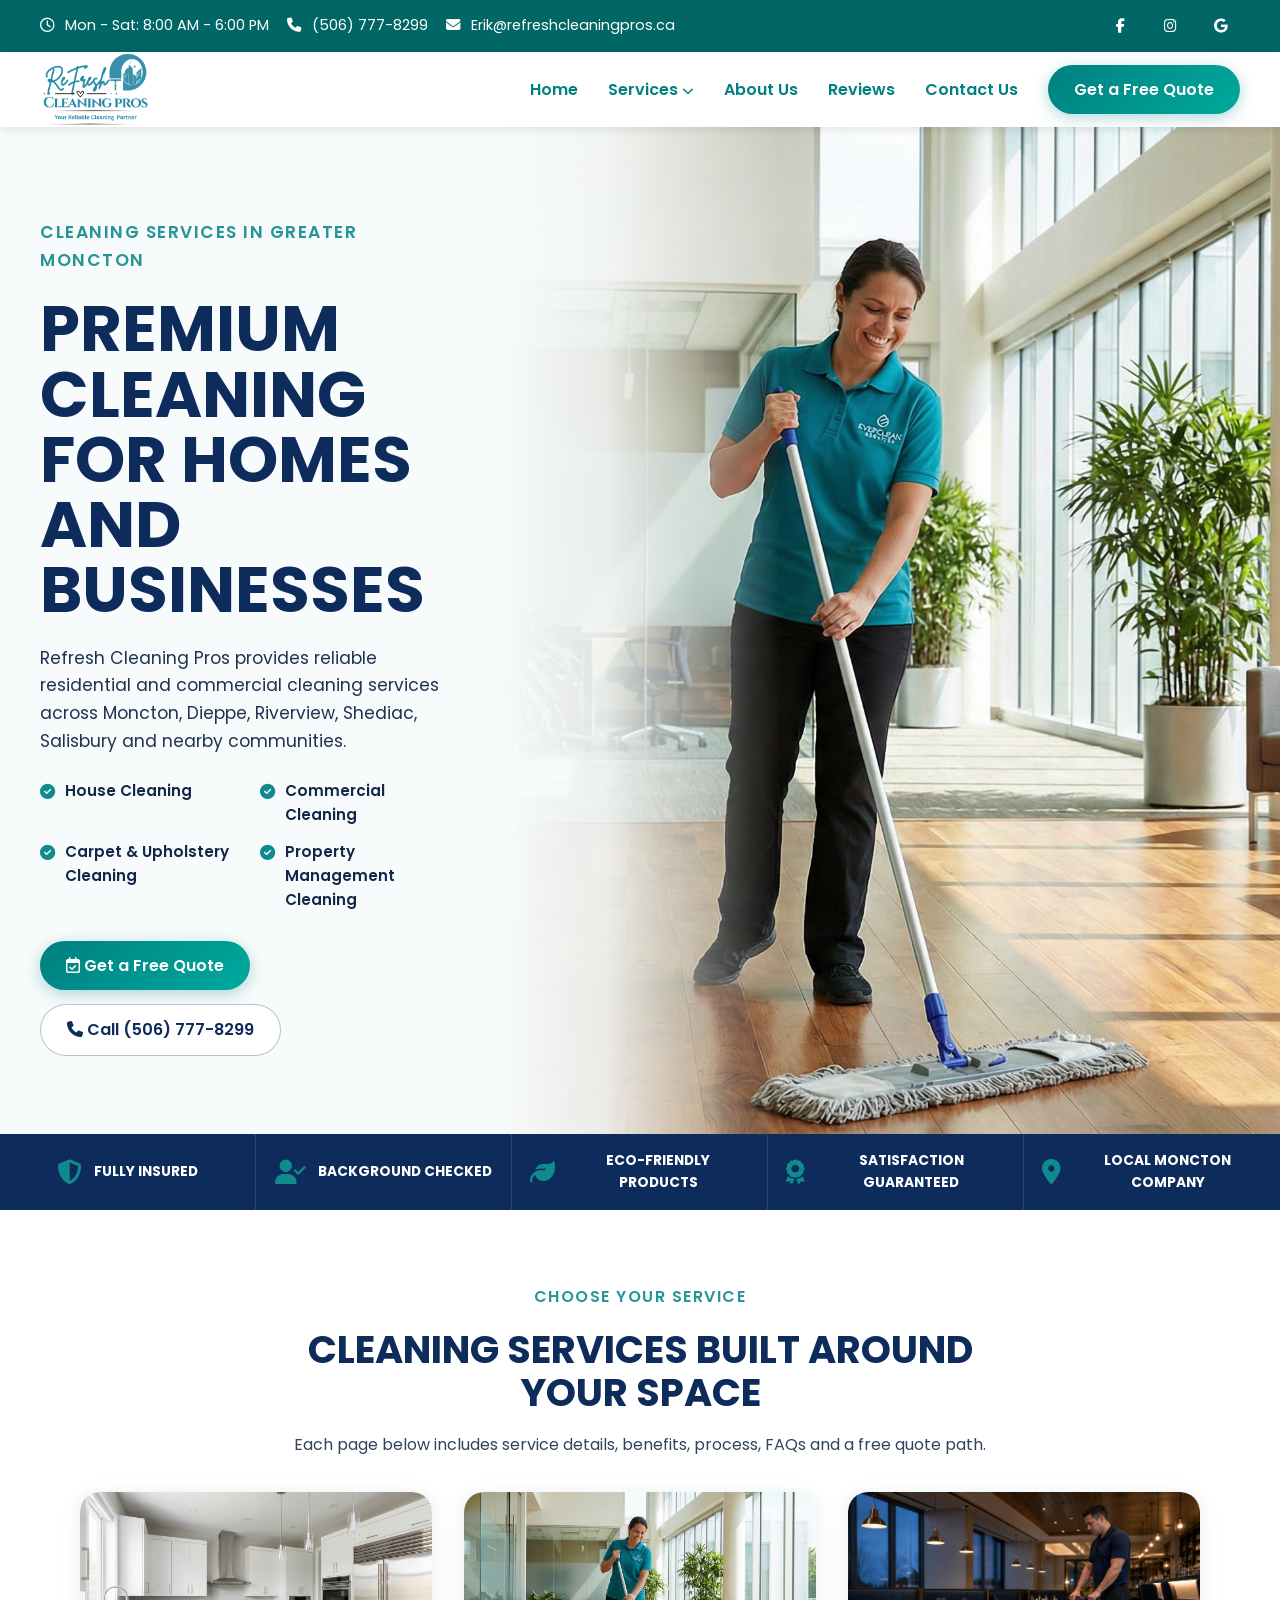
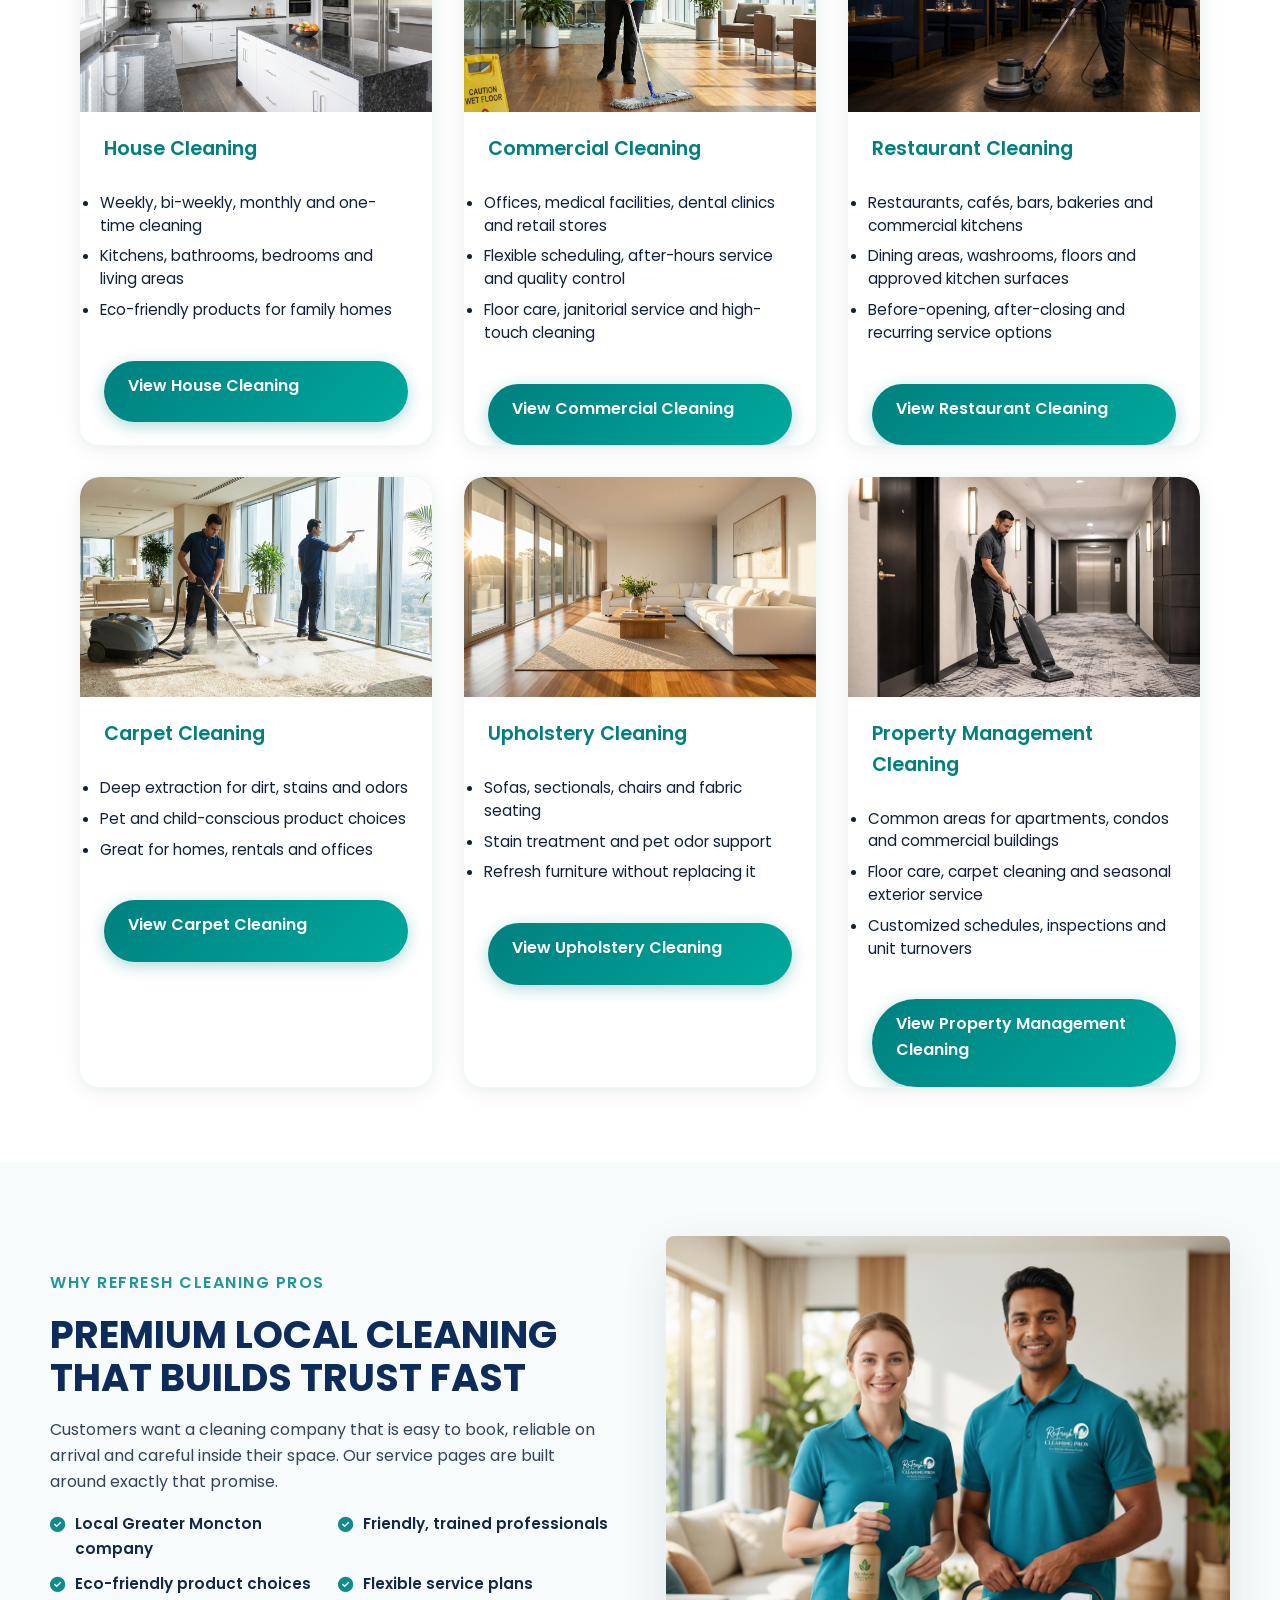
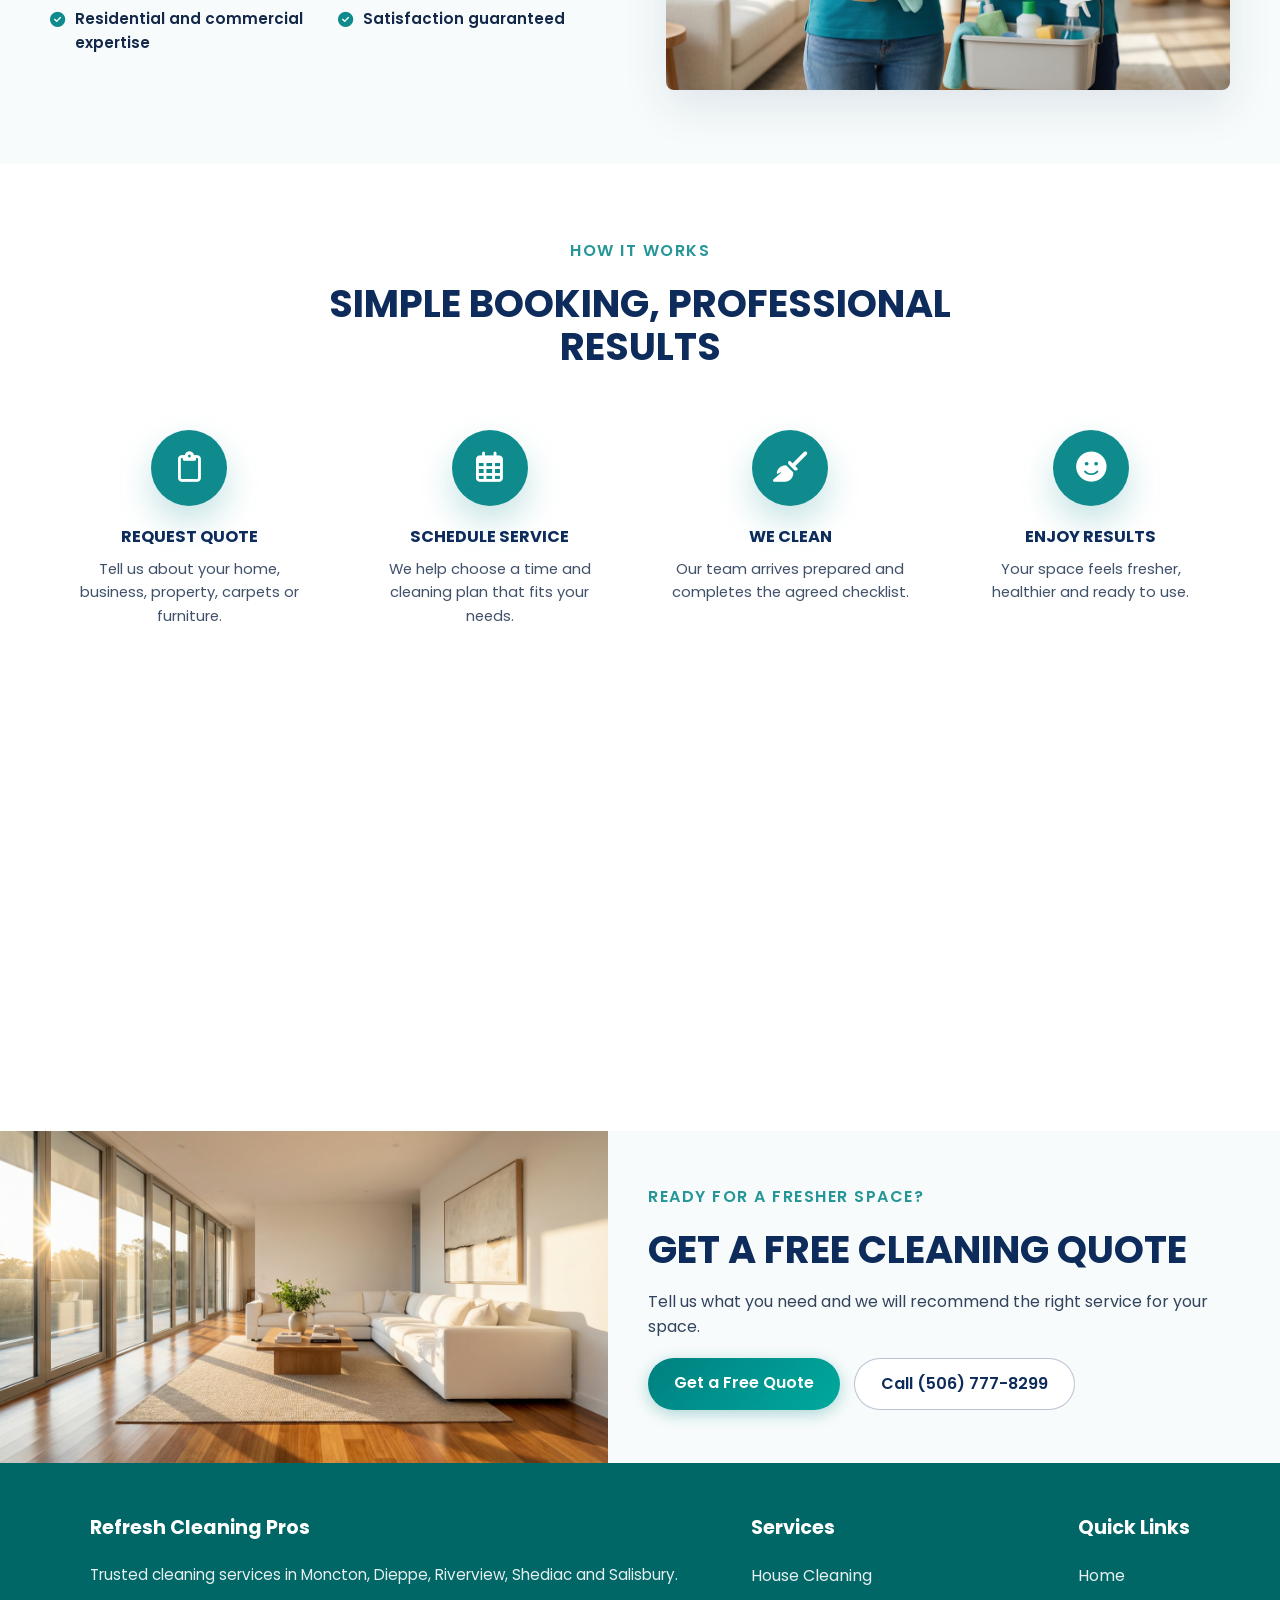
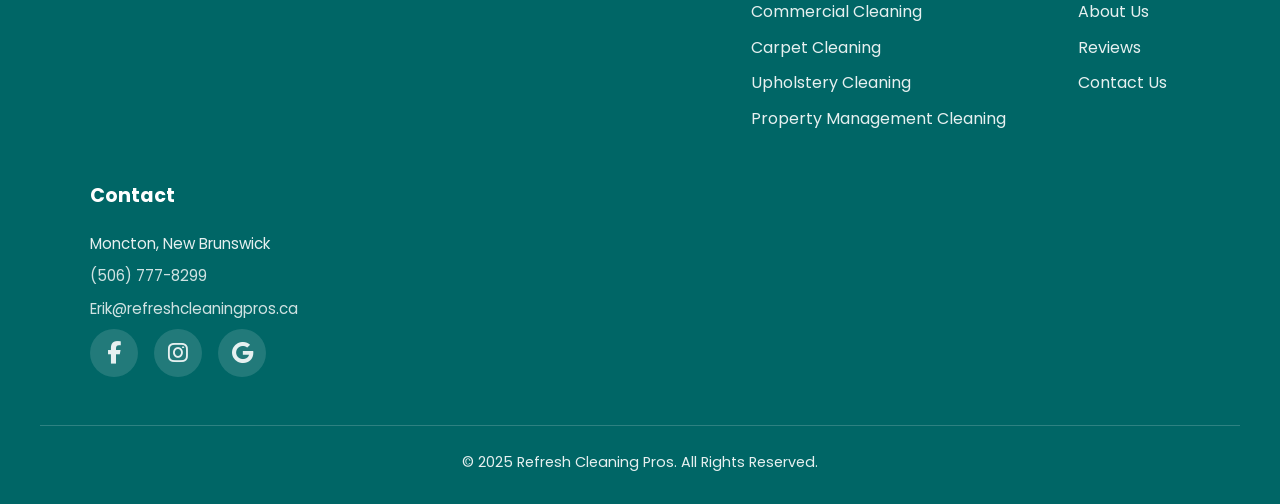
<file: services.html>
<!DOCTYPE html>
<html lang="en">
<head>
    <meta charset="UTF-8">
    <meta name="viewport" content="width=device-width, initial-scale=1.0, viewport-fit=cover">
    <script async src="https://www.googletagmanager.com/gtag/js?id=G-XXXXXXXXXX"></script>
    <script>
        window.dataLayer = window.dataLayer || [];
        function gtag(){dataLayer.push(arguments);}
        gtag('js', new Date());
        gtag('config', 'G-XXXXXXXXXX');
    </script>
    <meta name="google-site-verification" content="YOUR_VERIFICATION_CODE" />
    <title>Cleaning Services Moncton NB | Refresh Cleaning Pros</title>
    <meta name="description" content="Premium residential, commercial, property management, carpet and upholstery cleaning in Moncton, Dieppe, Riverview, Shediac and Salisbury.">
    <meta name="keywords" content="cleaning services Moncton, house cleaning Moncton, commercial cleaning Moncton, property management cleaning Moncton, carpet cleaning Moncton">
    <link rel="canonical" href="https://refreshcleaningpros.ca/services.html">
    <link rel="icon" href="https://refreshcleaningpros.ca/favicon.png" type="image/png" sizes="48x48 96x96 192x192">
    <link rel="stylesheet" href="https://fonts.googleapis.com/css2?family=Poppins:wght@400;500;600;700&amp;display=swap">
    <link rel="stylesheet" href="https://cdnjs.cloudflare.com/ajax/libs/font-awesome/6.5.1/css/all.min.css">
    <link rel="stylesheet" href="./assets/styles.css">
</head>
<body class="service-page">
    <div class="top-bar">
        <div class="top-bar-left">
            <span><i class="fa-regular fa-clock"></i> Mon - Sat: 8:00 AM - 6:00 PM</span>
            <a href="tel:+15067778299"><i class="fa-solid fa-phone"></i> (506) 777-8299</a>
            <a href="mailto:Erik@refreshcleaningpros.ca"><i class="fa-solid fa-envelope"></i> Erik@refreshcleaningpros.ca</a>
        </div>
        <div class="top-bar-social">
            <a href="https://www.facebook.com/share/17tY4tqbep/?mibextid=wwXIfr" target="_blank" rel="noopener noreferrer" aria-label="Facebook"><i class="fab fa-facebook-f"></i></a>
            <a href="https://www.instagram.com/refreshcleaningpros/" target="_blank" rel="noopener noreferrer" aria-label="Instagram"><i class="fab fa-instagram"></i></a>
            <a href="https://maps.app.goo.gl/VP2aufDYQZC5Qnbm9" target="_blank" rel="noopener noreferrer" aria-label="Google Business Profile"><i class="fab fa-google"></i></a>
        </div>
    </div>
    <header>
        <button class="menu-btn" aria-label="Toggle menu"><span></span></button>
        <div class="logo">
            <a href="index.html"><img src="./assets/images/refresh-cleaning-pros-logo-moncton.png" alt="Refresh Cleaning Pros Logo"></a>
        </div>
        <nav>
            <ul>
                <li><a href="index.html">Home</a></li>
                <li class="nav-dropdown">
                    <a href="services.html" aria-haspopup="true">Services <i class="fa-solid fa-chevron-down"></i></a>
                    <ul class="submenu" aria-label="Service pages">
                        <li><a href="house-cleaning-moncton.html">House Cleaning</a></li>
                        <li><a href="office-cleaning-moncton.html">Commercial Cleaning</a></li>
                        <li><a href="restaurant-cleaning-moncton.html">Restaurant Cleaning</a></li>
                        <li><a href="carpet-cleaning-moncton.html">Carpet Cleaning</a></li>
                        <li><a href="upholstery-cleaning-moncton.html">Upholstery Cleaning</a></li>
                        <li><a href="property-management-cleaning-moncton.html">Property Management</a></li>
                    </ul>
                </li>
                <li><a href="about.html">About Us</a></li>
                <li><a href="testimonials.html">Reviews</a></li>
                <li><a href="contact.html">Contact Us</a></li>
                <li><a href="contact.html" class="cta">Get a Free Quote</a></li>
            </ul>
        </nav>
    </header>

    <main>
        <section class="service-hero" aria-label="Cleaning services hero">
            <div class="service-hero-content">
                <p class="section-label">Cleaning Services in Greater Moncton</p>
                <h1>Premium Cleaning for Homes and Businesses</h1>
                <p>Refresh Cleaning Pros provides reliable residential and commercial cleaning services across Moncton, Dieppe, Riverview, Shediac, Salisbury and nearby communities.</p>
                <ul class="service-hero-list">
                    <li>House Cleaning</li>
                    <li>Commercial Cleaning</li>
                    <li>Carpet &amp; Upholstery Cleaning</li>
                    <li>Property Management Cleaning</li>
                </ul>
                <div class="service-actions">
                    <a href="contact.html" class="cta"><i class="fa-regular fa-calendar-check"></i> Get a Free Quote</a>
                    <a href="tel:+15067778299" class="cta cta-outline"><i class="fa-solid fa-phone"></i> Call (506) 777-8299</a>
                </div>
            </div>
            <div class="service-hero-media">
                <img src="./assets/images/hero/hero-cleaning-professional.png" alt="Professional Refresh Cleaning Pros service team in Moncton" loading="eager">
            </div>
        </section>

        <section class="trust-strip dark" aria-label="Trust badges">
            <div class="trust-item"><i class="fa-solid fa-shield-halved"></i> Fully Insured</div>
            <div class="trust-item"><i class="fa-solid fa-user-check"></i> Background Checked</div>
            <div class="trust-item"><i class="fa-solid fa-leaf"></i> Eco-Friendly Products</div>
            <div class="trust-item"><i class="fa-solid fa-award"></i> Satisfaction Guaranteed</div>
            <div class="trust-item"><i class="fa-solid fa-location-dot"></i> Local Moncton Company</div>
        </section>

        <section class="service-section">
            <div class="service-container">
                <div class="section-heading">
                    <p class="section-label">Choose Your Service</p>
                    <h2>Cleaning Services Built Around Your Space</h2>
                    <p>Each page below includes service details, benefits, process, FAQs and a free quote path.</p>
                </div>
                <div class="service-list">
                    <div class="service">
                        <img src="./assets/images/hero/hero-clean-kitchen.png" alt="House cleaning services in Moncton" loading="lazy">
                        <h3>House Cleaning</h3>
                        <ul>
                            <li>Weekly, bi-weekly, monthly and one-time cleaning</li>
                            <li>Kitchens, bathrooms, bedrooms and living areas</li>
                            <li>Eco-friendly products for family homes</li>
                        </ul>
                        <a href="house-cleaning-moncton.html" class="cta">View House Cleaning</a>
                    </div>
                    <div class="service">
                        <img src="./assets/images/hero/hero-cleaning-professional.png" alt="Commercial cleaning services in Moncton" loading="lazy">
                        <h3>Commercial Cleaning</h3>
                        <ul>
                            <li>Offices, medical facilities, dental clinics and retail stores</li>
                            <li>Flexible scheduling, after-hours service and quality control</li>
                            <li>Floor care, janitorial service and high-touch cleaning</li>
                        </ul>
                        <a href="office-cleaning-moncton.html" class="cta">View Commercial Cleaning</a>
                    </div>
                    <div class="service">
                        <img src="./assets/images/restaurant/restaurant-cleaning-hero-moncton.webp" alt="Professional restaurant floor cleaning in Greater Moncton" loading="lazy">
                        <h3>Restaurant Cleaning</h3>
                        <ul>
                            <li>Restaurants, cafés, bars, bakeries and commercial kitchens</li>
                            <li>Dining areas, washrooms, floors and approved kitchen surfaces</li>
                            <li>Before-opening, after-closing and recurring service options</li>
                        </ul>
                        <a href="restaurant-cleaning-moncton.html" class="cta">View Restaurant Cleaning</a>
                    </div>
                    <div class="service">
                        <img src="./assets/images/services/carpet-window-cleaning-moncton.png" alt="Carpet cleaning services in Moncton" loading="lazy">
                        <h3>Carpet Cleaning</h3>
                        <ul>
                            <li>Deep extraction for dirt, stains and odors</li>
                            <li>Pet and child-conscious product choices</li>
                            <li>Great for homes, rentals and offices</li>
                        </ul>
                        <a href="carpet-cleaning-moncton.html" class="cta">View Carpet Cleaning</a>
                    </div>
                    <div class="service">
                        <img src="./assets/images/hero/hero-modern-living-room.png" alt="Upholstery and sofa cleaning in Moncton" loading="lazy">
                        <h3>Upholstery Cleaning</h3>
                        <ul>
                            <li>Sofas, sectionals, chairs and fabric seating</li>
                            <li>Stain treatment and pet odor support</li>
                            <li>Refresh furniture without replacing it</li>
                        </ul>
                        <a href="upholstery-cleaning-moncton.html" class="cta">View Upholstery Cleaning</a>
                    </div>
                    <div class="service">
                        <img src="./assets/images/property-management/condo-hallway-cleaning-moncton.webp" alt="Property management cleaning for a modern condominium hallway in Moncton" loading="lazy">
                        <h3>Property Management Cleaning</h3>
                        <ul>
                            <li>Common areas for apartments, condos and commercial buildings</li>
                            <li>Floor care, carpet cleaning and seasonal exterior service</li>
                            <li>Customized schedules, inspections and unit turnovers</li>
                        </ul>
                        <a href="property-management-cleaning-moncton.html" class="cta">View Property Management Cleaning</a>
                    </div>
                </div>
            </div>
        </section>

        <section class="service-section results-section">
            <div class="service-container split-section">
                <div class="service-copy">
                    <p class="section-label">Why Refresh Cleaning Pros</p>
                    <h2>Premium Local Cleaning That Builds Trust Fast</h2>
                    <p>Customers want a cleaning company that is easy to book, reliable on arrival and careful inside their space. Our service pages are built around exactly that promise.</p>
                    <ul class="check-list two-col">
                        <li>Local Greater Moncton company</li>
                        <li>Friendly, trained professionals</li>
                        <li>Eco-friendly product choices</li>
                        <li>Flexible service plans</li>
                        <li>Residential and commercial expertise</li>
                        <li>Satisfaction guaranteed</li>
                    </ul>
                </div>
                <div class="split-media">
                    <img src="./assets/images/cleaning-team-professional.png" alt="Refresh Cleaning Pros professional cleaning team" loading="lazy">
                </div>
            </div>
        </section>

        <section class="service-section">
            <div class="service-container">
                <div class="section-heading">
                    <p class="section-label">How It Works</p>
                    <h2>Simple Booking, Professional Results</h2>
                </div>
                <div class="process-grid">
                    <div class="process-card"><div class="process-icon"><i class="fa-regular fa-clipboard"></i></div><h3>Request Quote</h3><p>Tell us about your home, business, property, carpets or furniture.</p></div>
                    <div class="process-card"><div class="process-icon"><i class="fa-regular fa-calendar-days"></i></div><h3>Schedule Service</h3><p>We help choose a time and cleaning plan that fits your needs.</p></div>
                    <div class="process-card"><div class="process-icon"><i class="fa-solid fa-broom"></i></div><h3>We Clean</h3><p>Our team arrives prepared and completes the agreed checklist.</p></div>
                    <div class="process-card"><div class="process-icon"><i class="fa-solid fa-face-smile"></i></div><h3>Enjoy Results</h3><p>Your space feels fresher, healthier and ready to use.</p></div>
                </div>
            </div>
        </section>

        <section class="service-areas reveal" role="region" aria-label="Service Areas">
            <h2>Proudly Serving Greater Moncton</h2>
            <p style="margin-bottom: 25px; max-width: 680px; margin-left: auto; margin-right: auto;">Book professional cleaning in Moncton and surrounding communities.</p>
            <ul>
                <li>Moncton</li>
                <li>Dieppe</li>
                <li>Riverview</li>
                <li>Shediac</li>
                <li>Salisbury</li>
                <li>Greater Moncton Area</li>
            </ul>
        </section>

        <section class="final-cta">
            <div class="final-cta-media">
                <img src="./assets/images/hero/hero-modern-living-room.png" alt="Fresh clean living room after Refresh Cleaning Pros service" loading="lazy">
            </div>
            <div class="final-cta-copy">
                <p class="section-label">Ready for a Fresher Space?</p>
                <h2>Get a Free Cleaning Quote</h2>
                <p>Tell us what you need and we will recommend the right service for your space.</p>
                <div class="service-actions">
                    <a href="contact.html" class="cta">Get a Free Quote</a>
                    <a href="tel:+15067778299" class="cta cta-outline">Call (506) 777-8299</a>
                </div>
            </div>
        </section>
    </main>

    <footer role="contentinfo">
        <div class="footer-grid">
            <div class="footer-col"><h3>Refresh Cleaning Pros</h3><p>Trusted cleaning services in Moncton, Dieppe, Riverview, Shediac and Salisbury.</p></div>
            <div class="footer-col"><h3>Services</h3><ul><li><a href="house-cleaning-moncton.html">House Cleaning</a></li><li><a href="office-cleaning-moncton.html">Commercial Cleaning</a></li><li><a href="carpet-cleaning-moncton.html">Carpet Cleaning</a></li><li><a href="upholstery-cleaning-moncton.html">Upholstery Cleaning</a></li><li><a href="property-management-cleaning-moncton.html">Property Management Cleaning</a></li></ul></div>
            <div class="footer-col"><h3>Quick Links</h3><ul><li><a href="index.html">Home</a></li><li><a href="about.html">About Us</a></li><li><a href="testimonials.html">Reviews</a></li><li><a href="contact.html">Contact Us</a></li></ul></div>
            <div class="footer-col"><h3>Contact</h3><p>Moncton, New Brunswick</p><p><a href="tel:+15067778299">(506) 777-8299</a></p><p><a href="mailto:Erik@refreshcleaningpros.ca">Erik@refreshcleaningpros.ca</a></p><p class="social-links"><a href="https://www.facebook.com/share/17tY4tqbep/?mibextid=wwXIfr" target="_blank" rel="noopener noreferrer" aria-label="Facebook"><i class="fab fa-facebook-f"></i></a><a href="https://www.instagram.com/refreshcleaningpros/" target="_blank" rel="noopener noreferrer" aria-label="Instagram"><i class="fab fa-instagram"></i></a><a href="https://maps.app.goo.gl/VP2aufDYQZC5Qnbm9" target="_blank" rel="noopener noreferrer" aria-label="Google Business Profile"><i class="fab fa-google"></i></a></p></div>
        </div>
        <div class="footer-bottom"><p>© 2025 Refresh Cleaning Pros. All Rights Reserved.</p></div>
    </footer>
    <button class="back-to-top" aria-label="Back to top" title="Back to top">↑</button>
    <div class="mobile-cta-bar"><a href="contact.html">Get Quote</a><a href="tel:+15067778299" aria-label="Call Refresh Cleaning Pros at (506) 777-8299">Call Now</a></div>
    <script src="./assets/js/main.js"></script>
</body>
</html>
</file>
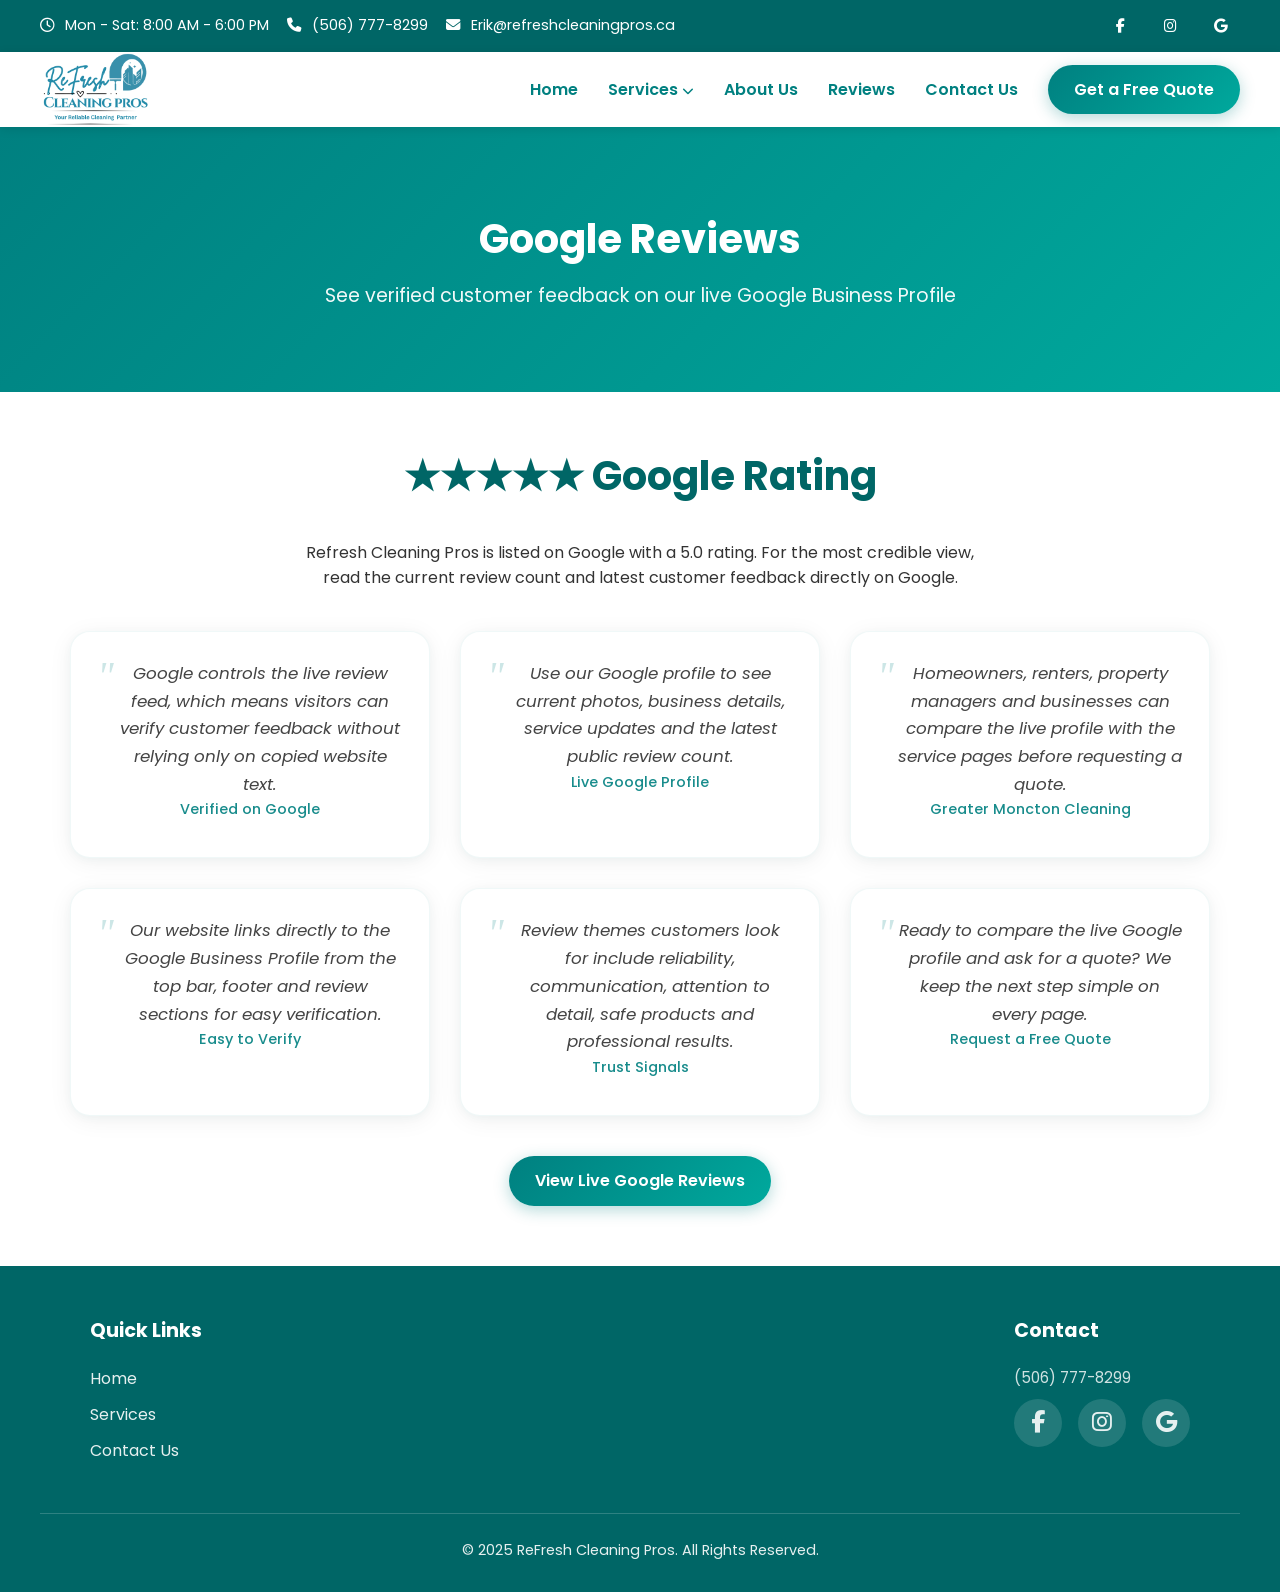
<file: testimonials.html>
<!DOCTYPE html>
<html lang="en">
<head>
    <meta charset="UTF-8">
    <meta name="viewport" content="width=device-width, initial-scale=1.0, viewport-fit=cover">
    <!-- Google Analytics - Replace G-XXXXXXXXXX with your Measurement ID -->
    <script async src="https://www.googletagmanager.com/gtag/js?id=G-XXXXXXXXXX"></script>
    <script>
        window.dataLayer = window.dataLayer || [];
        function gtag(){dataLayer.push(arguments);}
        gtag('js', new Date());
        gtag('config', 'G-XXXXXXXXXX');
    </script>
    <!-- Google Search Console - Replace content value with your verification code -->
    <meta name="google-site-verification" content="YOUR_VERIFICATION_CODE" />
    <title>Testimonials | ReFresh Cleaning Pros | Moncton, NB</title>
    <meta name="description" content="Read what our clients say about ReFresh Cleaning Pros. Trusted cleaning services in Moncton.">
    <link rel="icon" href="https://refreshcleaningpros.ca/favicon.png" type="image/png" sizes="48x48 96x96 192x192">
    <link rel="stylesheet" href="https://fonts.googleapis.com/css2?family=Poppins:wght@400;500;600;700&amp;display=swap">
    <link rel="stylesheet" href="https://cdnjs.cloudflare.com/ajax/libs/font-awesome/6.5.1/css/all.min.css">
    <link rel="stylesheet" href="./assets/styles.css">
</head>
<body>
    <div class="top-bar">
        <div class="top-bar-left">
            <span><i class="fa-regular fa-clock"></i> Mon - Sat: 8:00 AM - 6:00 PM</span>
            <a href="tel:+15067778299"><i class="fa-solid fa-phone"></i> (506) 777-8299</a>
            <a href="mailto:Erik@refreshcleaningpros.ca"><i class="fa-solid fa-envelope"></i> Erik@refreshcleaningpros.ca</a>
        </div>
        <div class="top-bar-social">
            <a href="https://www.facebook.com/share/17tY4tqbep/?mibextid=wwXIfr" target="_blank" rel="noopener noreferrer" aria-label="Facebook"><i class="fab fa-facebook-f"></i></a>
            <a href="https://www.instagram.com/refreshcleaningpros/" target="_blank" rel="noopener noreferrer" aria-label="Instagram"><i class="fab fa-instagram"></i></a>
            <a href="https://maps.app.goo.gl/VP2aufDYQZC5Qnbm9" target="_blank" rel="noopener noreferrer" aria-label="Google Business Profile"><i class="fab fa-google"></i></a>
        </div>
    </div>
    <header>
        <button class="menu-btn" aria-label="Toggle menu"><span></span></button>
        <div class="logo">
            <a href="index.html"><img src="./assets/images/refresh-cleaning-pros-logo-moncton.png" alt="ReFresh Cleaning Pros Logo"></a>
        </div>
        <nav>
            <ul>
                <li><a href="index.html">Home</a></li>
                <li class="nav-dropdown">
                    <a href="services.html" aria-haspopup="true">Services <i class="fa-solid fa-chevron-down"></i></a>
                    <ul class="submenu" aria-label="Service pages">
                        <li><a href="house-cleaning-moncton.html">House Cleaning</a></li>
                        <li><a href="office-cleaning-moncton.html">Commercial Cleaning</a></li>
                        <li><a href="restaurant-cleaning-moncton.html">Restaurant Cleaning</a></li>
                        <li><a href="carpet-cleaning-moncton.html">Carpet Cleaning</a></li>
                        <li><a href="upholstery-cleaning-moncton.html">Upholstery Cleaning</a></li>
                        <li><a href="property-management-cleaning-moncton.html">Property Management</a></li>
                    </ul>
                </li>
                <li><a href="about.html">About Us</a></li>
                <li><a href="testimonials.html">Reviews</a></li>
                <li><a href="contact.html">Contact Us</a></li>
                <li><a href="contact.html" class="cta">Get a Free Quote</a></li>
            </ul>
        </nav>
    </header>

    <section class="page-header reveal" role="region" aria-label="Page header">
        <h1>Google Reviews</h1>
        <p>See verified customer feedback on our live Google Business Profile</p>
    </section>

    <section class="testimonials reveal" role="region" aria-label="Testimonials">
        <h2>★★★★★ Google Rating</h2>
        <p style="margin-bottom: 40px; max-width: 680px; margin-left: auto; margin-right: auto;">Refresh Cleaning Pros is listed on Google with a 5.0 rating. For the most credible view, read the current review count and latest customer feedback directly on Google.</p>
        <div class="testimonial-list">
            <div class="testimonial">
                <p>Google controls the live review feed, which means visitors can verify customer feedback without relying only on copied website text.</p>
                <span>Verified on Google</span>
            </div>
            <div class="testimonial">
                <p>Use our Google profile to see current photos, business details, service updates and the latest public review count.</p>
                <span>Live Google Profile</span>
            </div>
            <div class="testimonial">
                <p>Homeowners, renters, property managers and businesses can compare the live profile with the service pages before requesting a quote.</p>
                <span>Greater Moncton Cleaning</span>
            </div>
            <div class="testimonial">
                <p>Our website links directly to the Google Business Profile from the top bar, footer and review sections for easy verification.</p>
                <span>Easy to Verify</span>
            </div>
            <div class="testimonial">
                <p>Review themes customers look for include reliability, communication, attention to detail, safe products and professional results.</p>
                <span>Trust Signals</span>
            </div>
            <div class="testimonial">
                <p>Ready to compare the live Google profile and ask for a quote? We keep the next step simple on every page.</p>
                <span>Request a Free Quote</span>
            </div>
        </div>
        <p style="margin-top: 40px;"><a href="https://maps.app.goo.gl/VP2aufDYQZC5Qnbm9" class="cta" target="_blank" rel="noopener noreferrer">View Live Google Reviews</a></p>
    </section>

    <footer role="contentinfo">
        <div class="footer-grid">
            <div class="footer-col"><h3>Quick Links</h3><ul><li><a href="index.html">Home</a></li><li><a href="services.html">Services</a></li><li><a href="contact.html">Contact Us</a></li></ul></div>
            <div class="footer-col"><h3>Contact</h3><p><a href="tel:+15067778299">(506) 777-8299</a></p><p class="social-links">
            <a href="https://www.facebook.com/share/17tY4tqbep/?mibextid=wwXIfr" target="_blank" rel="noopener noreferrer" aria-label="Facebook"><i class="fab fa-facebook-f"></i></a>
            <a href="https://www.instagram.com/refreshcleaningpros/" target="_blank" rel="noopener noreferrer" aria-label="Instagram"><i class="fab fa-instagram"></i></a>
            <a href="https://maps.app.goo.gl/VP2aufDYQZC5Qnbm9" target="_blank" rel="noopener noreferrer" aria-label="Google Business Profile"><i class="fab fa-google"></i></a>
        </p></div>
        </div>
        <div class="footer-bottom"><p>© 2025 ReFresh Cleaning Pros. All Rights Reserved.</p></div>
    </footer>

    <button class="back-to-top" aria-label="Back to top" title="Back to top">↑</button>
    <div class="mobile-cta-bar">
        <a href="contact.html">Get Quote</a>
        <a href="tel:+15067778299" aria-label="Call Refresh Cleaning Pros at (506) 777-8299">Call Now</a>
    </div>
    <script src="./assets/js/main.js"></script>
</body>
</html>
</file>
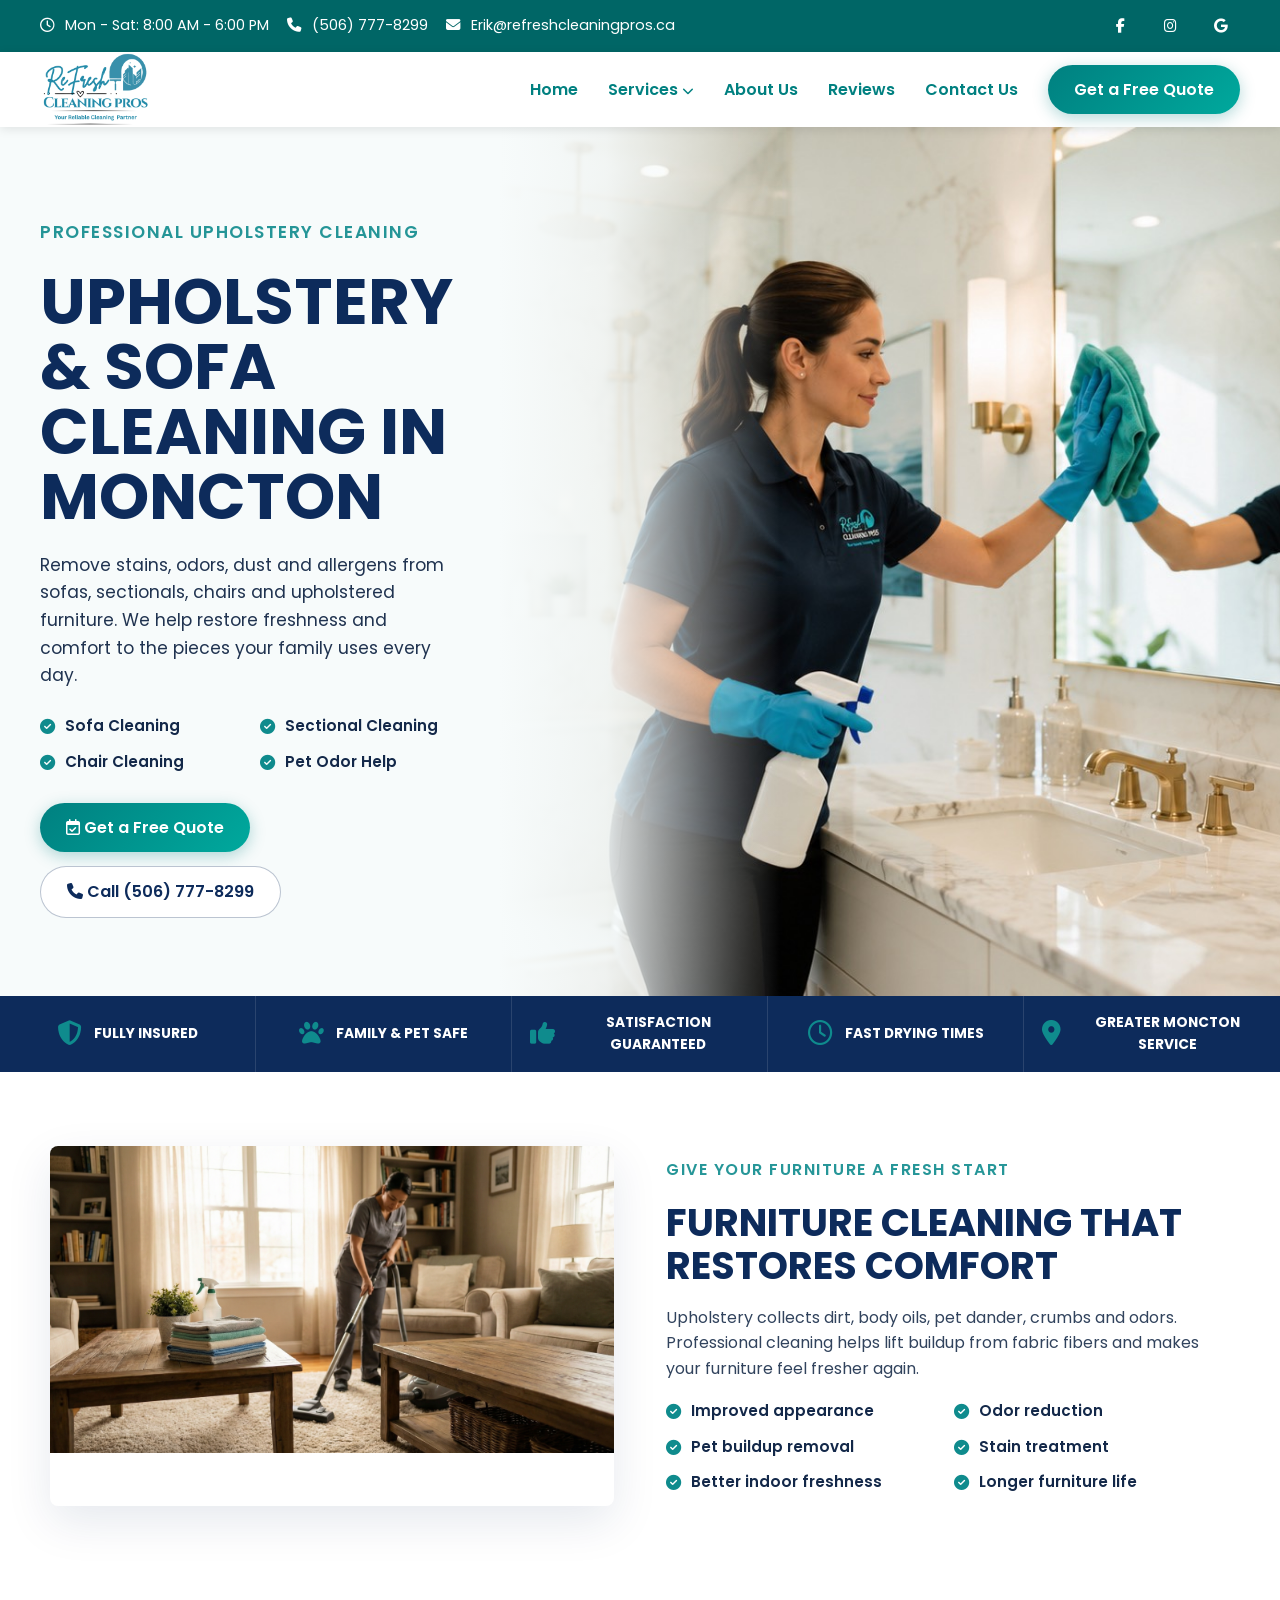
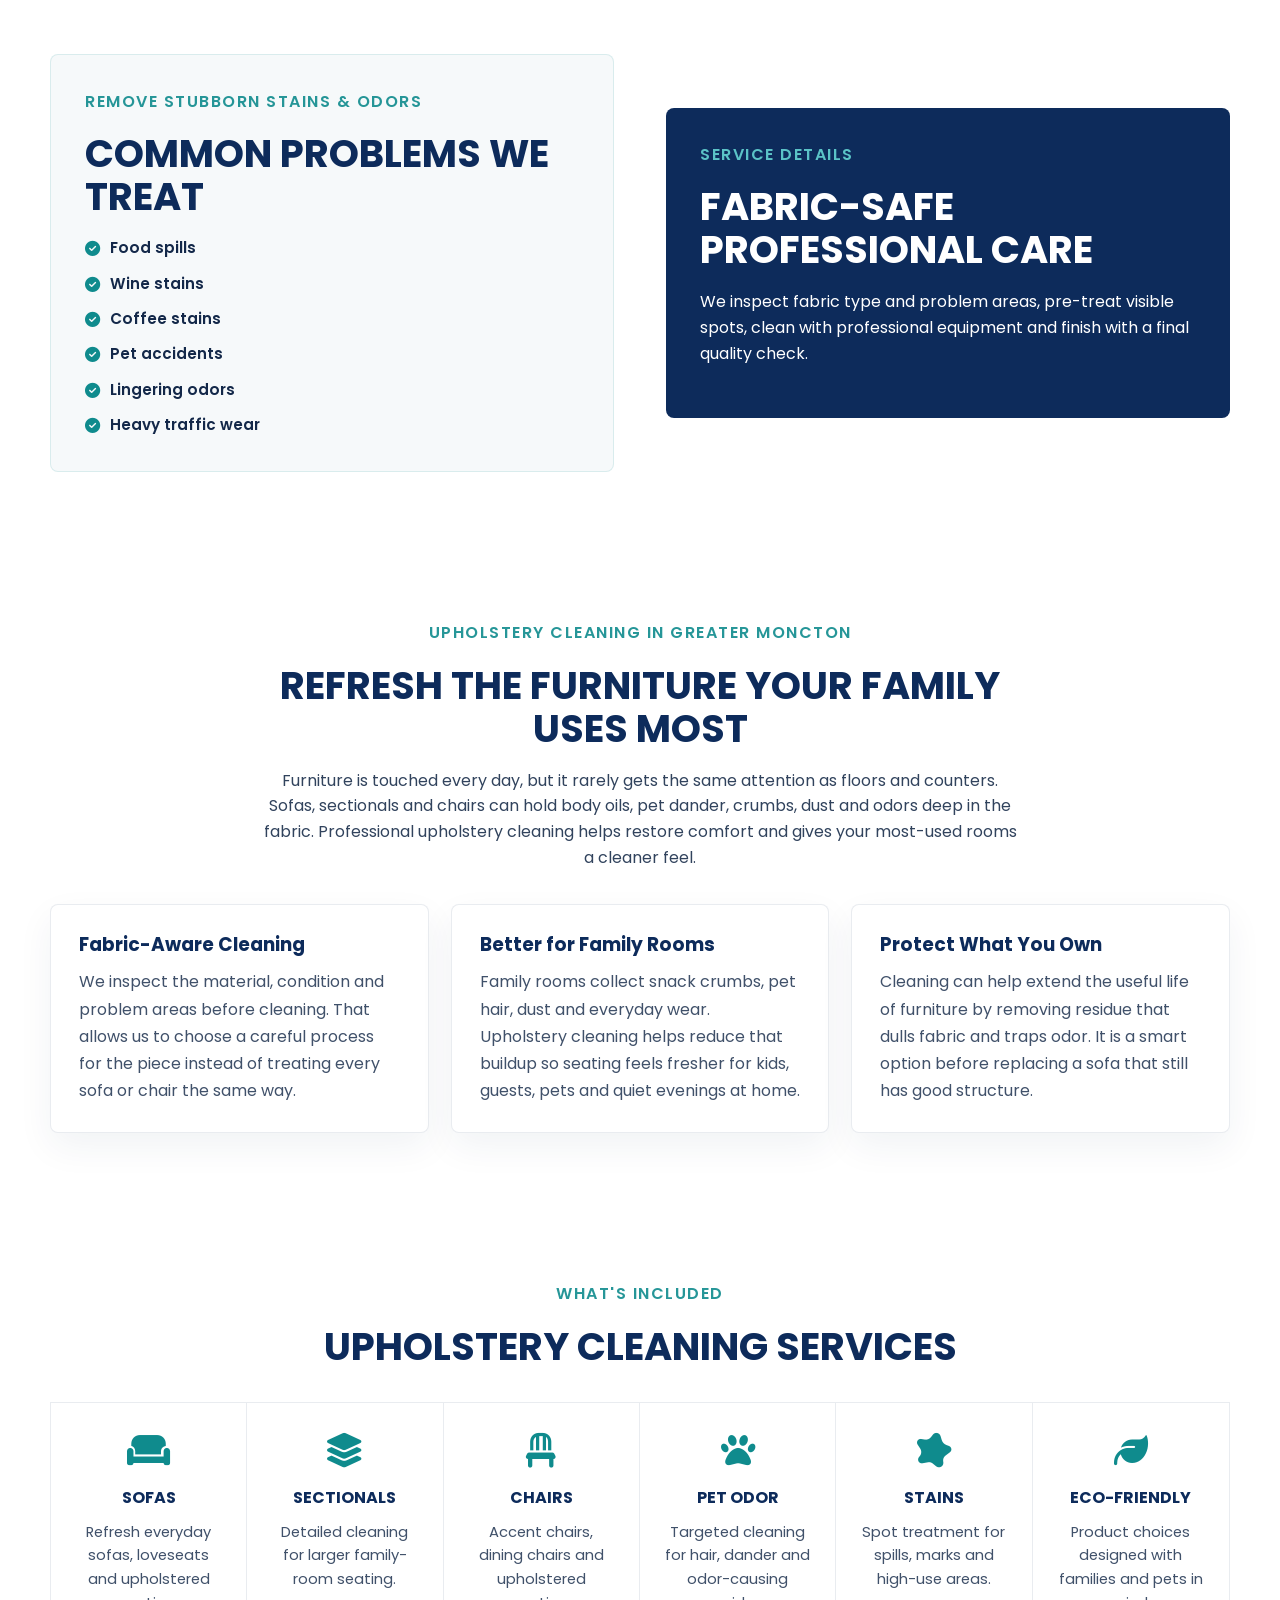
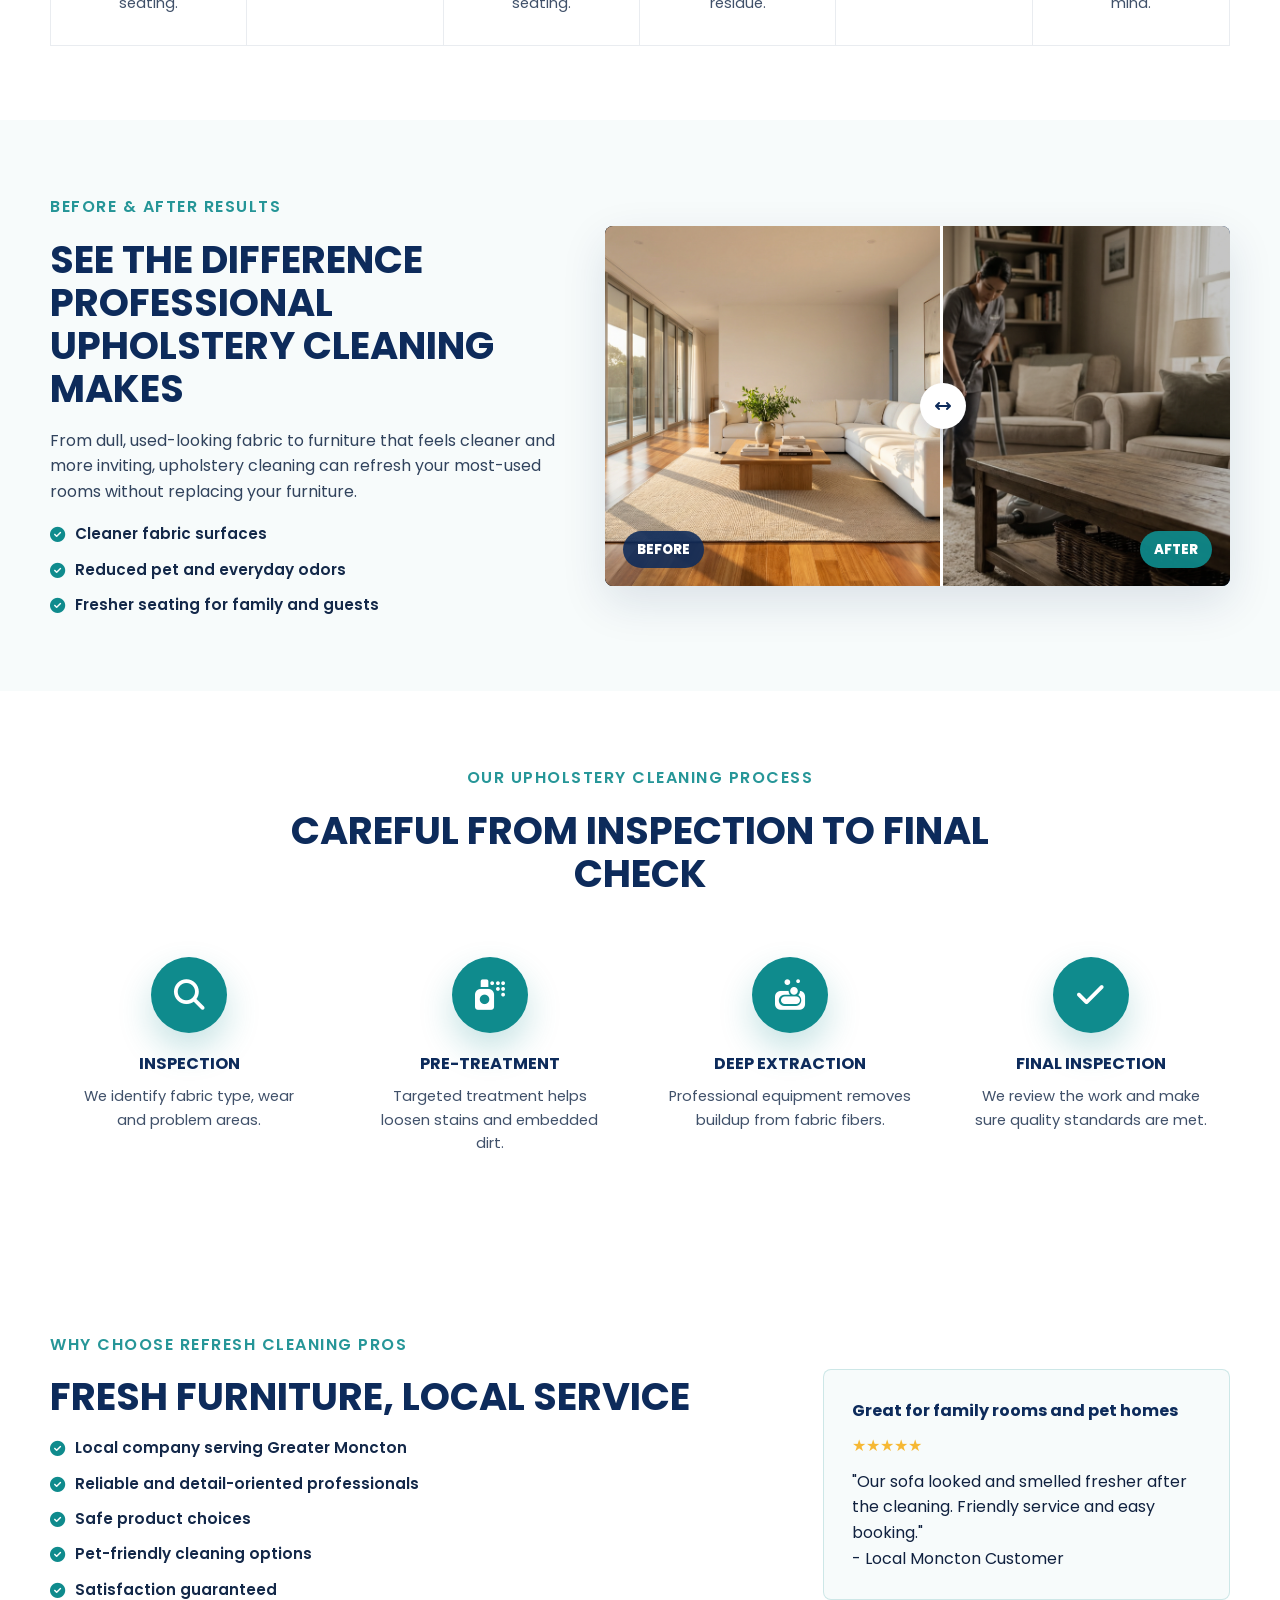
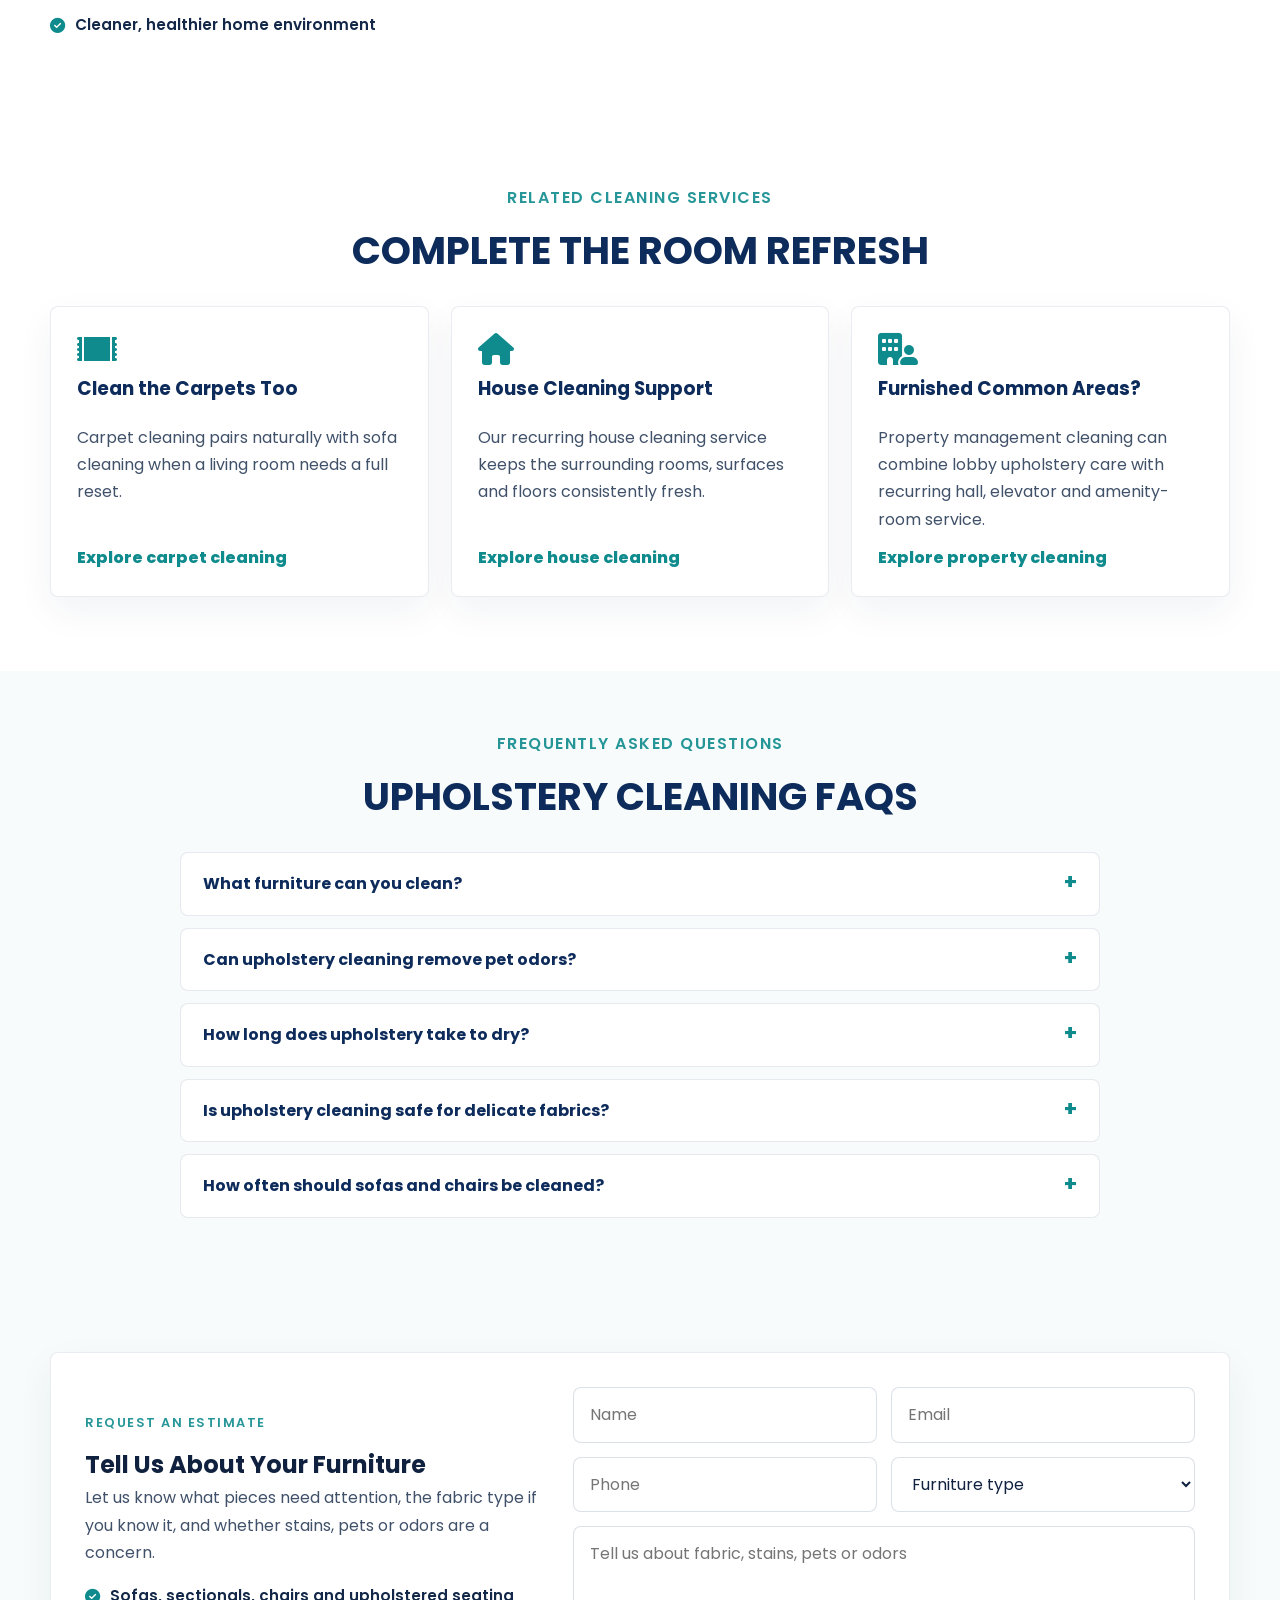
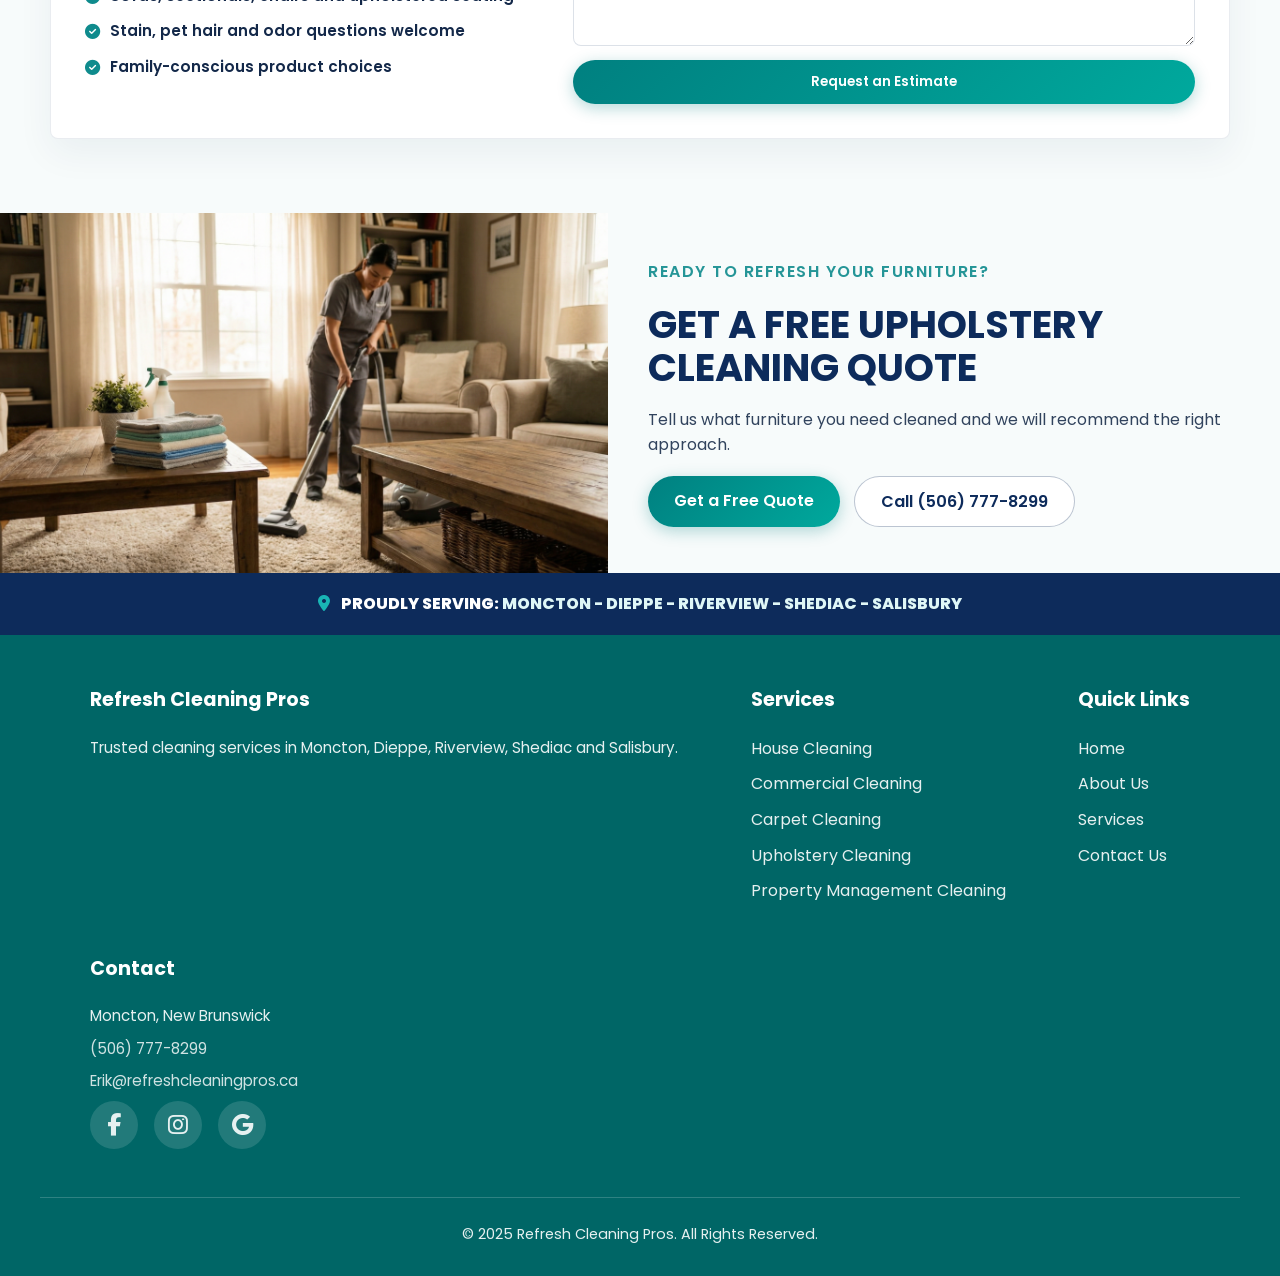
<file: upholstery-cleaning-moncton.html>
<!DOCTYPE html>
<html lang="en">
<head>
    <meta charset="UTF-8">
    <meta name="viewport" content="width=device-width, initial-scale=1.0, viewport-fit=cover">
    <script async src="https://www.googletagmanager.com/gtag/js?id=G-XXXXXXXXXX"></script>
    <script>
        window.dataLayer = window.dataLayer || [];
        function gtag(){dataLayer.push(arguments);}
        gtag('js', new Date());
        gtag('config', 'G-XXXXXXXXXX');
    </script>
    <meta name="google-site-verification" content="YOUR_VERIFICATION_CODE" />
    <title>Upholstery &amp; Sofa Cleaning Moncton NB | Refresh Cleaning Pros</title>
    <meta name="description" content="Professional upholstery and sofa cleaning in Moncton, Dieppe and Riverview. Remove dirt, odors, pet buildup and stains from sofas, sectionals and chairs.">
    <meta name="keywords" content="upholstery cleaning Moncton, sofa cleaning Moncton NB, couch cleaning Dieppe, sectional cleaning Riverview, furniture cleaning Moncton">
    <link rel="canonical" href="https://refreshcleaningpros.ca/upholstery-cleaning-moncton.html">
    <link rel="icon" href="https://refreshcleaningpros.ca/favicon.png" type="image/png" sizes="48x48 96x96 192x192">
    <link rel="stylesheet" href="https://fonts.googleapis.com/css2?family=Poppins:wght@400;500;600;700&amp;display=swap">
    <link rel="stylesheet" href="https://cdnjs.cloudflare.com/ajax/libs/font-awesome/6.5.1/css/all.min.css">
    <link rel="stylesheet" href="./assets/styles.css">
    <script type="application/ld+json">
    {
      "@context": "https://schema.org",
      "@type": "Service",
      "name": "Upholstery and Sofa Cleaning Services in Moncton",
      "serviceType": "Upholstery cleaning",
      "provider": {
        "@type": "LocalBusiness",
        "name": "Refresh Cleaning Pros",
        "telephone": "+1-506-777-8299",
        "url": "https://refreshcleaningpros.ca/"
      },
      "areaServed": ["Moncton", "Dieppe", "Riverview", "Shediac", "Salisbury"],
      "description": "Professional sofa, sectional, chair and upholstery cleaning for homes in Greater Moncton."
    }
    </script>
</head>
<body class="service-page">
    <div class="top-bar">
        <div class="top-bar-left">
            <span><i class="fa-regular fa-clock"></i> Mon - Sat: 8:00 AM - 6:00 PM</span>
            <a href="tel:+15067778299"><i class="fa-solid fa-phone"></i> (506) 777-8299</a>
            <a href="mailto:Erik@refreshcleaningpros.ca"><i class="fa-solid fa-envelope"></i> Erik@refreshcleaningpros.ca</a>
        </div>
        <div class="top-bar-social">
            <a href="https://www.facebook.com/share/17tY4tqbep/?mibextid=wwXIfr" target="_blank" rel="noopener noreferrer" aria-label="Facebook"><i class="fab fa-facebook-f"></i></a>
            <a href="https://www.instagram.com/refreshcleaningpros/" target="_blank" rel="noopener noreferrer" aria-label="Instagram"><i class="fab fa-instagram"></i></a>
            <a href="https://maps.app.goo.gl/VP2aufDYQZC5Qnbm9" target="_blank" rel="noopener noreferrer" aria-label="Google Business Profile"><i class="fab fa-google"></i></a>
        </div>
    </div>
    <header>
        <button class="menu-btn" aria-label="Toggle menu"><span></span></button>
        <div class="logo">
            <a href="index.html"><img src="./assets/images/refresh-cleaning-pros-logo-moncton.png" alt="Refresh Cleaning Pros Logo"></a>
        </div>
        <nav>
            <ul>
                <li><a href="index.html">Home</a></li>
                <li class="nav-dropdown">
                    <a href="services.html" aria-haspopup="true">Services <i class="fa-solid fa-chevron-down"></i></a>
                    <ul class="submenu" aria-label="Service pages">
                        <li><a href="house-cleaning-moncton.html">House Cleaning</a></li>
                        <li><a href="office-cleaning-moncton.html">Commercial Cleaning</a></li>
                        <li><a href="restaurant-cleaning-moncton.html">Restaurant Cleaning</a></li>
                        <li><a href="carpet-cleaning-moncton.html">Carpet Cleaning</a></li>
                        <li><a href="upholstery-cleaning-moncton.html">Upholstery Cleaning</a></li>
                        <li><a href="property-management-cleaning-moncton.html">Property Management</a></li>
                    </ul>
                </li>
                <li><a href="about.html">About Us</a></li>
                <li><a href="testimonials.html">Reviews</a></li>
                <li><a href="contact.html">Contact Us</a></li>
                <li><a href="contact.html" class="cta">Get a Free Quote</a></li>
            </ul>
        </nav>
    </header>

    <main>
        <section class="service-hero" aria-label="Upholstery cleaning hero">
            <div class="service-hero-content">
                <p class="section-label">Professional Upholstery Cleaning</p>
                <h1>Upholstery &amp; Sofa Cleaning in Moncton</h1>
                <p>Remove stains, odors, dust and allergens from sofas, sectionals, chairs and upholstered furniture. We help restore freshness and comfort to the pieces your family uses every day.</p>
                <ul class="service-hero-list">
                    <li>Sofa Cleaning</li>
                    <li>Sectional Cleaning</li>
                    <li>Chair Cleaning</li>
                    <li>Pet Odor Help</li>
                </ul>
                <div class="service-actions">
                    <a href="contact.html" class="cta"><i class="fa-regular fa-calendar-check"></i> Get a Free Quote</a>
                    <a href="tel:+15067778299" class="cta cta-outline"><i class="fa-solid fa-phone"></i> Call (506) 777-8299</a>
                </div>
            </div>
            <div class="service-hero-media">
                <img src="./assets/images/hero/homepage-hero-rotate-5.png" alt="Clean upholstered sofa in a bright Moncton living room" loading="eager">
            </div>
        </section>

        <section class="trust-strip dark" aria-label="Trust badges">
            <div class="trust-item"><i class="fa-solid fa-shield-halved"></i> Fully Insured</div>
            <div class="trust-item"><i class="fa-solid fa-paw"></i> Family &amp; Pet Safe</div>
            <div class="trust-item"><i class="fa-solid fa-thumbs-up"></i> Satisfaction Guaranteed</div>
            <div class="trust-item"><i class="fa-regular fa-clock"></i> Fast Drying Times</div>
            <div class="trust-item"><i class="fa-solid fa-location-dot"></i> Greater Moncton Service</div>
        </section>

        <section class="service-section">
            <div class="service-container split-section">
                <div class="split-media">
                    <img src="./assets/images/services/residential-commercial-cleaning-moncton.png" alt="Fresh sofa and living room after upholstery cleaning" loading="lazy">
                </div>
                <div class="service-copy">
                    <p class="section-label">Give Your Furniture a Fresh Start</p>
                    <h2>Furniture Cleaning That Restores Comfort</h2>
                    <p>Upholstery collects dirt, body oils, pet dander, crumbs and odors. Professional cleaning helps lift buildup from fabric fibers and makes your furniture feel fresher again.</p>
                    <ul class="check-list two-col">
                        <li>Improved appearance</li>
                        <li>Odor reduction</li>
                        <li>Pet buildup removal</li>
                        <li>Stain treatment</li>
                        <li>Better indoor freshness</li>
                        <li>Longer furniture life</li>
                    </ul>
                </div>
            </div>
        </section>

        <section class="service-section">
            <div class="service-container split-section">
                <div class="details-card">
                    <p class="section-label">Remove Stubborn Stains &amp; Odors</p>
                    <h2>Common Problems We Treat</h2>
                    <ul class="check-list">
                        <li>Food spills</li>
                        <li>Wine stains</li>
                        <li>Coffee stains</li>
                        <li>Pet accidents</li>
                        <li>Lingering odors</li>
                        <li>Heavy traffic wear</li>
                    </ul>
                </div>
                <div class="details-card navy">
                    <p class="section-label">Service Details</p>
                    <h2>Fabric-Safe Professional Care</h2>
                    <p>We inspect fabric type and problem areas, pre-treat visible spots, clean with professional equipment and finish with a final quality check.</p>
                </div>
            </div>
        </section>

        <section class="service-section">
            <div class="service-container">
                <div class="section-heading">
                    <p class="section-label">Upholstery Cleaning in Greater Moncton</p>
                    <h2>Refresh the Furniture Your Family Uses Most</h2>
                    <p>Furniture is touched every day, but it rarely gets the same attention as floors and counters. Sofas, sectionals and chairs can hold body oils, pet dander, crumbs, dust and odors deep in the fabric. Professional upholstery cleaning helps restore comfort and gives your most-used rooms a cleaner feel.</p>
                </div>
                <div class="service-depth-grid">
                    <div class="depth-card">
                        <h3>Fabric-Aware Cleaning</h3>
                        <p>We inspect the material, condition and problem areas before cleaning. That allows us to choose a careful process for the piece instead of treating every sofa or chair the same way.</p>
                    </div>
                    <div class="depth-card">
                        <h3>Better for Family Rooms</h3>
                        <p>Family rooms collect snack crumbs, pet hair, dust and everyday wear. Upholstery cleaning helps reduce that buildup so seating feels fresher for kids, guests, pets and quiet evenings at home.</p>
                    </div>
                    <div class="depth-card">
                        <h3>Protect What You Own</h3>
                        <p>Cleaning can help extend the useful life of furniture by removing residue that dulls fabric and traps odor. It is a smart option before replacing a sofa that still has good structure.</p>
                    </div>
                </div>
            </div>
        </section>

        <section class="service-section">
            <div class="service-container">
                <div class="section-heading">
                    <p class="section-label">What's Included</p>
                    <h2>Upholstery Cleaning Services</h2>
                </div>
                <div class="included-grid">
                    <div class="included-card"><i class="fa-solid fa-couch"></i><h3>Sofas</h3><p>Refresh everyday sofas, loveseats and upholstered seating.</p></div>
                    <div class="included-card"><i class="fa-solid fa-layer-group"></i><h3>Sectionals</h3><p>Detailed cleaning for larger family-room seating.</p></div>
                    <div class="included-card"><i class="fa-solid fa-chair"></i><h3>Chairs</h3><p>Accent chairs, dining chairs and upholstered seating.</p></div>
                    <div class="included-card"><i class="fa-solid fa-paw"></i><h3>Pet Odor</h3><p>Targeted cleaning for hair, dander and odor-causing residue.</p></div>
                    <div class="included-card"><i class="fa-solid fa-splotch"></i><h3>Stains</h3><p>Spot treatment for spills, marks and high-use areas.</p></div>
                    <div class="included-card"><i class="fa-solid fa-leaf"></i><h3>Eco-Friendly</h3><p>Product choices designed with families and pets in mind.</p></div>
                </div>
            </div>
        </section>

        <section class="service-section results-section">
            <div class="service-container results-grid with-slider">
                <div class="service-copy">
                    <p class="section-label">Before &amp; After Results</p>
                    <h2>See the Difference Professional Upholstery Cleaning Makes</h2>
                    <p>From dull, used-looking fabric to furniture that feels cleaner and more inviting, upholstery cleaning can refresh your most-used rooms without replacing your furniture.</p>
                    <ul class="check-list">
                        <li>Cleaner fabric surfaces</li>
                        <li>Reduced pet and everyday odors</li>
                        <li>Fresher seating for family and guests</li>
                    </ul>
                </div>
                <div class="comparison-slider" aria-label="Upholstery cleaning before and after image comparison">
                    <img class="comparison-before" src="./assets/images/services/residential-commercial-cleaning-moncton.png" alt="Upholstery before professional cleaning">
                    <div class="comparison-after">
                        <img src="./assets/images/hero/hero-modern-living-room.png" alt="Upholstery after professional cleaning">
                    </div>
                    <span class="comparison-label before">Before</span>
                    <span class="comparison-label after">After</span>
                    <span class="comparison-handle"><i class="fa-solid fa-arrows-left-right"></i></span>
                    <input type="range" min="10" max="90" value="54" aria-label="Compare upholstery cleaning before and after">
                </div>
            </div>
        </section>

        <section class="service-section">
            <div class="service-container">
                <div class="section-heading">
                    <p class="section-label">Our Upholstery Cleaning Process</p>
                    <h2>Careful From Inspection to Final Check</h2>
                </div>
                <div class="process-grid">
                    <div class="process-card"><div class="process-icon"><i class="fa-solid fa-magnifying-glass"></i></div><h3>Inspection</h3><p>We identify fabric type, wear and problem areas.</p></div>
                    <div class="process-card"><div class="process-icon"><i class="fa-solid fa-spray-can"></i></div><h3>Pre-Treatment</h3><p>Targeted treatment helps loosen stains and embedded dirt.</p></div>
                    <div class="process-card"><div class="process-icon"><i class="fa-solid fa-soap"></i></div><h3>Deep Extraction</h3><p>Professional equipment removes buildup from fabric fibers.</p></div>
                    <div class="process-card"><div class="process-icon"><i class="fa-solid fa-check"></i></div><h3>Final Inspection</h3><p>We review the work and make sure quality standards are met.</p></div>
                </div>
            </div>
        </section>

        <section class="service-section why-section">
            <div class="service-container why-layout no-photo">
                <div class="why-copy">
                    <p class="section-label">Why Choose Refresh Cleaning Pros</p>
                    <h2>Fresh Furniture, Local Service</h2>
                    <ul class="check-list">
                        <li>Local company serving Greater Moncton</li>
                        <li>Reliable and detail-oriented professionals</li>
                        <li>Safe product choices</li>
                        <li>Pet-friendly cleaning options</li>
                        <li>Satisfaction guaranteed</li>
                        <li>Cleaner, healthier home environment</li>
                    </ul>
                </div>
                <div class="review-card">
                    <strong>Great for family rooms and pet homes</strong>
                    <div class="stars" aria-label="Five star review">★★★★★</div>
                    <p>"Our sofa looked and smelled fresher after the cleaning. Friendly service and easy booking."</p>
                    <p>- Local Moncton Customer</p>
                </div>
            </div>
        </section>

        <section class="service-section">
            <div class="service-container">
                <div class="section-heading">
                    <p class="section-label">Related Cleaning Services</p>
                    <h2>Complete the Room Refresh</h2>
                </div>
                <div class="service-link-grid">
                    <div class="service-link-card">
                        <i class="fa-solid fa-rug"></i>
                        <h3>Clean the Carpets Too</h3>
                        <p>Carpet cleaning pairs naturally with sofa cleaning when a living room needs a full reset.</p>
                        <a href="carpet-cleaning-moncton.html">Explore carpet cleaning</a>
                    </div>
                    <div class="service-link-card">
                        <i class="fa-solid fa-house"></i>
                        <h3>House Cleaning Support</h3>
                        <p>Our recurring house cleaning service keeps the surrounding rooms, surfaces and floors consistently fresh.</p>
                        <a href="house-cleaning-moncton.html">Explore house cleaning</a>
                    </div>
                    <div class="service-link-card">
                        <i class="fa-solid fa-building-user"></i>
                        <h3>Furnished Common Areas?</h3>
                        <p>Property management cleaning can combine lobby upholstery care with recurring hall, elevator and amenity-room service.</p>
                        <a href="property-management-cleaning-moncton.html">Explore property cleaning</a>
                    </div>
                </div>
            </div>
        </section>

        <section class="faq-section service-faq">
            <div class="section-heading">
                <p class="section-label">Frequently Asked Questions</p>
                <h2>Upholstery Cleaning FAQs</h2>
            </div>
            <div class="faq-accordion">
                <details><summary>What furniture can you clean?</summary><p>We clean many sofas, sectionals, loveseats, chairs and upholstered furniture pieces. Fabric type and condition are reviewed before cleaning.</p></details>
                <details><summary>Can upholstery cleaning remove pet odors?</summary><p>Professional cleaning can reduce many pet-related odors by removing hair, dander and residue. Severe or long-set odors may need additional treatment or may not fully disappear.</p></details>
                <details><summary>How long does upholstery take to dry?</summary><p>Drying time depends on fabric type, ventilation, humidity and how much moisture the fabric holds. We use a controlled process to help furniture dry as efficiently as possible.</p></details>
                <details><summary>Is upholstery cleaning safe for delicate fabrics?</summary><p>We inspect upholstery before cleaning and choose a method based on fabric type and condition. Some delicate or specialty fabrics may require special handling or may not be suitable for standard wet cleaning.</p></details>
                <details><summary>How often should sofas and chairs be cleaned?</summary><p>Most homes benefit from upholstery cleaning every 12 to 18 months. Homes with pets, children, allergies or heavy use may prefer more frequent service.</p></details>
            </div>
        </section>

        <section class="service-section quote-section">
            <div class="service-container">
                <div class="quote-card">
                    <div>
                        <p class="section-label">Request an Estimate</p>
                        <h2>Tell Us About Your Furniture</h2>
                        <p>Let us know what pieces need attention, the fabric type if you know it, and whether stains, pets or odors are a concern.</p>
                        <ul class="check-list quote-benefits">
                            <li>Sofas, sectionals, chairs and upholstered seating</li>
                            <li>Stain, pet hair and odor questions welcome</li>
                            <li>Family-conscious product choices</li>
                        </ul>
                    </div>
                    <form class="quote-form" action="https://formspree.io/f/xwpoonav" method="POST">
                        <input type="hidden" name="service" value="Upholstery Cleaning">
                        <input type="text" name="name" placeholder="Name" required aria-label="Name">
                        <input type="email" name="email" placeholder="Email" required aria-label="Email">
                        <input type="tel" name="phone" placeholder="Phone" required aria-label="Phone">
                        <select name="furniture" required aria-label="Furniture type">
                            <option value="">Furniture type</option>
                            <option>Sofa or loveseat</option>
                            <option>Sectional</option>
                            <option>Chairs</option>
                            <option>Multiple pieces</option>
                        </select>
                        <textarea name="message" placeholder="Tell us about fabric, stains, pets or odors" required aria-label="Message"></textarea>
                        <button type="submit" class="cta">Request an Estimate</button>
                        <p class="form-message"></p>
                    </form>
                </div>
            </div>
        </section>

        <section class="final-cta">
            <div class="final-cta-media">
                <img src="./assets/images/services/residential-commercial-cleaning-moncton.png" alt="Fresh upholstered furniture after sofa cleaning" loading="lazy">
            </div>
            <div class="final-cta-copy">
                <p class="section-label">Ready to Refresh Your Furniture?</p>
                <h2>Get a Free Upholstery Cleaning Quote</h2>
                <p>Tell us what furniture you need cleaned and we will recommend the right approach.</p>
                <div class="service-actions">
                    <a href="contact.html" class="cta">Get a Free Quote</a>
                    <a href="tel:+15067778299" class="cta cta-outline">Call (506) 777-8299</a>
                </div>
            </div>
        </section>

        <div class="area-band"><i class="fa-solid fa-location-dot"></i> Proudly Serving: <span>Moncton - Dieppe - Riverview - Shediac - Salisbury</span></div>
    </main>

    <footer role="contentinfo">
        <div class="footer-grid">
            <div class="footer-col"><h3>Refresh Cleaning Pros</h3><p>Trusted cleaning services in Moncton, Dieppe, Riverview, Shediac and Salisbury.</p></div>
            <div class="footer-col"><h3>Services</h3><ul><li><a href="house-cleaning-moncton.html">House Cleaning</a></li><li><a href="office-cleaning-moncton.html">Commercial Cleaning</a></li><li><a href="carpet-cleaning-moncton.html">Carpet Cleaning</a></li><li><a href="upholstery-cleaning-moncton.html">Upholstery Cleaning</a></li><li><a href="property-management-cleaning-moncton.html">Property Management Cleaning</a></li></ul></div>
            <div class="footer-col"><h3>Quick Links</h3><ul><li><a href="index.html">Home</a></li><li><a href="about.html">About Us</a></li><li><a href="services.html">Services</a></li><li><a href="contact.html">Contact Us</a></li></ul></div>
            <div class="footer-col"><h3>Contact</h3><p>Moncton, New Brunswick</p><p><a href="tel:+15067778299">(506) 777-8299</a></p><p><a href="mailto:Erik@refreshcleaningpros.ca">Erik@refreshcleaningpros.ca</a></p><p class="social-links"><a href="https://www.facebook.com/share/17tY4tqbep/?mibextid=wwXIfr" target="_blank" rel="noopener noreferrer" aria-label="Facebook"><i class="fab fa-facebook-f"></i></a><a href="https://www.instagram.com/refreshcleaningpros/" target="_blank" rel="noopener noreferrer" aria-label="Instagram"><i class="fab fa-instagram"></i></a><a href="https://maps.app.goo.gl/VP2aufDYQZC5Qnbm9" target="_blank" rel="noopener noreferrer" aria-label="Google Business Profile"><i class="fab fa-google"></i></a></p></div>
        </div>
        <div class="footer-bottom"><p>© 2025 Refresh Cleaning Pros. All Rights Reserved.</p></div>
    </footer>
    <button class="back-to-top" aria-label="Back to top" title="Back to top">↑</button>
    <div class="mobile-cta-bar"><a href="contact.html">Get Quote</a><a href="tel:+15067778299" aria-label="Call Refresh Cleaning Pros at (506) 777-8299">Call Now</a></div>
    <script src="./assets/js/main.js"></script>
</body>
</html>
</file>
<file: assets/styles.css>
/* ReFresh Cleaning Pros - Main Stylesheet */

* {
    margin: 0;
    padding: 0;
    box-sizing: border-box;
    font-family: 'Poppins', Arial, sans-serif;
}

html {
    scroll-behavior: smooth;
    overflow-x: hidden;
}

body {
    line-height: 1.6;
    color: #333;
    -webkit-text-size-adjust: 100%;
}

a, button {
    -webkit-tap-highlight-color: rgba(0, 128, 128, 0.2);
}

img {
    max-width: 100%;
}

/* Top bar - contact info & CTA */
.top-bar {
    background: #006666;
    color: #fff;
    padding: 10px 40px;
    display: flex;
    justify-content: space-between;
    align-items: center;
    flex-wrap: wrap;
    gap: 10px;
    font-size: 0.9rem;
}

.top-bar-left,
.top-bar-social {
    display: flex;
    align-items: center;
    flex-wrap: wrap;
    gap: 18px;
}

.top-bar i {
    margin-right: 7px;
}

.top-bar a {
    color: #fff;
    text-decoration: none;
}

.top-bar-social a {
    width: 32px;
    height: 32px;
    display: inline-flex;
    align-items: center;
    justify-content: center;
    border-radius: 50%;
}

.top-bar-social a:hover {
    background: rgba(255, 255, 255, 0.16);
}

.top-bar .top-bar-cta {
    background: #fff;
    color: #008080;
    padding: 8px 20px;
    border-radius: 25px;
    font-weight: bold;
    transition: all 0.3s ease;
}

.top-bar .top-bar-cta:hover {
    background: #00a99d;
    color: #fff;
    transform: translateY(-2px);
    box-shadow: 0 4px 12px rgba(0,0,0,0.2);
}

/* Header & Nav */
header {
    background: #fff;
    padding: 12px 40px;
    display: flex;
    justify-content: space-between;
    align-items: center;
    box-shadow: 0 2px 10px rgba(0, 0, 0, 0.1);
    position: sticky;
    top: 0;
    z-index: 1000;
    height: 75px;
    overflow: visible;
}

.logo a {
    display: flex;
    height: 100%;
}

.logo img {
    height: 100%;
    max-height: 90px;
    object-fit: contain;
}

nav ul {
    list-style: none;
    display: flex;
    align-items: center;
}

nav ul li {
    margin-left: 30px;
    position: relative;
}

nav ul li a {
    text-decoration: none;
    color: #008080;
    font-weight: 600;
    transition: all 0.3s ease;
    position: relative;
}

nav ul li a:hover {
    color: #00a99d;
}

nav ul li a::after {
    content: '';
    position: absolute;
    bottom: -4px;
    left: 0;
    width: 0;
    height: 2px;
    background: #00a99d;
    transition: width 0.3s ease;
}

nav ul li a:hover::after {
    width: 100%;
}

.nav-dropdown > a {
    gap: 7px;
}

.nav-dropdown > a i {
    font-size: 0.72rem;
}

.submenu {
    position: absolute;
    top: calc(100% + 16px);
    left: 50%;
    min-width: 280px;
    padding: 12px;
    display: grid;
    gap: 3px;
    background: #fff;
    border: 1px solid rgba(15, 139, 141, 0.14);
    border-radius: 8px;
    box-shadow: 0 18px 46px rgba(13, 43, 91, 0.16);
    list-style: none;
    opacity: 0;
    visibility: hidden;
    transform: translate(-50%, 10px);
    transition: opacity 0.2s ease, transform 0.2s ease, visibility 0.2s ease;
    z-index: 1100;
}

.nav-dropdown:hover .submenu,
.nav-dropdown:focus-within .submenu {
    opacity: 1;
    visibility: visible;
    transform: translate(-50%, 0);
}

nav ul .submenu li {
    margin: 0;
}

nav ul .submenu a {
    display: block;
    padding: 11px 12px;
    border-radius: 6px;
    color: #0d2b5b;
    font-size: 0.9rem;
    white-space: nowrap;
}

nav ul .submenu a:hover {
    background: rgba(15, 139, 141, 0.08);
    color: #0f8b8d;
}

nav ul .submenu a::after {
    display: none;
}

.cta {
    background: linear-gradient(135deg, #008080 0%, #00a99d 100%);
    color: #fff;
    padding: 12px 26px;
    border-radius: 50px;
    text-decoration: none;
    font-weight: 600;
    transition: all 0.3s cubic-bezier(0.25, 0.46, 0.45, 0.94);
    display: inline-block;
    box-shadow: 0 4px 16px rgba(0, 128, 128, 0.3);
}

.cta:hover {
    background: linear-gradient(135deg, #006666 0%, #008080 100%);
    transform: translateY(-3px);
    box-shadow: 0 8px 24px rgba(0, 128, 128, 0.4);
}

/* Mobile menu button */
.menu-btn {
    display: none;
    background: none;
    border: none;
    padding: 0;
    cursor: pointer;
    width: 30px;
    height: 30px;
    position: relative;
    z-index: 1001;
}

.menu-btn span {
    display: block;
    width: 100%;
    height: 2px;
    background: #008080;
    position: relative;
    transition: all 0.3s ease;
}

.menu-btn span::before,
.menu-btn span::after {
    content: '';
    position: absolute;
    width: 100%;
    height: 2px;
    background: #008080;
    transition: all 0.3s ease;
}

.menu-btn span::before {
    top: -8px;
}

.menu-btn span::after {
    bottom: -8px;
}

.menu-btn.active span {
    background: transparent;
}

.menu-btn.active span::before {
    transform: rotate(45deg);
    top: 0;
}

.menu-btn.active span::after {
    transform: rotate(-45deg);
    bottom: 0;
}

/* Hero slider */
.hero {
    position: relative;
    height: 85vh;
    width: 100vw;
    overflow: hidden;
    margin: 0;
    padding: 0;
}

.hero::after {
    content: '';
    position: absolute;
    top: 0;
    left: 0;
    right: 0;
    bottom: 0;
    background: rgba(0, 0, 0, 0.48);
    z-index: 1;
    pointer-events: none;
}

.hero-slider {
    display: flex;
    height: 100%;
    width: 100%;
    scroll-snap-type: x mandatory;
    overflow-x: hidden;
    scroll-behavior: smooth;
    position: relative;
}

.slide {
    scroll-snap-align: start;
    flex-shrink: 0;
    width: 100%;
    height: 100%;
    position: relative;
}

.slide img {
    width: 100%;
    height: 100%;
    object-fit: cover;
    object-position: center;
}

/* Hero overlay content (Refresh Nova style) */
.hero-content {
    position: absolute;
    top: 50%;
    left: 50%;
    transform: translate(-50%, -50%);
    text-align: center;
    color: #fff;
    z-index: 2;
    width: 100%;
    padding: 0 20px;
}

.hero-content .section-label {
    font-size: 0.85rem;
    letter-spacing: 2px;
    text-transform: uppercase;
    opacity: 0.95;
    margin-bottom: 10px;
    color: #fff;
}

.hero-content h1 {
    font-size: 3.2rem;
    margin-bottom: 15px;
    text-shadow: 2px 2px 6px rgba(0, 0, 0, 0.6);
    font-weight: 700;
}

.hero-content p {
    font-size: 1.25rem;
    margin-bottom: 25px;
    text-shadow: 1px 1px 3px rgba(0, 0, 0, 0.6);
    max-width: 700px;
    margin-left: auto;
    margin-right: auto;
}

.hero-content .service-area-badge {
    font-size: 0.9rem;
    font-weight: 700;
    opacity: 0.95;
    margin-bottom: 30px;
    letter-spacing: 0.5px;
}

.hero-badges {
    display: flex;
    flex-wrap: wrap;
    justify-content: center;
    gap: 12px 16px;
    margin-bottom: 30px;
    list-style: none;
    padding: 0;
}

.hero-badges li {
    list-style: none;
    display: inline-flex;
    align-items: center;
    gap: 8px;
    font-size: 0.95rem;
    text-shadow: 1px 1px 2px rgba(0,0,0,0.5);
    background: rgba(255, 255, 255, 0.15);
    backdrop-filter: blur(8px);
    padding: 10px 18px;
    border-radius: 50px;
    border: 1px solid rgba(255, 255, 255, 0.25);
}

.hero-badges li::before {
    content: "✓";
    font-weight: bold;
    color: #90EE90;
}

.hero-content .cta-group {
    display: flex;
    gap: 15px;
    justify-content: center;
    flex-wrap: wrap;
}

.hero-content .cta-primary {
    background: #fff;
    color: #008080;
    box-shadow: 0 4px 20px rgba(0, 0, 0, 0.25);
}

.hero-content .cta-primary:hover {
    background: #f0f0f0;
    color: #006666;
    box-shadow: 0 6px 24px rgba(0, 0, 0, 0.3);
}

.hero-content .cta-secondary {
    background: transparent;
    color: #fff;
    border: 2px solid rgba(255, 255, 255, 0.9);
    box-shadow: none;
}

.hero-content .cta-secondary:hover {
    background: rgba(255, 255, 255, 0.15);
    color: #fff;
    border-color: #fff;
}

.slider-controls {
    position: absolute;
    bottom: 30px;
    left: 0;
    right: 0;
    display: flex;
    justify-content: center;
    align-items: center;
    gap: 20px;
    z-index: 3;
}

.slider-dots {
    display: none;
}

.slider-dot {
    width: 10px;
    height: 10px;
    border-radius: 50%;
    border: 2px solid rgba(255, 255, 255, 0.8);
    background: transparent;
    cursor: pointer;
    padding: 13px;
    margin: -13px 0;
    transition: all 0.3s ease;
    box-sizing: content-box;
}

.slider-dot:hover {
    background: rgba(255, 255, 255, 0.4);
}

.slider-dot.active {
    background: #fff;
    border-color: #fff;
    transform: scale(1.2);
}

.slider-btn {
    background: rgba(255, 255, 255, 0.8);
    border: none;
    border-radius: 50%;
    width: 50px;
    height: 50px;
    cursor: pointer;
    transition: all 0.3s ease;
    font-size: 1.5rem;
    display: flex;
    align-items: center;
    justify-content: center;
}

.slider-btn:hover {
    background: #fff;
    transform: scale(1.15);
    box-shadow: 0 4px 15px rgba(0,0,0,0.2);
}

/* Sections */
.services, .about, .testimonials, .contact {
    padding: 60px 40px;
    text-align: center;
}

.services h2, .about h2, .testimonials h2, .contact h2 {
    font-size: 2.5rem;
    color: #006666;
    margin-bottom: 40px;
    font-weight: 700;
    letter-spacing: 0;
    line-height: 1.2;
}

.service-list, .testimonial-list {
    display: flex;
    justify-content: center;
    flex-wrap: wrap;
    gap: 30px;
}

.service, .testimonial {
    width: 30%;
    min-width: 250px;
    background: #fff;
    padding: 0;
    border-radius: 20px;
    box-shadow: 0 4px 24px rgba(0, 0, 0, 0.06), 0 2px 8px rgba(0, 128, 128, 0.04);
    transition: all 0.4s cubic-bezier(0.25, 0.46, 0.45, 0.94);
    border: 1px solid rgba(0, 128, 128, 0.06);
    overflow: hidden;
}

.service:hover, .testimonial:hover {
    transform: translateY(-10px);
    box-shadow: 0 20px 50px rgba(0, 0, 0, 0.1), 0 8px 24px rgba(0, 128, 128, 0.12);
}

.service > h3,
.service > ul,
.service > a.cta {
    padding-left: 24px;
    padding-right: 24px;
}

.service > h3 {
    padding-top: 22px;
}

.service > ul {
    padding-bottom: 8px;
}

.service > a.cta {
    padding-bottom: 24px;
    margin-left: 24px;
    margin-right: 24px;
    margin-top: 8px;
}

.testimonial {
    padding: 28px 26px 24px;
}

.service h3, .testimonial span {
    color: #008080;
    margin-bottom: 12px;
    font-size: 1.2rem;
    font-weight: 600;
}

.testimonial span {
    display: block;
    font-size: 0.9rem;
    font-weight: 500;
    opacity: 0.9;
}

.testimonial p {
    font-style: italic;
    position: relative;
    font-size: 1.05rem;
    line-height: 1.65;
    color: #444;
    padding-left: 20px;
}

.testimonial p::before {
    content: '"';
    position: absolute;
    left: 0;
    top: -4px;
    font-size: 2.5rem;
    font-family: Georgia, serif;
    color: rgba(0, 128, 128, 0.2);
    line-height: 1;
}

.about p {
    max-width: 800px;
    margin: 0 auto 30px;
    font-size: 1.1rem;
}

/* Why Moncton Chooses ReFresh - points below heading, image to side */
.why-choose-block {
    display: flex;
    align-items: center;
    justify-content: center;
    gap: 50px;
    max-width: 900px;
    margin: 30px auto 0;
    text-align: left;
}

.why-choose-content {
    flex: 1;
    min-width: 0;
}

.why-choose-content .section-label {
    margin-top: 0;
}

.why-choose-list {
    list-style: none;
    padding: 0;
    margin: 12px 0 0;
}

.why-choose-list li {
    display: flex;
    align-items: center;
    gap: 10px;
    margin-bottom: 12px;
    font-size: 1.05rem;
}

.why-choose-list li::before {
    content: "✓";
    font-weight: bold;
    color: #008080;
    flex-shrink: 0;
}

.why-choose-image {
    flex-shrink: 0;
}

.why-choose-image img {
    max-width: 320px;
    width: 100%;
    height: auto;
    border-radius: 12px;
}

.about img, .service img {
    max-width: 100%;
    border-radius: 10px;
}

/* Service card images - consistent aspect ratio */
.service {
    display: flex;
    flex-direction: column;
}

.service img {
    width: 100%;
    height: 220px;
    object-fit: cover;
    object-position: center;
    flex-shrink: 0;
    border-radius: 20px 20px 0 0;
}

/* Homepage service directory */
.services-intro {
    max-width: 720px;
    margin: -18px auto 34px;
    color: #475a70;
    font-size: 1rem;
    line-height: 1.7;
}

.home-services-grid {
    width: min(1180px, 100%);
    display: grid;
    grid-template-columns: repeat(3, minmax(0, 1fr));
    gap: 22px;
    margin: 0 auto;
    text-align: left;
}

.home-service-card {
    min-width: 0;
    display: flex;
    flex-direction: column;
    overflow: hidden;
    border: 1px solid rgba(13, 43, 91, 0.1);
    border-radius: 8px;
    background: #fff;
    box-shadow: 0 10px 30px rgba(13, 43, 91, 0.07);
    color: #10213f;
    text-decoration: none;
    transition: transform 0.25s ease, border-color 0.25s ease, box-shadow 0.25s ease;
}

.home-service-card:hover,
.home-service-card:focus-visible {
    transform: translateY(-5px);
    border-color: rgba(0, 128, 128, 0.52);
    box-shadow: 0 18px 42px rgba(13, 43, 91, 0.13);
}

.home-service-card:focus-visible {
    outline: 3px solid rgba(0, 128, 128, 0.25);
    outline-offset: 3px;
}

.home-service-card > img {
    width: 100%;
    aspect-ratio: 16 / 10;
    object-fit: cover;
    object-position: center;
    border-radius: 0;
    transition: transform 0.35s ease;
}

.home-service-card:hover > img {
    transform: scale(1.025);
}

.home-service-card-body {
    min-height: 250px;
    display: flex;
    flex: 1;
    flex-direction: column;
    position: relative;
    padding: 34px 24px 24px;
}

.home-service-icon {
    width: 48px;
    height: 48px;
    display: grid;
    place-items: center;
    position: absolute;
    top: -24px;
    left: 24px;
    border: 4px solid #fff;
    border-radius: 50%;
    background: #008080;
    color: #fff;
    font-size: 1rem;
}

.home-service-card h3 {
    margin-bottom: 10px;
    color: #0d2b5b;
    font-size: 1.15rem;
    line-height: 1.35;
}

.home-service-card p {
    margin-bottom: 22px;
    color: #475a70;
    font-size: 0.9rem;
    line-height: 1.65;
}

.home-service-link {
    display: flex;
    align-items: center;
    gap: 9px;
    margin-top: auto;
    color: #007777;
    font-size: 0.87rem;
    font-weight: 700;
}

.home-service-link i {
    transition: transform 0.2s ease;
}

.home-service-card:hover .home-service-link i {
    transform: translateX(4px);
}

@media (max-width: 991px) {
    .home-services-grid {
        grid-template-columns: repeat(2, minmax(0, 1fr));
    }
}

@media (max-width: 650px) {
    .services-intro {
        margin-top: -20px;
        margin-bottom: 26px;
        font-size: 0.92rem;
    }

    .home-services-grid {
        grid-template-columns: 1fr;
        gap: 18px;
    }

    .home-service-card-body {
        min-height: 220px;
        padding: 32px 20px 22px;
    }

    .home-service-icon {
        left: 20px;
    }
}

@media (prefers-reduced-motion: reduce) {
    .home-service-card,
    .home-service-card > img,
    .home-service-link i {
        transition: none;
    }
}

.service ul {
    text-align: left;
    margin: 0 0 8px;
}

/* About section single image (home page) */
.about img {
    max-width: 500px;
    max-height: 350px;
    width: auto;
    height: auto;
    object-fit: contain;
    margin: 0 auto;
    display: block;
}

/* Why Choose Us & Service Areas */
.why-choose, .service-areas, .faq-section {
    padding: 60px 40px;
    text-align: center;
    background: #f9f9f9;
}

.why-choose h2, .service-areas h2, .faq-section h2 {
    font-size: 2.5rem;
    color: #008080;
    margin-bottom: 40px;
}

.why-grid {
    display: flex;
    flex-wrap: wrap;
    justify-content: center;
    gap: 30px;
    max-width: 1000px;
    margin: 0 auto;
}

.why-item {
    flex: 1 1 200px;
    max-width: 280px;
    padding: 28px;
    background: #fff;
    border-radius: 16px;
    box-shadow: 0 4px 20px rgba(0,0,0,0.08);
    transition: all 0.4s ease;
}

.why-item:hover {
    transform: translateY(-4px);
    box-shadow: 0 8px 30px rgba(0, 128, 128, 0.12);
}

.why-item h3 {
    color: #008080;
    margin-bottom: 10px;
    font-size: 1.2rem;
}

.why-item p {
    font-size: 0.95rem;
    line-height: 1.6;
}

.service-areas ul {
    list-style: none;
    display: flex;
    flex-wrap: wrap;
    justify-content: center;
    gap: 15px 30px;
    max-width: 700px;
    margin: 0 auto;
}

.service-areas li {
    padding: 14px 28px;
    background: #fff;
    border-radius: 50px;
    color: #008080;
    font-weight: 600;
    box-shadow: 0 4px 16px rgba(0, 0, 0, 0.06);
    transition: all 0.3s ease;
    border: 1px solid rgba(0, 128, 128, 0.08);
}

.service-areas li:hover {
    transform: translateY(-3px);
    box-shadow: 0 8px 24px rgba(0, 128, 128, 0.12);
    border-color: rgba(0, 128, 128, 0.2);
}

/* FAQ */
.faq-list {
    max-width: 700px;
    margin: 0 auto;
    text-align: left;
}

.faq-item {
    background: #fff;
    padding: 24px 28px 24px 32px;
    margin-bottom: 16px;
    border-radius: 16px;
    box-shadow: 0 2px 12px rgba(0, 0, 0, 0.04);
    transition: all 0.3s ease;
    border-left: 4px solid transparent;
}

.faq-item:hover {
    box-shadow: 0 6px 24px rgba(0, 128, 128, 0.08);
    border-left-color: #008080;
}

.faq-item h3 {
    color: #008080;
    font-size: 1.1rem;
    margin-bottom: 8px;
    font-weight: 600;
}

.faq-item p {
    font-size: 1rem;
    line-height: 1.65;
    color: #444;
}

/* Contact info block */
.contact-info {
    display: flex;
    flex-wrap: wrap;
    justify-content: center;
    gap: 40px;
    margin-bottom: 40px;
}

.contact-info-item {
    text-align: center;
}

.contact-info-item strong {
    display: block;
    color: #008080;
    margin-bottom: 5px;
}

/* About page - image grid */
.about-images {
    display: flex;
    flex-wrap: wrap;
    justify-content: center;
    gap: 20px;
    margin: 30px 0;
}

.about-images img {
    width: 100%;
    max-width: 380px;
    height: 260px;
    object-fit: cover;
    object-position: center;
    border-radius: 10px;
}

.contact form {
    max-width: 600px;
    margin: 0 auto 40px;
    display: flex;
    flex-direction: column;
    gap: 15px;
}

.contact input, .contact textarea {
    padding: 14px 18px;
    border: 2px solid #e0e0e0;
    border-radius: 10px;
    font-size: 1rem;
    transition: all 0.3s ease;
}

.contact input:focus, .contact textarea:focus {
    outline: none;
    border-color: #008080;
    box-shadow: 0 0 0 3px rgba(0, 128, 128, 0.15);
}

.contact textarea {
    height: 150px;
    resize: vertical;
}

.contact button {
    background: #008080;
    color: #fff;
    padding: 12px;
    border: none;
    border-radius: 5px;
    cursor: pointer;
    transition: background 0.3s;
}

.contact button:hover {
    background: #006666;
}

.map iframe {
    width: 100%;
    max-width: 600px;
    height: 400px;
    border: 0;
    border-radius: 10px;
}

/* Page header (inner pages) */
.page-header {
    background: linear-gradient(135deg, #008080 0%, #00a99d 100%);
    color: #fff;
    text-align: center;
    padding: 80px 40px;
}

.page-header h1 {
    font-size: 2.5rem;
    margin-bottom: 10px;
}

.page-header p {
    font-size: 1.2rem;
    opacity: 0.95;
}

/* Home intro section */
.home-intro {
    padding: 60px 40px;
    text-align: center;
    max-width: 800px;
    margin: 0 auto;
}

.home-intro h2 {
    color: #008080;
    font-size: 2rem;
    margin-bottom: 20px;
}

.home-intro p {
    font-size: 1.1rem;
    line-height: 1.8;
    margin-bottom: 30px;
}

.home-intro .cta-group {
    display: flex;
    gap: 20px;
    justify-content: center;
    flex-wrap: wrap;
}

/* Section labels (small caps style) */
.section-label {
    font-size: 0.8rem;
    letter-spacing: 3px;
    text-transform: uppercase;
    color: #008080;
    margin-bottom: 12px;
    font-weight: 600;
    opacity: 0.9;
}

/* Work Process section */
.work-process {
    padding: 60px 40px;
    background: #f9f9f9;
    text-align: center;
}

.work-process h2 {
    font-size: 2.5rem;
    color: #008080;
    margin-bottom: 50px;
}

.process-steps {
    display: flex;
    flex-wrap: wrap;
    justify-content: center;
    gap: 40px;
    max-width: 900px;
    margin: 0 auto;
}

.process-step {
    flex: 1 1 200px;
    max-width: 250px;
}

.process-step {
    transition: transform 0.3s ease;
}

.process-step:hover {
    transform: scale(1.05);
}

.process-step .step-num {
    display: inline-flex;
    align-items: center;
    justify-content: center;
    width: 64px;
    height: 64px;
    background: linear-gradient(145deg, #008080 0%, #00a99d 100%);
    color: #fff;
    border-radius: 16px;
    font-size: 1.5rem;
    font-weight: 700;
    margin-bottom: 24px;
    box-shadow: 0 6px 20px rgba(0, 128, 128, 0.35);
    transition: all 0.3s ease;
}

.process-step:hover .step-num {
    transform: scale(1.08);
    box-shadow: 0 8px 28px rgba(0, 128, 128, 0.45);
}

.process-step h3 {
    color: #222;
    font-size: 1.25rem;
    margin-bottom: 12px;
    font-weight: 600;
}

.process-step p {
    font-size: 1rem;
    color: #555;
    line-height: 1.65;
}

/* Promo banner */
.promo-banner {
    background: linear-gradient(135deg, #008080 0%, #006666 100%);
    color: #fff;
    padding: 60px 40px;
    text-align: center;
    position: relative;
    overflow: hidden;
}

.promo-banner::before {
    content: '';
    position: absolute;
    top: 0;
    left: 0;
    right: 0;
    bottom: 0;
    background: radial-gradient(circle at 20% 50%, rgba(255,255,255,0.1) 0%, transparent 50%);
    pointer-events: none;
}

.promo-banner h2 {
    font-size: 2.1rem;
    margin-bottom: 14px;
    font-weight: 700;
    text-shadow: 0 1px 2px rgba(0, 0, 0, 0.1);
}

.promo-banner p {
    font-size: 1.2rem;
    margin-bottom: 28px;
    opacity: 0.95;
    max-width: 520px;
    margin-left: auto;
    margin-right: auto;
}

.promo-banner strong {
    color: #a8f5e8;
}

.promo-banner .cta {
    position: relative;
    z-index: 1;
}

/* Service cards with bullet lists */
.service ul {
    text-align: left;
    margin: 15px 0;
    padding-left: 20px;
}

.service ul li {
    margin-bottom: 8px;
    font-size: 0.95rem;
    line-height: 1.5;
}

/* Premium local service pages */
.service-page {
    color: #10213f;
    background: #fff;
}

.service-page .section-label {
    color: #0f8b8d;
    letter-spacing: 1.5px;
}

.service-hero {
    min-height: 620px;
    display: grid;
    grid-template-columns: minmax(320px, 0.78fr) minmax(420px, 1.22fr);
    align-items: stretch;
    background: #f7fbfb;
    overflow: hidden;
}

.service-hero-content {
    padding: 92px 40px 78px;
    max-width: 600px;
    justify-self: end;
    align-self: center;
    position: relative;
    z-index: 2;
}

.service-hero h1 {
    font-size: clamp(2.3rem, 5vw, 4.65rem);
    line-height: 1.02;
    color: #0d2b5b;
    margin-bottom: 22px;
    text-transform: uppercase;
    letter-spacing: 0;
}

.service-hero p {
    font-size: 1.08rem;
    max-width: 520px;
    margin-bottom: 22px;
    color: #203350;
}

.service-hero-list,
.check-list {
    list-style: none;
    padding: 0;
    margin: 0;
}

.service-hero-list {
    display: grid;
    grid-template-columns: repeat(2, minmax(0, 1fr));
    gap: 12px 20px;
    margin: 24px 0 28px;
}

.service-hero-list li,
.check-list li {
    display: flex;
    gap: 10px;
    align-items: flex-start;
    color: #132849;
    font-weight: 600;
    font-size: 0.95rem;
}

.service-hero-list li::before,
.check-list li::before {
    content: "\f058";
    font-family: "Font Awesome 6 Free";
    font-weight: 900;
    color: #0f8b8d;
    flex: 0 0 auto;
}

.service-actions {
    display: flex;
    flex-wrap: wrap;
    gap: 14px;
}

.cta-outline {
    background: #fff;
    color: #0d2b5b;
    border: 1px solid rgba(13, 43, 91, 0.28);
    box-shadow: none;
}

.cta-outline:hover {
    background: #f3fbfb;
    color: #0f8b8d;
    border-color: rgba(15, 139, 141, 0.45);
}

.service-hero-media {
    min-height: 620px;
    position: relative;
}

.service-hero-media::before {
    content: "";
    position: absolute;
    inset: 0 auto 0 0;
    width: 36%;
    background: linear-gradient(90deg, #f7fbfb 0%, rgba(247, 251, 251, 0.88) 38%, rgba(247, 251, 251, 0) 100%);
    z-index: 1;
}

.service-hero-media img {
    width: 100%;
    height: 100%;
    object-fit: cover;
    object-position: center;
    display: block;
}

.trust-strip {
    display: grid;
    grid-template-columns: repeat(5, minmax(0, 1fr));
    border-top: 1px solid rgba(13, 43, 91, 0.08);
    border-bottom: 1px solid rgba(13, 43, 91, 0.08);
    background: #fff;
}

.trust-strip.dark {
    background: #0d2b5b;
    color: #fff;
    border: 0;
}

.trust-item {
    min-height: 72px;
    padding: 16px 18px;
    display: flex;
    align-items: center;
    justify-content: center;
    gap: 12px;
    text-align: center;
    color: #0d2b5b;
    font-size: 0.86rem;
    font-weight: 700;
    text-transform: uppercase;
    border-right: 1px solid rgba(13, 43, 91, 0.08);
}

.trust-strip.dark .trust-item {
    color: #fff;
    border-color: rgba(255, 255, 255, 0.12);
}

.trust-item:last-child {
    border-right: 0;
}

.trust-item i {
    color: #0f8b8d;
    font-size: 1.55rem;
}

.service-section {
    padding: 74px 40px;
}

.service-container {
    max-width: 1180px;
    margin: 0 auto;
}

.split-section {
    display: grid;
    grid-template-columns: minmax(0, 1fr) minmax(0, 1fr);
    gap: 52px;
    align-items: center;
}

.split-section.three-col {
    grid-template-columns: minmax(280px, 0.9fr) minmax(330px, 1fr) minmax(260px, 0.78fr);
    gap: 34px;
}

.split-media img,
.detail-photo img,
.why-photo img,
.result-card img,
.final-cta img {
    width: 100%;
    height: 100%;
    object-fit: cover;
    display: block;
}

.split-media,
.detail-photo,
.why-photo,
.result-card {
    border-radius: 8px;
    overflow: hidden;
    box-shadow: 0 16px 46px rgba(13, 43, 91, 0.1);
}

.split-media {
    min-height: 360px;
}

.service-copy h2,
.section-heading h2,
.details-card h2,
.why-copy h2,
.final-cta-copy h2 {
    color: #0d2b5b;
    font-size: clamp(1.8rem, 3vw, 3rem);
    line-height: 1.12;
    margin-bottom: 18px;
    letter-spacing: 0;
    text-transform: uppercase;
}

.service-copy p,
.section-heading p,
.details-card p,
.why-copy p,
.final-cta-copy p {
    color: #31435d;
    font-size: 1rem;
    margin-bottom: 18px;
}

.check-list {
    display: grid;
    gap: 11px;
}

.check-list.two-col {
    grid-template-columns: repeat(2, minmax(0, 1fr));
}

.details-card {
    background: #f6f9fa;
    border-radius: 8px;
    padding: 34px;
    border: 1px solid rgba(15, 139, 141, 0.12);
}

.details-card.navy {
    background: #0d2b5b;
    color: #fff;
    border: 0;
}

.details-card.navy h2,
.details-card.navy p,
.details-card.navy .check-list li {
    color: #fff;
}

.details-card.navy .section-label {
    color: #64d4d3;
}

.section-heading {
    text-align: center;
    max-width: 760px;
    margin: 0 auto 34px;
}

.included-grid {
    display: grid;
    grid-template-columns: repeat(6, minmax(0, 1fr));
    border: 1px solid rgba(13, 43, 91, 0.09);
    background: #fff;
}

.included-card {
    min-height: 214px;
    padding: 30px 22px;
    text-align: center;
    border-right: 1px solid rgba(13, 43, 91, 0.09);
}

.included-card:nth-child(6n) {
    border-right: 0;
}

.included-card i {
    color: #0f8b8d;
    font-size: 2.15rem;
    margin-bottom: 18px;
}

.included-card h3 {
    color: #0d2b5b;
    font-size: 1rem;
    text-transform: uppercase;
    margin-bottom: 10px;
}

.included-card p {
    color: #40516a;
    font-size: 0.92rem;
    line-height: 1.6;
}

.results-section {
    background: #f7fbfb;
}

.results-grid {
    display: grid;
    grid-template-columns: 0.85fr 1.15fr;
    gap: 44px;
    align-items: center;
}

.results-grid.text-only {
    grid-template-columns: minmax(0, 900px);
    justify-content: center;
}

.results-grid.text-only .service-copy {
    max-width: 900px;
}

.results-grid.with-slider {
    grid-template-columns: minmax(0, 0.9fr) minmax(360px, 1.1fr);
}

.before-after {
    display: grid;
    grid-template-columns: repeat(2, minmax(0, 1fr));
    gap: 16px;
}

.result-card {
    min-height: 300px;
    position: relative;
}

.result-card.before img {
    filter: saturate(0.55) brightness(0.76);
}

.result-card span {
    position: absolute;
    left: 16px;
    bottom: 16px;
    padding: 8px 12px;
    border-radius: 999px;
    background: rgba(13, 43, 91, 0.88);
    color: #fff;
    font-weight: 700;
    font-size: 0.82rem;
    text-transform: uppercase;
}

.comparison-slider {
    position: relative;
    min-height: 360px;
    border-radius: 8px;
    overflow: hidden;
    box-shadow: 0 16px 46px rgba(13, 43, 91, 0.12);
    background: #0d2b5b;
}

.comparison-slider img {
    width: 100%;
    height: 100%;
    min-height: 360px;
    object-fit: cover;
    display: block;
}

.comparison-slider .comparison-before {
    filter: saturate(0.72) brightness(0.78);
}

.comparison-after {
    position: absolute;
    inset: 0 auto 0 0;
    width: 54%;
    overflow: hidden;
    border-right: 3px solid #fff;
}

.comparison-slider input[type="range"] {
    position: absolute;
    inset: 0;
    width: 100%;
    height: 100%;
    opacity: 0;
    cursor: ew-resize;
    z-index: 4;
}

.comparison-handle {
    position: absolute;
    top: 50%;
    left: 54%;
    width: 46px;
    height: 46px;
    border-radius: 50%;
    transform: translate(-50%, -50%);
    display: grid;
    place-items: center;
    color: #0d2b5b;
    background: #fff;
    box-shadow: 0 10px 30px rgba(13, 43, 91, 0.28);
    z-index: 3;
    pointer-events: none;
}

.comparison-label {
    position: absolute;
    bottom: 18px;
    z-index: 2;
    padding: 8px 14px;
    border-radius: 999px;
    color: #fff;
    background: rgba(13, 43, 91, 0.88);
    font-weight: 800;
    font-size: 0.82rem;
    text-transform: uppercase;
}

.comparison-label.before {
    left: 18px;
}

.comparison-label.after {
    right: 18px;
    background: rgba(15, 139, 141, 0.92);
}

.service-depth-grid,
.service-link-grid,
.review-proof-grid {
    display: grid;
    gap: 22px;
}

.service-depth-grid {
    grid-template-columns: repeat(3, minmax(0, 1fr));
}

.depth-card,
.service-link-card,
.quote-card,
.google-score-card,
.review-proof-card {
    border-radius: 8px;
    border: 1px solid rgba(13, 43, 91, 0.09);
    background: #fff;
    box-shadow: 0 14px 36px rgba(13, 43, 91, 0.06);
}

.depth-card {
    padding: 28px;
}

.depth-card h3,
.service-link-card h3,
.quote-card h3,
.google-score-card h3,
.review-proof-card h3 {
    color: #0d2b5b;
    margin-bottom: 12px;
    line-height: 1.24;
}

.depth-card p,
.service-link-card p,
.quote-card p,
.google-score-card p,
.review-proof-card p {
    color: #40516a;
    line-height: 1.7;
}

.service-link-grid {
    grid-template-columns: repeat(3, minmax(0, 1fr));
}

.service-link-card {
    padding: 26px;
    display: flex;
    flex-direction: column;
    gap: 12px;
}

.service-link-card i {
    color: #0f8b8d;
    font-size: 2rem;
}

.service-link-card a {
    margin-top: auto;
    color: #0f8b8d;
    font-weight: 800;
    text-decoration: none;
}

.service-link-card a:hover {
    color: #0d2b5b;
}

.quote-section {
    background: #f7fbfb;
}

.quote-card {
    display: grid;
    grid-template-columns: minmax(260px, 0.85fr) minmax(360px, 1.15fr);
    gap: 28px;
    padding: 34px;
    align-items: center;
}

.quote-card .quote-benefits {
    margin-top: 18px;
}

.quote-form {
    display: grid;
    grid-template-columns: repeat(2, minmax(0, 1fr));
    gap: 14px;
}

.quote-form input,
.quote-form select,
.quote-form textarea {
    width: 100%;
    border: 1px solid rgba(13, 43, 91, 0.14);
    border-radius: 8px;
    padding: 14px 16px;
    font: inherit;
    color: #10213f;
    background: #fff;
}

.quote-form textarea {
    min-height: 120px;
    resize: vertical;
    grid-column: 1 / -1;
}

.quote-form button {
    grid-column: 1 / -1;
    border: 0;
    cursor: pointer;
}

.quote-form .form-message {
    grid-column: 1 / -1;
    display: none;
    margin: 0;
    color: #0d2b5b;
    font-weight: 700;
}

.service-proof-strip {
    display: grid;
    grid-template-columns: repeat(6, minmax(0, 1fr));
    gap: 0;
    border: 1px solid rgba(13, 43, 91, 0.08);
    border-radius: 8px;
    overflow: hidden;
    background: #fff;
}

.service-proof-strip .trust-item {
    border-right: 1px solid rgba(13, 43, 91, 0.08);
    min-height: 94px;
}

.service-proof-strip .trust-item:last-child {
    border-right: 0;
}

.google-reviews {
    background: #f7fbfb;
    padding: 72px 40px;
}

.google-review-wrap {
    max-width: 1180px;
    margin: 0 auto;
}

.review-proof-grid {
    grid-template-columns: 0.9fr repeat(3, minmax(0, 1fr));
    align-items: stretch;
}

.google-score-card {
    padding: 30px;
    background: #0d2b5b;
    color: #fff;
}

.google-score-card h3,
.google-score-card p {
    color: #fff;
}

.google-score-card .google-mark {
    width: 52px;
    height: 52px;
    border-radius: 50%;
    display: grid;
    place-items: center;
    margin-bottom: 16px;
    background: #fff;
    color: #0f8b8d;
    font-size: 1.7rem;
}

.rating-number {
    display: block;
    color: #fff;
    font-size: 3.2rem;
    line-height: 1;
    font-weight: 800;
    margin: 10px 0 4px;
}

.review-proof-card {
    padding: 26px;
}

.review-proof-card .stars {
    margin-top: 0;
}

.review-proof-card span {
    display: block;
    color: #0f8b8d;
    font-weight: 800;
    margin-top: 12px;
}

.home-trust {
    border-top: 0;
}

.about-story-grid {
    display: grid;
    grid-template-columns: minmax(0, 1.05fr) minmax(320px, 0.95fr);
    gap: 36px;
    align-items: center;
    text-align: left;
}

.about-story-grid .about-images {
    margin-top: 0;
}

.process-grid {
    display: grid;
    grid-template-columns: repeat(4, minmax(0, 1fr));
    gap: 22px;
}

.process-card {
    text-align: center;
    padding: 28px 18px;
    position: relative;
}

.process-icon {
    width: 76px;
    height: 76px;
    margin: 0 auto 18px;
    border-radius: 50%;
    display: grid;
    place-items: center;
    background: #0f8b8d;
    color: #fff;
    font-size: 1.9rem;
    box-shadow: 0 16px 34px rgba(15, 139, 141, 0.24);
}

.process-card h3 {
    color: #0d2b5b;
    font-size: 1.02rem;
    text-transform: uppercase;
    margin-bottom: 8px;
}

.process-card p {
    color: #40516a;
    font-size: 0.92rem;
}

.why-section {
    background: #fff;
}

.why-layout {
    display: grid;
    grid-template-columns: 0.8fr 1fr 0.8fr;
    gap: 34px;
    align-items: stretch;
}

.why-layout.no-photo {
    grid-template-columns: minmax(0, 1fr) minmax(280px, 0.55fr);
    align-items: center;
}

.why-photo {
    min-height: 360px;
}

.review-card {
    border: 1px solid rgba(15, 139, 141, 0.18);
    border-radius: 8px;
    padding: 28px;
    background: #f7fbfb;
    align-self: center;
}

.stars {
    color: #f6b834;
    margin: 10px 0;
    letter-spacing: 0;
}

.review-card strong {
    color: #0d2b5b;
    display: block;
    margin-bottom: 10px;
}

.faq-section.service-faq {
    background: #f7fbfb;
}

.faq-accordion {
    max-width: 920px;
    margin: 0 auto;
    display: grid;
    gap: 12px;
}

.faq-accordion details {
    background: #fff;
    border: 1px solid rgba(13, 43, 91, 0.1);
    border-radius: 8px;
    overflow: hidden;
}

.faq-accordion summary {
    cursor: pointer;
    padding: 18px 22px;
    color: #0d2b5b;
    font-weight: 700;
    list-style: none;
    display: flex;
    justify-content: space-between;
    gap: 18px;
}

.faq-accordion summary::-webkit-details-marker {
    display: none;
}

.faq-accordion summary::after {
    content: "+";
    color: #0f8b8d;
    font-size: 1.35rem;
    line-height: 1;
}

.faq-accordion details[open] summary::after {
    content: "-";
}

.faq-accordion details p {
    padding: 0 22px 20px;
    color: #40516a;
}

.final-cta {
    display: grid;
    grid-template-columns: minmax(0, 0.95fr) minmax(0, 1.05fr);
    align-items: center;
    min-height: 290px;
    background: #f7fbfb;
    overflow: hidden;
}

.final-cta-media {
    height: 100%;
    min-height: 290px;
}

.final-cta-copy {
    padding: 46px 40px;
}

.area-band {
    background: #0d2b5b;
    color: #fff;
    padding: 18px 40px;
    text-align: center;
    font-weight: 800;
    text-transform: uppercase;
}

.area-band i {
    color: #19b5b5;
    margin-right: 8px;
}

.area-band span {
    color: #dff7f7;
}

/* Footer - multi column (Refresh Nova style) */
/* Scroll reveal animations */
.reveal {
    opacity: 0;
    transform: translateY(30px);
    transition: opacity 0.6s ease-out, transform 0.6s ease-out;
}

.reveal.revealed {
    opacity: 1;
    transform: translateY(0);
}

/* Back to top button */
.back-to-top {
    position: fixed;
    bottom: 90px;
    right: 24px;
    width: 48px;
    height: 48px;
    background: #008080;
    color: #fff;
    border: none;
    border-radius: 50%;
    cursor: pointer;
    display: flex;
    align-items: center;
    justify-content: center;
    font-size: 1.4rem;
    box-shadow: 0 4px 20px rgba(0, 128, 128, 0.4);
    opacity: 0;
    visibility: hidden;
    transition: all 0.3s ease;
    z-index: 900;
}

.back-to-top.visible {
    opacity: 1;
    visibility: visible;
}

.back-to-top:hover {
    background: #006666;
    transform: translateY(-3px);
    box-shadow: 0 6px 25px rgba(0, 128, 128, 0.5);
}

@media (max-width: 768px) {
    .back-to-top {
        bottom: 85px;
        right: 16px;
        width: 44px;
        height: 44px;
    }
}

/* Mobile sticky CTA bar */
.mobile-cta-bar {
    display: none;
    padding-bottom: env(safe-area-inset-bottom, 0);
    position: fixed;
    bottom: 0;
    left: 0;
    right: 0;
    background: #008080;
    padding: 12px 20px;
    gap: 12px;
    z-index: 999;
    box-shadow: 0 -4px 20px rgba(0,0,0,0.15);
}

.mobile-cta-bar a {
    flex: 1;
    text-align: center;
    padding: 14px 16px;
    background: #fff;
    color: #008080;
    text-decoration: none;
    font-weight: 600;
    border-radius: 10px;
    font-size: 0.95rem;
    min-height: 48px;
    display: flex;
    align-items: center;
    justify-content: center;
    white-space: nowrap;
}

.mobile-cta-bar a:last-child {
    flex: 1.08;
    background: transparent;
    color: #fff;
    border: 2px solid rgba(255,255,255,0.9);
}

.mobile-cta-bar a:first-child {
    background: #fff;
    color: #008080;
}

@media (max-width: 768px) {
    .mobile-cta-bar {
        display: flex;
        justify-content: center;
        align-items: center;
        padding: 12px 16px calc(12px + env(safe-area-inset-bottom, 0));
    }

    body {
        padding-bottom: calc(78px + env(safe-area-inset-bottom, 0));
        overflow-x: hidden;
    }
}

footer {
    background: #006666;
    color: #fff;
    padding: 50px 40px 30px;
}

.footer-grid {
    display: flex;
    flex-wrap: wrap;
    justify-content: space-between;
    gap: 40px;
    max-width: 1100px;
    margin: 0 auto 40px;
}

.footer-col h3 {
    font-size: 1.2rem;
    margin-bottom: 20px;
    color: #fff;
}

.footer-col p {
    font-size: 0.95rem;
    line-height: 1.6;
    opacity: 0.9;
    margin-bottom: 8px;
}

.footer-col ul {
    list-style: none;
}

.footer-col ul li {
    margin-bottom: 10px;
}

.footer-col a {
    color: rgba(255,255,255,0.9);
    text-decoration: none;
}

.footer-col a:hover {
    color: #fff;
}

/* Social links with icons */
.social-links {
    display: flex;
    gap: 16px;
    margin-top: 8px;
}

.social-links a {
    display: inline-flex;
    align-items: center;
    justify-content: center;
    width: 48px;
    height: 48px;
    border-radius: 50%;
    background: rgba(255, 255, 255, 0.15);
    color: #fff;
    text-decoration: none;
    transition: all 0.3s ease;
}

.social-links a:hover {
    background: rgba(255, 255, 255, 0.3);
    transform: translateY(-2px);
}

.social-links .fab {
    font-size: 1.4rem;
}

.footer-bottom {
    text-align: center;
    padding-top: 25px;
    border-top: 1px solid rgba(255,255,255,0.2);
    font-size: 0.9rem;
    opacity: 0.9;
}

/* Restaurant cleaning page */
.restaurant-page {
    --restaurant-navy: #081f3d;
    --restaurant-gold: #c7a24c;
    --restaurant-gold-light: #f3e8ca;
}

.restaurant-page .section-label {
    color: #a98531;
}

.restaurant-hero {
    min-height: 720px;
    position: relative;
    display: flex;
    align-items: center;
    overflow: hidden;
    isolation: isolate;
    background: var(--restaurant-navy);
}

.restaurant-hero > img,
.restaurant-hero-shade {
    position: absolute;
    inset: 0;
    width: 100%;
    height: 100%;
}

.restaurant-hero > img {
    object-fit: cover;
    object-position: center;
    z-index: -2;
}

.restaurant-hero-shade {
    z-index: -1;
    background: linear-gradient(90deg, rgba(5, 19, 39, 0.97) 0%, rgba(5, 19, 39, 0.9) 34%, rgba(5, 19, 39, 0.58) 58%, rgba(5, 19, 39, 0.12) 100%);
}

.restaurant-hero-inner {
    width: min(1180px, calc(100% - 80px));
    margin: 0 auto;
    padding: 76px 0 72px;
    color: #fff;
}

.restaurant-hero-inner > * {
    max-width: 690px;
}

.breadcrumbs {
    display: flex;
    flex-wrap: wrap;
    gap: 8px;
    margin-bottom: 30px;
    color: rgba(255, 255, 255, 0.72);
    font-size: 0.78rem;
    font-weight: 600;
}

.breadcrumbs a {
    color: #fff;
    text-decoration: none;
}

.restaurant-hero .section-label {
    color: #e0c372;
    margin-bottom: 14px;
}

.restaurant-hero h1 {
    color: #fff;
    font-size: clamp(2.5rem, 5vw, 4.7rem);
    line-height: 1.03;
    text-transform: uppercase;
    margin-bottom: 18px;
    letter-spacing: 0;
}

.restaurant-hero h2 {
    max-width: 620px;
    color: #f3d88a;
    font-size: clamp(1.2rem, 2vw, 1.65rem);
    line-height: 1.35;
    margin-bottom: 18px;
    letter-spacing: 0;
}

.restaurant-hero-inner > p:not(.section-label) {
    color: rgba(255, 255, 255, 0.9);
    font-size: 1rem;
    line-height: 1.75;
    margin-bottom: 22px;
}

.restaurant-hero-proof {
    display: flex;
    flex-wrap: wrap;
    gap: 10px 22px;
    list-style: none;
    margin-bottom: 28px;
}

.restaurant-hero-proof li {
    display: flex;
    gap: 8px;
    align-items: center;
    font-weight: 700;
    font-size: 0.88rem;
}

.restaurant-hero-proof i {
    color: #e0c372;
}

.restaurant-gold-cta {
    border: 1px solid #d2b15c;
    background: #c7a24c;
    color: #081f3d;
    box-shadow: 0 10px 28px rgba(0, 0, 0, 0.22);
}

.restaurant-gold-cta:hover {
    background: #dfc16c;
    color: #081f3d;
}

.restaurant-outline-cta {
    border-color: rgba(255, 255, 255, 0.55);
    background: rgba(255, 255, 255, 0.08);
    color: #fff;
    backdrop-filter: blur(7px);
}

.restaurant-outline-cta:hover {
    border-color: #fff;
    background: #fff;
    color: #081f3d;
}

.restaurant-trust .trust-item i {
    color: #e0c372;
}

.restaurant-service-grid {
    display: grid;
    grid-template-columns: repeat(4, minmax(0, 1fr));
    gap: 18px;
}

.restaurant-icon-card {
    min-height: 238px;
    padding: 28px 24px;
    border: 1px solid rgba(8, 31, 61, 0.1);
    border-top: 3px solid transparent;
    border-radius: 8px;
    background: #fff;
    box-shadow: 0 12px 34px rgba(8, 31, 61, 0.07);
    transition: transform 0.25s ease, box-shadow 0.25s ease, border-color 0.25s ease;
}

.restaurant-icon-card:hover {
    transform: translateY(-5px);
    border-top-color: var(--restaurant-gold);
    box-shadow: 0 20px 42px rgba(8, 31, 61, 0.12);
}

.restaurant-icon-card > i {
    width: 52px;
    height: 52px;
    display: grid;
    place-items: center;
    margin-bottom: 20px;
    border-radius: 50%;
    background: #eef7f7;
    color: #0f8b8d;
    font-size: 1.35rem;
}

.restaurant-icon-card h3,
.restaurant-feature-card h3,
.restaurant-related-card h3,
.restaurant-process-card h3 {
    color: var(--restaurant-navy);
    font-size: 1rem;
    line-height: 1.3;
    margin-bottom: 10px;
    letter-spacing: 0;
}

.restaurant-icon-card p,
.restaurant-feature-card p,
.restaurant-related-card p,
.restaurant-process-card p {
    color: #40516a;
    font-size: 0.9rem;
    line-height: 1.65;
}

.restaurant-photo-band {
    background: #f5f8f8;
}

.restaurant-photo {
    min-height: 500px;
}

.restaurant-photo img {
    object-position: center;
}

.schedule-grid {
    display: grid;
    grid-template-columns: repeat(2, minmax(0, 1fr));
    gap: 12px;
    margin-top: 26px;
}

.schedule-grid > div {
    min-height: 64px;
    display: flex;
    align-items: center;
    gap: 12px;
    padding: 13px 15px;
    border: 1px solid rgba(8, 31, 61, 0.1);
    border-radius: 6px;
    background: #fff;
    color: #132849;
    font-size: 0.88rem;
    font-weight: 700;
}

.schedule-grid i {
    width: 35px;
    height: 35px;
    display: grid;
    place-items: center;
    border-radius: 50%;
    background: var(--restaurant-gold-light);
    color: #8a681b;
    flex: 0 0 auto;
}

.restaurant-dark-section {
    background: var(--restaurant-navy);
}

.restaurant-dark-section .section-heading h2,
.restaurant-dark-section .section-heading p {
    color: #fff;
}

.restaurant-dark-section .section-heading .section-label {
    color: #e0c372;
}

.restaurant-feature-grid {
    display: grid;
    grid-template-columns: repeat(3, minmax(0, 1fr));
    gap: 18px;
}

.restaurant-feature-card {
    position: relative;
    min-height: 245px;
    padding: 30px 26px;
    border: 1px solid rgba(255, 255, 255, 0.12);
    border-radius: 8px;
    background: rgba(255, 255, 255, 0.06);
    overflow: hidden;
    transition: background 0.25s ease, transform 0.25s ease;
}

.restaurant-feature-card:hover {
    transform: translateY(-4px);
    background: rgba(255, 255, 255, 0.1);
}

.restaurant-feature-card > span {
    position: absolute;
    top: 18px;
    right: 20px;
    color: rgba(255, 255, 255, 0.18);
    font-size: 2rem;
    font-weight: 700;
}

.restaurant-feature-card > i {
    color: #e0c372;
    font-size: 1.8rem;
    margin-bottom: 22px;
}

.restaurant-feature-card h3,
.restaurant-feature-card p {
    color: #fff;
}

.restaurant-related-grid {
    display: grid;
    grid-template-columns: repeat(2, minmax(0, 1fr));
    gap: 18px;
}

.restaurant-related-card {
    display: grid;
    grid-template-columns: 58px 1fr;
    gap: 20px;
    padding: 28px;
    border: 1px solid rgba(8, 31, 61, 0.1);
    border-radius: 8px;
    background: #fff;
    box-shadow: 0 12px 34px rgba(8, 31, 61, 0.06);
    text-decoration: none;
    transition: transform 0.25s ease, border-color 0.25s ease;
}

.restaurant-related-card:hover {
    transform: translateY(-4px);
    border-color: rgba(199, 162, 76, 0.8);
}

.restaurant-related-card > i {
    width: 54px;
    height: 54px;
    display: grid;
    place-items: center;
    border-radius: 50%;
    background: var(--restaurant-navy);
    color: #e0c372;
    font-size: 1.25rem;
}

.restaurant-related-card span {
    display: inline-flex;
    align-items: center;
    gap: 8px;
    margin-top: 12px;
    color: #0f8b8d;
    font-weight: 700;
    font-size: 0.88rem;
}

.restaurant-related-card span i {
    transition: transform 0.2s ease;
}

.restaurant-related-card:hover span i {
    transform: translateX(4px);
}

.restaurant-process-section {
    background: #f5f8f8;
}

.restaurant-process-grid {
    display: grid;
    grid-template-columns: repeat(4, minmax(0, 1fr));
    position: relative;
}

.restaurant-process-grid::before {
    content: "";
    position: absolute;
    top: 66px;
    left: 12.5%;
    right: 12.5%;
    border-top: 1px dashed rgba(199, 162, 76, 0.75);
}

.restaurant-process-card {
    position: relative;
    z-index: 1;
    padding: 12px 22px 20px;
    text-align: center;
}

.process-number {
    width: 30px;
    height: 30px;
    display: grid;
    place-items: center;
    position: absolute;
    top: 0;
    left: calc(50% + 28px);
    border-radius: 50%;
    background: var(--restaurant-gold);
    color: var(--restaurant-navy);
    font-size: 0.72rem;
    font-weight: 700;
}

.restaurant-process-card > i {
    width: 92px;
    height: 92px;
    display: grid;
    place-items: center;
    margin: 10px auto 22px;
    border: 6px solid #f5f8f8;
    border-radius: 50%;
    background: var(--restaurant-navy);
    color: #e0c372;
    font-size: 1.8rem;
}

.restaurant-floor-section .check-list {
    margin-top: 24px;
}

.restaurant-industries-section {
    background: var(--restaurant-navy);
}

.restaurant-industries-section .section-heading h2,
.restaurant-industries-section .section-heading p {
    color: #fff;
}

.restaurant-industries-section .section-label {
    color: #e0c372;
}

.restaurant-industries-grid {
    display: grid;
    grid-template-columns: repeat(4, minmax(0, 1fr));
    gap: 12px;
}

.industry-pill {
    min-height: 72px;
    display: flex;
    align-items: center;
    gap: 13px;
    padding: 16px 18px;
    border: 1px solid rgba(255, 255, 255, 0.12);
    border-radius: 6px;
    background: rgba(255, 255, 255, 0.06);
    color: #fff;
    font-weight: 600;
}

.industry-pill i {
    width: 26px;
    color: #e0c372;
    text-align: center;
    font-size: 1.1rem;
}

.restaurant-faq {
    background: #fff;
}

.restaurant-faq .faq-accordion details[open] {
    border-color: rgba(199, 162, 76, 0.58);
    box-shadow: 0 10px 28px rgba(8, 31, 61, 0.06);
}

.restaurant-faq .faq-accordion summary::after {
    color: #9b7725;
}

.restaurant-quote-section {
    scroll-margin-top: 84px;
    background: #eef4f4;
}

.restaurant-quote-card {
    border-top: 4px solid var(--restaurant-gold);
}

.restaurant-contact-list {
    display: grid;
    gap: 12px;
    margin-top: 26px;
}

.restaurant-contact-list a {
    display: flex;
    align-items: center;
    gap: 13px;
    color: var(--restaurant-navy);
    text-decoration: none;
    font-weight: 700;
}

.restaurant-contact-list a > i {
    width: 42px;
    height: 42px;
    display: grid;
    place-items: center;
    border-radius: 50%;
    background: var(--restaurant-navy);
    color: #e0c372;
}

.restaurant-contact-list small {
    display: block;
    color: #68788f;
    font-size: 0.72rem;
    font-weight: 600;
    text-transform: uppercase;
}

@media (max-width: 1100px) {
    .restaurant-service-grid,
    .restaurant-industries-grid {
        grid-template-columns: repeat(3, minmax(0, 1fr));
    }
}

@media (max-width: 991px) {
    .restaurant-hero {
        min-height: 680px;
    }

    .restaurant-hero-inner {
        width: min(100% - 48px, 760px);
    }

    .restaurant-hero-shade {
        background: linear-gradient(90deg, rgba(5, 19, 39, 0.96) 0%, rgba(5, 19, 39, 0.82) 65%, rgba(5, 19, 39, 0.45) 100%);
    }

    .restaurant-feature-grid,
    .restaurant-industries-grid {
        grid-template-columns: repeat(2, minmax(0, 1fr));
    }

    .restaurant-process-grid {
        grid-template-columns: repeat(2, minmax(0, 1fr));
        gap: 24px;
    }

    .restaurant-process-grid::before {
        display: none;
    }
}

@media (max-width: 768px) {
    .restaurant-hero {
        min-height: 700px;
        align-items: flex-end;
    }

    .restaurant-hero > img {
        object-position: 63% center;
    }

    .restaurant-hero-shade {
        background: linear-gradient(0deg, rgba(5, 19, 39, 0.98) 0%, rgba(5, 19, 39, 0.92) 55%, rgba(5, 19, 39, 0.48) 100%);
    }

    .restaurant-hero-inner {
        width: calc(100% - 40px);
        padding: 48px 0 38px;
    }

    .breadcrumbs {
        display: none;
    }

    .restaurant-hero h1 {
        font-size: 2.25rem;
    }

    .restaurant-hero h2 {
        font-size: 1.08rem;
    }

    .restaurant-hero-inner > p:not(.section-label) {
        font-size: 0.9rem;
        line-height: 1.6;
    }

    .restaurant-hero-proof {
        gap: 8px 16px;
    }

    .restaurant-hero-proof li {
        font-size: 0.78rem;
    }

    .restaurant-hero .service-actions {
        display: none;
    }

    .restaurant-service-grid,
    .restaurant-feature-grid,
    .restaurant-related-grid,
    .restaurant-process-grid,
    .restaurant-industries-grid,
    .schedule-grid {
        grid-template-columns: 1fr;
    }

    .restaurant-icon-card,
    .restaurant-feature-card {
        min-height: auto;
    }

    .restaurant-photo {
        min-height: 320px;
    }

    .restaurant-related-card {
        grid-template-columns: 50px 1fr;
        padding: 22px 20px;
    }

    .restaurant-related-card > i {
        width: 48px;
        height: 48px;
    }

    .restaurant-process-card {
        padding-inline: 14px;
    }

    .restaurant-quote-card {
        padding: 28px 20px;
    }

    .restaurant-contact-list a[href^="mailto"] {
        align-items: flex-start;
        overflow-wrap: anywhere;
    }
}

@media (prefers-reduced-motion: reduce) {
    .restaurant-icon-card,
    .restaurant-feature-card,
    .restaurant-related-card,
    .restaurant-related-card span i {
        transition: none;
    }
}

/* Property management and building cleaning page */
.property-page {
    --property-navy: #0b2545;
    --property-navy-deep: #061a31;
    --property-gold: #d4af37;
    --property-gold-soft: #f7f0d8;
    --property-gray: #f4f6f7;
    --restaurant-navy: #0b2545;
    --restaurant-gold: #d4af37;
}

.property-page .section-label {
    color: #9a7615;
}

.property-hero {
    min-height: 730px;
    position: relative;
    display: flex;
    align-items: center;
    overflow: hidden;
    isolation: isolate;
    background: var(--property-navy);
}

.property-hero > img,
.property-hero-shade {
    position: absolute;
    inset: 0;
    width: 100%;
    height: 100%;
}

.property-hero > img {
    z-index: -2;
    object-fit: cover;
    object-position: center;
}

.property-hero-shade {
    z-index: -1;
    background: linear-gradient(90deg, rgba(6, 26, 49, 0.97) 0%, rgba(6, 26, 49, 0.92) 39%, rgba(6, 26, 49, 0.54) 62%, rgba(6, 26, 49, 0.08) 100%);
}

.property-hero-inner {
    width: min(1180px, calc(100% - 80px));
    margin: 0 auto;
    padding: 72px 0;
    color: #fff;
}

.property-hero-inner > * {
    max-width: 720px;
}

.property-hero .section-label {
    color: #efd675;
    margin-bottom: 14px;
}

.property-hero h1 {
    max-width: 780px;
    color: #fff;
    font-size: 4rem;
    line-height: 1.05;
    margin-bottom: 22px;
    text-transform: uppercase;
    letter-spacing: 0;
}

.property-hero-inner > p:not(.section-label) {
    color: rgba(255, 255, 255, 0.9);
    font-size: 1rem;
    line-height: 1.75;
    margin-bottom: 12px;
}

.property-hero-proof {
    display: flex;
    flex-wrap: wrap;
    gap: 10px 22px;
    list-style: none;
    margin: 24px 0 28px;
}

.property-hero-proof li {
    display: flex;
    align-items: center;
    gap: 8px;
    font-size: 0.86rem;
    font-weight: 700;
}

.property-hero-proof i,
.property-trust .trust-item i {
    color: #efd675;
}

.property-gold-cta {
    border: 1px solid var(--property-gold);
    background: var(--property-gold);
    color: var(--property-navy-deep);
    box-shadow: 0 10px 26px rgba(0, 0, 0, 0.2);
}

.property-gold-cta:hover {
    border-color: #e5c457;
    background: #e5c457;
    color: var(--property-navy-deep);
}

.property-outline-cta {
    border-color: rgba(255, 255, 255, 0.58);
    background: rgba(255, 255, 255, 0.08);
    color: #fff;
    backdrop-filter: blur(8px);
}

.property-outline-cta:hover {
    border-color: #fff;
    background: #fff;
    color: var(--property-navy);
}

.property-intro,
.property-schedule-section,
.property-related-section {
    background: var(--property-gray);
}

.property-photo {
    min-height: 520px;
}

.property-photo img {
    object-position: center;
}

.property-solution-grid {
    display: grid;
    grid-template-columns: repeat(3, minmax(0, 1fr));
    gap: 18px;
}

.property-solution-card {
    min-height: 390px;
    padding: 30px 26px;
    border: 1px solid rgba(11, 37, 69, 0.1);
    border-top: 3px solid transparent;
    border-radius: 8px;
    background: #fff;
    box-shadow: 0 12px 34px rgba(11, 37, 69, 0.07);
    transition: transform 0.25s ease, border-color 0.25s ease, box-shadow 0.25s ease;
}

.property-solution-card:hover {
    transform: translateY(-5px);
    border-top-color: var(--property-gold);
    box-shadow: 0 20px 42px rgba(11, 37, 69, 0.12);
}

.property-solution-card > i {
    width: 56px;
    height: 56px;
    display: grid;
    place-items: center;
    margin-bottom: 20px;
    border-radius: 50%;
    background: var(--property-navy);
    color: #efd675;
    font-size: 1.35rem;
}

.property-solution-card h3,
.property-feature h3,
.property-process h3 {
    color: var(--property-navy);
    font-size: 1.05rem;
    line-height: 1.35;
    margin-bottom: 10px;
    letter-spacing: 0;
}

.property-solution-card p {
    color: #46566a;
    font-size: 0.9rem;
    line-height: 1.65;
    margin-bottom: 16px;
}

.property-solution-card ul {
    display: grid;
    gap: 8px;
    padding: 0;
    list-style: none;
    color: #243c5a;
    font-size: 0.86rem;
}

.property-solution-card li::before {
    content: "\f00c";
    margin-right: 9px;
    color: #a47d14;
    font-family: "Font Awesome 6 Free";
    font-weight: 900;
}

.property-dark-section,
.property-types-section {
    background: var(--property-navy);
}

.property-dark-section .section-heading h2,
.property-dark-section .section-heading p,
.property-types-section .section-heading h2,
.property-types-section .section-heading p {
    color: #fff;
}

.property-dark-section .section-label,
.property-types-section .section-label {
    color: #efd675;
}

.property-feature-grid {
    display: grid;
    grid-template-columns: repeat(5, minmax(0, 1fr));
    border-top: 1px solid rgba(255, 255, 255, 0.13);
    border-left: 1px solid rgba(255, 255, 255, 0.13);
}

.property-feature {
    min-height: 230px;
    padding: 26px 22px;
    border-right: 1px solid rgba(255, 255, 255, 0.13);
    border-bottom: 1px solid rgba(255, 255, 255, 0.13);
    background: rgba(255, 255, 255, 0.03);
    transition: background 0.25s ease;
}

.property-feature:hover {
    background: rgba(255, 255, 255, 0.08);
}

.property-feature > i {
    color: #efd675;
    font-size: 1.55rem;
    margin-bottom: 20px;
}

.property-feature h3,
.property-feature p {
    color: #fff;
}

.property-feature p {
    font-size: 0.84rem;
    line-height: 1.65;
}

.property-project-grid {
    display: grid;
    grid-template-columns: repeat(12, minmax(0, 1fr));
    grid-auto-rows: 250px;
    gap: 16px;
}

.property-project {
    position: relative;
    grid-column: span 5;
    overflow: hidden;
    border-radius: 8px;
    background: var(--property-navy);
}

.property-project.large {
    grid-column: span 7;
    grid-row: span 2;
}

.property-project.wide {
    grid-column: span 12;
    min-height: 330px;
}

.property-project img {
    width: 100%;
    height: 100%;
    object-fit: cover;
    transition: transform 0.45s ease;
}

.property-project:hover img {
    transform: scale(1.025);
}

.property-project figcaption {
    position: absolute;
    left: 0;
    right: 0;
    bottom: 0;
    display: grid;
    gap: 2px;
    padding: 34px 22px 20px;
    color: #fff;
    background: linear-gradient(0deg, rgba(6, 26, 49, 0.94), transparent);
}

.property-project figcaption strong {
    font-size: 1rem;
}

.property-project figcaption span {
    color: rgba(255, 255, 255, 0.82);
    font-size: 0.82rem;
}

.property-schedule-grid {
    display: grid;
    grid-template-columns: repeat(2, minmax(0, 1fr));
    gap: 12px;
    margin-top: 26px;
}

.property-schedule-grid > div {
    min-height: 64px;
    display: flex;
    align-items: center;
    gap: 12px;
    padding: 13px 15px;
    border: 1px solid rgba(11, 37, 69, 0.11);
    border-radius: 6px;
    background: #fff;
    color: var(--property-navy);
    font-size: 0.86rem;
    font-weight: 700;
}

.property-schedule-grid i {
    width: 35px;
    height: 35px;
    display: grid;
    place-items: center;
    flex: 0 0 auto;
    border-radius: 50%;
    background: var(--property-gold-soft);
    color: #8d6b12;
}

.property-type-grid {
    display: grid;
    grid-template-columns: repeat(3, minmax(0, 1fr));
    gap: 12px;
}

.property-type {
    min-height: 82px;
    display: flex;
    align-items: center;
    gap: 14px;
    padding: 18px 20px;
    border: 1px solid rgba(255, 255, 255, 0.13);
    border-radius: 6px;
    background: rgba(255, 255, 255, 0.06);
    color: #fff;
    font-size: 0.9rem;
    font-weight: 600;
}

.property-type i {
    width: 28px;
    color: #efd675;
    text-align: center;
    font-size: 1.2rem;
}

.property-process-section {
    background: #fff;
}

.property-process-grid {
    display: grid;
    grid-template-columns: repeat(5, minmax(0, 1fr));
    position: relative;
}

.property-process-grid::before {
    content: "";
    position: absolute;
    top: 56px;
    left: 10%;
    right: 10%;
    border-top: 1px dashed rgba(154, 118, 21, 0.65);
}

.property-process {
    position: relative;
    z-index: 1;
    padding: 10px 18px 20px;
    text-align: center;
}

.property-process > span {
    width: 28px;
    height: 28px;
    display: grid;
    place-items: center;
    position: absolute;
    top: 0;
    left: calc(50% + 24px);
    border-radius: 50%;
    background: var(--property-gold);
    color: var(--property-navy);
    font-size: 0.7rem;
    font-weight: 700;
}

.property-process > i {
    width: 82px;
    height: 82px;
    display: grid;
    place-items: center;
    margin: 5px auto 22px;
    border: 6px solid #fff;
    border-radius: 50%;
    background: var(--property-navy);
    color: #efd675;
    font-size: 1.5rem;
}

.property-process p {
    color: #485970;
    font-size: 0.82rem;
    line-height: 1.6;
}

.property-impact-section {
    border-top: 1px solid rgba(11, 37, 69, 0.08);
}

.property-coverage-section {
    padding-top: 0;
    background: #fff;
}

.property-coverage {
    display: grid;
    grid-template-columns: 1fr 1.2fr;
    gap: 54px;
    align-items: center;
    padding: 42px;
    border-radius: 8px;
    background: var(--property-navy);
    color: #fff;
}

.property-coverage h2,
.property-coverage p {
    color: #fff;
}

.property-coverage .section-label {
    color: #efd675;
}

.property-coverage ul {
    display: grid;
    grid-template-columns: repeat(2, minmax(0, 1fr));
    gap: 10px;
    list-style: none;
}

.property-coverage li {
    padding: 12px 14px;
    border-left: 2px solid var(--property-gold);
    background: rgba(255, 255, 255, 0.06);
    font-size: 0.86rem;
    font-weight: 600;
}

.property-faq .faq-accordion details[open] {
    border-color: rgba(212, 175, 55, 0.6);
    box-shadow: 0 10px 28px rgba(11, 37, 69, 0.06);
}

.property-faq .faq-accordion summary::after {
    color: #8d6b12;
}

.property-quote-section {
    scroll-margin-top: 84px;
    background: var(--property-gray);
}

.property-quote-card {
    border-top: 4px solid var(--property-gold);
}

@media (max-width: 1100px) {
    .property-hero h1 {
        font-size: 3.35rem;
    }

    .property-feature-grid {
        grid-template-columns: repeat(3, minmax(0, 1fr));
    }

    .property-process-grid {
        grid-template-columns: repeat(3, minmax(0, 1fr));
        gap: 26px 0;
    }

    .property-process-grid::before {
        display: none;
    }
}

@media (max-width: 991px) {
    .property-hero {
        min-height: 700px;
    }

    .property-hero-inner {
        width: min(100% - 48px, 760px);
    }

    .property-hero-shade {
        background: linear-gradient(90deg, rgba(6, 26, 49, 0.97) 0%, rgba(6, 26, 49, 0.86) 64%, rgba(6, 26, 49, 0.48) 100%);
    }

    .property-solution-grid,
    .property-type-grid {
        grid-template-columns: repeat(2, minmax(0, 1fr));
    }

    .property-feature-grid {
        grid-template-columns: repeat(2, minmax(0, 1fr));
    }

    .property-project-grid {
        grid-template-columns: repeat(2, minmax(0, 1fr));
        grid-auto-rows: 280px;
    }

    .property-project,
    .property-project.large,
    .property-project.wide {
        grid-column: span 1;
        grid-row: span 1;
        min-height: 0;
    }

    .property-coverage {
        grid-template-columns: 1fr;
        gap: 28px;
    }
}

@media (max-width: 768px) {
    .property-hero {
        min-height: 720px;
        align-items: flex-end;
    }

    .property-hero > img {
        object-position: 64% center;
    }

    .property-hero-shade {
        background: linear-gradient(0deg, rgba(6, 26, 49, 0.99) 0%, rgba(6, 26, 49, 0.92) 58%, rgba(6, 26, 49, 0.4) 100%);
    }

    .property-hero-inner {
        width: calc(100% - 40px);
        padding: 46px 0 38px;
    }

    .property-hero h1 {
        font-size: 2.2rem;
    }

    .property-hero-inner > p:not(.section-label) {
        font-size: 0.88rem;
        line-height: 1.6;
    }

    .property-hero-proof {
        gap: 8px 14px;
    }

    .property-hero-proof li {
        font-size: 0.76rem;
    }

    .property-hero .service-actions {
        display: none;
    }

    .property-solution-grid,
    .property-feature-grid,
    .property-project-grid,
    .property-schedule-grid,
    .property-type-grid,
    .property-process-grid {
        grid-template-columns: 1fr;
    }

    .property-solution-card,
    .property-feature {
        min-height: auto;
    }

    .property-project-grid {
        grid-auto-rows: 250px;
    }

    .property-photo {
        min-height: 320px;
    }

    .property-process {
        padding-inline: 14px;
    }

    .property-coverage {
        padding: 30px 22px;
    }

    .property-coverage ul {
        grid-template-columns: 1fr;
    }

    .property-quote-card {
        padding: 28px 20px;
    }
}

@media (prefers-reduced-motion: reduce) {
    .property-solution-card,
    .property-feature,
    .property-project img {
        transition: none;
    }
}

/* Tablet / small desktop - like Refresh Nova */
@media (max-width: 991px) {
    .services, .about, .testimonials, .contact, .why-choose, .service-areas, .faq-section {
        padding: 50px 24px;
    }

    .service, .testimonial {
        min-width: 280px;
    }

    .hero-content h1 {
        font-size: 2.4rem;
    }

    .service-hero,
    .split-section,
    .split-section.three-col,
    .results-grid,
    .results-grid.with-slider,
    .why-layout,
    .final-cta,
    .quote-card,
    .about-story-grid {
        grid-template-columns: 1fr;
    }

    .service-hero {
        min-height: 0;
    }

    .why-layout.no-photo {
        grid-template-columns: 1fr;
    }

    .service-hero-content {
        max-width: none;
        justify-self: stretch;
        padding: 66px 28px 42px;
    }

    .service-hero-media {
        min-height: 420px;
        order: -1;
    }

    .service-hero-media::before {
        inset: auto 0 0;
        width: 100%;
        height: 35%;
        background: linear-gradient(0deg, #f7fbfb 0%, rgba(247, 251, 251, 0) 100%);
    }

    .trust-strip {
        grid-template-columns: repeat(2, minmax(0, 1fr));
    }

    .trust-item {
        border-bottom: 1px solid rgba(13, 43, 91, 0.08);
    }

    .trust-strip.dark .trust-item {
        border-bottom-color: rgba(255, 255, 255, 0.12);
    }

    .included-grid {
        grid-template-columns: repeat(3, minmax(0, 1fr));
    }

    .service-depth-grid,
    .service-link-grid,
    .review-proof-grid {
        grid-template-columns: 1fr;
    }

    .service-proof-strip {
        grid-template-columns: repeat(2, minmax(0, 1fr));
    }

    .included-card:nth-child(3n) {
        border-right: 0;
    }

    .included-card:nth-child(-n + 3) {
        border-bottom: 1px solid rgba(13, 43, 91, 0.09);
    }

    .process-grid {
        grid-template-columns: repeat(2, minmax(0, 1fr));
    }
}

/* Mobile styles */
@media (max-width: 768px) {
    /* Top bar - compact, hide on very small or simplify */
    .top-bar {
        padding: 8px 16px;
        font-size: 0.8rem;
        flex-direction: row;
        justify-content: center;
        align-items: center;
        gap: 12px;
        text-align: center;
    }

    .top-bar-left {
        justify-content: center;
        gap: 10px 14px;
    }

    .top-bar-social {
        display: none;
    }

    .top-bar span {
        display: flex;
        align-items: center;
        gap: 6px;
    }

    .top-bar a[href^="tel"] {
        font-weight: 700;
        white-space: nowrap;
    }

    .top-bar .top-bar-cta {
        padding: 8px 16px;
        font-size: 0.85rem;
    }

    /* Section spacing - more breathing room */
    .services, .about, .testimonials, .contact, .why-choose, .service-areas, .faq-section {
        padding: 48px 20px;
    }

    .services h2, .about h2, .testimonials h2, .contact h2, .work-process h2 {
        font-size: 1.65rem;
        margin-bottom: 28px;
        line-height: 1.25;
    }

    .section-label {
        font-size: 0.7rem;
        letter-spacing: 1.5px;
    }

    /* Hero - like Refresh Nova: full content overlay, clean spacing */
    .hero {
        min-height: 70vh;
        min-height: 70dvh;
    }

    .hero-content {
        position: absolute;
        top: 50%;
        left: 50%;
        transform: translate(-50%, -50%);
        padding: 24px 20px 40px;
        width: 100%;
        max-height: 90vh;
        overflow-y: auto;
        -webkit-overflow-scrolling: touch;
    }

    .hero-content .section-label {
        display: none;
    }

    .hero-content h1 {
        font-size: 1.75rem;
        line-height: 1.3;
        margin-bottom: 14px;
    }

    .hero-content p {
        font-size: 0.95rem;
        margin-bottom: 14px;
        line-height: 1.6;
    }

    /* Hide intro paragraph on mobile - reduces clutter */
    .hero-content p:not(.service-area-badge):not(.section-label) {
        display: none;
    }

    .hero-content .service-area-badge {
        font-size: 0.85rem;
        font-weight: 700;
        margin-bottom: 18px;
        opacity: 0.95;
    }

    .hero-badges {
        flex-direction: row;
        flex-wrap: wrap;
        justify-content: center;
        gap: 6px 12px;
        margin-bottom: 20px;
    }

    .hero-badges li {
        font-size: 0.75rem;
        padding: 6px 12px;
    }

    .hero-content .cta-group {
        flex-direction: column;
        gap: 10px;
        width: 100%;
        max-width: 300px;
        padding: 0;
        margin: 0 auto;
    }

    .hero-content .cta-group .cta {
        width: 100%;
        text-align: center;
        padding: 14px 22px;
        font-size: 1rem;
    }

    .slider-controls {
        bottom: 80px; /* Above mobile CTA bar */
        gap: 10px;
    }


    .slider-btn {
        width: 48px;
        height: 48px;
        font-size: 1.25rem;
        min-width: 48px;
        min-height: 48px;
    }

    /* Service cards - full width, better spacing */
    .service-list, .testimonial-list {
        gap: 24px;
    }

    .service, .testimonial {
        width: 100%;
        min-width: 100%;
        padding: 24px 20px;
    }

    .service img {
        width: 100%;
        height: 180px;
        min-height: 140px;
        max-height: 50vw;
        object-fit: cover;
        object-position: center;
        border-radius: 12px 12px 0 0;
    }

    .service h3 {
        font-size: 1.2rem;
        margin-bottom: 12px;
    }

    .service ul li {
        font-size: 0.9rem;
    }

    .about img {
        max-width: 100%;
        max-height: 240px;
        width: auto;
        height: auto;
        object-fit: contain;
    }

    .about-images img {
        width: 100%;
        max-width: 100%;
        height: 200px;
        min-height: 160px;
        object-fit: cover;
        object-position: center;
    }

    .why-grid, .about-images {
        flex-direction: column;
        align-items: center;
    }

    .why-choose-block {
        flex-direction: column;
        gap: 30px;
        text-align: center;
    }

    .why-choose-content {
        text-align: center;
    }

    .why-choose-list {
        text-align: left;
        display: inline-block;
        margin: 12px auto 0;
    }

    .why-choose-image img {
        max-width: 100%;
    }

    .why-item {
        max-width: 100%;
    }

    /* Work process - stack on mobile */
    .work-process {
        padding: 40px 20px;
    }

    .process-steps {
        flex-direction: column;
        gap: 30px;
        align-items: center;
    }

    .process-step {
        max-width: 100%;
    }

    /* Promo banner */
    .promo-banner {
        padding: 40px 20px;
    }

    .promo-banner h2 {
        font-size: 1.4rem;
    }

    .promo-banner p {
        font-size: 1rem;
    }

    .promo-banner .cta {
        width: 100%;
        max-width: 280px;
        text-align: center;
    }

    /* Footer */
    footer {
        padding: 40px 20px 30px;
    }

    .footer-grid {
        flex-direction: column;
        text-align: center;
        gap: 30px;
    }

    .footer-col h3 {
        font-size: 1.1rem;
    }

    /* Page header (inner pages) */
    .page-header {
        padding: 50px 20px;
    }

    .page-header h1 {
        font-size: 1.75rem;
    }

    .page-header p {
        font-size: 1rem;
    }

    /* Contact form */
    .contact form {
        padding: 0;
    }

    .contact input, .contact textarea {
        padding: 12px 16px;
    }

    .map iframe {
        height: 300px;
    }

    /* Header */
    header {
        padding: 12px 16px;
        height: auto;
        min-height: 65px;
        display: grid;
        grid-template-columns: 1fr auto 1fr;
        align-items: center;
    }

    .menu-btn {
        display: block;
        grid-column: 1;
        justify-self: start;
        width: 44px;
        height: 44px;
    }

    .logo {
        grid-column: 2;
    }

    .logo img {
        max-height: 65px;
    }

    nav {
        position: fixed;
        top: 0;
        left: 0;
        width: 100%;
        height: 100vh;
        height: 100dvh;
        background: #fff;
        padding: 90px 24px 120px;
        transform: translateX(-100%);
        transition: transform 0.3s ease;
        z-index: 1000;
        overflow-y: auto;
        box-shadow: 4px 0 20px rgba(0,0,0,0.1);
    }

    nav.active {
        transform: translateX(0);
    }

    nav ul {
        flex-direction: column;
        align-items: stretch;
        gap: 4px;
        margin: 0;
    }

    nav ul li {
        margin: 0;
        width: 100%;
        text-align: center;
    }

    nav ul li a {
        display: flex;
        align-items: center;
        justify-content: center;
        padding: 18px 20px;
        font-size: 1.1rem;
        min-height: 52px;
    }

    nav ul li a::after {
        display: none;
    }

    nav ul li a.cta {
        margin: 16px auto 0;
        max-width: 200px;
        border-radius: 30px;
    }

    .nav-dropdown > a {
        display: flex;
    }

    .submenu {
        position: static;
        visibility: visible;
        opacity: 1;
        transform: none;
        min-width: 0;
        width: 100%;
        padding: 0 0 8px;
        box-shadow: none;
        border: 0;
        background: transparent;
        display: grid;
    }

    nav ul .submenu a {
        font-size: 0.94rem;
        padding: 12px 20px;
        color: #0d2b5b;
        white-space: normal;
    }

    .service-hero-content {
        padding: 42px 20px 38px;
    }

    .service-hero h1 {
        font-size: 2.1rem;
        line-height: 1.08;
    }

    .service-hero p {
        font-size: 0.98rem;
    }

    .service-hero-list,
    .check-list.two-col {
        grid-template-columns: 1fr;
    }

    .service-actions {
        flex-direction: column;
    }

    .service-hero .service-actions {
        display: none;
    }

    .service-actions .cta {
        width: 100%;
        text-align: center;
    }

    .service-hero-media {
        min-height: 280px;
    }

    .service-section {
        padding: 48px 20px;
    }

    .split-section,
    .results-grid,
    .why-layout {
        gap: 28px;
    }

    .split-media,
    .detail-photo,
    .why-photo,
    .result-card {
        min-height: 230px;
    }

    .details-card {
        padding: 26px 22px;
    }

    .included-grid {
        grid-template-columns: 1fr;
        border-radius: 8px;
        overflow: hidden;
    }

    .included-card {
        min-height: auto;
        border-right: 0;
        border-bottom: 1px solid rgba(13, 43, 91, 0.09);
    }

    .included-card:last-child {
        border-bottom: 0;
    }

    .included-card:nth-child(-n + 3) {
        border-bottom: 1px solid rgba(13, 43, 91, 0.09);
    }

    .before-after,
    .process-grid,
    .quote-form {
        grid-template-columns: 1fr;
    }

    .comparison-slider,
    .comparison-slider img {
        min-height: 260px;
    }

    .quote-card {
        padding: 26px 20px;
    }

    .google-reviews {
        padding: 48px 20px;
    }

    .service-proof-strip {
        border-radius: 8px;
    }

    .service-proof-strip .trust-item {
        border-bottom: 1px solid rgba(13, 43, 91, 0.08);
    }

    .process-card {
        padding: 22px 16px;
    }

    .faq-accordion summary {
        padding: 17px 18px;
        font-size: 0.96rem;
    }

    .faq-accordion details p {
        padding: 0 18px 18px;
    }

    .final-cta-copy {
        padding: 34px 20px;
    }

    .area-band {
        padding: 16px 20px;
        font-size: 0.86rem;
        line-height: 1.7;
    }

    .cta {
        padding: 16px 28px;
        min-height: 52px;
        display: inline-flex;
        align-items: center;
        justify-content: center;
    }

    .slide img {
        width: 100%;
        height: 100%;
        object-fit: cover;
        object-position: center;
    }

    .hero-slider {
        height: 100%;
    }

    /* FAQ */
    .faq-item {
        padding: 18px 20px;
    }

    .faq-item h3 {
        font-size: 1rem;
    }

    /* Service areas */
    .service-areas ul {
        gap: 10px 16px;
    }

    .service-areas li {
        padding: 10px 18px;
        font-size: 0.9rem;
    }
}

@media (max-width: 480px) {
    /* Top bar - compact strip like Refresh Nova (phone + Book Today) */
    .top-bar {
        display: flex;
        flex-direction: row;
        justify-content: space-between;
        align-items: center;
        padding: 8px 16px;
        font-size: 0.8rem;
        gap: 8px;
    }

    .top-bar-left a[href^="mailto"] {
        display: none;
    }

    .top-bar span {
        display: flex;
        align-items: center;
        flex: 1;
        min-width: 0;
    }

    .top-bar .top-bar-cta {
        flex-shrink: 0;
        padding: 6px 14px;
        font-size: 0.8rem;
    }

    header {
        padding: 10px 16px;
        min-height: 56px;
    }

    .logo img {
        max-height: 50px;
    }

    .services, .about, .testimonials, .contact, .why-choose, .service-areas, .faq-section {
        padding: 36px 16px;
    }

    .services h2, .about h2, .testimonials h2, .contact h2, .work-process h2 {
        font-size: 1.45rem;
    }

    .hero-content {
        padding: 20px 16px 36px;
    }

    .hero-content h1 {
        font-size: 1.5rem;
        line-height: 1.3;
    }

    .hero-content p {
        font-size: 0.9rem;
    }

    .hero-content .service-area-badge {
        font-size: 0.8rem;
        font-weight: 700;
        margin-bottom: 16px;
    }

    /* Hide badges on smallest screens - headline + area + CTAs only */
    .hero-badges {
        display: none;
    }

    .hero-content .cta-group {
        max-width: 280px;
        margin-top: 4px;
    }

    .hero-content .cta-group .cta {
        padding: 12px 20px;
        font-size: 0.95rem;
    }

    .service img {
        height: 150px;
        min-height: 120px;
        max-height: 45vw;
    }

    .about img {
        max-height: 180px;
    }

    .about-images img {
        height: 160px;
        min-height: 130px;
    }

    .mobile-cta-bar {
        padding: 12px 16px calc(12px + env(safe-area-inset-bottom, 0));
        gap: 12px;
    }

    .mobile-cta-bar a {
        padding: 14px 12px;
        font-size: 0.92rem;
        min-height: 44px;
    }

    .page-header {
        padding: 36px 16px;
    }

    .page-header h1 {
        font-size: 1.45rem;
    }

    .promo-banner {
        padding: 36px 16px;
    }

    .promo-banner h2 {
        font-size: 1.2rem;
    }

    .process-step .step-num {
        width: 48px;
        height: 48px;
        line-height: 48px;
        font-size: 1.25rem;
    }

    .map iframe {
        height: 260px;
    }

    body {
        padding-bottom: 80px;
    }

    .back-to-top {
        right: 12px;
        bottom: 95px;
        width: 46px;
        height: 46px;
    }
}
</file>
